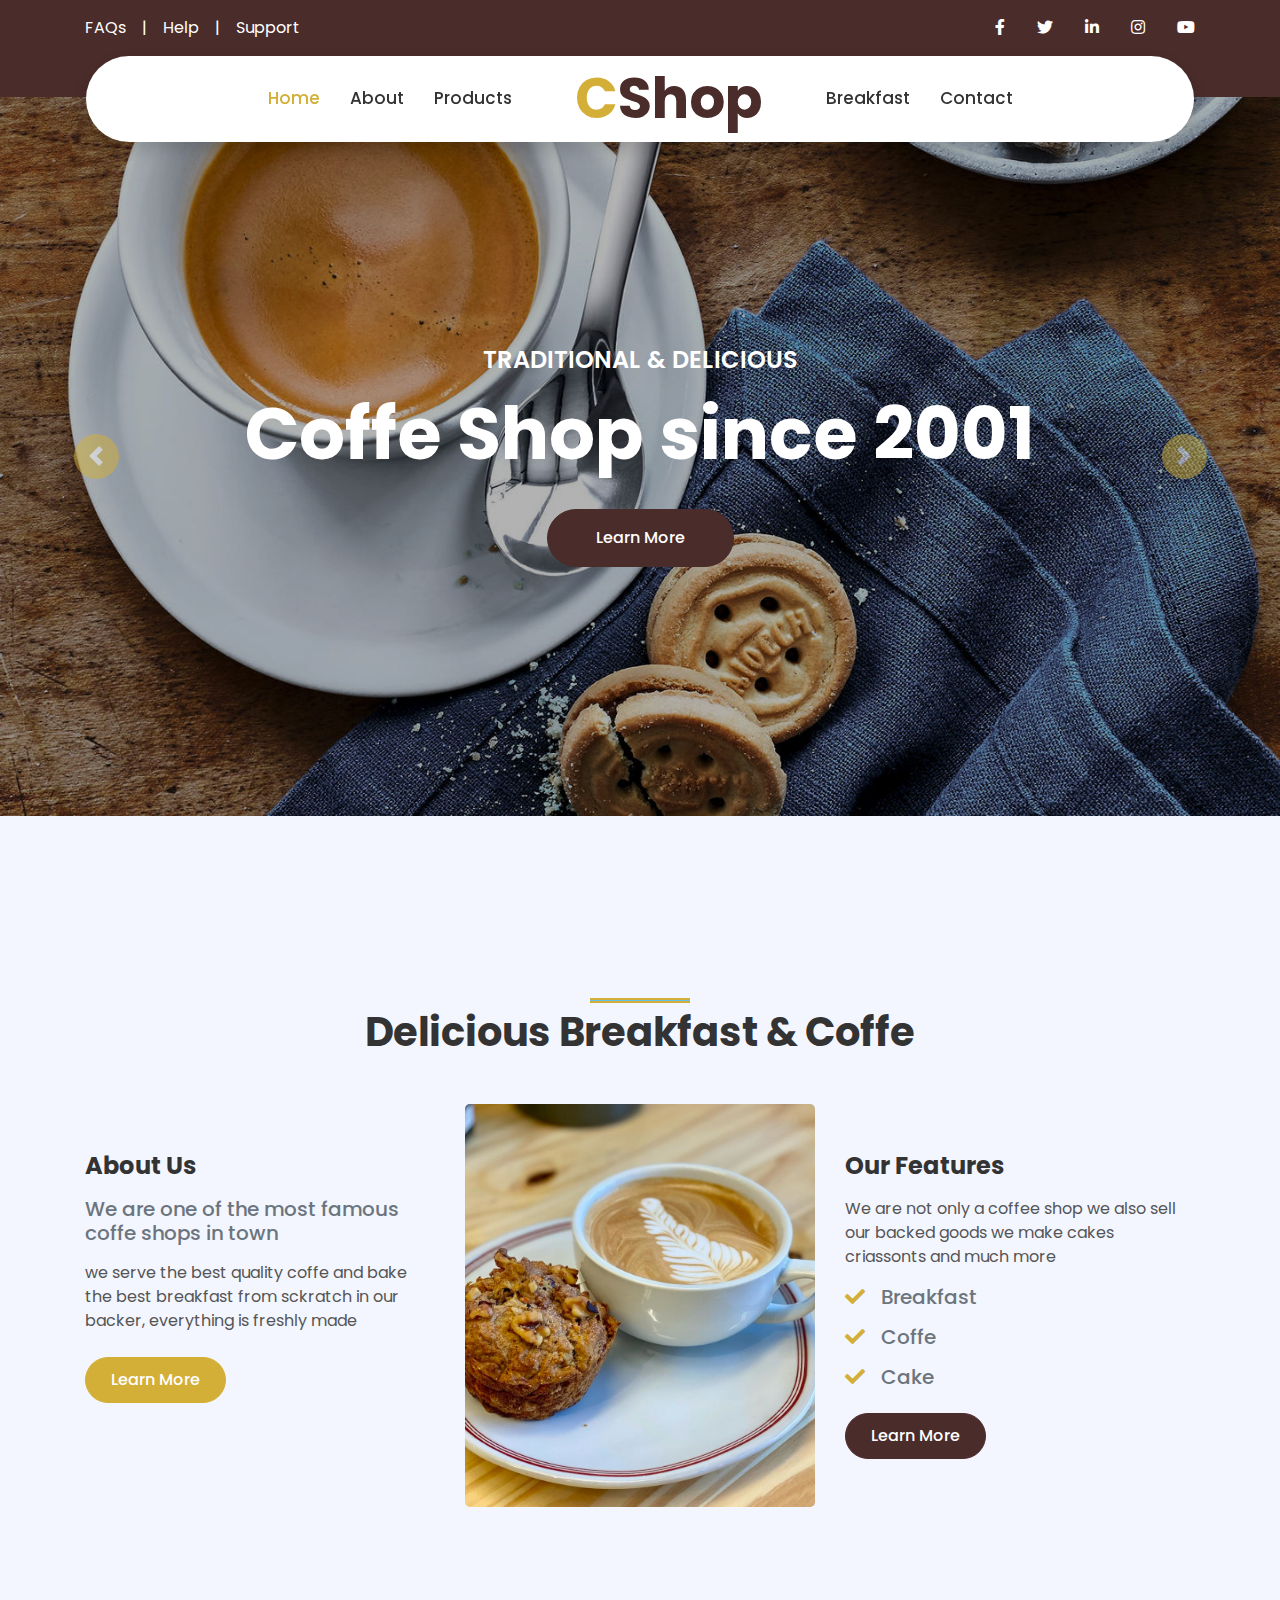
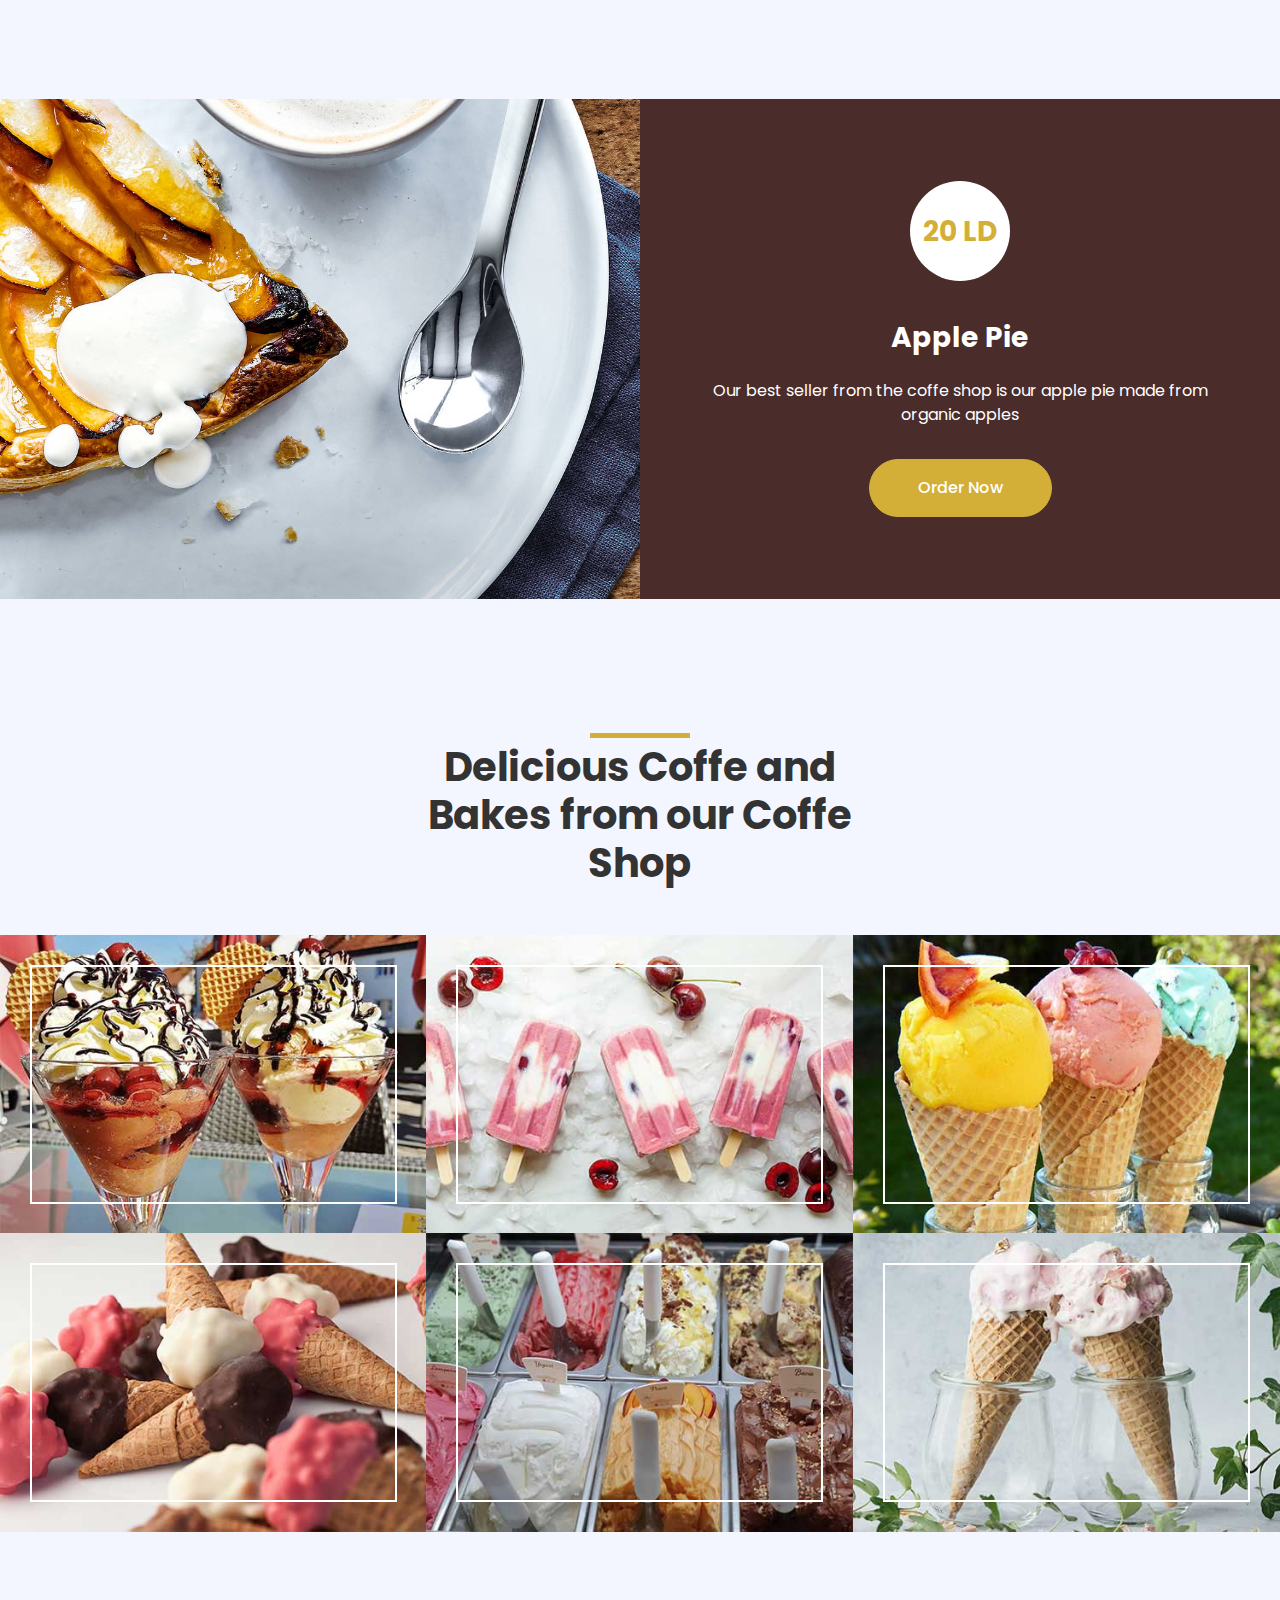
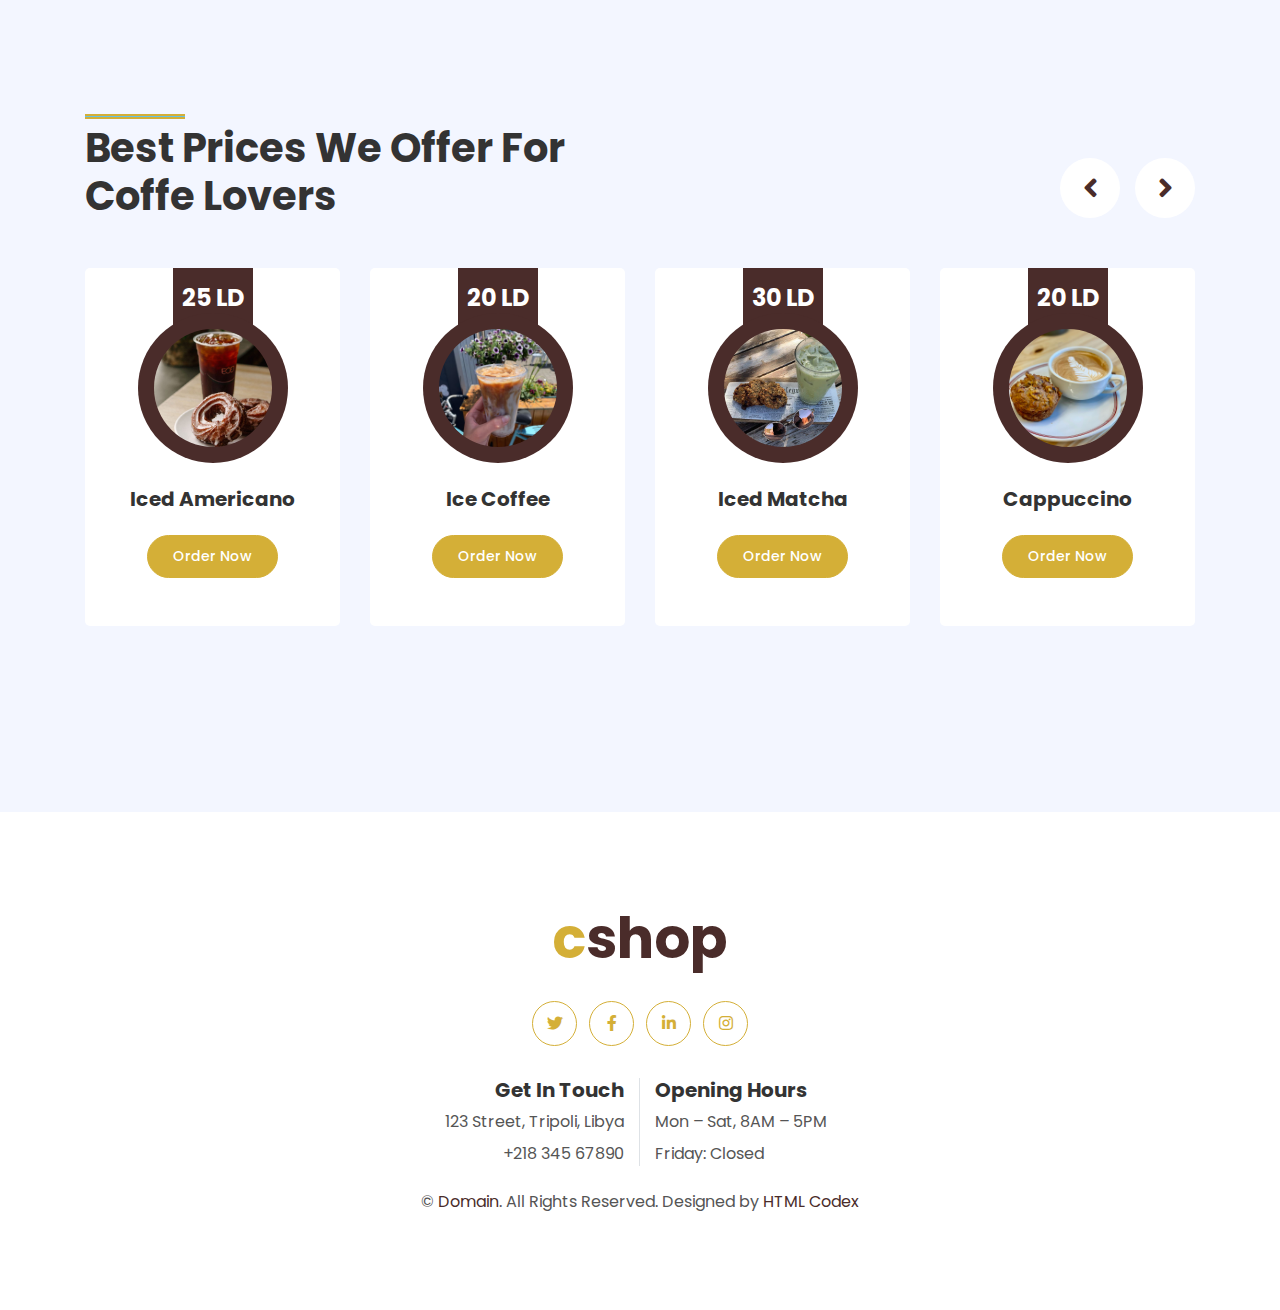
<file: index.html>
<!DOCTYPE html>
<html lang="en">

<head>
    <meta charset="utf-8">
    <title>coffe shop</title>
    <meta content="width=device-width, initial-scale=1.0" name="viewport">
    <meta content="Free HTML Templates" name="keywords">
    <meta content="Free HTML Templates" name="description">

    <!-- Favicon -->
    <link href="img/favicon.ico" rel="icon">

    <!-- Google Web Fonts -->
    <link rel="preconnect" href="https://fonts.gstatic.com">
    <link href="https://fonts.googleapis.com/css2?family=Poppins:wght@400;500;600;700&display=swap" rel="stylesheet">

    <!-- Font Awesome -->
    <link href="https://cdnjs.cloudflare.com/ajax/libs/font-awesome/5.10.0/css/all.min.css" rel="stylesheet">

    <!-- Libraries Stylesheet -->
    <link href="lib/owlcarousel/assets/owl.carousel.min.css" rel="stylesheet">
    <link href="lib/lightbox/css/lightbox.min.css" rel="stylesheet">

    <!-- Customized Bootstrap Stylesheet -->
    <link href="css/style.css" rel="stylesheet">
</head>

<body>
    <!-- Topbar Start -->
    <div class="container-fluid bg-primary py-3 d-none d-md-block">
        <div class="container">
            <div class="row">
                <div class="col-md-6 text-center text-lg-left mb-2 mb-lg-0">
                    <div class="d-inline-flex align-items-center">
                        <a class="text-white pr-3" href="">FAQs</a>
                        <span class="text-white">|</span>
                        <a class="text-white px-3" href="">Help</a>
                        <span class="text-white">|</span>
                        <a class="text-white pl-3" href="">Support</a>
                    </div>
                </div>
                <div class="col-md-6 text-center text-lg-right">
                    <div class="d-inline-flex align-items-center">
                        <a class="text-white px-3" href="">
                            <i class="fab fa-facebook-f"></i>
                        </a>
                        <a class="text-white px-3" href="">
                            <i class="fab fa-twitter"></i>
                        </a>
                        <a class="text-white px-3" href="">
                            <i class="fab fa-linkedin-in"></i>
                        </a>
                        <a class="text-white px-3" href="">
                            <i class="fab fa-instagram"></i>
                        </a>
                        <a class="text-white pl-3" href="">
                            <i class="fab fa-youtube"></i>
                        </a>
                    </div>
                </div>
            </div>
        </div>
    </div>
    <!-- Topbar End -->


    <!-- Navbar Start -->
    <div class="container-fluid position-relative nav-bar p-0">
        <div class="container-lg position-relative p-0 px-lg-3" style="z-index: 9;">
            <nav class="navbar navbar-expand-lg bg-white navbar-light shadow p-lg-0">
                <a href="index.html" class="navbar-brand d-block d-lg-none">
                    <h1 class="m-0 display-4 text-primary"><span class="text-secondary"></span>CShop</h1>
                </a>
                <button type="button" class="navbar-toggler" data-toggle="collapse" data-target="#navbarCollapse">
                    <span class="navbar-toggler-icon"></span>
                </button>
                <div class="collapse navbar-collapse justify-content-between" id="navbarCollapse">
                    <div class="navbar-nav ml-auto py-0">
                        <a href="index.html" class="nav-item nav-link active">Home</a>
                        <a href="about.html" class="nav-item nav-link">About</a>
                        <a href="product.html" class="nav-item nav-link">Products</a>
                    </div>
                    <a href="index.html" class="navbar-brand mx-5 d-none d-lg-block">
                        <h1 class="m-0 display-4 text-primary"><span class="text-secondary">C</span>Shop</h1>
                    </a>
                    <div class="navbar-nav mr-auto py-0">
                       
                        <a href="gallery.html" class="nav-item nav-link">Breakfast</a>
                        <a href="contact.html" class="nav-item nav-link">Contact</a>
                    </div>
                </div>
            </nav>
        </div>
    </div>
    <!-- Navbar End -->


    <!-- Carousel Start -->
    <div class="container-fluid p-0 mb-5 pb-5">
        <div id="header-carousel" class="carousel slide" data-ride="carousel">
            <div class="carousel-inner">
                <div class="carousel-item active">
                    <img class="w-100" src="img/M-15_Multimedia_Category_Number_12_9165_6046_600_2048x1152.ff63389a.jpg" alt="Image">
                    <div class="carousel-caption d-flex flex-column align-items-center justify-content-center">
                        <div class="p-3" style="max-width: 900px;">
                            <h4 class="text-white text-uppercase mb-md-3">Traditional & Delicious</h4>
                            <h1 class="display-3 text-white mb-md-4">Coffe Shop since 2001</h1>
                            <a href="" class="btn btn-primary py-md-3 px-md-5 mt-2">Learn More</a>
                        </div>
                    </div>
                </div>
                <div class="carousel-item">
                    <img class="w-100" src="img/coffee-801781_1280 (1).jpg.crdownload" alt="Image">
                    <div class="carousel-caption d-flex flex-column align-items-center justify-content-center">
                        <div class="p-3" style="max-width: 900px;">
                            <h4 class="text-white text-uppercase mb-md-3">Traditional & Delicious</h4>
                            <h1 class="display-3 text-white mb-md-4">Made In Our Own Bakery</h1>
                            <a href="" class="btn btn-primary py-md-3 px-md-5 mt-2">Learn More</a>
                        </div>
                    </div>
                </div>
            </div>
            <a class="carousel-control-prev" href="#header-carousel" data-slide="prev">
                <div class="btn btn-secondary px-0" style="width: 45px; height: 45px;">
                    <span class="carousel-control-prev-icon mb-n1"></span>
                </div>
            </a>
            <a class="carousel-control-next" href="#header-carousel" data-slide="next">
                <div class="btn btn-secondary px-0" style="width: 45px; height: 45px;">
                    <span class="carousel-control-next-icon mb-n1"></span>
                </div>
            </a>
        </div>
    </div>
    <!-- Carousel End -->


    <!-- About Start -->
    <div class="container-fluid py-5">
        <div class="container py-5">
            <div class="row justify-content-center">
                <div class="col-lg-7">
                    <h1 class="section-title position-relative text-center mb-5"> Delicious Breakfast & Coffe </h1>
                </div>
            </div>
            <div class="row">
                <div class="col-lg-4 py-5">
                    <h4 class="font-weight-bold mb-3">About Us</h4>
                    <h5 class="text-muted mb-3">We are one of the most famous coffe shops in town</h5>
                    <p>we serve the best quality coffe and bake the best breakfast from sckratch in our backer, everything is freshly made</p>
                    <a href="" class="btn btn-secondary mt-2">Learn More</a>
                </div>
                <div class="col-lg-4" style="min-height: 400px;">
                    <div class="position-relative h-100 rounded overflow-hidden">
                        <img class="position-absolute w-100 h-100" src="img/White-Heron-Tea-Coffee-Shop-Best-Cafe-Portsmouth-New-Hampshire1-1024x1024.jpg" style="object-fit: cover;">
                    </div>
                </div>
                <div class="col-lg-4 py-5">
                    <h4 class="font-weight-bold mb-3">Our Features</h4>
                    <p>We are not only a coffee shop we also sell our backed goods we make cakes criassonts and much more</p>
                    <h5 class="text-muted mb-3"><i class="fa fa-check text-secondary mr-3"></i>Breakfast</h5>
                    <h5 class="text-muted mb-3"><i class="fa fa-check text-secondary mr-3"></i>Coffe</h5>
                    <h5 class="text-muted mb-3"><i class="fa fa-check text-secondary mr-3"></i>Cake</h5>
                    <a href="" class="btn btn-primary mt-2">Learn More</a>
                </div>
            </div>
        </div>
    </div>
    <!-- About End -->


    <!-- Promotion Start -->
    <div class="container-fluid my-5 py-5 px-0">
        <div class="row bg-primary m-0">
            <div class="col-md-6 px-0" style="min-height: 500px;">
                <div class="position-relative h-100">
                    <img class="position-absolute w-100 h-100" src="img/M-15_Multimedia_Category_Number_12_9174_6046_600_2048x1152.51c5e5bf.jpg" style="object-fit: cover;">
                </div>
            </div>
            <div class="col-md-6 py-5 py-md-0 px-0">
                <div class="h-100 d-flex flex-column align-items-center justify-content-center text-center p-5">
                    <div class="d-flex align-items-center justify-content-center bg-white rounded-circle mb-4"
                        style="width: 100px; height: 100px;">
                        <h3 class="font-weight-bold text-secondary mb-0">20 LD</h3>
                    </div>
                    <h3 class="font-weight-bold text-white mt-3 mb-4">Apple Pie</h3>
                    <p class="text-white mb-4">Our best seller from the coffe shop is our apple pie made from organic apples</p>
                    <a href="" class="btn btn-secondary py-3 px-5 mt-2">Order Now</a>
                </div>
            </div>
        </div>
    </div>
    <!-- Promotion End -->


    <!-- Video Modal Start -->
    <div class="modal fade" id="videoModal" tabindex="-1" role="dialog" aria-labelledby="exampleModalLabel" aria-hidden="true">
        <div class="modal-dialog" role="document">
            <div class="modal-content">
                <div class="modal-body">
                    <button type="button" class="close" data-dismiss="modal" aria-label="Close">
                        <span aria-hidden="true">&times;</span>
                    </button>        
                    <!-- 16:9 aspect ratio -->
                    <div class="embed-responsive embed-responsive-16by9">
                        <iframe class="embed-responsive-item" src="" id="video"  allowscriptaccess="always" allow="autoplay"></iframe>
                    </div>
                </div>
            </div>
        </div>
    </div>
    <!-- Video Modal End -->


    <!-- Services Start -->
     <!--<div class="container-fluid py-5">
        <div class="container py-5">
            <div class="row">
                <div class="col-lg-6">
                    <h1 class="section-title position-relative mb-5">Best Services We Provide For Our Clients</h1>
                </div>
                <div class="col-lg-6 mb-5 mb-lg-0 pb-5 pb-lg-0"></div>
            </div>
            <div class="row">
                <div class="col-12">
                    <div class="owl-carousel service-carousel">
                        <div class="service-item">
                            <div class="service-img mx-auto">
                                <img class="rounded-circle w-100 h-100 bg-light p-3" src="img/service-1.jpg" style="object-fit: cover;">
                            </div>
                            <div class="position-relative text-center bg-light rounded p-4 pb-5" style="margin-top: -75px;">
                                <h5 class="font-weight-semi-bold mt-5 mb-3 pt-5">Quality Maintain</h5>
                                <p>Dolor nonumy sed eos sed lorem diam amet eos magna. Dolor kasd lorem duo stet kasd justo</p>
                                <a href="" class="border-bottom border-secondary text-decoration-none text-secondary">Learn More</a>
                            </div>
                        </div>
                        <div class="service-item">
                            <div class="service-img mx-auto">
                                <img class="rounded-circle w-100 h-100 bg-light p-3" src="img/service-2.jpg" style="object-fit: cover;">
                            </div>
                            <div class="position-relative text-center bg-light rounded p-4 pb-5" style="margin-top: -75px;">
                                <h5 class="font-weight-semi-bold mt-5 mb-3 pt-5">Individual Approach</h5>
                                <p>Dolor nonumy sed eos sed lorem diam amet eos magna. Dolor kasd lorem duo stet kasd justo</p>
                                <a href="" class="border-bottom border-secondary text-decoration-none text-secondary">Learn More</a>
                            </div>
                        </div>
                        <div class="service-item">
                            <div class="service-img mx-auto">
                                <img class="rounded-circle w-100 h-100 bg-light p-3" src="img/service-3.jpg" style="object-fit: cover;">
                            </div>
                            <div class="position-relative text-center bg-light rounded p-4 pb-5" style="margin-top: -75px;">
                                <h5 class="font-weight-semi-bold mt-5 mb-3 pt-5">Celebration Ice Cream</h5>
                                <p>Dolor nonumy sed eos sed lorem diam amet eos magna. Dolor kasd lorem duo stet kasd justo</p>
                                <a href="" class="border-bottom border-secondary text-decoration-none text-secondary">Learn More</a>
                            </div>
                        </div>
                        <div class="service-item">
                            <div class="service-img mx-auto">
                                <img class="rounded-circle w-100 h-100 bg-light p-3" src="img/service-4.jpg" style="object-fit: cover;">
                            </div>
                            <div class="position-relative text-center bg-light rounded p-4 pb-5" style="margin-top: -75px;">
                                <h5 class="font-weight-semi-bold mt-5 mb-3 pt-5">Delivery To Any Point</h5>
                                <p>Dolor nonumy sed eos sed lorem diam amet eos magna. Dolor kasd lorem duo stet kasd justo</p>
                                <a href="" class="border-bottom border-secondary text-decoration-none text-secondary">Learn More</a>
                            </div>
                        </div>
                    </div>
                </div>
            </div>
        </div>
    </div>
    <!-- Services End -->


    <!-- Portfolio Start -->
    <div class="container-fluid my-5 py-5 px-0">
        <div class="row justify-content-center m-0">
            <div class="col-lg-5">
                <h1 class="section-title position-relative text-center mb-5">Delicious Coffe and Bakes from our Coffe Shop</h1>
            </div>
        </div>
        <div class="row m-0 portfolio-container">
            <div class="col-lg-4 col-md-6 p-0 portfolio-item">
                <div class="position-relative overflow-hidden">
                    <img class="img-fluid w-100" src="img/portfolio-1.jpg" alt="">
                    <a class="portfolio-btn" href="img/portfolio-1.jpg" data-lightbox="portfolio">
                        <i class="fa fa-plus text-primary" style="font-size: 60px;"></i>
                    </a>
                </div>
            </div>
            <div class="col-lg-4 col-md-6 p-0 portfolio-item">
                <div class="position-relative overflow-hidden">
                    <img class="img-fluid w-100" src="img/portfolio-2.jpg" alt="">
                    <a class="portfolio-btn" href="img/portfolio-2.jpg" data-lightbox="portfolio">
                        <i class="fa fa-plus text-primary" style="font-size: 60px;"></i>
                    </a>
                </div>
            </div>
            <div class="col-lg-4 col-md-6 p-0 portfolio-item">
                <div class="position-relative overflow-hidden">
                    <img class="img-fluid w-100" src="img/portfolio-3.jpg" alt="">
                    <a class="portfolio-btn" href="img/portfolio-3.jpg" data-lightbox="portfolio">
                        <i class="fa fa-plus text-primary" style="font-size: 60px;"></i>
                    </a>
                </div>
            </div>
            <div class="col-lg-4 col-md-6 p-0 portfolio-item">
                <div class="position-relative overflow-hidden">
                    <img class="img-fluid w-100" src="img/portfolio-4.jpg" alt="">
                    <a class="portfolio-btn" href="img/portfolio-4.jpg" data-lightbox="portfolio">
                        <i class="fa fa-plus text-primary" style="font-size: 60px;"></i>
                    </a>
                </div>
            </div>
            <div class="col-lg-4 col-md-6 p-0 portfolio-item">
                <div class="position-relative overflow-hidden">
                    <img class="img-fluid w-100" src="img/portfolio-5.jpg" alt="">
                    <a class="portfolio-btn" href="img/portfolio-5.jpg" data-lightbox="portfolio">
                        <i class="fa fa-plus text-primary" style="font-size: 60px;"></i>
                    </a>
                </div>
            </div>
            <div class="col-lg-4 col-md-6 p-0 portfolio-item">
                <div class="position-relative overflow-hidden">
                    <img class="img-fluid w-100" src="img/portfolio-6.jpg" alt="">
                    <a class="portfolio-btn" href="img/portfolio-6.jpg" data-lightbox="portfolio">
                        <i class="fa fa-plus text-primary" style="font-size: 60px;"></i>
                    </a>
                </div>
            </div>
        </div>
    </div>
    <!-- Portfolio End -->


    <!-- Products Start -->
    <div class="container-fluid py-5">
        <div class="container py-5">
            <div class="row">
                <div class="col-lg-6">
                    <h1 class="section-title position-relative mb-5">Best Prices We Offer For Coffe Lovers</h1>
                </div>
                <div class="col-lg-6 mb-5 mb-lg-0 pb-5 pb-lg-0"></div>
            </div>
            <div class="row">
                <div class="col-12">
                    <div class="owl-carousel product-carousel">
                        <div class="product-item d-flex flex-column align-items-center text-center bg-light rounded py-5 px-3">
                            <div class="bg-primary mt-n5 py-3" style="width: 80px;">
                                <h4 class="font-weight-bold text-white mb-0">25 LD</h4>
                            </div>
                            <div class="position-relative bg-primary rounded-circle mt-n3 mb-4 p-3" style="width: 150px; height: 150px;">
                                <img class="rounded-circle w-100 h-100" src="img/product-11.jpg" style="object-fit: cover;">
                            </div>
                            <h5 class="font-weight-bold mb-4">Iced Americano</h5>
                            <a href="" class="btn btn-sm btn-secondary">Order Now</a>
                        </div>
                        <div class="product-item d-flex flex-column align-items-center text-center bg-light rounded py-5 px-3">
                            <div class="bg-primary mt-n5 py-3" style="width: 80px;">
                                <h4 class="font-weight-bold text-white mb-0">20 LD</h4>
                            </div>
                            <div class="position-relative bg-primary rounded-circle mt-n3 mb-4 p-3" style="width: 150px; height: 150px;">
                                <img class="rounded-circle w-100 h-100" src="img/product-22.jpg" style="object-fit: cover;">
                            </div>
                            <h5 class="font-weight-bold mb-4">Ice Coffee</h5>
                            <a href="" class="btn btn-sm btn-secondary">Order Now</a>
                        </div>
                        <div class="product-item d-flex flex-column align-items-center text-center bg-light rounded py-5 px-3">
                            <div class="bg-primary mt-n5 py-3" style="width: 80px;">
                                <h4 class="font-weight-bold text-white mb-0">30 LD</h4>
                            </div>
                            <div class="position-relative bg-primary rounded-circle mt-n3 mb-4 p-3" style="width: 150px; height: 150px;">
                                <img class="rounded-circle w-100 h-100" src="img/product-33.jpg" style="object-fit: cover;">
                            </div>
                            <h5 class="font-weight-bold mb-4">Iced Matcha</h5>
                            <a href="" class="btn btn-sm btn-secondary">Order Now</a>
                        </div>
                        <div class="product-item d-flex flex-column align-items-center text-center bg-light rounded py-5 px-3">
                            <div class="bg-primary mt-n5 py-3" style="width: 80px;">
                                <h4 class="font-weight-bold text-white mb-0">20 LD</h4>
                            </div>
                            <div class="position-relative bg-primary rounded-circle mt-n3 mb-4 p-3" style="width: 150px; height: 150px;">
                                <img class="rounded-circle w-100 h-100" src="img/product-44.jpg" style="object-fit: cover;">
                            </div>
                            <h5 class="font-weight-bold mb-4">Cappuccino</h5>
                            <a href="" class="btn btn-sm btn-secondary">Order Now</a>
                        </div>
                        <div class="product-item d-flex flex-column align-items-center text-center bg-light rounded py-5 px-3">
                            <div class="bg-primary mt-n5 py-3" style="width: 80px;">
                                <h4 class="font-weight-bold text-white mb-0">50 LD</h4>
                            </div>
                            <div class="position-relative bg-primary rounded-circle mt-n3 mb-4 p-3" style="width: 150px; height: 150px;">
                                <img class="rounded-circle w-100 h-100" src="img/product-55.jpg" style="object-fit: cover;">
                            </div>
                            <h5 class="font-weight-bold mb-4">Coffe Cake Croissant</h5>
                            <a href="" class="btn btn-sm btn-secondary">Order Now</a>
                        </div>
                    </div>
                </div>
            </div>
        </div>
    </div>
    <!-- Products End -->


    <!-- Team Start -->
   <!--  <div class="container-fluid py-5">
        <div class="container py-5">
            <div class="row">
                <div class="col-lg-6">
                    <h1 class="section-title position-relative mb-5">Experienced & Most Famous Ice Cream Chefs</h1>
                </div>
                <div class="col-lg-6 mb-5 mb-lg-0 pb-5 pb-lg-0"></div>
            </div>
            <div class="row">
                <div class="col-12">
                    <div class="owl-carousel team-carousel">
                        <div class="team-item">
                            <div class="team-img mx-auto">
                                <img class="rounded-circle w-100 h-100" src="img/team-1.jpg" style="object-fit: cover;">
                            </div>
                            <div class="position-relative text-center bg-light rounded px-4 py-5" style="margin-top: -100px;">
                                <h3 class="font-weight-bold mt-5 mb-3 pt-5">Full Name</h3>
                                <h6 class="text-uppercase text-muted mb-4">Designation</h6>
                                <div class="d-flex justify-content-center pt-1">
                                    <a class="btn btn-outline-secondary btn-social mr-2" href="#"><i class="fab fa-twitter"></i></a>
                                    <a class="btn btn-outline-secondary btn-social mr-2" href="#"><i class="fab fa-facebook-f"></i></a>
                                    <a class="btn btn-outline-secondary btn-social mr-2" href="#"><i class="fab fa-linkedin-in"></i></a>
                                </div>
                            </div>
                        </div>
                        <div class="team-item">
                            <div class="team-img mx-auto">
                                <img class="rounded-circle w-100 h-100" src="img/team-2.jpg" style="object-fit: cover;">
                            </div>
                            <div class="position-relative text-center bg-light rounded px-4 py-5" style="margin-top: -100px;">
                                <h3 class="font-weight-bold mt-5 mb-3 pt-5">Full Name</h3>
                                <h6 class="text-uppercase text-muted mb-4">Designation</h6>
                                <div class="d-flex justify-content-center pt-1">
                                    <a class="btn btn-outline-secondary btn-social mr-2" href="#"><i class="fab fa-twitter"></i></a>
                                    <a class="btn btn-outline-secondary btn-social mr-2" href="#"><i class="fab fa-facebook-f"></i></a>
                                    <a class="btn btn-outline-secondary btn-social mr-2" href="#"><i class="fab fa-linkedin-in"></i></a>
                                </div>
                            </div>
                        </div>
                        <div class="team-item">
                            <div class="team-img mx-auto">
                                <img class="rounded-circle w-100 h-100" src="img/team-3.jpg" style="object-fit: cover;">
                            </div>
                            <div class="position-relative text-center bg-light rounded px-4 py-5" style="margin-top: -100px;">
                                <h3 class="font-weight-bold mt-5 mb-3 pt-5">Full Name</h3>
                                <h6 class="text-uppercase text-muted mb-4">Designation</h6>
                                <div class="d-flex justify-content-center pt-1">
                                    <a class="btn btn-outline-secondary btn-social mr-2" href="#"><i class="fab fa-twitter"></i></a>
                                    <a class="btn btn-outline-secondary btn-social mr-2" href="#"><i class="fab fa-facebook-f"></i></a>
                                    <a class="btn btn-outline-secondary btn-social mr-2" href="#"><i class="fab fa-linkedin-in"></i></a>
                                </div>
                            </div>
                        </div>
                        <div class="team-item">
                            <div class="team-img mx-auto">
                                <img class="rounded-circle w-100 h-100" src="img/team-4.jpg" style="object-fit: cover;">
                            </div>
                            <div class="position-relative text-center bg-light rounded px-4 py-5" style="margin-top: -100px;">
                                <h3 class="font-weight-bold mt-5 mb-3 pt-5">Full Name</h3>
                                <h6 class="text-uppercase text-muted mb-4">Designation</h6>
                                <div class="d-flex justify-content-center pt-1">
                                    <a class="btn btn-outline-secondary btn-social mr-2" href="#"><i class="fab fa-twitter"></i></a>
                                    <a class="btn btn-outline-secondary btn-social mr-2" href="#"><i class="fab fa-facebook-f"></i></a>
                                    <a class="btn btn-outline-secondary btn-social mr-2" href="#"><i class="fab fa-linkedin-in"></i></a>
                                </div>
                            </div>
                        </div>
                    </div>
                </div>
            </div>
        </div>
    </div>
    <!-- Team End -->


    <!-- Testimonial Start -->
   <!--  <div class="container-fluid py-5">
        <div class="container py-5">
            <div class="row justify-content-center">
                <div class="col-lg-6">
                    <h1 class="section-title position-relative text-center mb-5">Clients Say About Our Famous Ice Cream</h1>
                </div>
            </div>
            <div class="row justify-content-center">
                <div class="col-lg-8">
                    <div class="owl-carousel testimonial-carousel">
                        <div class="text-center">
                            <i class="fa fa-3x fa-quote-left text-primary mb-4"></i>
                            <h4 class="font-weight-light mb-4">Dolor eirmod diam stet kasd sed. Aliqu rebum est eos. Rebum elitr dolore et eos labore, stet justo sed est sed. Diam sed sed dolor stet amet eirmod eos labore diam</h4>
                            <img class="img-fluid mx-auto mb-3" src="img/testimonial-1.jpg" alt="">
                            <h5 class="font-weight-bold m-0">Client Name</h5>
                            <span>Profession</span>
                        </div>
                        <div class="text-center">
                            <i class="fa fa-3x fa-quote-left text-primary mb-4"></i>
                            <h4 class="font-weight-light mb-4">Dolor eirmod diam stet kasd sed. Aliqu rebum est eos. Rebum elitr dolore et eos labore, stet justo sed est sed. Diam sed sed dolor stet amet eirmod eos labore diam</h4>
                            <img class="img-fluid mx-auto mb-3" src="img/testimonial-2.jpg" alt="">
                            <h5 class="font-weight-bold m-0">Client Name</h5>
                            <span>Profession</span>
                        </div>
                        <div class="text-center">
                            <i class="fa fa-3x fa-quote-left text-primary mb-4"></i>
                            <h4 class="font-weight-light mb-4">Dolor eirmod diam stet kasd sed. Aliqu rebum est eos. Rebum elitr dolore et eos labore, stet justo sed est sed. Diam sed sed dolor stet amet eirmod eos labore diam</h4>
                            <img class="img-fluid mx-auto mb-3" src="img/testimonial-3.jpg" alt="">
                            <h5 class="font-weight-bold m-0">Client Name</h5>
                            <span>Profession</span>
                        </div>
                    </div>
                </div>
            </div>
        </div>
    </div>
    <!-- Testimonial End -->


    <!-- Footer Start -->
    <div class="container-fluid footer bg-light py-5" style="margin-top: 90px;">
        <div class="container text-center py-5">
            <div class="row">
                <div class="col-12 mb-4">
                    <a href="index.html" class="navbar-brand m-0">
                        <h1 class="m-0 mt-n2 display-4 text-primary"><span class="text-secondary">c</span>shop</h1>
                    </a>
                </div>
                <div class="col-12 mb-4">
                    <a class="btn btn-outline-secondary btn-social mr-2" href="#"><i class="fab fa-twitter"></i></a>
                    <a class="btn btn-outline-secondary btn-social mr-2" href="#"><i class="fab fa-facebook-f"></i></a>
                    <a class="btn btn-outline-secondary btn-social mr-2" href="#"><i class="fab fa-linkedin-in"></i></a>
                    <a class="btn btn-outline-secondary btn-social" href="#"><i class="fab fa-instagram"></i></a>
                </div>
                <div class="col-12 mt-2 mb-4">
                    <div class="row">
                        <div class="col-sm-6 text-center text-sm-right border-right mb-3 mb-sm-0">
                            <h5 class="font-weight-bold mb-2">Get In Touch</h5>
                            <p class="mb-2">123 Street, Tripoli, Libya</p>
                            <p class="mb-0">+218 345 67890</p>
                        </div>
                        <div class="col-sm-6 text-center text-sm-left">
                            <h5 class="font-weight-bold mb-2">Opening Hours</h5>
                            <p class="mb-2">Mon – Sat, 8AM – 5PM</p>
                            <p class="mb-0">Friday: Closed</p>
                        </div>
                    </div>
                </div>
                <div class="col-12">
                    <p class="m-0">&copy; <a href="#">Domain</a>. All Rights Reserved. Designed by <a href="https://htmlcodex.com">HTML Codex</a>
                    </p>
                </div>
            </div>
        </div>
    </div>
    <!-- Footer End -->


    <!-- Back to Top -->
    <a href="#" class="btn btn-secondary px-2 back-to-top"><i class="fa fa-angle-double-up"></i></a>


    <!-- JavaScript Libraries -->
    <script src="https://code.jquery.com/jquery-3.4.1.min.js"></script>
    <script src="https://stackpath.bootstrapcdn.com/bootstrap/4.4.1/js/bootstrap.bundle.min.js"></script>
    <script src="lib/easing/easing.min.js"></script>
    <script src="lib/waypoints/waypoints.min.js"></script>
    <script src="lib/owlcarousel/owl.carousel.min.js"></script>
    <script src="lib/isotope/isotope.pkgd.min.js"></script>
    <script src="lib/lightbox/js/lightbox.min.js"></script>

    <!-- Contact Javascript File -->
    <script src="mail/jqBootstrapValidation.min.js"></script>
    <script src="mail/contact.js"></script>

    <!-- Template Javascript -->
    <script src="js/main.js"></script>
</body>

</html>
</file>
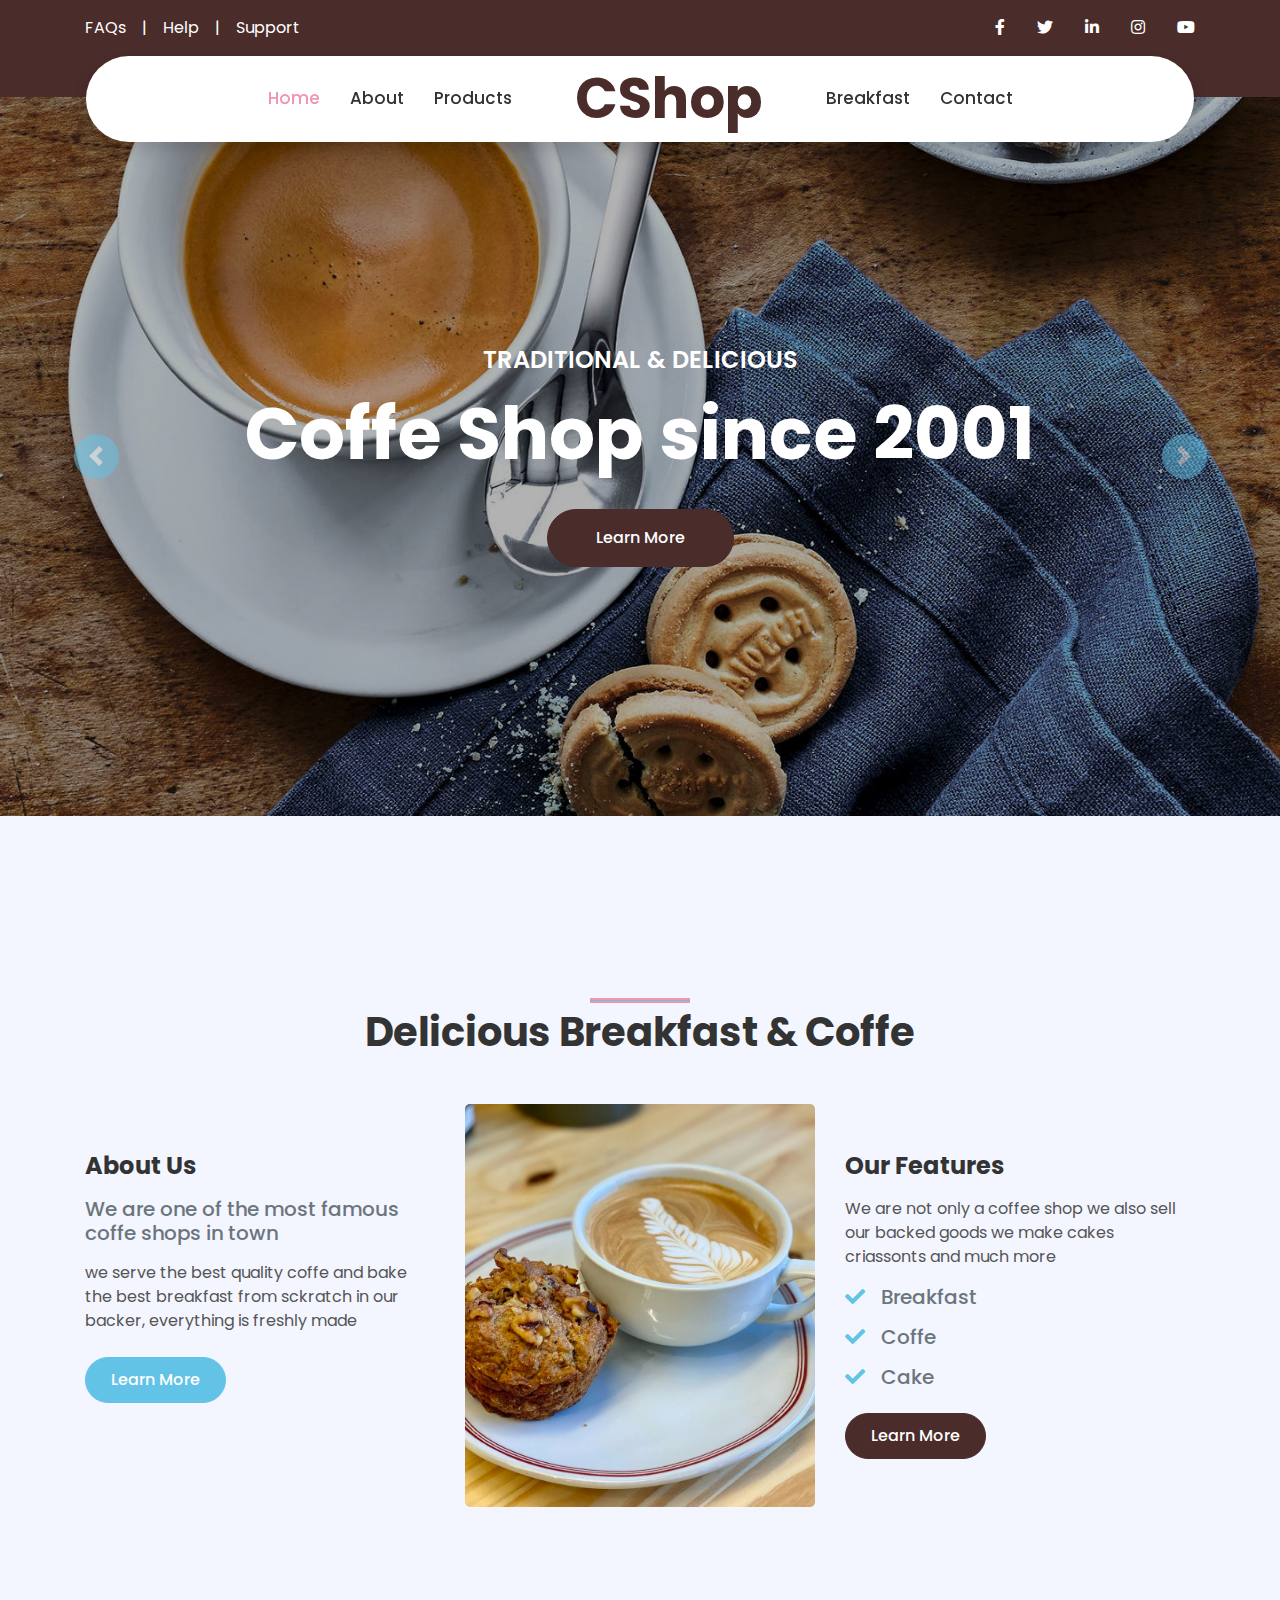
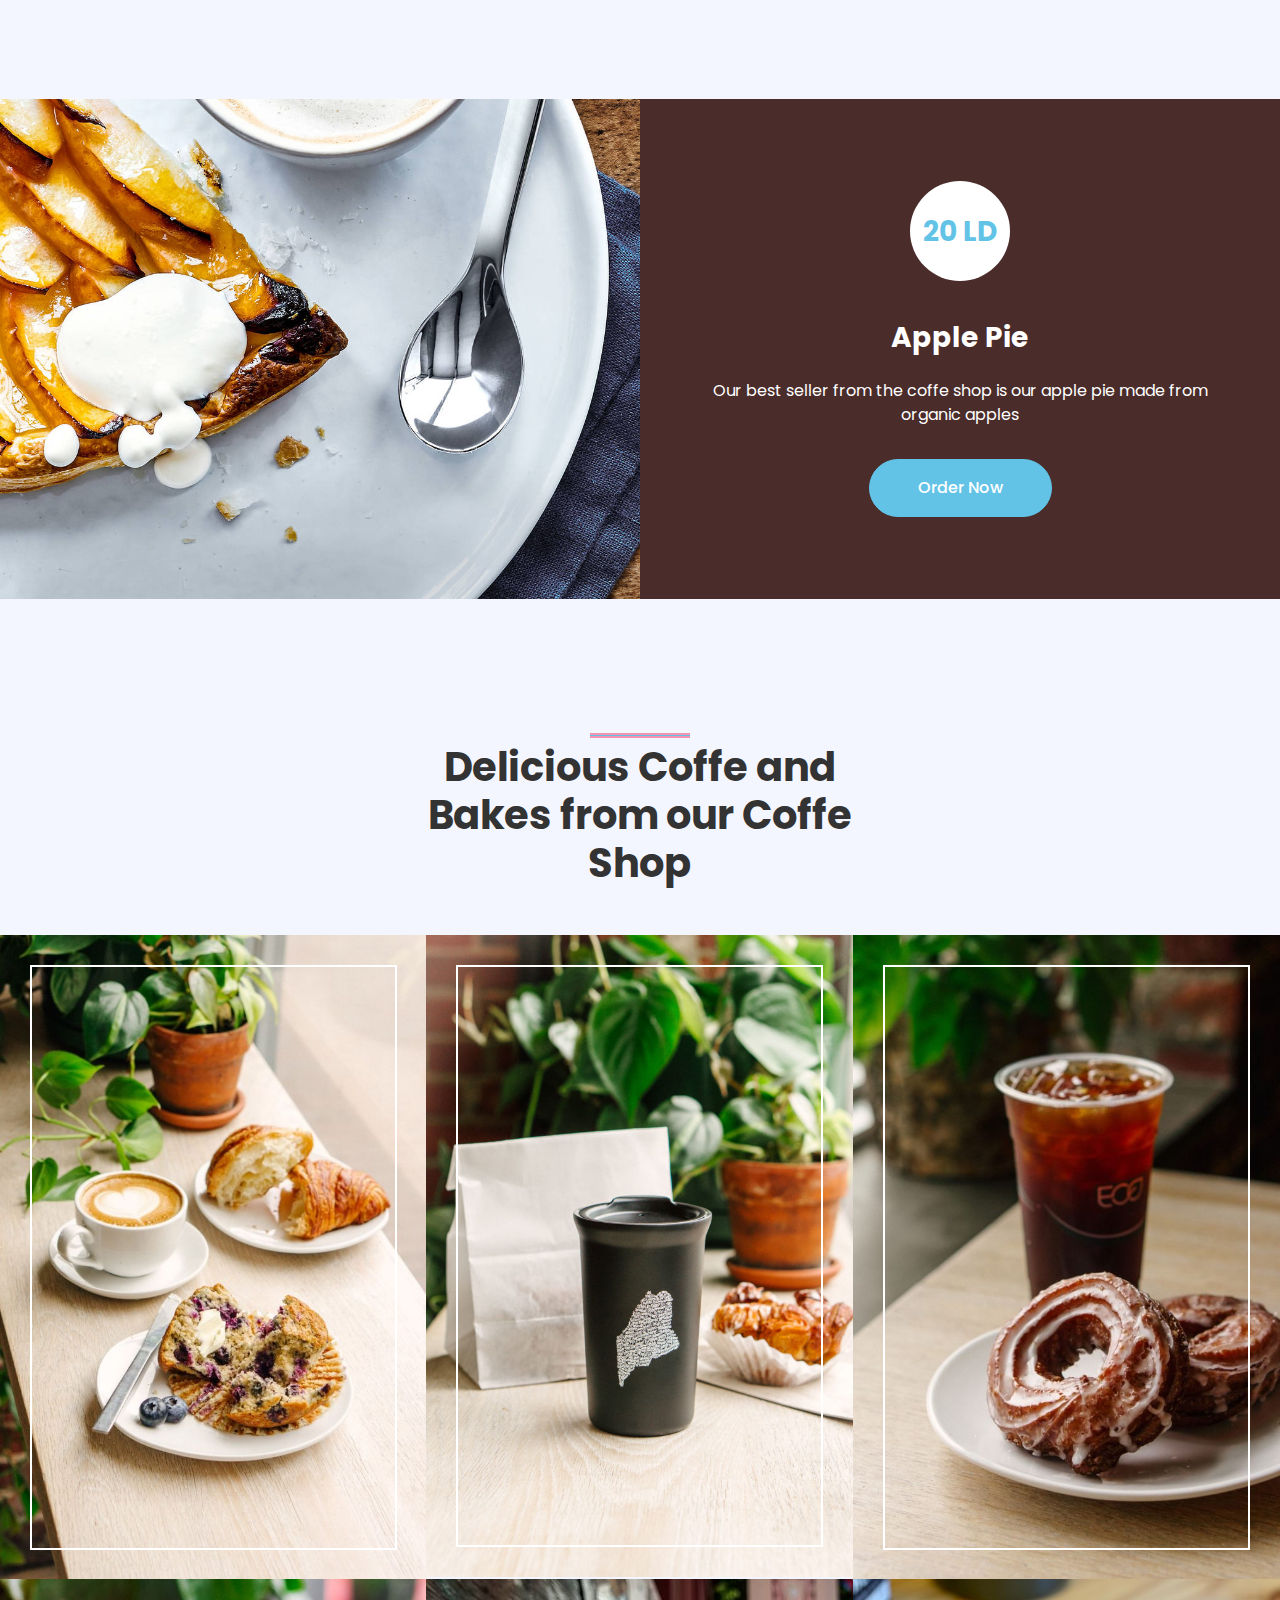
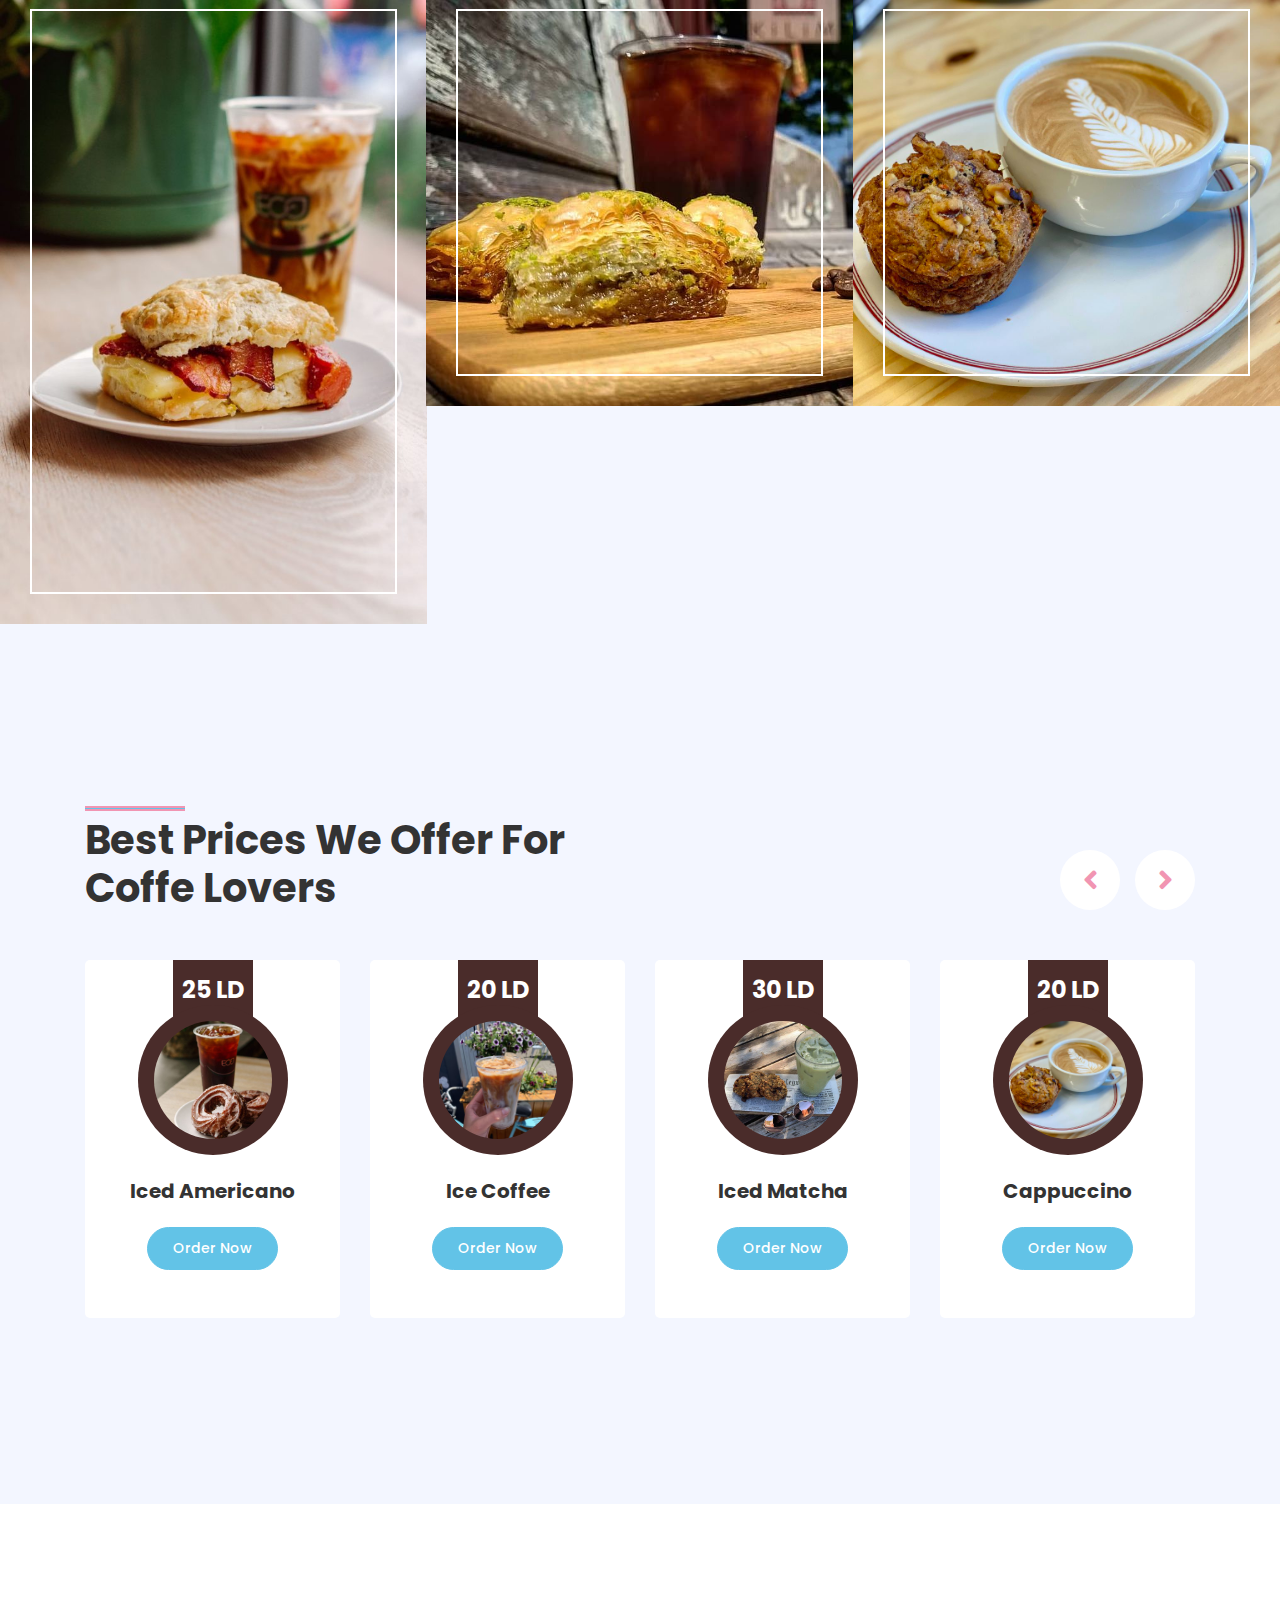
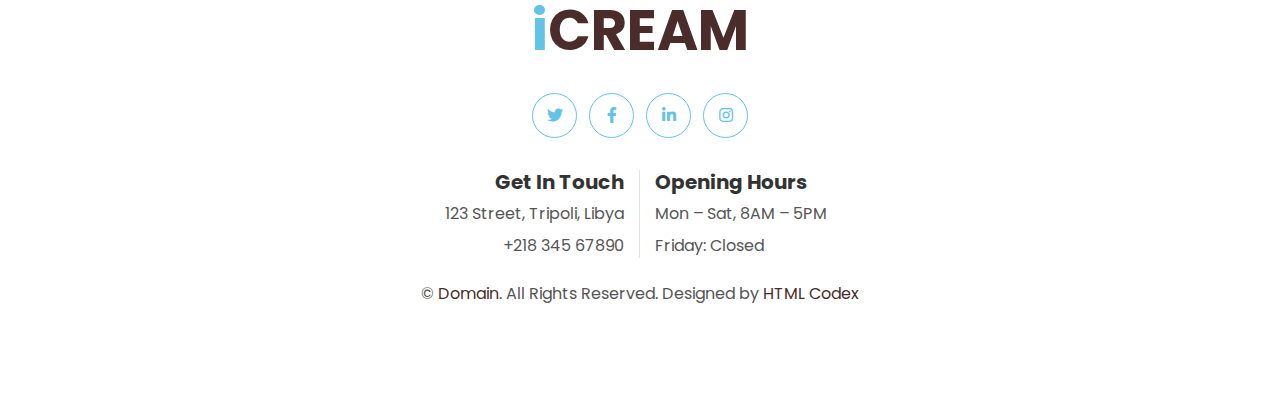
<file: ice-cream-shop-website-template/index.html>
<!DOCTYPE html>
<html lang="en">

<head>
    <meta charset="utf-8">
    <title>iCREAM - Ice Cream Shop Website Template</title>
    <meta content="width=device-width, initial-scale=1.0" name="viewport">
    <meta content="Free HTML Templates" name="keywords">
    <meta content="Free HTML Templates" name="description">

    <!-- Favicon -->
    <link href="img/favicon.ico" rel="icon">

    <!-- Google Web Fonts -->
    <link rel="preconnect" href="https://fonts.gstatic.com">
    <link href="https://fonts.googleapis.com/css2?family=Poppins:wght@400;500;600;700&display=swap" rel="stylesheet">

    <!-- Font Awesome -->
    <link href="https://cdnjs.cloudflare.com/ajax/libs/font-awesome/5.10.0/css/all.min.css" rel="stylesheet">

    <!-- Libraries Stylesheet -->
    <link href="lib/owlcarousel/assets/owl.carousel.min.css" rel="stylesheet">
    <link href="lib/lightbox/css/lightbox.min.css" rel="stylesheet">

    <!-- Customized Bootstrap Stylesheet -->
    <link href="css/style.css" rel="stylesheet">
</head>

<body>
    <!-- Topbar Start -->
    <div class="container-fluid bg-primary py-3 d-none d-md-block">
        <div class="container">
            <div class="row">
                <div class="col-md-6 text-center text-lg-left mb-2 mb-lg-0">
                    <div class="d-inline-flex align-items-center">
                        <a class="text-white pr-3" href="">FAQs</a>
                        <span class="text-white">|</span>
                        <a class="text-white px-3" href="">Help</a>
                        <span class="text-white">|</span>
                        <a class="text-white pl-3" href="">Support</a>
                    </div>
                </div>
                <div class="col-md-6 text-center text-lg-right">
                    <div class="d-inline-flex align-items-center">
                        <a class="text-white px-3" href="">
                            <i class="fab fa-facebook-f"></i>
                        </a>
                        <a class="text-white px-3" href="">
                            <i class="fab fa-twitter"></i>
                        </a>
                        <a class="text-white px-3" href="">
                            <i class="fab fa-linkedin-in"></i>
                        </a>
                        <a class="text-white px-3" href="">
                            <i class="fab fa-instagram"></i>
                        </a>
                        <a class="text-white pl-3" href="">
                            <i class="fab fa-youtube"></i>
                        </a>
                    </div>
                </div>
            </div>
        </div>
    </div>
    <!-- Topbar End -->


    <!-- Navbar Start -->
    <div class="container-fluid position-relative nav-bar p-0">
        <div class="container-lg position-relative p-0 px-lg-3" style="z-index: 9;">
            <nav class="navbar navbar-expand-lg bg-white navbar-light shadow p-lg-0">
                <a href="index.html" class="navbar-brand d-block d-lg-none">
                    <h1 class="m-0 display-4 text-primary"><span class="text-secondary"></span>CShop</h1>
                </a>
                <button type="button" class="navbar-toggler" data-toggle="collapse" data-target="#navbarCollapse">
                    <span class="navbar-toggler-icon"></span>
                </button>
                <div class="collapse navbar-collapse justify-content-between" id="navbarCollapse">
                    <div class="navbar-nav ml-auto py-0">
                        <a href="index.html" class="nav-item nav-link active">Home</a>
                        <a href="about.html" class="nav-item nav-link">About</a>
                        <a href="product.html" class="nav-item nav-link">Products</a>
                    </div>
                    <a href="index.html" class="navbar-brand mx-5 d-none d-lg-block">
                        <h1 class="m-0 display-4 text-primary"><span class="text-secondary"></span>CShop</h1>
                    </a>
                    <div class="navbar-nav mr-auto py-0">
                       
                        <a href="gallery.html" class="nav-item nav-link">Breakfast</a>
                        <a href="contact.html" class="nav-item nav-link">Contact</a>
                    </div>
                </div>
            </nav>
        </div>
    </div>
    <!-- Navbar End -->


    <!-- Carousel Start -->
    <div class="container-fluid p-0 mb-5 pb-5">
        <div id="header-carousel" class="carousel slide" data-ride="carousel">
            <div class="carousel-inner">
                <div class="carousel-item active">
                    <img class="w-100" src="img/M-15_Multimedia_Category_Number_12_9165_6046_600_2048x1152.ff63389a.jpg" alt="Image">
                    <div class="carousel-caption d-flex flex-column align-items-center justify-content-center">
                        <div class="p-3" style="max-width: 900px;">
                            <h4 class="text-white text-uppercase mb-md-3">Traditional & Delicious</h4>
                            <h1 class="display-3 text-white mb-md-4">Coffe Shop since 2001</h1>
                            <a href="" class="btn btn-primary py-md-3 px-md-5 mt-2">Learn More</a>
                        </div>
                    </div>
                </div>
                <div class="carousel-item">
                    <img class="w-100" src="img/coffee-801781_1280 (1).jpg.crdownload" alt="Image">
                    <div class="carousel-caption d-flex flex-column align-items-center justify-content-center">
                        <div class="p-3" style="max-width: 900px;">
                            <h4 class="text-white text-uppercase mb-md-3">Traditional & Delicious</h4>
                            <h1 class="display-3 text-white mb-md-4">Made In Our Own Bakery</h1>
                            <a href="" class="btn btn-primary py-md-3 px-md-5 mt-2">Learn More</a>
                        </div>
                    </div>
                </div>
            </div>
            <a class="carousel-control-prev" href="#header-carousel" data-slide="prev">
                <div class="btn btn-secondary px-0" style="width: 45px; height: 45px;">
                    <span class="carousel-control-prev-icon mb-n1"></span>
                </div>
            </a>
            <a class="carousel-control-next" href="#header-carousel" data-slide="next">
                <div class="btn btn-secondary px-0" style="width: 45px; height: 45px;">
                    <span class="carousel-control-next-icon mb-n1"></span>
                </div>
            </a>
        </div>
    </div>
    <!-- Carousel End -->


    <!-- About Start -->
    <div class="container-fluid py-5">
        <div class="container py-5">
            <div class="row justify-content-center">
                <div class="col-lg-7">
                    <h1 class="section-title position-relative text-center mb-5"> Delicious Breakfast & Coffe </h1>
                </div>
            </div>
            <div class="row">
                <div class="col-lg-4 py-5">
                    <h4 class="font-weight-bold mb-3">About Us</h4>
                    <h5 class="text-muted mb-3">We are one of the most famous coffe shops in town</h5>
                    <p>we serve the best quality coffe and bake the best breakfast from sckratch in our backer, everything is freshly made</p>
                    <a href="" class="btn btn-secondary mt-2">Learn More</a>
                </div>
                <div class="col-lg-4" style="min-height: 400px;">
                    <div class="position-relative h-100 rounded overflow-hidden">
                        <img class="position-absolute w-100 h-100" src="img/White-Heron-Tea-Coffee-Shop-Best-Cafe-Portsmouth-New-Hampshire1-1024x1024.jpg" style="object-fit: cover;">
                    </div>
                </div>
                <div class="col-lg-4 py-5">
                    <h4 class="font-weight-bold mb-3">Our Features</h4>
                    <p>We are not only a coffee shop we also sell our backed goods we make cakes criassonts and much more</p>
                    <h5 class="text-muted mb-3"><i class="fa fa-check text-secondary mr-3"></i>Breakfast</h5>
                    <h5 class="text-muted mb-3"><i class="fa fa-check text-secondary mr-3"></i>Coffe</h5>
                    <h5 class="text-muted mb-3"><i class="fa fa-check text-secondary mr-3"></i>Cake</h5>
                    <a href="" class="btn btn-primary mt-2">Learn More</a>
                </div>
            </div>
        </div>
    </div>
    <!-- About End -->


    <!-- Promotion Start -->
    <div class="container-fluid my-5 py-5 px-0">
        <div class="row bg-primary m-0">
            <div class="col-md-6 px-0" style="min-height: 500px;">
                <div class="position-relative h-100">
                    <img class="position-absolute w-100 h-100" src="img/M-15_Multimedia_Category_Number_12_9174_6046_600_2048x1152.51c5e5bf.jpg" style="object-fit: cover;">
                </div>
            </div>
            <div class="col-md-6 py-5 py-md-0 px-0">
                <div class="h-100 d-flex flex-column align-items-center justify-content-center text-center p-5">
                    <div class="d-flex align-items-center justify-content-center bg-white rounded-circle mb-4"
                        style="width: 100px; height: 100px;">
                        <h3 class="font-weight-bold text-secondary mb-0">20 LD</h3>
                    </div>
                    <h3 class="font-weight-bold text-white mt-3 mb-4">Apple Pie</h3>
                    <p class="text-white mb-4">Our best seller from the coffe shop is our apple pie made from organic apples</p>
                    <a href="" class="btn btn-secondary py-3 px-5 mt-2">Order Now</a>
                </div>
            </div>
        </div>
    </div>
    <!-- Promotion End -->


    <!-- Video Modal Start -->
    <div class="modal fade" id="videoModal" tabindex="-1" role="dialog" aria-labelledby="exampleModalLabel" aria-hidden="true">
        <div class="modal-dialog" role="document">
            <div class="modal-content">
                <div class="modal-body">
                    <button type="button" class="close" data-dismiss="modal" aria-label="Close">
                        <span aria-hidden="true">&times;</span>
                    </button>        
                    <!-- 16:9 aspect ratio -->
                    <div class="embed-responsive embed-responsive-16by9">
                        <iframe class="embed-responsive-item" src="" id="video"  allowscriptaccess="always" allow="autoplay"></iframe>
                    </div>
                </div>
            </div>
        </div>
    </div>
    <!-- Video Modal End -->


    <!-- Services Start -->
     <!--<div class="container-fluid py-5">
        <div class="container py-5">
            <div class="row">
                <div class="col-lg-6">
                    <h1 class="section-title position-relative mb-5">Best Services We Provide For Our Clients</h1>
                </div>
                <div class="col-lg-6 mb-5 mb-lg-0 pb-5 pb-lg-0"></div>
            </div>
            <div class="row">
                <div class="col-12">
                    <div class="owl-carousel service-carousel">
                        <div class="service-item">
                            <div class="service-img mx-auto">
                                <img class="rounded-circle w-100 h-100 bg-light p-3" src="img/service-1.jpg" style="object-fit: cover;">
                            </div>
                            <div class="position-relative text-center bg-light rounded p-4 pb-5" style="margin-top: -75px;">
                                <h5 class="font-weight-semi-bold mt-5 mb-3 pt-5">Quality Maintain</h5>
                                <p>Dolor nonumy sed eos sed lorem diam amet eos magna. Dolor kasd lorem duo stet kasd justo</p>
                                <a href="" class="border-bottom border-secondary text-decoration-none text-secondary">Learn More</a>
                            </div>
                        </div>
                        <div class="service-item">
                            <div class="service-img mx-auto">
                                <img class="rounded-circle w-100 h-100 bg-light p-3" src="img/service-2.jpg" style="object-fit: cover;">
                            </div>
                            <div class="position-relative text-center bg-light rounded p-4 pb-5" style="margin-top: -75px;">
                                <h5 class="font-weight-semi-bold mt-5 mb-3 pt-5">Individual Approach</h5>
                                <p>Dolor nonumy sed eos sed lorem diam amet eos magna. Dolor kasd lorem duo stet kasd justo</p>
                                <a href="" class="border-bottom border-secondary text-decoration-none text-secondary">Learn More</a>
                            </div>
                        </div>
                        <div class="service-item">
                            <div class="service-img mx-auto">
                                <img class="rounded-circle w-100 h-100 bg-light p-3" src="img/service-3.jpg" style="object-fit: cover;">
                            </div>
                            <div class="position-relative text-center bg-light rounded p-4 pb-5" style="margin-top: -75px;">
                                <h5 class="font-weight-semi-bold mt-5 mb-3 pt-5">Celebration Ice Cream</h5>
                                <p>Dolor nonumy sed eos sed lorem diam amet eos magna. Dolor kasd lorem duo stet kasd justo</p>
                                <a href="" class="border-bottom border-secondary text-decoration-none text-secondary">Learn More</a>
                            </div>
                        </div>
                        <div class="service-item">
                            <div class="service-img mx-auto">
                                <img class="rounded-circle w-100 h-100 bg-light p-3" src="img/service-4.jpg" style="object-fit: cover;">
                            </div>
                            <div class="position-relative text-center bg-light rounded p-4 pb-5" style="margin-top: -75px;">
                                <h5 class="font-weight-semi-bold mt-5 mb-3 pt-5">Delivery To Any Point</h5>
                                <p>Dolor nonumy sed eos sed lorem diam amet eos magna. Dolor kasd lorem duo stet kasd justo</p>
                                <a href="" class="border-bottom border-secondary text-decoration-none text-secondary">Learn More</a>
                            </div>
                        </div>
                    </div>
                </div>
            </div>
        </div>
    </div>
    <!-- Services End -->


    <!-- Portfolio Start -->
    <div class="container-fluid my-5 py-5 px-0">
        <div class="row justify-content-center m-0">
            <div class="col-lg-5">
                <h1 class="section-title position-relative text-center mb-5">Delicious Coffe and Bakes from our Coffe Shop</h1>
            </div>
        </div>
        <div class="row m-0 portfolio-container">
            <div class="col-lg-4 col-md-6 p-0 portfolio-item">
                <div class="position-relative overflow-hidden">
                    <img class="img-fluid w-100" src="img/portfolio-1.jpg" alt="">
                    <a class="portfolio-btn" href="img/portfolio-1.jpg" data-lightbox="portfolio">
                        <i class="fa fa-plus text-primary" style="font-size: 60px;"></i>
                    </a>
                </div>
            </div>
            <div class="col-lg-4 col-md-6 p-0 portfolio-item">
                <div class="position-relative overflow-hidden">
                    <img class="img-fluid w-100" src="img/portfolio-2.jpg" alt="">
                    <a class="portfolio-btn" href="img/portfolio-2.jpg" data-lightbox="portfolio">
                        <i class="fa fa-plus text-primary" style="font-size: 60px;"></i>
                    </a>
                </div>
            </div>
            <div class="col-lg-4 col-md-6 p-0 portfolio-item">
                <div class="position-relative overflow-hidden">
                    <img class="img-fluid w-100" src="img/portfolio-3.jpg" alt="">
                    <a class="portfolio-btn" href="img/portfolio-3.jpg" data-lightbox="portfolio">
                        <i class="fa fa-plus text-primary" style="font-size: 60px;"></i>
                    </a>
                </div>
            </div>
            <div class="col-lg-4 col-md-6 p-0 portfolio-item">
                <div class="position-relative overflow-hidden">
                    <img class="img-fluid w-100" src="img/portfolio-4.jpg" alt="">
                    <a class="portfolio-btn" href="img/portfolio-4.jpg" data-lightbox="portfolio">
                        <i class="fa fa-plus text-primary" style="font-size: 60px;"></i>
                    </a>
                </div>
            </div>
            <div class="col-lg-4 col-md-6 p-0 portfolio-item">
                <div class="position-relative overflow-hidden">
                    <img class="img-fluid w-100" src="img/portfolio-5.jpg" alt="">
                    <a class="portfolio-btn" href="img/portfolio-5.jpg" data-lightbox="portfolio">
                        <i class="fa fa-plus text-primary" style="font-size: 60px;"></i>
                    </a>
                </div>
            </div>
            <div class="col-lg-4 col-md-6 p-0 portfolio-item">
                <div class="position-relative overflow-hidden">
                    <img class="img-fluid w-100" src="img/portfolio-6.jpg" alt="">
                    <a class="portfolio-btn" href="img/portfolio-6.jpg" data-lightbox="portfolio">
                        <i class="fa fa-plus text-primary" style="font-size: 60px;"></i>
                    </a>
                </div>
            </div>
        </div>
    </div>
    <!-- Portfolio End -->


    <!-- Products Start -->
    <div class="container-fluid py-5">
        <div class="container py-5">
            <div class="row">
                <div class="col-lg-6">
                    <h1 class="section-title position-relative mb-5">Best Prices We Offer For Coffe Lovers</h1>
                </div>
                <div class="col-lg-6 mb-5 mb-lg-0 pb-5 pb-lg-0"></div>
            </div>
            <div class="row">
                <div class="col-12">
                    <div class="owl-carousel product-carousel">
                        <div class="product-item d-flex flex-column align-items-center text-center bg-light rounded py-5 px-3">
                            <div class="bg-primary mt-n5 py-3" style="width: 80px;">
                                <h4 class="font-weight-bold text-white mb-0">25 LD</h4>
                            </div>
                            <div class="position-relative bg-primary rounded-circle mt-n3 mb-4 p-3" style="width: 150px; height: 150px;">
                                <img class="rounded-circle w-100 h-100" src="img/product-11.jpg" style="object-fit: cover;">
                            </div>
                            <h5 class="font-weight-bold mb-4">Iced Americano</h5>
                            <a href="" class="btn btn-sm btn-secondary">Order Now</a>
                        </div>
                        <div class="product-item d-flex flex-column align-items-center text-center bg-light rounded py-5 px-3">
                            <div class="bg-primary mt-n5 py-3" style="width: 80px;">
                                <h4 class="font-weight-bold text-white mb-0">20 LD</h4>
                            </div>
                            <div class="position-relative bg-primary rounded-circle mt-n3 mb-4 p-3" style="width: 150px; height: 150px;">
                                <img class="rounded-circle w-100 h-100" src="img/product-22.jpg" style="object-fit: cover;">
                            </div>
                            <h5 class="font-weight-bold mb-4">Ice Coffee</h5>
                            <a href="" class="btn btn-sm btn-secondary">Order Now</a>
                        </div>
                        <div class="product-item d-flex flex-column align-items-center text-center bg-light rounded py-5 px-3">
                            <div class="bg-primary mt-n5 py-3" style="width: 80px;">
                                <h4 class="font-weight-bold text-white mb-0">30 LD</h4>
                            </div>
                            <div class="position-relative bg-primary rounded-circle mt-n3 mb-4 p-3" style="width: 150px; height: 150px;">
                                <img class="rounded-circle w-100 h-100" src="img/product-33.jpg" style="object-fit: cover;">
                            </div>
                            <h5 class="font-weight-bold mb-4">Iced Matcha</h5>
                            <a href="" class="btn btn-sm btn-secondary">Order Now</a>
                        </div>
                        <div class="product-item d-flex flex-column align-items-center text-center bg-light rounded py-5 px-3">
                            <div class="bg-primary mt-n5 py-3" style="width: 80px;">
                                <h4 class="font-weight-bold text-white mb-0">20 LD</h4>
                            </div>
                            <div class="position-relative bg-primary rounded-circle mt-n3 mb-4 p-3" style="width: 150px; height: 150px;">
                                <img class="rounded-circle w-100 h-100" src="img/product-44.jpg" style="object-fit: cover;">
                            </div>
                            <h5 class="font-weight-bold mb-4">Cappuccino</h5>
                            <a href="" class="btn btn-sm btn-secondary">Order Now</a>
                        </div>
                        <div class="product-item d-flex flex-column align-items-center text-center bg-light rounded py-5 px-3">
                            <div class="bg-primary mt-n5 py-3" style="width: 80px;">
                                <h4 class="font-weight-bold text-white mb-0">50 LD</h4>
                            </div>
                            <div class="position-relative bg-primary rounded-circle mt-n3 mb-4 p-3" style="width: 150px; height: 150px;">
                                <img class="rounded-circle w-100 h-100" src="img/product-55.jpg" style="object-fit: cover;">
                            </div>
                            <h5 class="font-weight-bold mb-4">Coffe Cake Croissant</h5>
                            <a href="" class="btn btn-sm btn-secondary">Order Now</a>
                        </div>
                    </div>
                </div>
            </div>
        </div>
    </div>
    <!-- Products End -->


    <!-- Team Start -->
   <!--  <div class="container-fluid py-5">
        <div class="container py-5">
            <div class="row">
                <div class="col-lg-6">
                    <h1 class="section-title position-relative mb-5">Experienced & Most Famous Ice Cream Chefs</h1>
                </div>
                <div class="col-lg-6 mb-5 mb-lg-0 pb-5 pb-lg-0"></div>
            </div>
            <div class="row">
                <div class="col-12">
                    <div class="owl-carousel team-carousel">
                        <div class="team-item">
                            <div class="team-img mx-auto">
                                <img class="rounded-circle w-100 h-100" src="img/team-1.jpg" style="object-fit: cover;">
                            </div>
                            <div class="position-relative text-center bg-light rounded px-4 py-5" style="margin-top: -100px;">
                                <h3 class="font-weight-bold mt-5 mb-3 pt-5">Full Name</h3>
                                <h6 class="text-uppercase text-muted mb-4">Designation</h6>
                                <div class="d-flex justify-content-center pt-1">
                                    <a class="btn btn-outline-secondary btn-social mr-2" href="#"><i class="fab fa-twitter"></i></a>
                                    <a class="btn btn-outline-secondary btn-social mr-2" href="#"><i class="fab fa-facebook-f"></i></a>
                                    <a class="btn btn-outline-secondary btn-social mr-2" href="#"><i class="fab fa-linkedin-in"></i></a>
                                </div>
                            </div>
                        </div>
                        <div class="team-item">
                            <div class="team-img mx-auto">
                                <img class="rounded-circle w-100 h-100" src="img/team-2.jpg" style="object-fit: cover;">
                            </div>
                            <div class="position-relative text-center bg-light rounded px-4 py-5" style="margin-top: -100px;">
                                <h3 class="font-weight-bold mt-5 mb-3 pt-5">Full Name</h3>
                                <h6 class="text-uppercase text-muted mb-4">Designation</h6>
                                <div class="d-flex justify-content-center pt-1">
                                    <a class="btn btn-outline-secondary btn-social mr-2" href="#"><i class="fab fa-twitter"></i></a>
                                    <a class="btn btn-outline-secondary btn-social mr-2" href="#"><i class="fab fa-facebook-f"></i></a>
                                    <a class="btn btn-outline-secondary btn-social mr-2" href="#"><i class="fab fa-linkedin-in"></i></a>
                                </div>
                            </div>
                        </div>
                        <div class="team-item">
                            <div class="team-img mx-auto">
                                <img class="rounded-circle w-100 h-100" src="img/team-3.jpg" style="object-fit: cover;">
                            </div>
                            <div class="position-relative text-center bg-light rounded px-4 py-5" style="margin-top: -100px;">
                                <h3 class="font-weight-bold mt-5 mb-3 pt-5">Full Name</h3>
                                <h6 class="text-uppercase text-muted mb-4">Designation</h6>
                                <div class="d-flex justify-content-center pt-1">
                                    <a class="btn btn-outline-secondary btn-social mr-2" href="#"><i class="fab fa-twitter"></i></a>
                                    <a class="btn btn-outline-secondary btn-social mr-2" href="#"><i class="fab fa-facebook-f"></i></a>
                                    <a class="btn btn-outline-secondary btn-social mr-2" href="#"><i class="fab fa-linkedin-in"></i></a>
                                </div>
                            </div>
                        </div>
                        <div class="team-item">
                            <div class="team-img mx-auto">
                                <img class="rounded-circle w-100 h-100" src="img/team-4.jpg" style="object-fit: cover;">
                            </div>
                            <div class="position-relative text-center bg-light rounded px-4 py-5" style="margin-top: -100px;">
                                <h3 class="font-weight-bold mt-5 mb-3 pt-5">Full Name</h3>
                                <h6 class="text-uppercase text-muted mb-4">Designation</h6>
                                <div class="d-flex justify-content-center pt-1">
                                    <a class="btn btn-outline-secondary btn-social mr-2" href="#"><i class="fab fa-twitter"></i></a>
                                    <a class="btn btn-outline-secondary btn-social mr-2" href="#"><i class="fab fa-facebook-f"></i></a>
                                    <a class="btn btn-outline-secondary btn-social mr-2" href="#"><i class="fab fa-linkedin-in"></i></a>
                                </div>
                            </div>
                        </div>
                    </div>
                </div>
            </div>
        </div>
    </div>
    <!-- Team End -->


    <!-- Testimonial Start -->
   <!--  <div class="container-fluid py-5">
        <div class="container py-5">
            <div class="row justify-content-center">
                <div class="col-lg-6">
                    <h1 class="section-title position-relative text-center mb-5">Clients Say About Our Famous Ice Cream</h1>
                </div>
            </div>
            <div class="row justify-content-center">
                <div class="col-lg-8">
                    <div class="owl-carousel testimonial-carousel">
                        <div class="text-center">
                            <i class="fa fa-3x fa-quote-left text-primary mb-4"></i>
                            <h4 class="font-weight-light mb-4">Dolor eirmod diam stet kasd sed. Aliqu rebum est eos. Rebum elitr dolore et eos labore, stet justo sed est sed. Diam sed sed dolor stet amet eirmod eos labore diam</h4>
                            <img class="img-fluid mx-auto mb-3" src="img/testimonial-1.jpg" alt="">
                            <h5 class="font-weight-bold m-0">Client Name</h5>
                            <span>Profession</span>
                        </div>
                        <div class="text-center">
                            <i class="fa fa-3x fa-quote-left text-primary mb-4"></i>
                            <h4 class="font-weight-light mb-4">Dolor eirmod diam stet kasd sed. Aliqu rebum est eos. Rebum elitr dolore et eos labore, stet justo sed est sed. Diam sed sed dolor stet amet eirmod eos labore diam</h4>
                            <img class="img-fluid mx-auto mb-3" src="img/testimonial-2.jpg" alt="">
                            <h5 class="font-weight-bold m-0">Client Name</h5>
                            <span>Profession</span>
                        </div>
                        <div class="text-center">
                            <i class="fa fa-3x fa-quote-left text-primary mb-4"></i>
                            <h4 class="font-weight-light mb-4">Dolor eirmod diam stet kasd sed. Aliqu rebum est eos. Rebum elitr dolore et eos labore, stet justo sed est sed. Diam sed sed dolor stet amet eirmod eos labore diam</h4>
                            <img class="img-fluid mx-auto mb-3" src="img/testimonial-3.jpg" alt="">
                            <h5 class="font-weight-bold m-0">Client Name</h5>
                            <span>Profession</span>
                        </div>
                    </div>
                </div>
            </div>
        </div>
    </div>
    <!-- Testimonial End -->


    <!-- Footer Start -->
    <div class="container-fluid footer bg-light py-5" style="margin-top: 90px;">
        <div class="container text-center py-5">
            <div class="row">
                <div class="col-12 mb-4">
                    <a href="index.html" class="navbar-brand m-0">
                        <h1 class="m-0 mt-n2 display-4 text-primary"><span class="text-secondary">i</span>CREAM</h1>
                    </a>
                </div>
                <div class="col-12 mb-4">
                    <a class="btn btn-outline-secondary btn-social mr-2" href="#"><i class="fab fa-twitter"></i></a>
                    <a class="btn btn-outline-secondary btn-social mr-2" href="#"><i class="fab fa-facebook-f"></i></a>
                    <a class="btn btn-outline-secondary btn-social mr-2" href="#"><i class="fab fa-linkedin-in"></i></a>
                    <a class="btn btn-outline-secondary btn-social" href="#"><i class="fab fa-instagram"></i></a>
                </div>
                <div class="col-12 mt-2 mb-4">
                    <div class="row">
                        <div class="col-sm-6 text-center text-sm-right border-right mb-3 mb-sm-0">
                            <h5 class="font-weight-bold mb-2">Get In Touch</h5>
                            <p class="mb-2">123 Street, Tripoli, Libya</p>
                            <p class="mb-0">+218 345 67890</p>
                        </div>
                        <div class="col-sm-6 text-center text-sm-left">
                            <h5 class="font-weight-bold mb-2">Opening Hours</h5>
                            <p class="mb-2">Mon – Sat, 8AM – 5PM</p>
                            <p class="mb-0">Friday: Closed</p>
                        </div>
                    </div>
                </div>
                <div class="col-12">
                    <p class="m-0">&copy; <a href="#">Domain</a>. All Rights Reserved. Designed by <a href="https://htmlcodex.com">HTML Codex</a>
                    </p>
                </div>
            </div>
        </div>
    </div>
    <!-- Footer End -->


    <!-- Back to Top -->
    <a href="#" class="btn btn-secondary px-2 back-to-top"><i class="fa fa-angle-double-up"></i></a>


    <!-- JavaScript Libraries -->
    <script src="https://code.jquery.com/jquery-3.4.1.min.js"></script>
    <script src="https://stackpath.bootstrapcdn.com/bootstrap/4.4.1/js/bootstrap.bundle.min.js"></script>
    <script src="lib/easing/easing.min.js"></script>
    <script src="lib/waypoints/waypoints.min.js"></script>
    <script src="lib/owlcarousel/owl.carousel.min.js"></script>
    <script src="lib/isotope/isotope.pkgd.min.js"></script>
    <script src="lib/lightbox/js/lightbox.min.js"></script>

    <!-- Contact Javascript File -->
    <script src="mail/jqBootstrapValidation.min.js"></script>
    <script src="mail/contact.js"></script>

    <!-- Template Javascript -->
    <script src="js/main.js"></script>
</body>

</html>
</file>
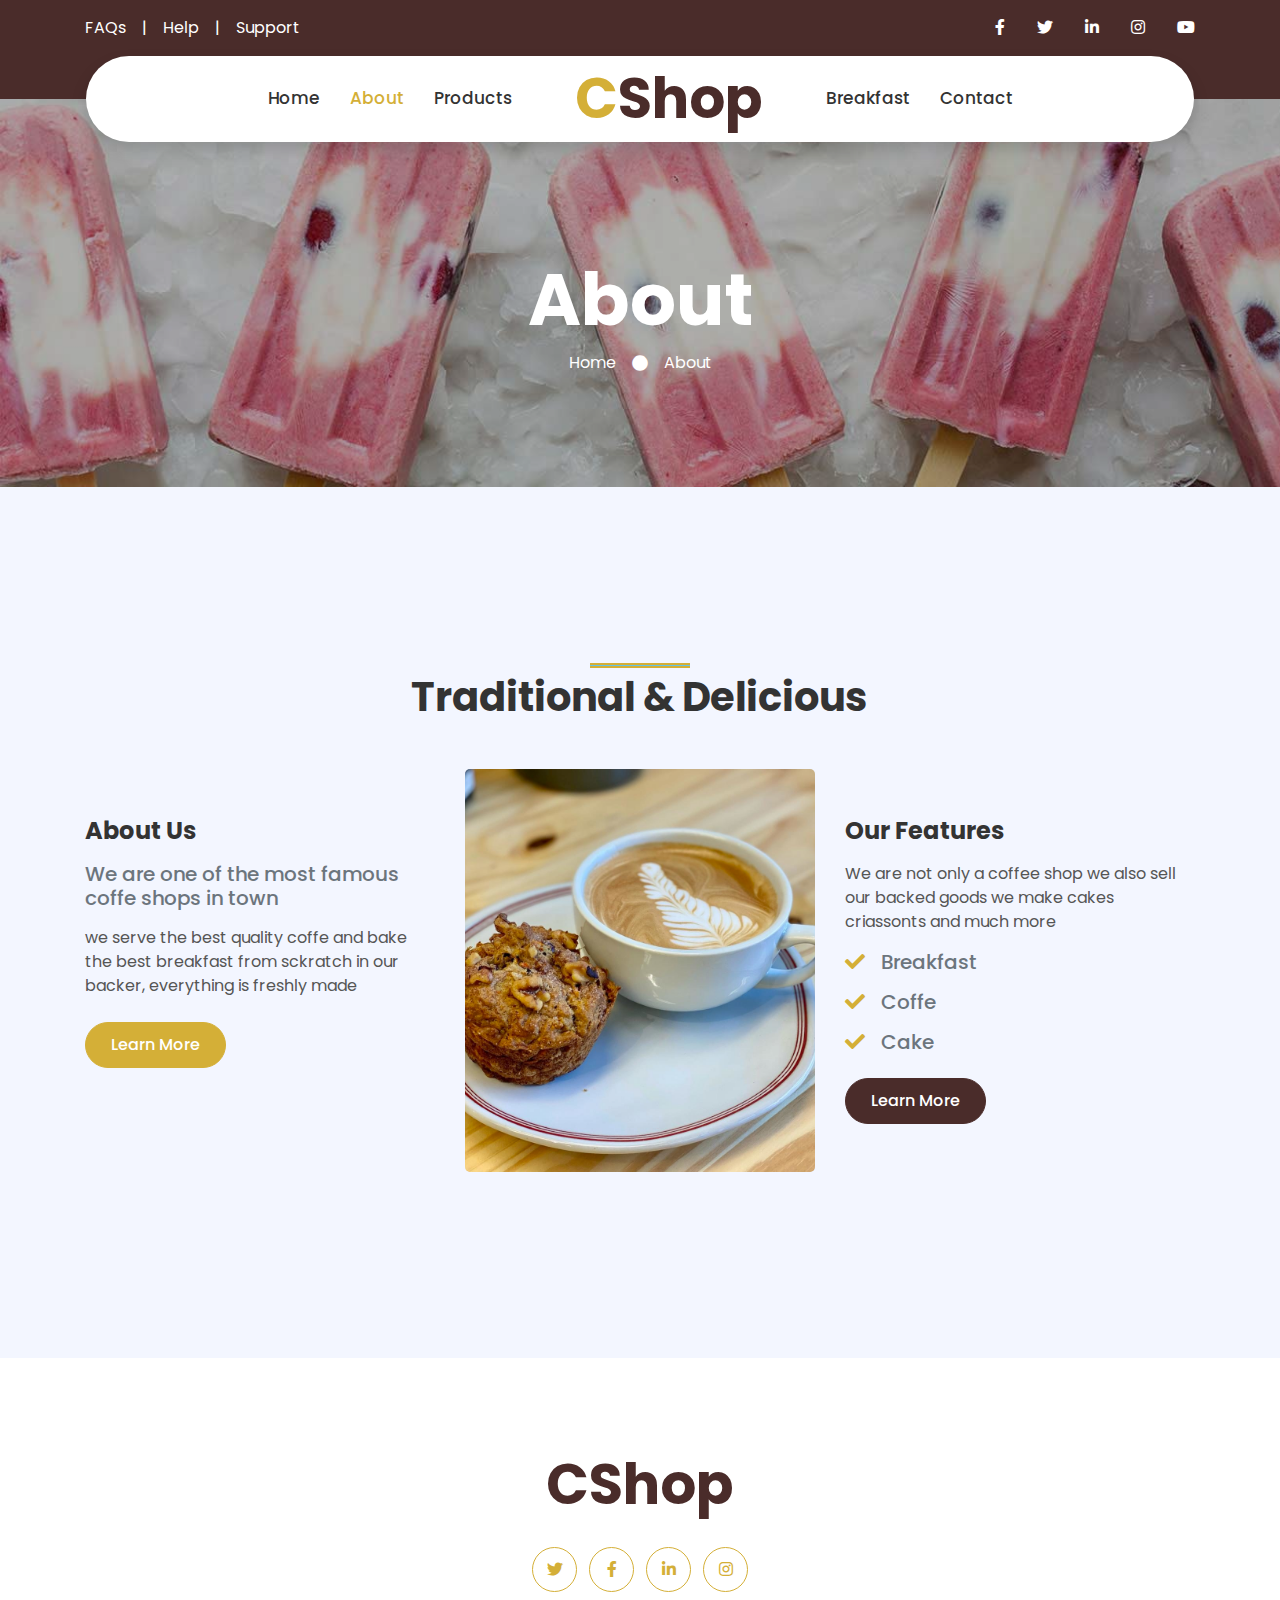
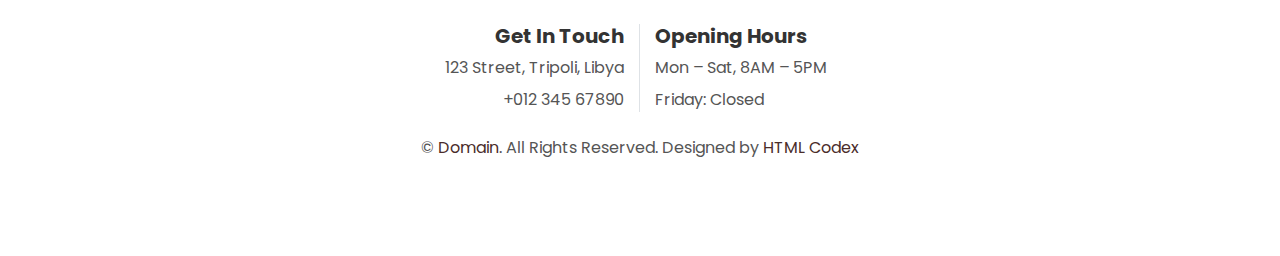
<file: about.html>
<!DOCTYPE html>
<html lang="en">

<head>
    <meta charset="utf-8">
    <title>Coffe Shop</title>
    <meta content="width=device-width, initial-scale=1.0" name="viewport">
    <meta content="Free HTML Templates" name="keywords">
    <meta content="Free HTML Templates" name="description">

    <!-- Favicon -->
    <link href="img/favicon.ico" rel="icon">

    <!-- Google Web Fonts -->
    <link rel="preconnect" href="https://fonts.gstatic.com">
    <link href="https://fonts.googleapis.com/css2?family=Poppins:wght@400;500;600;700&display=swap" rel="stylesheet">

    <!-- Font Awesome -->
    <link href="https://cdnjs.cloudflare.com/ajax/libs/font-awesome/5.10.0/css/all.min.css" rel="stylesheet">

    <!-- Libraries Stylesheet -->
    <link href="lib/owlcarousel/assets/owl.carousel.min.css" rel="stylesheet">
    <link href="lib/lightbox/css/lightbox.min.css" rel="stylesheet">

    <!-- Customized Bootstrap Stylesheet -->
    <link href="css/style.css" rel="stylesheet">
</head>

<body>
    <!-- Topbar Start -->
    <div class="container-fluid bg-primary py-3 d-none d-md-block">
        <div class="container">
            <div class="row">
                <div class="col-md-6 text-center text-lg-left mb-2 mb-lg-0">
                    <div class="d-inline-flex align-items-center">
                        <a class="text-white pr-3" href="">FAQs</a>
                        <span class="text-white">|</span>
                        <a class="text-white px-3" href="">Help</a>
                        <span class="text-white">|</span>
                        <a class="text-white pl-3" href="">Support</a>
                    </div>
                </div>
                <div class="col-md-6 text-center text-lg-right">
                    <div class="d-inline-flex align-items-center">
                        <a class="text-white px-3" href="">
                            <i class="fab fa-facebook-f"></i>
                        </a>
                        <a class="text-white px-3" href="">
                            <i class="fab fa-twitter"></i>
                        </a>
                        <a class="text-white px-3" href="">
                            <i class="fab fa-linkedin-in"></i>
                        </a>
                        <a class="text-white px-3" href="">
                            <i class="fab fa-instagram"></i>
                        </a>
                        <a class="text-white pl-3" href="">
                            <i class="fab fa-youtube"></i>
                        </a>
                    </div>
                </div>
            </div>
        </div>
    </div>
    <!-- Topbar End -->


    <!-- Navbar Start -->
    <div class="container-fluid position-relative nav-bar p-0">
        <div class="container-lg position-relative p-0 px-lg-3" style="z-index: 9;">
            <nav class="navbar navbar-expand-lg bg-white navbar-light shadow p-lg-0">
                <a href="index.html" class="navbar-brand d-block d-lg-none">
                    <h1 class="m-0 display-4 text-primary"><span class="text-secondary">C</span>Shop</h1>
                </a>
                <button type="button" class="navbar-toggler" data-toggle="collapse" data-target="#navbarCollapse">
                    <span class="navbar-toggler-icon"></span>
                </button>
                <div class="collapse navbar-collapse justify-content-between" id="navbarCollapse">
                    <div class="navbar-nav ml-auto py-0">
                        <a href="index.html" class="nav-item nav-link">Home</a>
                        <a href="about.html" class="nav-item nav-link active">About</a>
                        <a href="product.html" class="nav-item nav-link">Products</a>
                    </div>
                    <a href="index.html" class="navbar-brand mx-5 d-none d-lg-block">
                        <h1 class="m-0 display-4 text-primary"><span class="text-secondary">C</span>Shop</h1>
                    </a>
                    <div class="navbar-nav mr-auto py-0">
 
                        <a href="gallery.html" class="nav-item nav-link">Breakfast</a>
                        <a href="contact.html" class="nav-item nav-link">Contact</a>
                    </div>
                </div>
            </nav>
        </div>
    </div>
    <!-- Navbar End -->


    <!-- Header Start -->
    <div class="jumbotron jumbotron-fluid page-header" style="margin-bottom: 90px;">
        <div class="container text-center py-5">
            <h1 class="text-white display-3 mt-lg-5">About</h1>
            <div class="d-inline-flex align-items-center text-white">
                <p class="m-0"><a class="text-white" href="">Home</a></p>
                <i class="fa fa-circle px-3"></i>
                <p class="m-0">About</p>
            </div>
        </div>
    </div>
    <!-- Header End -->


    <!-- About Start -->
    <div class="container-fluid py-5">
        <div class="container py-5">
            <div class="row justify-content-center">
                <div class="col-lg-7">
                    <h1 class="section-title position-relative text-center mb-5"> Traditional & Delicious</h1>
                </div>
            </div>
            <div class="row">
                <div class="col-lg-4 py-5">
                    <h4 class="font-weight-bold mb-3">About Us</h4>
                    <h5 class="text-muted mb-3">We are one of the most famous coffe shops in town</h5>
                    <p>we serve the best quality coffe and bake the best breakfast from sckratch in our backer, everything is freshly made</p>
                    <a href="" class="btn btn-secondary mt-2">Learn More</a>
                </div>
                <div class="col-lg-4" style="min-height: 400px;">
                    <div class="position-relative h-100 rounded overflow-hidden">
                        <img class="position-absolute w-100 h-100" src="img/White-Heron-Tea-Coffee-Shop-Best-Cafe-Portsmouth-New-Hampshire1-1024x1024.jpg" style="object-fit: cover;">
                    </div>
                </div>
                <div class="col-lg-4 py-5">
                    <h4 class="font-weight-bold mb-3">Our Features</h4>
                    <p>We are not only a coffee shop we also sell our backed goods we make cakes criassonts and much more</p>
                    <h5 class="text-muted mb-3"><i class="fa fa-check text-secondary mr-3"></i>Breakfast</h5>
                    <h5 class="text-muted mb-3"><i class="fa fa-check text-secondary mr-3"></i>Coffe</h5>
                    <h5 class="text-muted mb-3"><i class="fa fa-check text-secondary mr-3"></i>Cake</h5>
                    <a href="" class="btn btn-primary mt-2">Learn More</a>
                </div>
            </div>
        </div>
    </div>
    <!-- About End -->


    <!-- Team Start -->
    <!--  <div class="container-fluid py-5">
        <div class="container py-5">
            <div class="row">
                <div class="col-lg-6">
                    <h1 class="section-title position-relative mb-5">Experienced & Most Famous Ice Cream Chefs</h1>
                </div>
                <div class="col-lg-6 mb-5 mb-lg-0 pb-5 pb-lg-0"></div>
            </div>
            <div class="row">
                <div class="col-12">
                    <div class="owl-carousel team-carousel">
                        <div class="team-item">
                            <div class="team-img mx-auto">
                                <img class="rounded-circle w-100 h-100" src="img/team-1.jpg" style="object-fit: cover;">
                            </div>
                            <div class="position-relative text-center bg-light rounded px-4 py-5" style="margin-top: -100px;">
                                <h3 class="font-weight-bold mt-5 mb-3 pt-5">Full Name</h3>
                                <h6 class="text-uppercase text-muted mb-4">Designation</h6>
                                <div class="d-flex justify-content-center pt-1">
                                    <a class="btn btn-outline-secondary btn-social mr-2" href="#"><i class="fab fa-twitter"></i></a>
                                    <a class="btn btn-outline-secondary btn-social mr-2" href="#"><i class="fab fa-facebook-f"></i></a>
                                    <a class="btn btn-outline-secondary btn-social mr-2" href="#"><i class="fab fa-linkedin-in"></i></a>
                                </div>
                            </div>
                        </div>
                        <div class="team-item">
                            <div class="team-img mx-auto">
                                <img class="rounded-circle w-100 h-100" src="img/team-2.jpg" style="object-fit: cover;">
                            </div>
                            <div class="position-relative text-center bg-light rounded px-4 py-5" style="margin-top: -100px;">
                                <h3 class="font-weight-bold mt-5 mb-3 pt-5">Full Name</h3>
                                <h6 class="text-uppercase text-muted mb-4">Designation</h6>
                                <div class="d-flex justify-content-center pt-1">
                                    <a class="btn btn-outline-secondary btn-social mr-2" href="#"><i class="fab fa-twitter"></i></a>
                                    <a class="btn btn-outline-secondary btn-social mr-2" href="#"><i class="fab fa-facebook-f"></i></a>
                                    <a class="btn btn-outline-secondary btn-social mr-2" href="#"><i class="fab fa-linkedin-in"></i></a>
                                </div>
                            </div>
                        </div>
                        <div class="team-item">
                            <div class="team-img mx-auto">
                                <img class="rounded-circle w-100 h-100" src="img/team-3.jpg" style="object-fit: cover;">
                            </div>
                            <div class="position-relative text-center bg-light rounded px-4 py-5" style="margin-top: -100px;">
                                <h3 class="font-weight-bold mt-5 mb-3 pt-5">Full Name</h3>
                                <h6 class="text-uppercase text-muted mb-4">Designation</h6>
                                <div class="d-flex justify-content-center pt-1">
                                    <a class="btn btn-outline-secondary btn-social mr-2" href="#"><i class="fab fa-twitter"></i></a>
                                    <a class="btn btn-outline-secondary btn-social mr-2" href="#"><i class="fab fa-facebook-f"></i></a>
                                    <a class="btn btn-outline-secondary btn-social mr-2" href="#"><i class="fab fa-linkedin-in"></i></a>
                                </div>
                            </div>
                        </div>
                        <div class="team-item">
                            <div class="team-img mx-auto">
                                <img class="rounded-circle w-100 h-100" src="img/team-4.jpg" style="object-fit: cover;">
                            </div>
                            <div class="position-relative text-center bg-light rounded px-4 py-5" style="margin-top: -100px;">
                                <h3 class="font-weight-bold mt-5 mb-3 pt-5">Full Name</h3>
                                <h6 class="text-uppercase text-muted mb-4">Designation</h6>
                                <div class="d-flex justify-content-center pt-1">
                                    <a class="btn btn-outline-secondary btn-social mr-2" href="#"><i class="fab fa-twitter"></i></a>
                                    <a class="btn btn-outline-secondary btn-social mr-2" href="#"><i class="fab fa-facebook-f"></i></a>
                                    <a class="btn btn-outline-secondary btn-social mr-2" href="#"><i class="fab fa-linkedin-in"></i></a>
                                </div>
                            </div>
                        </div>
                    </div>
                </div>
            </div>
        </div>
    </div>
    <!-- Team End -->


    <!-- Footer Start -->
    <div class="container-fluid footer bg-light py-5" style="margin-top: 90px;">
        <div class="container text-center py-5">
            <div class="row">
                <div class="col-12 mb-4">
                    <a href="index.html" class="navbar-brand m-0">
                        <h1 class="m-0 mt-n2 display-4 text-primary"><span class="text-secondary"></span>CShop</h1>
                    </a>
                </div>
                <div class="col-12 mb-4">
                    <a class="btn btn-outline-secondary btn-social mr-2" href="#"><i class="fab fa-twitter"></i></a>
                    <a class="btn btn-outline-secondary btn-social mr-2" href="#"><i class="fab fa-facebook-f"></i></a>
                    <a class="btn btn-outline-secondary btn-social mr-2" href="#"><i class="fab fa-linkedin-in"></i></a>
                    <a class="btn btn-outline-secondary btn-social" href="#"><i class="fab fa-instagram"></i></a>
                </div>
                <div class="col-12 mt-2 mb-4">
                    <div class="row">
                        <div class="col-sm-6 text-center text-sm-right border-right mb-3 mb-sm-0">
                            <h5 class="font-weight-bold mb-2">Get In Touch</h5>
                            <p class="mb-2">123 Street, Tripoli, Libya</p>
                            <p class="mb-0">+012 345 67890</p>
                        </div>
                        <div class="col-sm-6 text-center text-sm-left">
                            <h5 class="font-weight-bold mb-2">Opening Hours</h5>
                            <p class="mb-2">Mon – Sat, 8AM – 5PM</p>
                            <p class="mb-0">Friday: Closed</p>
                        </div>
                    </div>
                </div>
                <div class="col-12">
                    <p class="m-0">&copy; <a href="#">Domain</a>. All Rights Reserved. Designed by <a href="https://htmlcodex.com">HTML Codex</a>
                    </p>
                </div>
            </div>
        </div>
    </div>
    <!-- Footer End -->


    <!-- Back to Top -->
    <a href="#" class="btn btn-secondary px-2 back-to-top"><i class="fa fa-angle-double-up"></i></a>


    <!-- JavaScript Libraries -->
    <script src="https://code.jquery.com/jquery-3.4.1.min.js"></script>
    <script src="https://stackpath.bootstrapcdn.com/bootstrap/4.4.1/js/bootstrap.bundle.min.js"></script>
    <script src="lib/easing/easing.min.js"></script>
    <script src="lib/waypoints/waypoints.min.js"></script>
    <script src="lib/owlcarousel/owl.carousel.min.js"></script>
    <script src="lib/isotope/isotope.pkgd.min.js"></script>
    <script src="lib/lightbox/js/lightbox.min.js"></script>

    <!-- Contact Javascript File -->
    <script src="mail/jqBootstrapValidation.min.js"></script>
    <script src="mail/contact.js"></script>

    <!-- Template Javascript -->
    <script src="js/main.js"></script>
</body>

</html>
</file>
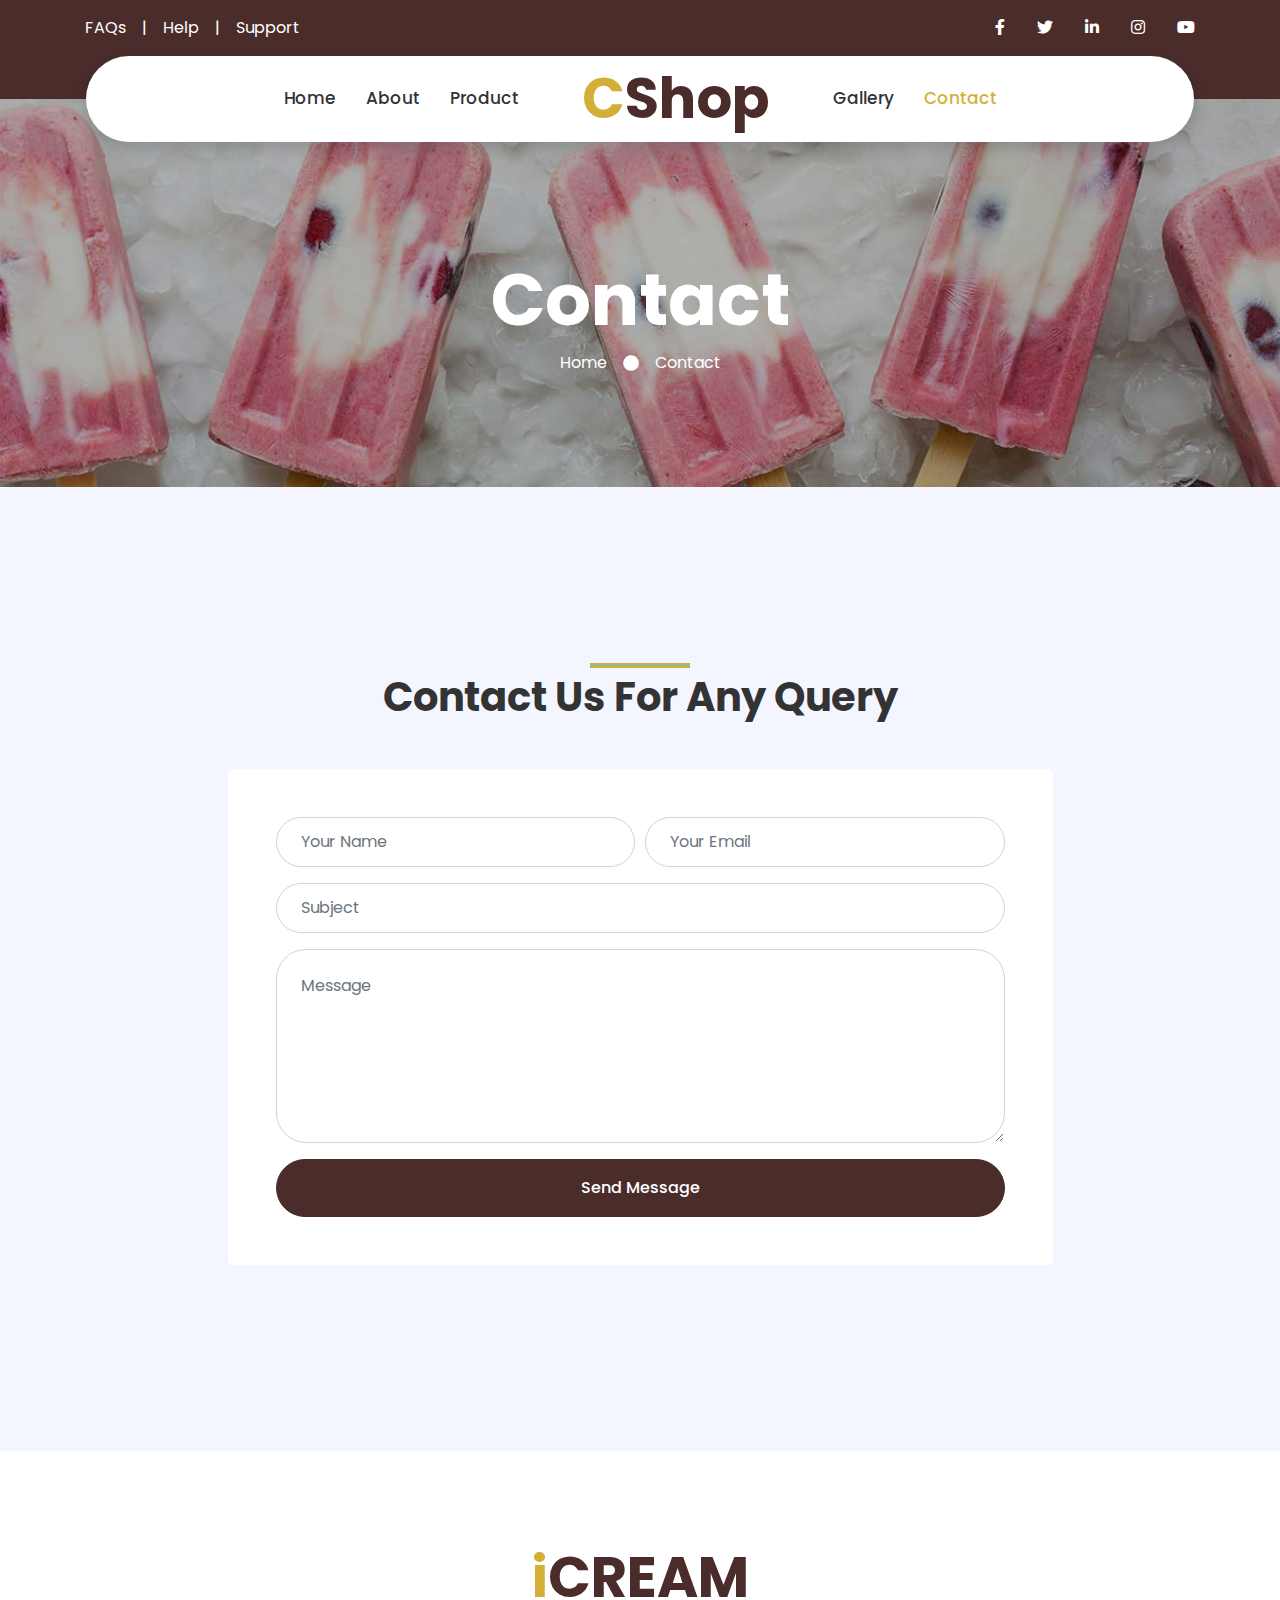
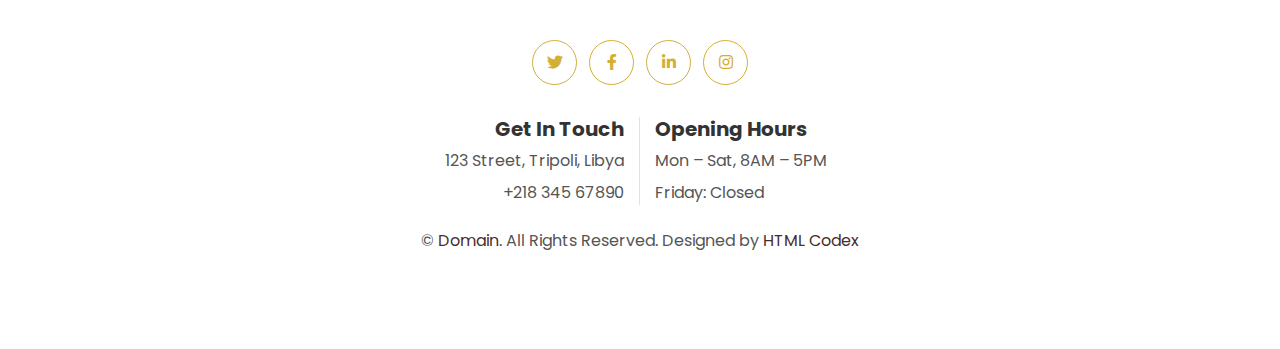
<file: contact.html>
<!DOCTYPE html>
<html lang="en">

<head>
    <meta charset="utf-8">
    <title>iCREAM - Ice Cream Shop Website Template</title>
    <meta content="width=device-width, initial-scale=1.0" name="viewport">
    <meta content="Free HTML Templates" name="keywords">
    <meta content="Free HTML Templates" name="description">

    <!-- Favicon -->
    <link href="img/favicon.ico" rel="icon">

    <!-- Google Web Fonts -->
    <link rel="preconnect" href="https://fonts.gstatic.com">
    <link href="https://fonts.googleapis.com/css2?family=Poppins:wght@400;500;600;700&display=swap" rel="stylesheet">

    <!-- Font Awesome -->
    <link href="https://cdnjs.cloudflare.com/ajax/libs/font-awesome/5.10.0/css/all.min.css" rel="stylesheet">

    <!-- Libraries Stylesheet -->
    <link href="lib/owlcarousel/assets/owl.carousel.min.css" rel="stylesheet">
    <link href="lib/lightbox/css/lightbox.min.css" rel="stylesheet">

    <!-- Customized Bootstrap Stylesheet -->
    <link href="css/style.css" rel="stylesheet">
</head>

<body>
    <!-- Topbar Start -->
    <div class="container-fluid bg-primary py-3 d-none d-md-block">
        <div class="container">
            <div class="row">
                <div class="col-md-6 text-center text-lg-left mb-2 mb-lg-0">
                    <div class="d-inline-flex align-items-center">
                        <a class="text-white pr-3" href="">FAQs</a>
                        <span class="text-white">|</span>
                        <a class="text-white px-3" href="">Help</a>
                        <span class="text-white">|</span>
                        <a class="text-white pl-3" href="">Support</a>
                    </div>
                </div>
                <div class="col-md-6 text-center text-lg-right">
                    <div class="d-inline-flex align-items-center">
                        <a class="text-white px-3" href="">
                            <i class="fab fa-facebook-f"></i>
                        </a>
                        <a class="text-white px-3" href="">
                            <i class="fab fa-twitter"></i>
                        </a>
                        <a class="text-white px-3" href="">
                            <i class="fab fa-linkedin-in"></i>
                        </a>
                        <a class="text-white px-3" href="">
                            <i class="fab fa-instagram"></i>
                        </a>
                        <a class="text-white pl-3" href="">
                            <i class="fab fa-youtube"></i>
                        </a>
                    </div>
                </div>
            </div>
        </div>
    </div>
    <!-- Topbar End -->


    <!-- Navbar Start -->
    <div class="container-fluid position-relative nav-bar p-0">
        <div class="container-lg position-relative p-0 px-lg-3" style="z-index: 9;">
            <nav class="navbar navbar-expand-lg bg-white navbar-light shadow p-lg-0">
                <a href="index.html" class="navbar-brand d-block d-lg-none">
                    <h1 class="m-0 display-4 text-primary"><span class="text-secondary">C</span>Shop</h1>
                </a>
                <button type="button" class="navbar-toggler" data-toggle="collapse" data-target="#navbarCollapse">
                    <span class="navbar-toggler-icon"></span>
                </button>
                <div class="collapse navbar-collapse justify-content-between" id="navbarCollapse">
                    <div class="navbar-nav ml-auto py-0">
                        <a href="index.html" class="nav-item nav-link">Home</a>
                        <a href="about.html" class="nav-item nav-link">About</a>
                        <a href="product.html" class="nav-item nav-link">Product</a>
                    </div>
                    <a href="index.html" class="navbar-brand mx-5 d-none d-lg-block">
                        <h1 class="m-0 display-4 text-primary"><span class="text-secondary">C</span>Shop</h1>
                    </a>
                    <div class="navbar-nav mr-auto py-0">
                        <a href="gallery.html" class="nav-item nav-link">Gallery</a>
                        <a href="contact.html" class="nav-item nav-link active">Contact</a>
                    </div>
                </div>
            </nav>
        </div>
    </div>
    <!-- Navbar End -->


    <!-- Header Start -->
    <div class="jumbotron jumbotron-fluid page-header" style="margin-bottom: 90px;">
        <div class="container text-center py-5">
            <h1 class="text-white display-3 mt-lg-5">Contact</h1>
            <div class="d-inline-flex align-items-center text-white">
                <p class="m-0"><a class="text-white" href="">Home</a></p>
                <i class="fa fa-circle px-3"></i>
                <p class="m-0">Contact</p>
            </div>
        </div>
    </div>
    <!-- Header End -->


    <!-- Contact Start -->
    <div class="container-fluid py-5">
        <div class="container py-5">
            <div class="row justify-content-center">
                <div class="col-lg-6">
                    <h1 class="section-title position-relative text-center mb-5">Contact Us For Any Query</h1>
                </div>
            </div>
            <div class="row justify-content-center">
                <div class="col-lg-9">
                    <div class="contact-form bg-light rounded p-5">
                        <div id="success"></div>
                        <form name="sentMessage" id="contactForm" novalidate="novalidate">
                            <div class="form-row">
                                <div class="col-sm-6 control-group">
                                    <input type="text" class="form-control p-4" id="name" placeholder="Your Name" required="required" data-validation-required-message="Please enter your name" />
                                    <p class="help-block text-danger"></p>
                                </div>
                                <div class="col-sm-6 control-group">
                                    <input type="email" class="form-control p-4" id="email" placeholder="Your Email" required="required" data-validation-required-message="Please enter your email" />
                                    <p class="help-block text-danger"></p>
                                </div>
                            </div>
                            <div class="control-group">
                                <input type="text" class="form-control p-4" id="subject" placeholder="Subject" required="required" data-validation-required-message="Please enter a subject" />
                                <p class="help-block text-danger"></p>
                            </div>
                            <div class="control-group">
                                <textarea class="form-control p-4" rows="6" id="message" placeholder="Message" required="required" data-validation-required-message="Please enter your message"></textarea>
                                <p class="help-block text-danger"></p>
                            </div>
                            <div>
                                <button class="btn btn-primary btn-block py-3 px-5" type="submit" id="sendMessageButton">Send Message</button>
                            </div>
                        </form>
                    </div>
                </div>
            </div>
        </div>
    </div>
    <!-- Contact End -->


    <!-- Footer Start -->
    <div class="container-fluid footer bg-light py-5" style="margin-top: 90px;">
        <div class="container text-center py-5">
            <div class="row">
                <div class="col-12 mb-4">
                    <a href="index.html" class="navbar-brand m-0">
                        <h1 class="m-0 mt-n2 display-4 text-primary"><span class="text-secondary">i</span>CREAM</h1>
                    </a>
                </div>
                <div class="col-12 mb-4">
                    <a class="btn btn-outline-secondary btn-social mr-2" href="#"><i class="fab fa-twitter"></i></a>
                    <a class="btn btn-outline-secondary btn-social mr-2" href="#"><i class="fab fa-facebook-f"></i></a>
                    <a class="btn btn-outline-secondary btn-social mr-2" href="#"><i class="fab fa-linkedin-in"></i></a>
                    <a class="btn btn-outline-secondary btn-social" href="#"><i class="fab fa-instagram"></i></a>
                </div>
                <div class="col-12 mt-2 mb-4">
                    <div class="row">
                        <div class="col-sm-6 text-center text-sm-right border-right mb-3 mb-sm-0">
                            <h5 class="font-weight-bold mb-2">Get In Touch</h5>
                            <p class="mb-2">123 Street, Tripoli, Libya</p>
                            <p class="mb-0">+218 345 67890</p>
                        </div>
                        <div class="col-sm-6 text-center text-sm-left">
                            <h5 class="font-weight-bold mb-2">Opening Hours</h5>
                            <p class="mb-2">Mon – Sat, 8AM – 5PM</p>
                            <p class="mb-0">Friday: Closed</p>
                        </div>
                    </div>
                </div>
                <div class="col-12">
                    <p class="m-0">&copy; <a href="#">Domain</a>. All Rights Reserved. Designed by <a href="https://htmlcodex.com">HTML Codex</a>
                    </p>
                </div>
            </div>
        </div>
    </div>
    <!-- Footer End -->


    <!-- Back to Top -->
    <a href="#" class="btn btn-secondary px-2 back-to-top"><i class="fa fa-angle-double-up"></i></a>


    <!-- JavaScript Libraries -->
    <script src="https://code.jquery.com/jquery-3.4.1.min.js"></script>
    <script src="https://stackpath.bootstrapcdn.com/bootstrap/4.4.1/js/bootstrap.bundle.min.js"></script>
    <script src="lib/easing/easing.min.js"></script>
    <script src="lib/waypoints/waypoints.min.js"></script>
    <script src="lib/owlcarousel/owl.carousel.min.js"></script>
    <script src="lib/isotope/isotope.pkgd.min.js"></script>
    <script src="lib/lightbox/js/lightbox.min.js"></script>

    <!-- Contact Javascript File -->
    <script src="mail/jqBootstrapValidation.min.js"></script>
    <script src="mail/contact.js"></script>

    <!-- Template Javascript -->
    <script src="js/main.js"></script>
</body>

</html>
</file>
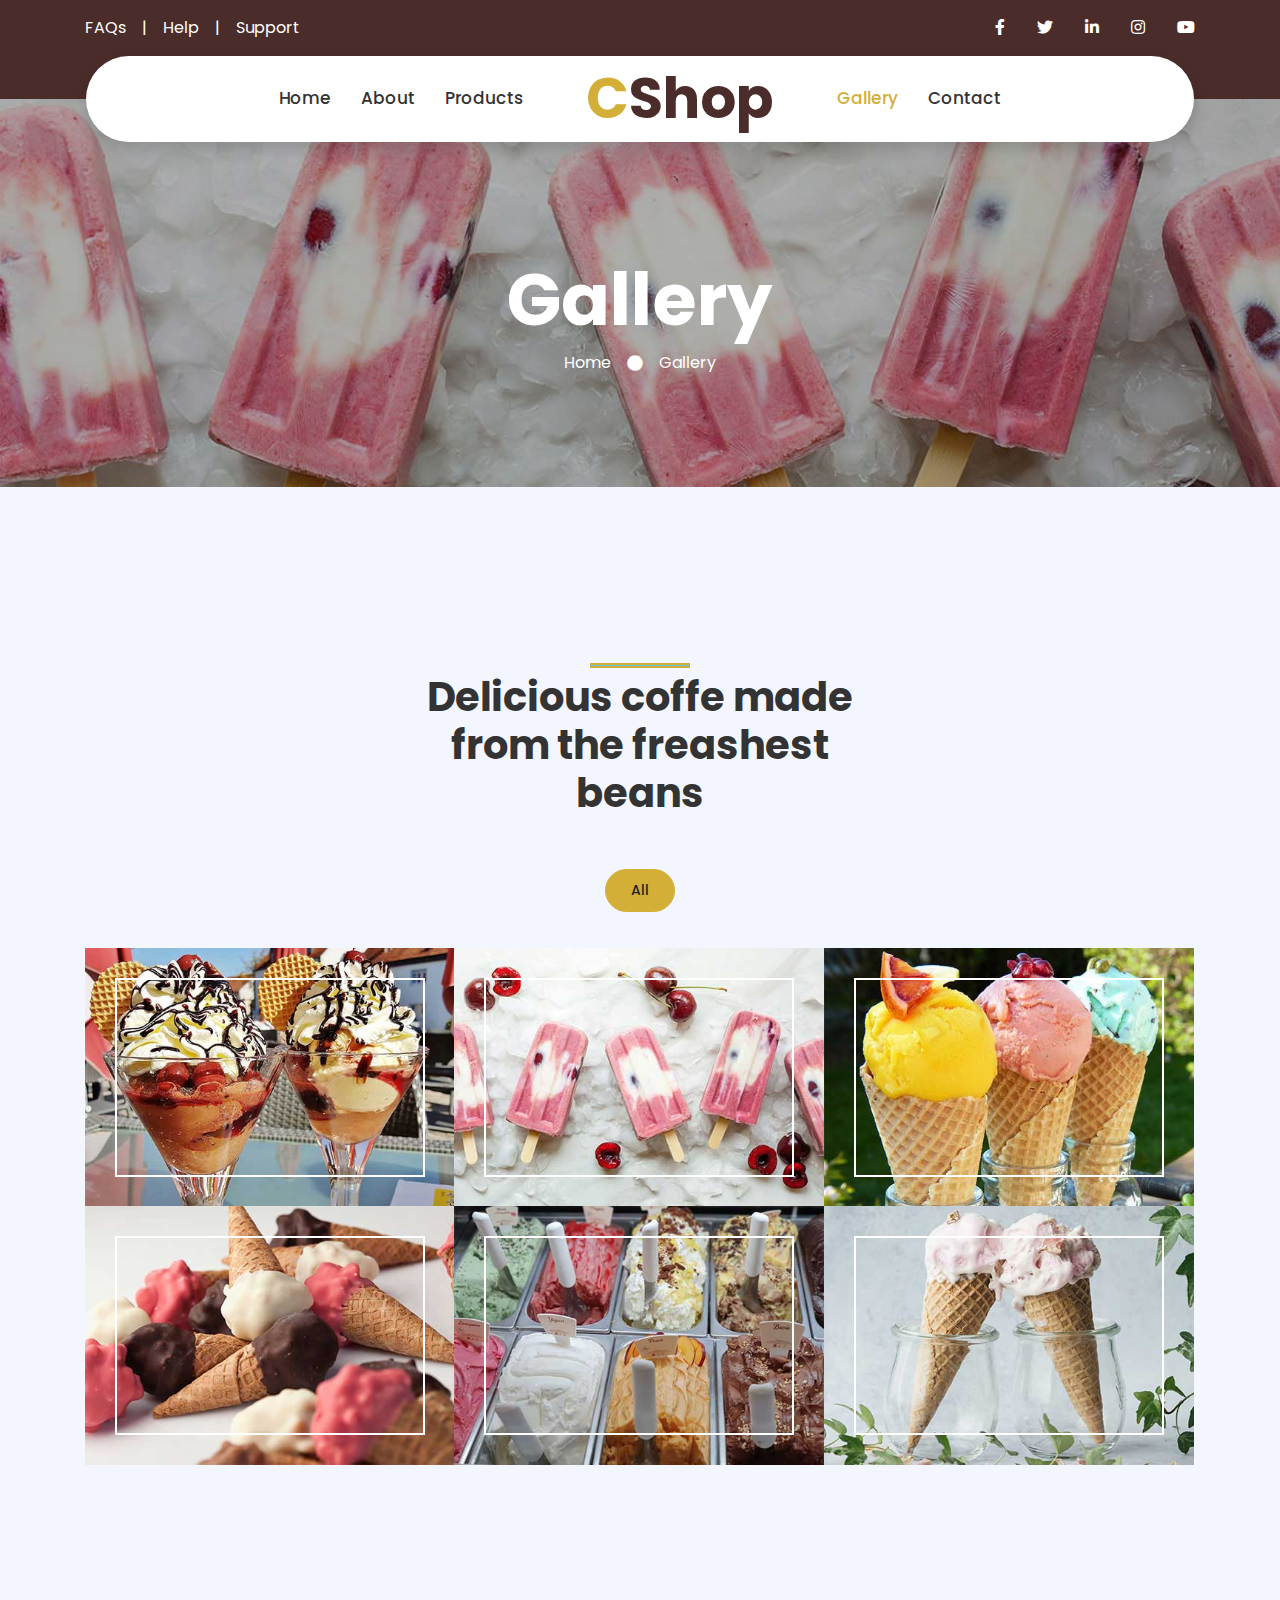
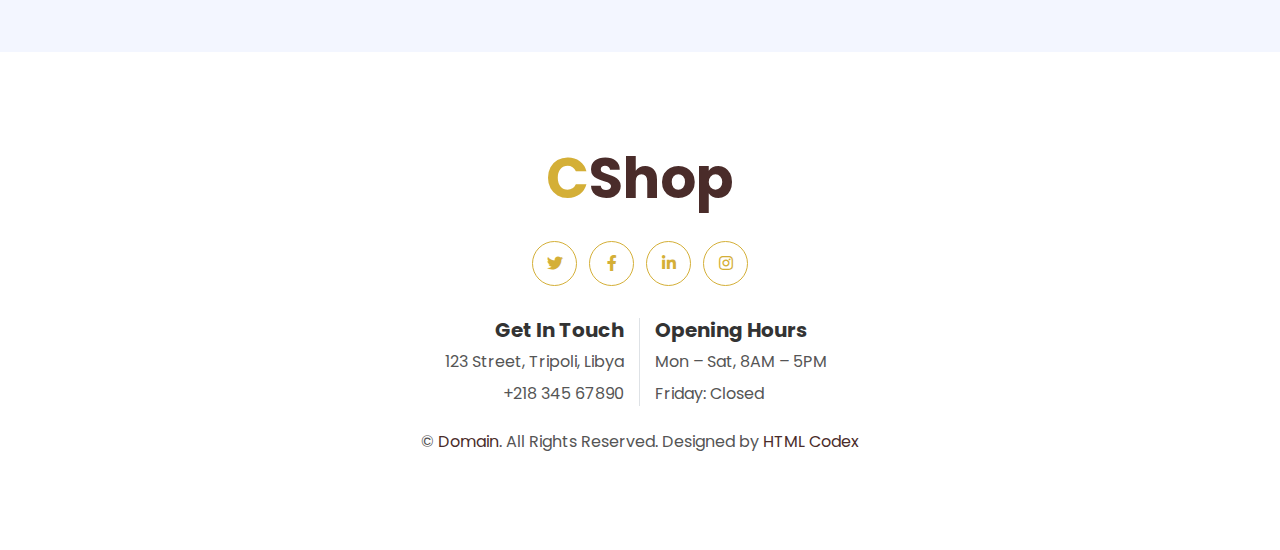
<file: gallery.html>
<!DOCTYPE html>
<html lang="en">

<head>
    <meta charset="utf-8">
    <title>coffe shop</title>
    <meta content="width=device-width, initial-scale=1.0" name="viewport">
    <meta content="Free HTML Templates" name="keywords">
    <meta content="Free HTML Templates" name="description">

    <!-- Favicon -->
    <link href="img/favicon.ico" rel="icon">

    <!-- Google Web Fonts -->
    <link rel="preconnect" href="https://fonts.gstatic.com">
    <link href="https://fonts.googleapis.com/css2?family=Poppins:wght@400;500;600;700&display=swap" rel="stylesheet">

    <!-- Font Awesome -->
    <link href="https://cdnjs.cloudflare.com/ajax/libs/font-awesome/5.10.0/css/all.min.css" rel="stylesheet">

    <!-- Libraries Stylesheet -->
    <link href="lib/owlcarousel/assets/owl.carousel.min.css" rel="stylesheet">
    <link href="lib/lightbox/css/lightbox.min.css" rel="stylesheet">

    <!-- Customized Bootstrap Stylesheet -->
    <link href="css/style.css" rel="stylesheet">
</head>

<body>
    <!-- Topbar Start -->
    <div class="container-fluid bg-primary py-3 d-none d-md-block">
        <div class="container">
            <div class="row">
                <div class="col-md-6 text-center text-lg-left mb-2 mb-lg-0">
                    <div class="d-inline-flex align-items-center">
                        <a class="text-white pr-3" href="">FAQs</a>
                        <span class="text-white">|</span>
                        <a class="text-white px-3" href="">Help</a>
                        <span class="text-white">|</span>
                        <a class="text-white pl-3" href="">Support</a>
                    </div>
                </div>
                <div class="col-md-6 text-center text-lg-right">
                    <div class="d-inline-flex align-items-center">
                        <a class="text-white px-3" href="">
                            <i class="fab fa-facebook-f"></i>
                        </a>
                        <a class="text-white px-3" href="">
                            <i class="fab fa-twitter"></i>
                        </a>
                        <a class="text-white px-3" href="">
                            <i class="fab fa-linkedin-in"></i>
                        </a>
                        <a class="text-white px-3" href="">
                            <i class="fab fa-instagram"></i>
                        </a>
                        <a class="text-white pl-3" href="">
                            <i class="fab fa-youtube"></i>
                        </a>
                    </div>
                </div>
            </div>
        </div>
    </div>
    <!-- Topbar End -->


    <!-- Navbar Start -->
    <div class="container-fluid position-relative nav-bar p-0">
        <div class="container-lg position-relative p-0 px-lg-3" style="z-index: 9;">
            <nav class="navbar navbar-expand-lg bg-white navbar-light shadow p-lg-0">
                <a href="index.html" class="navbar-brand d-block d-lg-none">
                    <h1 class="m-0 display-4 text-primary"><span class="text-secondary">C</span>Shop</h1>
                </a>
                <button type="button" class="navbar-toggler" data-toggle="collapse" data-target="#navbarCollapse">
                    <span class="navbar-toggler-icon"></span>
                </button>
                <div class="collapse navbar-collapse justify-content-between" id="navbarCollapse">
                    <div class="navbar-nav ml-auto py-0">
                        <a href="index.html" class="nav-item nav-link">Home</a>
                        <a href="about.html" class="nav-item nav-link">About</a>
                        <a href="product.html" class="nav-item nav-link">Products</a>
                    </div>
                    <a href="index.html" class="navbar-brand mx-5 d-none d-lg-block">
                        <h1 class="m-0 display-4 text-primary"><span class="text-secondary">C</span>Shop</h1>
                    </a>
                    <div class="navbar-nav mr-auto py-0">
                     
                        <a href="gallery.html" class="nav-item nav-link active">Gallery</a>
                        <a href="contact.html" class="nav-item nav-link">Contact</a>
                    </div>
                </div>
            </nav>
        </div>
    </div>
    <!-- Navbar End -->


    <!-- Header Start -->
    <div class="jumbotron jumbotron-fluid page-header" style="margin-bottom: 90px;">
        <div class="container text-center py-5">
            <h1 class="text-white display-3 mt-lg-5">Gallery</h1>
            <div class="d-inline-flex align-items-center text-white">
                <p class="m-0"><a class="text-white" href="">Home</a></p>
                <i class="fa fa-circle px-3"></i>
                <p class="m-0">Gallery</p>
            </div>
        </div>
    </div>
    <!-- Header End -->


    <!-- Portfolio Start -->
    <div class="container-fluid py-5 px-0">
        <div class="container py-5">
            <div class="row justify-content-center">
                <div class="col-lg-5">
                    <h1 class="section-title position-relative text-center mb-5">Delicious coffe made from the freashest beans</h1>
                </div>
            </div>
            <div class="row">
                <div class="col-12 text-center">
                    <ul class="list-inline mb-4 pb-2" id="portfolio-flters">
                        <li class="btn btn-sm btn-outline-primary m-1 active"  data-filter="*">All</li>
                      
                    </ul>
                </div>
            </div>
            <div class="row m-0 portfolio-container">
                <div class="col-lg-4 col-md-6 p-0 portfolio-item first">
                    <div class="position-relative overflow-hidden">
                        <img class="img-fluid w-100" src="img/portfolio-1.jpg" alt="">
                        <a class="portfolio-btn" href="img/portfolio-1.jpg" data-lightbox="portfolio">
                            <i class="fa fa-plus text-primary" style="font-size: 60px;"></i>
                        </a>
                    </div>
                </div>
                <div class="col-lg-4 col-md-6 p-0 portfolio-item second">
                    <div class="position-relative overflow-hidden">
                        <img class="img-fluid w-100" src="img/portfolio-2.jpg" alt="">
                        <a class="portfolio-btn" href="img/portfolio-2.jpg" data-lightbox="portfolio">
                            <i class="fa fa-plus text-primary" style="font-size: 60px;"></i>
                        </a>
                    </div>
                </div>
                <div class="col-lg-4 col-md-6 p-0 portfolio-item third">
                    <div class="position-relative overflow-hidden">
                        <img class="img-fluid w-100" src="img/portfolio-3.jpg" alt="">
                        <a class="portfolio-btn" href="img/portfolio-3.jpg" data-lightbox="portfolio">
                            <i class="fa fa-plus text-primary" style="font-size: 60px;"></i>
                        </a>
                    </div>
                </div>
                <div class="col-lg-4 col-md-6 p-0 portfolio-item first">
                    <div class="position-relative overflow-hidden">
                        <img class="img-fluid w-100" src="img/portfolio-4.jpg" alt="">
                        <a class="portfolio-btn" href="img/portfolio-4.jpg" data-lightbox="portfolio">
                            <i class="fa fa-plus text-primary" style="font-size: 60px;"></i>
                        </a>
                    </div>
                </div>
                <div class="col-lg-4 col-md-6 p-0 portfolio-item second">
                    <div class="position-relative overflow-hidden">
                        <img class="img-fluid w-100" src="img/portfolio-5.jpg" alt="">
                        <a class="portfolio-btn" href="img/portfolio-5.jpg" data-lightbox="portfolio">
                            <i class="fa fa-plus text-primary" style="font-size: 60px;"></i>
                        </a>
                    </div>
                </div>
                <div class="col-lg-4 col-md-6 p-0 portfolio-item third">
                    <div class="position-relative overflow-hidden">
                        <img class="img-fluid w-100" src="img/portfolio-6.jpg" alt="">
                        <a class="portfolio-btn" href="img/portfolio-6.jpg" data-lightbox="portfolio">
                            <i class="fa fa-plus text-primary" style="font-size: 60px;"></i>
                        </a>
                    </div>
                </div>
            </div>
        </div>
    </div>
    <!-- Portfolio End -->


    <!-- Footer Start -->
    <div class="container-fluid footer bg-light py-5" style="margin-top: 90px;">
        <div class="container text-center py-5">
            <div class="row">
                <div class="col-12 mb-4">
                    <a href="index.html" class="navbar-brand m-0">
                        <h1 class="m-0 mt-n2 display-4 text-primary"><span class="text-secondary">C</span>Shop</h1>
                    </a>
                </div>
                <div class="col-12 mb-4">
                    <a class="btn btn-outline-secondary btn-social mr-2" href="#"><i class="fab fa-twitter"></i></a>
                    <a class="btn btn-outline-secondary btn-social mr-2" href="#"><i class="fab fa-facebook-f"></i></a>
                    <a class="btn btn-outline-secondary btn-social mr-2" href="#"><i class="fab fa-linkedin-in"></i></a>
                    <a class="btn btn-outline-secondary btn-social" href="#"><i class="fab fa-instagram"></i></a>
                </div>
                <div class="col-12 mt-2 mb-4">
                    <div class="row">
                        <div class="col-sm-6 text-center text-sm-right border-right mb-3 mb-sm-0">
                            <h5 class="font-weight-bold mb-2">Get In Touch</h5>
                            <p class="mb-2">123 Street, Tripoli, Libya</p>
                            <p class="mb-0">+218 345 67890</p>
                        </div>
                        <div class="col-sm-6 text-center text-sm-left">
                            <h5 class="font-weight-bold mb-2">Opening Hours</h5>
                            <p class="mb-2">Mon – Sat, 8AM – 5PM</p>
                            <p class="mb-0">Friday: Closed</p>
                        </div>
                    </div>
                </div>
                <div class="col-12">
                    <p class="m-0">&copy; <a href="#">Domain</a>. All Rights Reserved. Designed by <a href="https://htmlcodex.com">HTML Codex</a>
                    </p>
                </div>
            </div>
        </div>
    </div>
    <!-- Footer End -->


    <!-- Back to Top -->
    <a href="#" class="btn btn-secondary px-2 back-to-top"><i class="fa fa-angle-double-up"></i></a>


    <!-- JavaScript Libraries -->
    <script src="https://code.jquery.com/jquery-3.4.1.min.js"></script>
    <script src="https://stackpath.bootstrapcdn.com/bootstrap/4.4.1/js/bootstrap.bundle.min.js"></script>
    <script src="lib/easing/easing.min.js"></script>
    <script src="lib/waypoints/waypoints.min.js"></script>
    <script src="lib/owlcarousel/owl.carousel.min.js"></script>
    <script src="lib/isotope/isotope.pkgd.min.js"></script>
    <script src="lib/lightbox/js/lightbox.min.js"></script>

    <!-- Contact Javascript File -->
    <script src="mail/jqBootstrapValidation.min.js"></script>
    <script src="mail/contact.js"></script>

    <!-- Template Javascript -->
    <script src="js/main.js"></script>
</body>

</html>
</file>
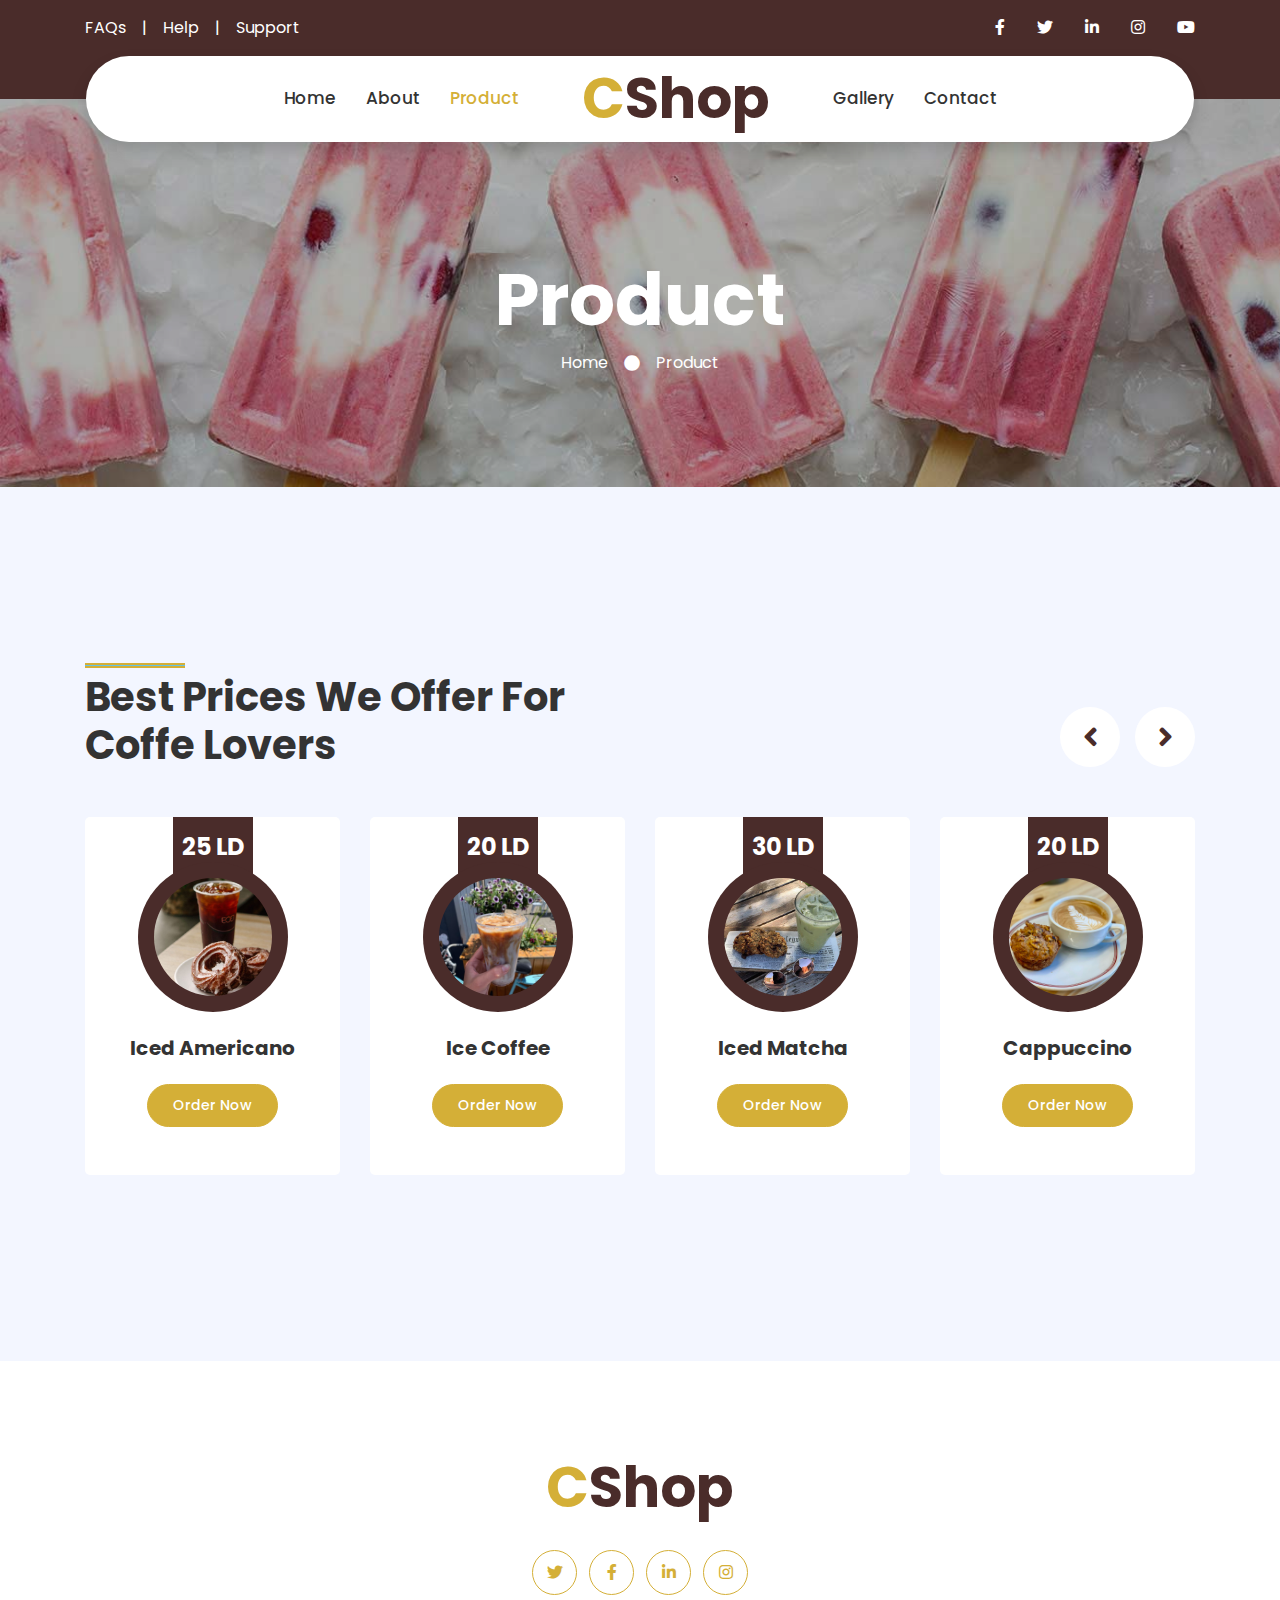
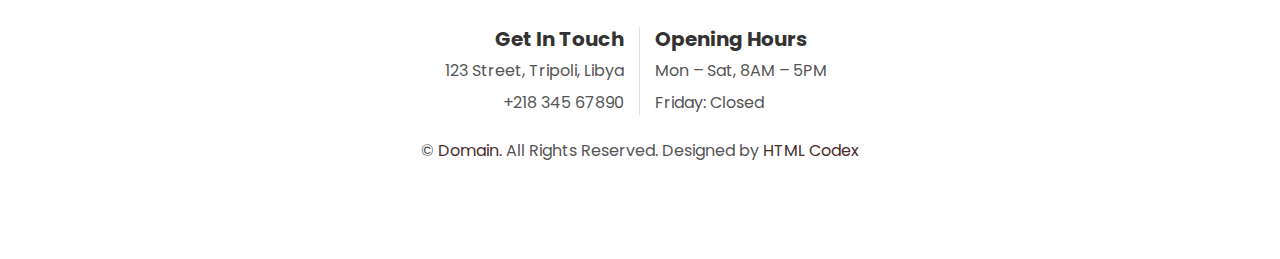
<file: product.html>
<!DOCTYPE html>
<html lang="en">

<head>
    <meta charset="utf-8">
    <title>coffee shop</title>
    <meta content="width=device-width, initial-scale=1.0" name="viewport">
    <meta content="Free HTML Templates" name="keywords">
    <meta content="Free HTML Templates" name="description">

    <!-- Favicon -->
    <link href="img/favicon.ico" rel="icon">

    <!-- Google Web Fonts -->
    <link rel="preconnect" href="https://fonts.gstatic.com">
    <link href="https://fonts.googleapis.com/css2?family=Poppins:wght@400;500;600;700&display=swap" rel="stylesheet">

    <!-- Font Awesome -->
    <link href="https://cdnjs.cloudflare.com/ajax/libs/font-awesome/5.10.0/css/all.min.css" rel="stylesheet">

    <!-- Libraries Stylesheet -->
    <link href="lib/owlcarousel/assets/owl.carousel.min.css" rel="stylesheet">
    <link href="lib/lightbox/css/lightbox.min.css" rel="stylesheet">

    <!-- Customized Bootstrap Stylesheet -->
    <link href="css/style.css" rel="stylesheet">
</head>

<body>
    <!-- Topbar Start -->
    <div class="container-fluid bg-primary py-3 d-none d-md-block">
        <div class="container">
            <div class="row">
                <div class="col-md-6 text-center text-lg-left mb-2 mb-lg-0">
                    <div class="d-inline-flex align-items-center">
                        <a class="text-white pr-3" href="">FAQs</a>
                        <span class="text-white">|</span>
                        <a class="text-white px-3" href="">Help</a>
                        <span class="text-white">|</span>
                        <a class="text-white pl-3" href="">Support</a>
                    </div>
                </div>
                <div class="col-md-6 text-center text-lg-right">
                    <div class="d-inline-flex align-items-center">
                        <a class="text-white px-3" href="">
                            <i class="fab fa-facebook-f"></i>
                        </a>
                        <a class="text-white px-3" href="">
                            <i class="fab fa-twitter"></i>
                        </a>
                        <a class="text-white px-3" href="">
                            <i class="fab fa-linkedin-in"></i>
                        </a>
                        <a class="text-white px-3" href="">
                            <i class="fab fa-instagram"></i>
                        </a>
                        <a class="text-white pl-3" href="">
                            <i class="fab fa-youtube"></i>
                        </a>
                    </div>
                </div>
            </div>
        </div>
    </div>
    <!-- Topbar End -->


    <!-- Navbar Start -->
    <div class="container-fluid position-relative nav-bar p-0">
        <div class="container-lg position-relative p-0 px-lg-3" style="z-index: 9;">
            <nav class="navbar navbar-expand-lg bg-white navbar-light shadow p-lg-0">
                <a href="index.html" class="navbar-brand d-block d-lg-none">
                    <h1 class="m-0 display-4 text-primary"><span class="text-secondary">C</span>Shop</h1>
                </a>
                <button type="button" class="navbar-toggler" data-toggle="collapse" data-target="#navbarCollapse">
                    <span class="navbar-toggler-icon"></span>
                </button>
                <div class="collapse navbar-collapse justify-content-between" id="navbarCollapse">
                    <div class="navbar-nav ml-auto py-0">
                        <a href="index.html" class="nav-item nav-link">Home</a>
                        <a href="about.html" class="nav-item nav-link">About</a>
                        <a href="product.html" class="nav-item nav-link active">Product</a>
                    </div>
                    <a href="index.html" class="navbar-brand mx-5 d-none d-lg-block">
                        <h1 class="m-0 display-4 text-primary"><span class="text-secondary">C</span>Shop</h1>
                    </a>
                    <div class="navbar-nav mr-auto py-0">
                        <a href="gallery.html" class="nav-item nav-link">Gallery</a>
                        <a href="contact.html" class="nav-item nav-link">Contact</a>
                    </div>
                </div>
            </nav>
        </div>
    </div>
    <!-- Navbar End -->


    <!-- Header Start -->
    <div class="jumbotron jumbotron-fluid page-header" style="margin-bottom: 90px;">
        <div class="container text-center py-5">
            <h1 class="text-white display-3 mt-lg-5">Product</h1>
            <div class="d-inline-flex align-items-center text-white">
                <p class="m-0"><a class="text-white" href="">Home</a></p>
                <i class="fa fa-circle px-3"></i>
                <p class="m-0">Product</p>
            </div>
        </div>
    </div>
    <!-- Header End -->


    <!-- Products Start -->
    <div class="container-fluid py-5">
        <div class="container py-5">
            <div class="row">
                <div class="col-lg-6">
                    <h1 class="section-title position-relative mb-5">Best Prices We Offer For Coffe Lovers</h1>
                </div>
                <div class="col-lg-6 mb-5 mb-lg-0 pb-5 pb-lg-0"></div>
            </div>
            <div class="row">
                <div class="col-12">
                    <div class="owl-carousel product-carousel">
                        <div class="product-item d-flex flex-column align-items-center text-center bg-light rounded py-5 px-3">
                            <div class="bg-primary mt-n5 py-3" style="width: 80px;">
                                <h4 class="font-weight-bold text-white mb-0">25 LD</h4>
                            </div>
                            <div class="position-relative bg-primary rounded-circle mt-n3 mb-4 p-3" style="width: 150px; height: 150px;">
                                <img class="rounded-circle w-100 h-100" src="img/product-11.jpg" style="object-fit: cover;">
                            </div>
                            <h5 class="font-weight-bold mb-4">Iced Americano</h5>
                            <a href="" class="btn btn-sm btn-secondary">Order Now</a>
                        </div>
                        <div class="product-item d-flex flex-column align-items-center text-center bg-light rounded py-5 px-3">
                            <div class="bg-primary mt-n5 py-3" style="width: 80px;">
                                <h4 class="font-weight-bold text-white mb-0">20 LD</h4>
                            </div>
                            <div class="position-relative bg-primary rounded-circle mt-n3 mb-4 p-3" style="width: 150px; height: 150px;">
                                <img class="rounded-circle w-100 h-100" src="img/product-22.jpg" style="object-fit: cover;">
                            </div>
                            <h5 class="font-weight-bold mb-4">Ice Coffee</h5>
                            <a href="" class="btn btn-sm btn-secondary">Order Now</a>
                        </div>
                        <div class="product-item d-flex flex-column align-items-center text-center bg-light rounded py-5 px-3">
                            <div class="bg-primary mt-n5 py-3" style="width: 80px;">
                                <h4 class="font-weight-bold text-white mb-0">30 LD</h4>
                            </div>
                            <div class="position-relative bg-primary rounded-circle mt-n3 mb-4 p-3" style="width: 150px; height: 150px;">
                                <img class="rounded-circle w-100 h-100" src="img/product-33.jpg" style="object-fit: cover;">
                            </div>
                            <h5 class="font-weight-bold mb-4">Iced Matcha</h5>
                            <a href="" class="btn btn-sm btn-secondary">Order Now</a>
                        </div>
                        <div class="product-item d-flex flex-column align-items-center text-center bg-light rounded py-5 px-3">
                            <div class="bg-primary mt-n5 py-3" style="width: 80px;">
                                <h4 class="font-weight-bold text-white mb-0">20 LD</h4>
                            </div>
                            <div class="position-relative bg-primary rounded-circle mt-n3 mb-4 p-3" style="width: 150px; height: 150px;">
                                <img class="rounded-circle w-100 h-100" src="img/product-44.jpg" style="object-fit: cover;">
                            </div>
                            <h5 class="font-weight-bold mb-4">Cappuccino</h5>
                            <a href="" class="btn btn-sm btn-secondary">Order Now</a>
                        </div>
                        <div class="product-item d-flex flex-column align-items-center text-center bg-light rounded py-5 px-3">
                            <div class="bg-primary mt-n5 py-3" style="width: 80px;">
                                <h4 class="font-weight-bold text-white mb-0">50 LD</h4>
                            </div>
                            <div class="position-relative bg-primary rounded-circle mt-n3 mb-4 p-3" style="width: 150px; height: 150px;">
                                <img class="rounded-circle w-100 h-100" src="img/product-55.jpg" style="object-fit: cover;">
                            </div>
                            <h5 class="font-weight-bold mb-4">Coffe Cake Croissant</h5>
                            <a href="" class="btn btn-sm btn-secondary">Order Now</a>
                        </div>
                    </div>
                </div>
            </div>
        </div>
    </div>
    <!-- Products End -->


    <!-- Footer Start -->
    <div class="container-fluid footer bg-light py-5" style="margin-top: 90px;">
        <div class="container text-center py-5">
            <div class="row">
                <div class="col-12 mb-4">
                    <a href="index.html" class="navbar-brand m-0">
                        <h1 class="m-0 mt-n2 display-4 text-primary"><span class="text-secondary">C</span>Shop</h1>
                    </a>
                </div>
                <div class="col-12 mb-4">
                    <a class="btn btn-outline-secondary btn-social mr-2" href="#"><i class="fab fa-twitter"></i></a>
                    <a class="btn btn-outline-secondary btn-social mr-2" href="#"><i class="fab fa-facebook-f"></i></a>
                    <a class="btn btn-outline-secondary btn-social mr-2" href="#"><i class="fab fa-linkedin-in"></i></a>
                    <a class="btn btn-outline-secondary btn-social" href="#"><i class="fab fa-instagram"></i></a>
                </div>
                <div class="col-12 mt-2 mb-4">
                    <div class="row">
                        <div class="col-sm-6 text-center text-sm-right border-right mb-3 mb-sm-0">
                            <h5 class="font-weight-bold mb-2">Get In Touch</h5>
                            <p class="mb-2">123 Street, Tripoli, Libya</p>
                            <p class="mb-0">+218 345 67890</p>
                        </div>
                        <div class="col-sm-6 text-center text-sm-left">
                            <h5 class="font-weight-bold mb-2">Opening Hours</h5>
                            <p class="mb-2">Mon – Sat, 8AM – 5PM</p>
                            <p class="mb-0">Friday: Closed</p>
                        </div>
                    </div>
                </div>
                <div class="col-12">
                    <p class="m-0">&copy; <a href="#">Domain</a>. All Rights Reserved. Designed by <a href="https://htmlcodex.com">HTML Codex</a>
                    </p>
                </div>
            </div>
        </div>
    </div>
    <!-- Footer End -->


    <!-- Back to Top -->
    <a href="#" class="btn btn-secondary px-2 back-to-top"><i class="fa fa-angle-double-up"></i></a>


    <!-- JavaScript Libraries -->
    <script src="https://code.jquery.com/jquery-3.4.1.min.js"></script>
    <script src="https://stackpath.bootstrapcdn.com/bootstrap/4.4.1/js/bootstrap.bundle.min.js"></script>
    <script src="lib/easing/easing.min.js"></script>
    <script src="lib/waypoints/waypoints.min.js"></script>
    <script src="lib/owlcarousel/owl.carousel.min.js"></script>
    <script src="lib/isotope/isotope.pkgd.min.js"></script>
    <script src="lib/lightbox/js/lightbox.min.js"></script>

    <!-- Contact Javascript File -->
    <script src="mail/jqBootstrapValidation.min.js"></script>
    <script src="mail/contact.js"></script>

    <!-- Template Javascript -->
    <script src="js/main.js"></script>
</body>

</html>
</file>
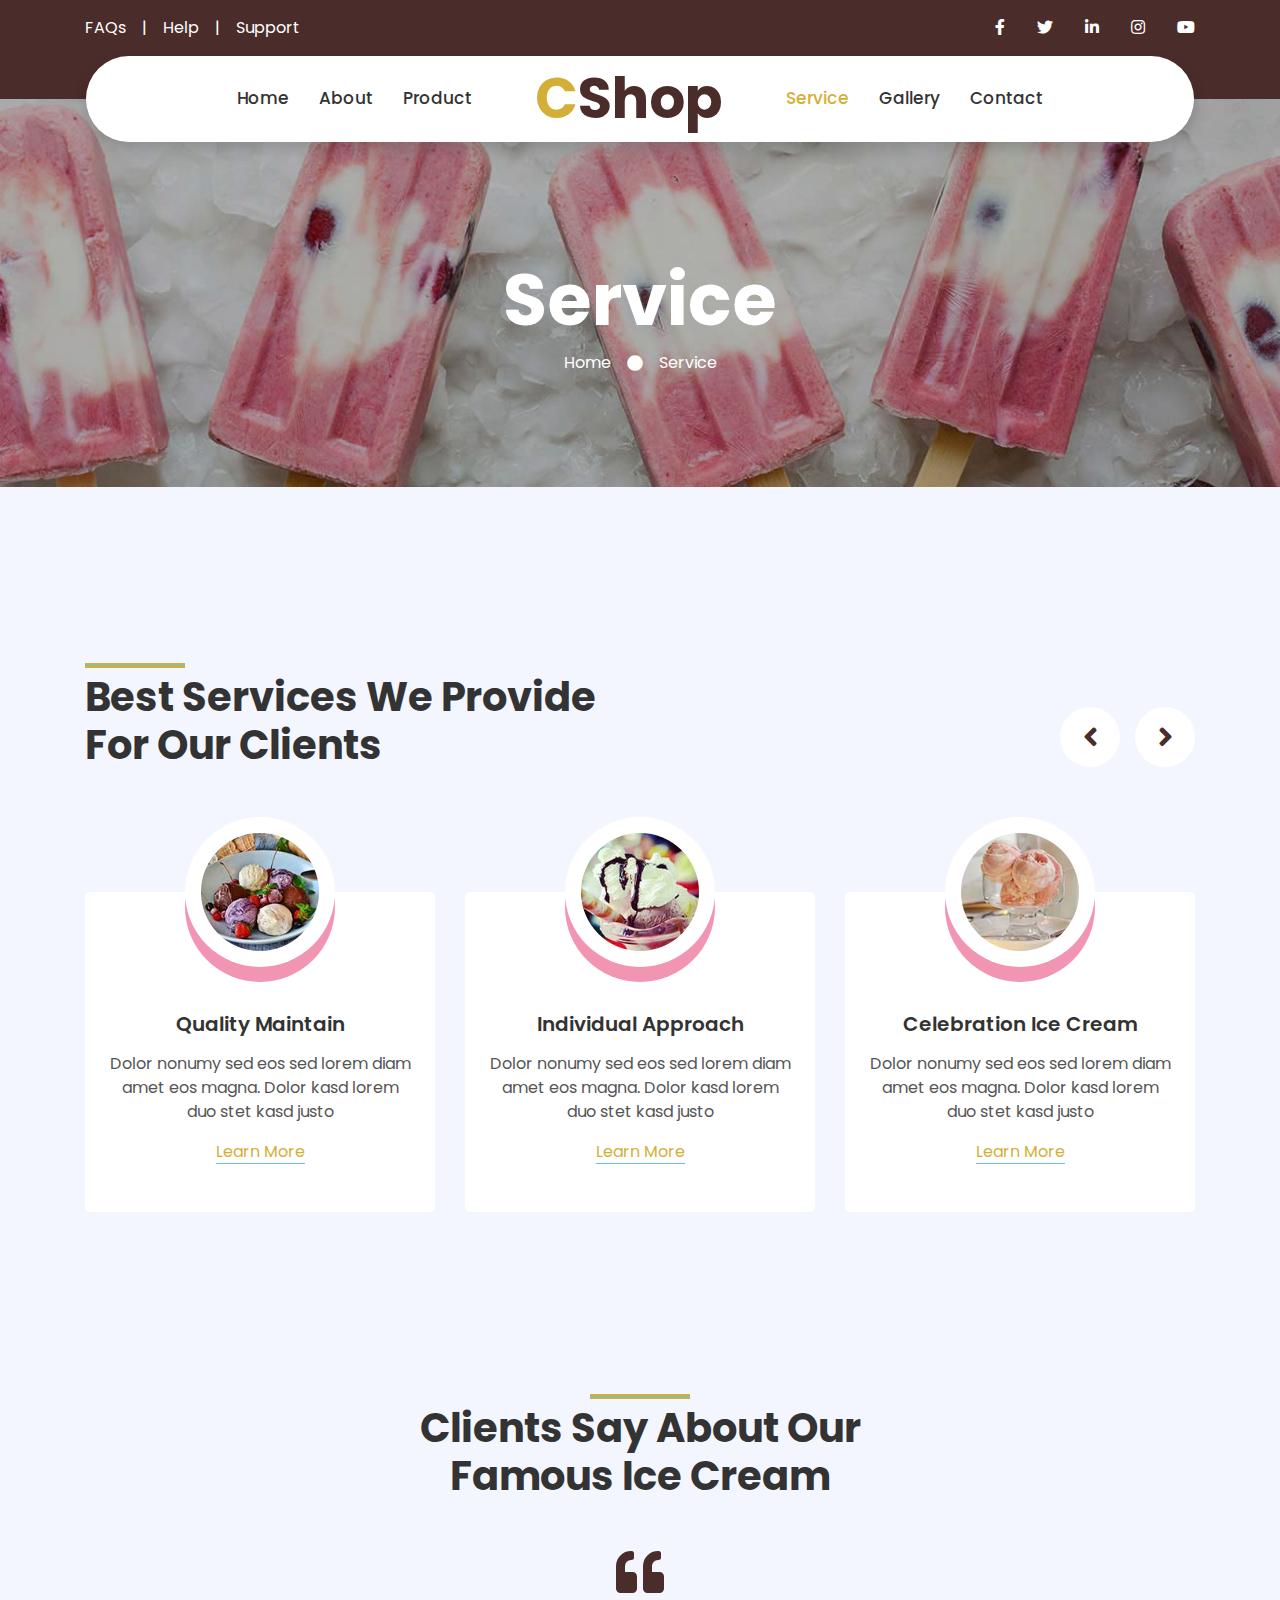
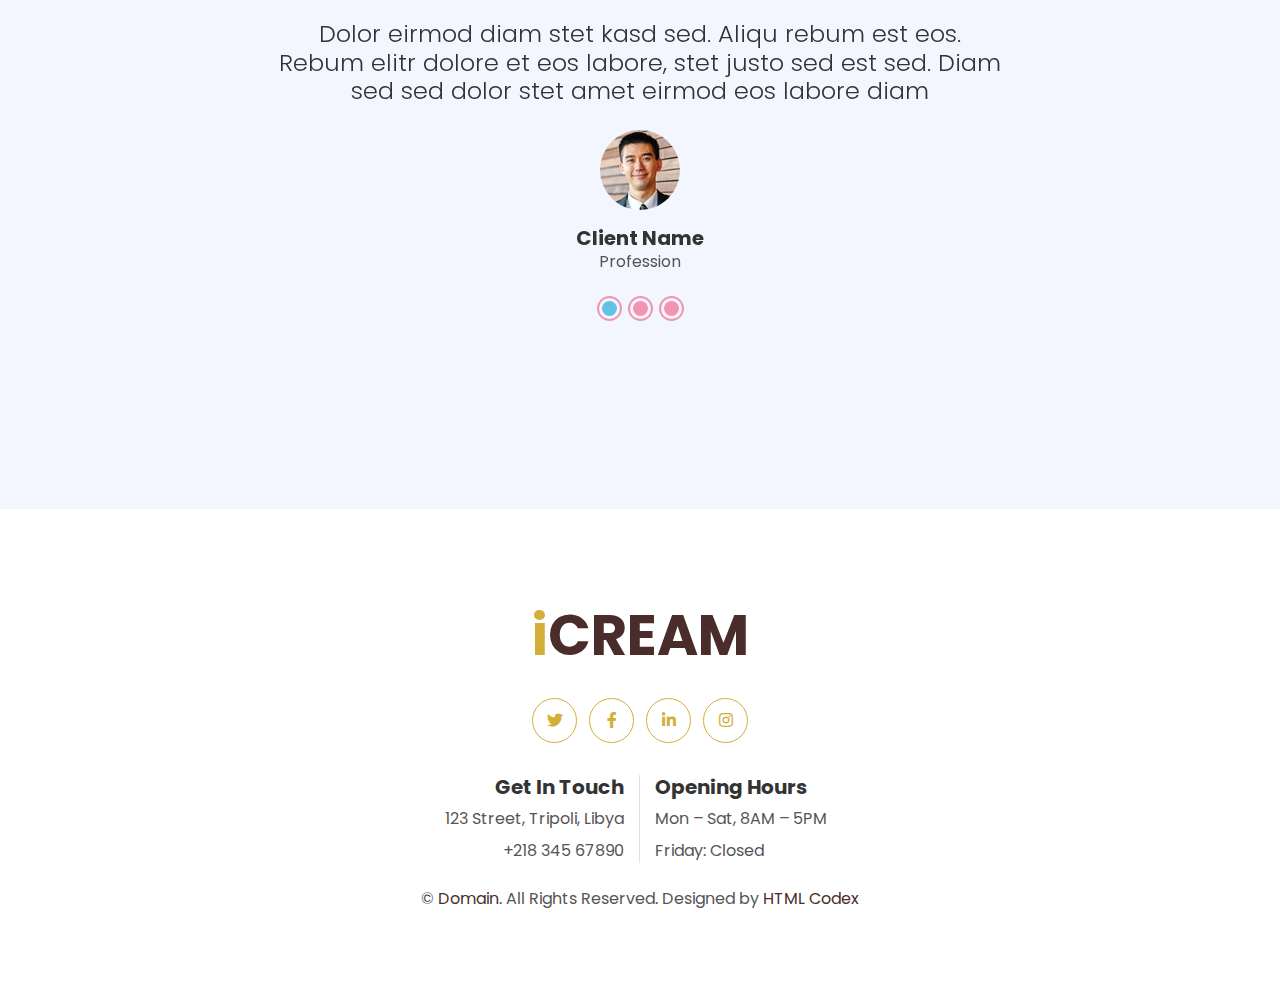
<file: service.html>
<!DOCTYPE html>
<html lang="en">

<head>
    <meta charset="utf-8">
    <title>iCREAM - Ice Cream Shop Website Template</title>
    <meta content="width=device-width, initial-scale=1.0" name="viewport">
    <meta content="Free HTML Templates" name="keywords">
    <meta content="Free HTML Templates" name="description">

    <!-- Favicon -->
    <link href="img/favicon.ico" rel="icon">

    <!-- Google Web Fonts -->
    <link rel="preconnect" href="https://fonts.gstatic.com">
    <link href="https://fonts.googleapis.com/css2?family=Poppins:wght@400;500;600;700&display=swap" rel="stylesheet">

    <!-- Font Awesome -->
    <link href="https://cdnjs.cloudflare.com/ajax/libs/font-awesome/5.10.0/css/all.min.css" rel="stylesheet">

    <!-- Libraries Stylesheet -->
    <link href="lib/owlcarousel/assets/owl.carousel.min.css" rel="stylesheet">
    <link href="lib/lightbox/css/lightbox.min.css" rel="stylesheet">

    <!-- Customized Bootstrap Stylesheet -->
    <link href="css/style.css" rel="stylesheet">
</head>

<body>
    <!-- Topbar Start -->
    <div class="container-fluid bg-primary py-3 d-none d-md-block">
        <div class="container">
            <div class="row">
                <div class="col-md-6 text-center text-lg-left mb-2 mb-lg-0">
                    <div class="d-inline-flex align-items-center">
                        <a class="text-white pr-3" href="">FAQs</a>
                        <span class="text-white">|</span>
                        <a class="text-white px-3" href="">Help</a>
                        <span class="text-white">|</span>
                        <a class="text-white pl-3" href="">Support</a>
                    </div>
                </div>
                <div class="col-md-6 text-center text-lg-right">
                    <div class="d-inline-flex align-items-center">
                        <a class="text-white px-3" href="">
                            <i class="fab fa-facebook-f"></i>
                        </a>
                        <a class="text-white px-3" href="">
                            <i class="fab fa-twitter"></i>
                        </a>
                        <a class="text-white px-3" href="">
                            <i class="fab fa-linkedin-in"></i>
                        </a>
                        <a class="text-white px-3" href="">
                            <i class="fab fa-instagram"></i>
                        </a>
                        <a class="text-white pl-3" href="">
                            <i class="fab fa-youtube"></i>
                        </a>
                    </div>
                </div>
            </div>
        </div>
    </div>
    <!-- Topbar End -->


    <!-- Navbar Start -->
    <div class="container-fluid position-relative nav-bar p-0">
        <div class="container-lg position-relative p-0 px-lg-3" style="z-index: 9;">
            <nav class="navbar navbar-expand-lg bg-white navbar-light shadow p-lg-0">
                <a href="index.html" class="navbar-brand d-block d-lg-none">
                    <h1 class="m-0 display-4 text-primary"><span class="text-secondary">C</span>SHOP</h1>
                </a>
                <button type="button" class="navbar-toggler" data-toggle="collapse" data-target="#navbarCollapse">
                    <span class="navbar-toggler-icon"></span>
                </button>
                <div class="collapse navbar-collapse justify-content-between" id="navbarCollapse">
                    <div class="navbar-nav ml-auto py-0">
                        <a href="index.html" class="nav-item nav-link">Home</a>
                        <a href="about.html" class="nav-item nav-link">About</a>
                        <a href="product.html" class="nav-item nav-link">Product</a>
                    </div>
                    <a href="index.html" class="navbar-brand mx-5 d-none d-lg-block">
                        <h1 class="m-0 display-4 text-primary"><span class="text-secondary">C</span>Shop</h1>
                    </a>
                    <div class="navbar-nav mr-auto py-0">
                        <a href="service.html" class="nav-item nav-link active">Service</a>
                        <a href="gallery.html" class="nav-item nav-link">Gallery</a>
                        <a href="contact.html" class="nav-item nav-link">Contact</a>
                    </div>
                </div>
            </nav>
        </div>
    </div>
    <!-- Navbar End -->


    <!-- Header Start -->
    <div class="jumbotron jumbotron-fluid page-header" style="margin-bottom: 90px;">
        <div class="container text-center py-5">
            <h1 class="text-white display-3 mt-lg-5">Service</h1>
            <div class="d-inline-flex align-items-center text-white">
                <p class="m-0"><a class="text-white" href="">Home</a></p>
                <i class="fa fa-circle px-3"></i>
                <p class="m-0">Service</p>
            </div>
        </div>
    </div>
    <!-- Header End -->


    <!-- Services Start -->
    <div class="container-fluid py-5">
        <div class="container py-5">
            <div class="row">
                <div class="col-lg-6">
                    <h1 class="section-title position-relative mb-5">Best Services We Provide For Our Clients</h1>
                </div>
                <div class="col-lg-6 mb-5 mb-lg-0 pb-5 pb-lg-0"></div>
            </div>
            <div class="row">
                <div class="col-12">
                    <div class="owl-carousel service-carousel">
                        <div class="service-item">
                            <div class="service-img mx-auto">
                                <img class="rounded-circle w-100 h-100 bg-light p-3" src="img/service-1.jpg" style="object-fit: cover;">
                            </div>
                            <div class="position-relative text-center bg-light rounded p-4 pb-5" style="margin-top: -75px;">
                                <h5 class="font-weight-semi-bold mt-5 mb-3 pt-5">Quality Maintain</h5>
                                <p>Dolor nonumy sed eos sed lorem diam amet eos magna. Dolor kasd lorem duo stet kasd justo</p>
                                <a href="" class="border-bottom border-secondary text-decoration-none text-secondary">Learn More</a>
                            </div>
                        </div>
                        <div class="service-item">
                            <div class="service-img mx-auto">
                                <img class="rounded-circle w-100 h-100 bg-light p-3" src="img/service-2.jpg" style="object-fit: cover;">
                            </div>
                            <div class="position-relative text-center bg-light rounded p-4 pb-5" style="margin-top: -75px;">
                                <h5 class="font-weight-semi-bold mt-5 mb-3 pt-5">Individual Approach</h5>
                                <p>Dolor nonumy sed eos sed lorem diam amet eos magna. Dolor kasd lorem duo stet kasd justo</p>
                                <a href="" class="border-bottom border-secondary text-decoration-none text-secondary">Learn More</a>
                            </div>
                        </div>
                        <div class="service-item">
                            <div class="service-img mx-auto">
                                <img class="rounded-circle w-100 h-100 bg-light p-3" src="img/service-3.jpg" style="object-fit: cover;">
                            </div>
                            <div class="position-relative text-center bg-light rounded p-4 pb-5" style="margin-top: -75px;">
                                <h5 class="font-weight-semi-bold mt-5 mb-3 pt-5">Celebration Ice Cream</h5>
                                <p>Dolor nonumy sed eos sed lorem diam amet eos magna. Dolor kasd lorem duo stet kasd justo</p>
                                <a href="" class="border-bottom border-secondary text-decoration-none text-secondary">Learn More</a>
                            </div>
                        </div>
                        <div class="service-item">
                            <div class="service-img mx-auto">
                                <img class="rounded-circle w-100 h-100 bg-light p-3" src="img/service-4.jpg" style="object-fit: cover;">
                            </div>
                            <div class="position-relative text-center bg-light rounded p-4 pb-5" style="margin-top: -75px;">
                                <h5 class="font-weight-semi-bold mt-5 mb-3 pt-5">Delivery To Any Point</h5>
                                <p>Dolor nonumy sed eos sed lorem diam amet eos magna. Dolor kasd lorem duo stet kasd justo</p>
                                <a href="" class="border-bottom border-secondary text-decoration-none text-secondary">Learn More</a>
                            </div>
                        </div>
                    </div>
                </div>
            </div>
        </div>
    </div>
    <!-- Services End -->


    <!-- Testimonial Start -->
    <div class="container-fluid py-5">
        <div class="container py-5">
            <div class="row justify-content-center">
                <div class="col-lg-6">
                    <h1 class="section-title position-relative text-center mb-5">Clients Say About Our Famous Ice Cream</h1>
                </div>
            </div>
            <div class="row justify-content-center">
                <div class="col-lg-8">
                    <div class="owl-carousel testimonial-carousel">
                        <div class="text-center">
                            <i class="fa fa-3x fa-quote-left text-primary mb-4"></i>
                            <h4 class="font-weight-light mb-4">Dolor eirmod diam stet kasd sed. Aliqu rebum est eos. Rebum elitr dolore et eos labore, stet justo sed est sed. Diam sed sed dolor stet amet eirmod eos labore diam</h4>
                            <img class="img-fluid mx-auto mb-3" src="img/testimonial-1.jpg" alt="">
                            <h5 class="font-weight-bold m-0">Client Name</h5>
                            <span>Profession</span>
                        </div>
                        <div class="text-center">
                            <i class="fa fa-3x fa-quote-left text-primary mb-4"></i>
                            <h4 class="font-weight-light mb-4">Dolor eirmod diam stet kasd sed. Aliqu rebum est eos. Rebum elitr dolore et eos labore, stet justo sed est sed. Diam sed sed dolor stet amet eirmod eos labore diam</h4>
                            <img class="img-fluid mx-auto mb-3" src="img/testimonial-2.jpg" alt="">
                            <h5 class="font-weight-bold m-0">Client Name</h5>
                            <span>Profession</span>
                        </div>
                        <div class="text-center">
                            <i class="fa fa-3x fa-quote-left text-primary mb-4"></i>
                            <h4 class="font-weight-light mb-4">Dolor eirmod diam stet kasd sed. Aliqu rebum est eos. Rebum elitr dolore et eos labore, stet justo sed est sed. Diam sed sed dolor stet amet eirmod eos labore diam</h4>
                            <img class="img-fluid mx-auto mb-3" src="img/testimonial-3.jpg" alt="">
                            <h5 class="font-weight-bold m-0">Client Name</h5>
                            <span>Profession</span>
                        </div>
                    </div>
                </div>
            </div>
        </div>
    </div>
    <!-- Testimonial End -->


    <!-- Footer Start -->
    <div class="container-fluid footer bg-light py-5" style="margin-top: 90px;">
        <div class="container text-center py-5">
            <div class="row">
                <div class="col-12 mb-4">
                    <a href="index.html" class="navbar-brand m-0">
                        <h1 class="m-0 mt-n2 display-4 text-primary"><span class="text-secondary">i</span>CREAM</h1>
                    </a>
                </div>
                <div class="col-12 mb-4">
                    <a class="btn btn-outline-secondary btn-social mr-2" href="#"><i class="fab fa-twitter"></i></a>
                    <a class="btn btn-outline-secondary btn-social mr-2" href="#"><i class="fab fa-facebook-f"></i></a>
                    <a class="btn btn-outline-secondary btn-social mr-2" href="#"><i class="fab fa-linkedin-in"></i></a>
                    <a class="btn btn-outline-secondary btn-social" href="#"><i class="fab fa-instagram"></i></a>
                </div>
                <div class="col-12 mt-2 mb-4">
                    <div class="row">
                        <div class="col-sm-6 text-center text-sm-right border-right mb-3 mb-sm-0">
                            <h5 class="font-weight-bold mb-2">Get In Touch</h5>
                            <p class="mb-2">123 Street, Tripoli, Libya</p>
                            <p class="mb-0">+218 345 67890</p>
                        </div>
                        <div class="col-sm-6 text-center text-sm-left">
                            <h5 class="font-weight-bold mb-2">Opening Hours</h5>
                            <p class="mb-2">Mon – Sat, 8AM – 5PM</p>
                            <p class="mb-0">Friday: Closed</p>
                        </div>
                    </div>
                </div>
                <div class="col-12">
                    <p class="m-0">&copy; <a href="#">Domain</a>. All Rights Reserved. Designed by <a href="https://htmlcodex.com">HTML Codex</a>
                    </p>
                </div>
            </div>
        </div>
    </div>
    <!-- Footer End -->


    <!-- Back to Top -->
    <a href="#" class="btn btn-secondary px-2 back-to-top"><i class="fa fa-angle-double-up"></i></a>


    <!-- JavaScript Libraries -->
    <script src="https://code.jquery.com/jquery-3.4.1.min.js"></script>
    <script src="https://stackpath.bootstrapcdn.com/bootstrap/4.4.1/js/bootstrap.bundle.min.js"></script>
    <script src="lib/easing/easing.min.js"></script>
    <script src="lib/waypoints/waypoints.min.js"></script>
    <script src="lib/owlcarousel/owl.carousel.min.js"></script>
    <script src="lib/isotope/isotope.pkgd.min.js"></script>
    <script src="lib/lightbox/js/lightbox.min.js"></script>

    <!-- Contact Javascript File -->
    <script src="mail/jqBootstrapValidation.min.js"></script>
    <script src="mail/contact.js"></script>

    <!-- Template Javascript -->
    <script src="js/main.js"></script>
</body>

</html>
</file>
<file: css/style.css>
/******* Bootstrap Theming ********/
/*!
 * Bootstrap v4.5.3 (https://getbootstrap.com/)
 * Copyright 2011-2020 The Bootstrap Authors
 * Copyright 2011-2020 Twitter, Inc.
 * Licensed under MIT (https://github.com/twbs/bootstrap/blob/main/LICENSE)
 */
 :root {
  --blue: #007bff;
  --indigo: #6610f2;
  --purple: #6f42c1;
  --pink: #e83e8c;
  --red: #dc3545;
  --orange: #fd7e14;
  --yellow: #ffc107;
  --green: #28a745;
  --teal: #20c997;
  --cyan: #17a2b8;
  --white: #fff;
  --gray: #6c757d;
  --gray-dark: #343a40;
  --primary: #F195B2;
  --secondary: #62C3E7;
  --success: #28a745;
  --info: #17a2b8;
  --warning: #ffc107;
  --danger: #dc3545;
  --light: #FFFFFF;
  --dark: #333333;
  --breakpoint-xs: 0;
  --breakpoint-sm: 576px;
  --breakpoint-md: 768px;
  --breakpoint-lg: 992px;
  --breakpoint-xl: 1200px;
  --font-family-sans-serif: "Poppins", sans-serif;
  --font-family-monospace: SFMono-Regular, Menlo, Monaco, Consolas, "Liberation Mono", "Courier New", monospace;
}

*,
*::before,
*::after {
  box-sizing: border-box;
}

html {
  font-family: sans-serif;
  line-height: 1.15;
  -webkit-text-size-adjust: 100%;
  -webkit-tap-highlight-color: rgba(0, 0, 0, 0);
}

article, aside, figcaption, figure, footer, header, hgroup, main, nav, section {
  display: block;
}

body {
  margin: 0;
  font-family: "Poppins", sans-serif;
  font-size: 1rem;
  font-weight: 400;
  line-height: 1.5;
  color: #555555;
  text-align: left;
  background-color: #F3F6FF;
}

[tabindex="-1"]:focus:not(:focus-visible) {
  outline: 0 !important;
}

hr {
  box-sizing: content-box;
  height: 0;
  overflow: visible;
}

h1, h2, h3, h4, h5, h6 {
  margin-top: 0;
  margin-bottom: 0.5rem;
}

p {
  margin-top: 0;
  margin-bottom: 1rem;
}

abbr[title],
abbr[data-original-title] {
  text-decoration: underline;
  text-decoration: underline dotted;
  cursor: help;
  border-bottom: 0;
  text-decoration-skip-ink: none;
}

address {
  margin-bottom: 1rem;
  font-style: normal;
  line-height: inherit;
}

ol,
ul,
dl {
  margin-top: 0;
  margin-bottom: 1rem;
}

ol ol,
ul ul,
ol ul,
ul ol {
  margin-bottom: 0;
}

dt {
  font-weight: 700;
}

dd {
  margin-bottom: .5rem;
  margin-left: 0;
}

blockquote {
  margin: 0 0 1rem;
}

b,
strong {
  font-weight: bolder;
}

small {
  font-size: 80%;
}

sub,
sup {
  position: relative;
  font-size: 75%;
  line-height: 0;
  vertical-align: baseline;
}

sub {
  bottom: -.25em;
}

sup {
  top: -.5em;
}

a {
  color: #4a2c2a;
  text-decoration: none;
  background-color: transparent;
}

a:hover {
  color: #4a2c2a;
  text-decoration: underline;
}

a:not([href]):not([class]) {
  color: inherit;
  text-decoration: none;
}

a:not([href]):not([class]):hover {
  color: inherit;
  text-decoration: none;
}

pre,
code,
kbd,
samp {
  font-family: SFMono-Regular, Menlo, Monaco, Consolas, "Liberation Mono", "Courier New", monospace;
  font-size: 1em;
}

pre {
  margin-top: 0;
  margin-bottom: 1rem;
  overflow: auto;
  -ms-overflow-style: scrollbar;
}

figure {
  margin: 0 0 1rem;
}

img {
  vertical-align: middle;
  border-style: none;
}

svg {
  overflow: hidden;
  vertical-align: middle;
}

table {
  border-collapse: collapse;
}

caption {
  padding-top: 0.75rem;
  padding-bottom: 0.75rem;
  color: #6c757d;
  text-align: left;
  caption-side: bottom;
}

th {
  text-align: inherit;
  text-align: -webkit-match-parent;
}

label {
  display: inline-block;
  margin-bottom: 0.5rem;
}

button {
  border-radius: 0;
}

button:focus {
  outline: 1px dotted;
  outline: 5px auto -webkit-focus-ring-color;
}

input,
button,
select,
optgroup,
textarea {
  margin: 0;
  font-family: inherit;
  font-size: inherit;
  line-height: inherit;
}

button,
input {
  overflow: visible;
}

button,
select {
  text-transform: none;
}

[role="button"] {
  cursor: pointer;
}

select {
  word-wrap: normal;
}

button,
[type="button"],
[type="reset"],
[type="submit"] {
  -webkit-appearance: button;
}

button:not(:disabled),
[type="button"]:not(:disabled),
[type="reset"]:not(:disabled),
[type="submit"]:not(:disabled) {
  cursor: pointer;
}

button::-moz-focus-inner,
[type="button"]::-moz-focus-inner,
[type="reset"]::-moz-focus-inner,
[type="submit"]::-moz-focus-inner {
  padding: 0;
  border-style: none;
}

input[type="radio"],
input[type="checkbox"] {
  box-sizing: border-box;
  padding: 0;
}

textarea {
  overflow: auto;
  resize: vertical;
}

fieldset {
  min-width: 0;
  padding: 0;
  margin: 0;
  border: 0;
}

legend {
  display: block;
  width: 100%;
  max-width: 100%;
  padding: 0;
  margin-bottom: .5rem;
  font-size: 1.5rem;
  line-height: inherit;
  color: inherit;
  white-space: normal;
}

@media (max-width: 1200px) {
  legend {
    font-size: calc(1.275rem + 0.3vw) ;
  }
}

progress {
  vertical-align: baseline;
}

[type="number"]::-webkit-inner-spin-button,
[type="number"]::-webkit-outer-spin-button {
  height: auto;
}

[type="search"] {
  outline-offset: -2px;
  -webkit-appearance: none;
}

[type="search"]::-webkit-search-decoration {
  -webkit-appearance: none;
}

::-webkit-file-upload-button {
  font: inherit;
  -webkit-appearance: button;
}

output {
  display: inline-block;
}

summary {
  display: list-item;
  cursor: pointer;
}

template {
  display: none;
}

[hidden] {
  display: none !important;
}

h1, h2, h3, h4, h5, h6,
.h1, .h2, .h3, .h4, .h5, .h6 {
  margin-bottom: 0.5rem;
  font-weight: 500;
  line-height: 1.2;
  color: #333333;
}

h1, .h1 {
  font-size: 2.5rem;
}

@media (max-width: 1200px) {
  h1, .h1 {
    font-size: calc(1.375rem + 1.5vw) ;
  }
}

h2, .h2 {
  font-size: 2rem;
}

@media (max-width: 1200px) {
  h2, .h2 {
    font-size: calc(1.325rem + 0.9vw) ;
  }
}

h3, .h3 {
  font-size: 1.75rem;
}

@media (max-width: 1200px) {
  h3, .h3 {
    font-size: calc(1.3rem + 0.6vw) ;
  }
}

h4, .h4 {
  font-size: 1.5rem;
}

@media (max-width: 1200px) {
  h4, .h4 {
    font-size: calc(1.275rem + 0.3vw) ;
  }
}

h5, .h5 {
  font-size: 1.25rem;
}

h6, .h6 {
  font-size: 1rem;
}

.lead {
  font-size: 1.25rem;
  font-weight: 300;
}

.display-1 {
  font-size: 6rem;
  font-weight: 300;
  line-height: 1.2;
}

@media (max-width: 1200px) {
  .display-1 {
    font-size: calc(1.725rem + 5.7vw) ;
  }
}

.display-2 {
  font-size: 5.5rem;
  font-weight: 300;
  line-height: 1.2;
}

@media (max-width: 1200px) {
  .display-2 {
    font-size: calc(1.675rem + 5.1vw) ;
  }
}

.display-3 {
  font-size: 4.5rem;
  font-weight: 300;
  line-height: 1.2;
}

@media (max-width: 1200px) {
  .display-3 {
    font-size: calc(1.575rem + 3.9vw) ;
  }
}

.display-4 {
  font-size: 3.5rem;
  font-weight: 300;
  line-height: 1.2;
}

@media (max-width: 1200px) {
  .display-4 {
    font-size: calc(1.475rem + 2.7vw) ;
  }
}

hr {
  margin-top: 1rem;
  margin-bottom: 1rem;
  border: 0;
  border-top: 1px solid rgba(0, 0, 0, 0.1);
}

small,
.small {
  font-size: 80%;
  font-weight: 400;
}

mark,
.mark {
  padding: 0.2em;
  background-color: #fcf8e3;
}

.list-unstyled {
  padding-left: 0;
  list-style: none;
}

.list-inline {
  padding-left: 0;
  list-style: none;
}

.list-inline-item {
  display: inline-block;
}

.list-inline-item:not(:last-child) {
  margin-right: 0.5rem;
}

.initialism {
  font-size: 90%;
  text-transform: uppercase;
}

.blockquote {
  margin-bottom: 1rem;
  font-size: 1.25rem;
}

.blockquote-footer {
  display: block;
  font-size: 80%;
  color: #6c757d;
}

.blockquote-footer::before {
  content: "\2014\00A0";
}

.img-fluid {
  max-width: 100%;
  height: auto;
}

.img-thumbnail {
  padding: 0.25rem;
  background-color: #F3F6FF;
  border: 1px solid #dee2e6;
  border-radius: 5px;
  max-width: 100%;
  height: auto;
}

.figure {
  display: inline-block;
}

.figure-img {
  margin-bottom: 0.5rem;
  line-height: 1;
}

.figure-caption {
  font-size: 90%;
  color: #6c757d;
}

code {
  font-size: 87.5%;
  color: #4a2c2a;
  word-wrap: break-word;
}

a > code {
  color: inherit;
}

kbd {
  padding: 0.2rem 0.4rem;
  font-size: 87.5%;
  color: #fff;
  background-color: #212529;
  border-radius: 0.2rem;
}

kbd kbd {
  padding: 0;
  font-size: 100%;
  font-weight: 700;
}

pre {
  display: block;
  font-size: 87.5%;
  color: #212529;
}

pre code {
  font-size: inherit;
  color: inherit;
  word-break: normal;
}

.pre-scrollable {
  max-height: 340px;
  overflow-y: scroll;
}

.container,
.container-fluid,
.container-sm,
.container-md,
.container-lg,
.container-xl {
  width: 100%;
  padding-right: 15px;
  padding-left: 15px;
  margin-right: auto;
  margin-left: auto;
}

@media (min-width: 576px) {
  .container, .container-sm {
    max-width: 540px;
  }
}

@media (min-width: 768px) {
  .container, .container-sm, .container-md {
    max-width: 720px;
  }
}

@media (min-width: 992px) {
  .container, .container-sm, .container-md, .container-lg {
    max-width: 960px;
  }
}

@media (min-width: 1200px) {
  .container, .container-sm, .container-md, .container-lg, .container-xl {
    max-width: 1140px;
  }
}

.row {
  display: flex;
  flex-wrap: wrap;
  margin-right: -15px;
  margin-left: -15px;
}

.no-gutters {
  margin-right: 0;
  margin-left: 0;
}

.no-gutters > .col,
.no-gutters > [class*="col-"] {
  padding-right: 0;
  padding-left: 0;
}

.col-1, .col-2, .col-3, .col-4, .col-5, .col-6, .col-7, .col-8, .col-9, .col-10, .col-11, .col-12, .col,
.col-auto, .col-sm-1, .col-sm-2, .col-sm-3, .col-sm-4, .col-sm-5, .col-sm-6, .col-sm-7, .col-sm-8, .col-sm-9, .col-sm-10, .col-sm-11, .col-sm-12, .col-sm,
.col-sm-auto, .col-md-1, .col-md-2, .col-md-3, .col-md-4, .col-md-5, .col-md-6, .col-md-7, .col-md-8, .col-md-9, .col-md-10, .col-md-11, .col-md-12, .col-md,
.col-md-auto, .col-lg-1, .col-lg-2, .col-lg-3, .col-lg-4, .col-lg-5, .col-lg-6, .col-lg-7, .col-lg-8, .col-lg-9, .col-lg-10, .col-lg-11, .col-lg-12, .col-lg,
.col-lg-auto, .col-xl-1, .col-xl-2, .col-xl-3, .col-xl-4, .col-xl-5, .col-xl-6, .col-xl-7, .col-xl-8, .col-xl-9, .col-xl-10, .col-xl-11, .col-xl-12, .col-xl,
.col-xl-auto {
  position: relative;
  width: 100%;
  padding-right: 15px;
  padding-left: 15px;
}

.col {
  flex-basis: 0;
  flex-grow: 1;
  max-width: 100%;
}

.row-cols-1 > * {
  flex: 0 0 100%;
  max-width: 100%;
}

.row-cols-2 > * {
  flex: 0 0 50%;
  max-width: 50%;
}

.row-cols-3 > * {
  flex: 0 0 33.33333%;
  max-width: 33.33333%;
}

.row-cols-4 > * {
  flex: 0 0 25%;
  max-width: 25%;
}

.row-cols-5 > * {
  flex: 0 0 20%;
  max-width: 20%;
}

.row-cols-6 > * {
  flex: 0 0 16.66667%;
  max-width: 16.66667%;
}

.col-auto {
  flex: 0 0 auto;
  width: auto;
  max-width: 100%;
}

.col-1 {
  flex: 0 0 8.33333%;
  max-width: 8.33333%;
}

.col-2 {
  flex: 0 0 16.66667%;
  max-width: 16.66667%;
}

.col-3 {
  flex: 0 0 25%;
  max-width: 25%;
}

.col-4 {
  flex: 0 0 33.33333%;
  max-width: 33.33333%;
}

.col-5 {
  flex: 0 0 41.66667%;
  max-width: 41.66667%;
}

.col-6 {
  flex: 0 0 50%;
  max-width: 50%;
}

.col-7 {
  flex: 0 0 58.33333%;
  max-width: 58.33333%;
}

.col-8 {
  flex: 0 0 66.66667%;
  max-width: 66.66667%;
}

.col-9 {
  flex: 0 0 75%;
  max-width: 75%;
}

.col-10 {
  flex: 0 0 83.33333%;
  max-width: 83.33333%;
}

.col-11 {
  flex: 0 0 91.66667%;
  max-width: 91.66667%;
}

.col-12 {
  flex: 0 0 100%;
  max-width: 100%;
}

.order-first {
  order: -1;
}

.order-last {
  order: 13;
}

.order-0 {
  order: 0;
}

.order-1 {
  order: 1;
}

.order-2 {
  order: 2;
}

.order-3 {
  order: 3;
}

.order-4 {
  order: 4;
}

.order-5 {
  order: 5;
}

.order-6 {
  order: 6;
}

.order-7 {
  order: 7;
}

.order-8 {
  order: 8;
}

.order-9 {
  order: 9;
}

.order-10 {
  order: 10;
}

.order-11 {
  order: 11;
}

.order-12 {
  order: 12;
}

.offset-1 {
  margin-left: 8.33333%;
}

.offset-2 {
  margin-left: 16.66667%;
}

.offset-3 {
  margin-left: 25%;
}

.offset-4 {
  margin-left: 33.33333%;
}

.offset-5 {
  margin-left: 41.66667%;
}

.offset-6 {
  margin-left: 50%;
}

.offset-7 {
  margin-left: 58.33333%;
}

.offset-8 {
  margin-left: 66.66667%;
}

.offset-9 {
  margin-left: 75%;
}

.offset-10 {
  margin-left: 83.33333%;
}

.offset-11 {
  margin-left: 91.66667%;
}

@media (min-width: 576px) {
  .col-sm {
    flex-basis: 0;
    flex-grow: 1;
    max-width: 100%;
  }
  .row-cols-sm-1 > * {
    flex: 0 0 100%;
    max-width: 100%;
  }
  .row-cols-sm-2 > * {
    flex: 0 0 50%;
    max-width: 50%;
  }
  .row-cols-sm-3 > * {
    flex: 0 0 33.33333%;
    max-width: 33.33333%;
  }
  .row-cols-sm-4 > * {
    flex: 0 0 25%;
    max-width: 25%;
  }
  .row-cols-sm-5 > * {
    flex: 0 0 20%;
    max-width: 20%;
  }
  .row-cols-sm-6 > * {
    flex: 0 0 16.66667%;
    max-width: 16.66667%;
  }
  .col-sm-auto {
    flex: 0 0 auto;
    width: auto;
    max-width: 100%;
  }
  .col-sm-1 {
    flex: 0 0 8.33333%;
    max-width: 8.33333%;
  }
  .col-sm-2 {
    flex: 0 0 16.66667%;
    max-width: 16.66667%;
  }
  .col-sm-3 {
    flex: 0 0 25%;
    max-width: 25%;
  }
  .col-sm-4 {
    flex: 0 0 33.33333%;
    max-width: 33.33333%;
  }
  .col-sm-5 {
    flex: 0 0 41.66667%;
    max-width: 41.66667%;
  }
  .col-sm-6 {
    flex: 0 0 50%;
    max-width: 50%;
  }
  .col-sm-7 {
    flex: 0 0 58.33333%;
    max-width: 58.33333%;
  }
  .col-sm-8 {
    flex: 0 0 66.66667%;
    max-width: 66.66667%;
  }
  .col-sm-9 {
    flex: 0 0 75%;
    max-width: 75%;
  }
  .col-sm-10 {
    flex: 0 0 83.33333%;
    max-width: 83.33333%;
  }
  .col-sm-11 {
    flex: 0 0 91.66667%;
    max-width: 91.66667%;
  }
  .col-sm-12 {
    flex: 0 0 100%;
    max-width: 100%;
  }
  .order-sm-first {
    order: -1;
  }
  .order-sm-last {
    order: 13;
  }
  .order-sm-0 {
    order: 0;
  }
  .order-sm-1 {
    order: 1;
  }
  .order-sm-2 {
    order: 2;
  }
  .order-sm-3 {
    order: 3;
  }
  .order-sm-4 {
    order: 4;
  }
  .order-sm-5 {
    order: 5;
  }
  .order-sm-6 {
    order: 6;
  }
  .order-sm-7 {
    order: 7;
  }
  .order-sm-8 {
    order: 8;
  }
  .order-sm-9 {
    order: 9;
  }
  .order-sm-10 {
    order: 10;
  }
  .order-sm-11 {
    order: 11;
  }
  .order-sm-12 {
    order: 12;
  }
  .offset-sm-0 {
    margin-left: 0;
  }
  .offset-sm-1 {
    margin-left: 8.33333%;
  }
  .offset-sm-2 {
    margin-left: 16.66667%;
  }
  .offset-sm-3 {
    margin-left: 25%;
  }
  .offset-sm-4 {
    margin-left: 33.33333%;
  }
  .offset-sm-5 {
    margin-left: 41.66667%;
  }
  .offset-sm-6 {
    margin-left: 50%;
  }
  .offset-sm-7 {
    margin-left: 58.33333%;
  }
  .offset-sm-8 {
    margin-left: 66.66667%;
  }
  .offset-sm-9 {
    margin-left: 75%;
  }
  .offset-sm-10 {
    margin-left: 83.33333%;
  }
  .offset-sm-11 {
    margin-left: 91.66667%;
  }
}

@media (min-width: 768px) {
  .col-md {
    flex-basis: 0;
    flex-grow: 1;
    max-width: 100%;
  }
  .row-cols-md-1 > * {
    flex: 0 0 100%;
    max-width: 100%;
  }
  .row-cols-md-2 > * {
    flex: 0 0 50%;
    max-width: 50%;
  }
  .row-cols-md-3 > * {
    flex: 0 0 33.33333%;
    max-width: 33.33333%;
  }
  .row-cols-md-4 > * {
    flex: 0 0 25%;
    max-width: 25%;
  }
  .row-cols-md-5 > * {
    flex: 0 0 20%;
    max-width: 20%;
  }
  .row-cols-md-6 > * {
    flex: 0 0 16.66667%;
    max-width: 16.66667%;
  }
  .col-md-auto {
    flex: 0 0 auto;
    width: auto;
    max-width: 100%;
  }
  .col-md-1 {
    flex: 0 0 8.33333%;
    max-width: 8.33333%;
  }
  .col-md-2 {
    flex: 0 0 16.66667%;
    max-width: 16.66667%;
  }
  .col-md-3 {
    flex: 0 0 25%;
    max-width: 25%;
  }
  .col-md-4 {
    flex: 0 0 33.33333%;
    max-width: 33.33333%;
  }
  .col-md-5 {
    flex: 0 0 41.66667%;
    max-width: 41.66667%;
  }
  .col-md-6 {
    flex: 0 0 50%;
    max-width: 50%;
  }
  .col-md-7 {
    flex: 0 0 58.33333%;
    max-width: 58.33333%;
  }
  .col-md-8 {
    flex: 0 0 66.66667%;
    max-width: 66.66667%;
  }
  .col-md-9 {
    flex: 0 0 75%;
    max-width: 75%;
  }
  .col-md-10 {
    flex: 0 0 83.33333%;
    max-width: 83.33333%;
  }
  .col-md-11 {
    flex: 0 0 91.66667%;
    max-width: 91.66667%;
  }
  .col-md-12 {
    flex: 0 0 100%;
    max-width: 100%;
  }
  .order-md-first {
    order: -1;
  }
  .order-md-last {
    order: 13;
  }
  .order-md-0 {
    order: 0;
  }
  .order-md-1 {
    order: 1;
  }
  .order-md-2 {
    order: 2;
  }
  .order-md-3 {
    order: 3;
  }
  .order-md-4 {
    order: 4;
  }
  .order-md-5 {
    order: 5;
  }
  .order-md-6 {
    order: 6;
  }
  .order-md-7 {
    order: 7;
  }
  .order-md-8 {
    order: 8;
  }
  .order-md-9 {
    order: 9;
  }
  .order-md-10 {
    order: 10;
  }
  .order-md-11 {
    order: 11;
  }
  .order-md-12 {
    order: 12;
  }
  .offset-md-0 {
    margin-left: 0;
  }
  .offset-md-1 {
    margin-left: 8.33333%;
  }
  .offset-md-2 {
    margin-left: 16.66667%;
  }
  .offset-md-3 {
    margin-left: 25%;
  }
  .offset-md-4 {
    margin-left: 33.33333%;
  }
  .offset-md-5 {
    margin-left: 41.66667%;
  }
  .offset-md-6 {
    margin-left: 50%;
  }
  .offset-md-7 {
    margin-left: 58.33333%;
  }
  .offset-md-8 {
    margin-left: 66.66667%;
  }
  .offset-md-9 {
    margin-left: 75%;
  }
  .offset-md-10 {
    margin-left: 83.33333%;
  }
  .offset-md-11 {
    margin-left: 91.66667%;
  }
}

@media (min-width: 992px) {
  .col-lg {
    flex-basis: 0;
    flex-grow: 1;
    max-width: 100%;
  }
  .row-cols-lg-1 > * {
    flex: 0 0 100%;
    max-width: 100%;
  }
  .row-cols-lg-2 > * {
    flex: 0 0 50%;
    max-width: 50%;
  }
  .row-cols-lg-3 > * {
    flex: 0 0 33.33333%;
    max-width: 33.33333%;
  }
  .row-cols-lg-4 > * {
    flex: 0 0 25%;
    max-width: 25%;
  }
  .row-cols-lg-5 > * {
    flex: 0 0 20%;
    max-width: 20%;
  }
  .row-cols-lg-6 > * {
    flex: 0 0 16.66667%;
    max-width: 16.66667%;
  }
  .col-lg-auto {
    flex: 0 0 auto;
    width: auto;
    max-width: 100%;
  }
  .col-lg-1 {
    flex: 0 0 8.33333%;
    max-width: 8.33333%;
  }
  .col-lg-2 {
    flex: 0 0 16.66667%;
    max-width: 16.66667%;
  }
  .col-lg-3 {
    flex: 0 0 25%;
    max-width: 25%;
  }
  .col-lg-4 {
    flex: 0 0 33.33333%;
    max-width: 33.33333%;
  }
  .col-lg-5 {
    flex: 0 0 41.66667%;
    max-width: 41.66667%;
  }
  .col-lg-6 {
    flex: 0 0 50%;
    max-width: 50%;
  }
  .col-lg-7 {
    flex: 0 0 58.33333%;
    max-width: 58.33333%;
  }
  .col-lg-8 {
    flex: 0 0 66.66667%;
    max-width: 66.66667%;
  }
  .col-lg-9 {
    flex: 0 0 75%;
    max-width: 75%;
  }
  .col-lg-10 {
    flex: 0 0 83.33333%;
    max-width: 83.33333%;
  }
  .col-lg-11 {
    flex: 0 0 91.66667%;
    max-width: 91.66667%;
  }
  .col-lg-12 {
    flex: 0 0 100%;
    max-width: 100%;
  }
  .order-lg-first {
    order: -1;
  }
  .order-lg-last {
    order: 13;
  }
  .order-lg-0 {
    order: 0;
  }
  .order-lg-1 {
    order: 1;
  }
  .order-lg-2 {
    order: 2;
  }
  .order-lg-3 {
    order: 3;
  }
  .order-lg-4 {
    order: 4;
  }
  .order-lg-5 {
    order: 5;
  }
  .order-lg-6 {
    order: 6;
  }
  .order-lg-7 {
    order: 7;
  }
  .order-lg-8 {
    order: 8;
  }
  .order-lg-9 {
    order: 9;
  }
  .order-lg-10 {
    order: 10;
  }
  .order-lg-11 {
    order: 11;
  }
  .order-lg-12 {
    order: 12;
  }
  .offset-lg-0 {
    margin-left: 0;
  }
  .offset-lg-1 {
    margin-left: 8.33333%;
  }
  .offset-lg-2 {
    margin-left: 16.66667%;
  }
  .offset-lg-3 {
    margin-left: 25%;
  }
  .offset-lg-4 {
    margin-left: 33.33333%;
  }
  .offset-lg-5 {
    margin-left: 41.66667%;
  }
  .offset-lg-6 {
    margin-left: 50%;
  }
  .offset-lg-7 {
    margin-left: 58.33333%;
  }
  .offset-lg-8 {
    margin-left: 66.66667%;
  }
  .offset-lg-9 {
    margin-left: 75%;
  }
  .offset-lg-10 {
    margin-left: 83.33333%;
  }
  .offset-lg-11 {
    margin-left: 91.66667%;
  }
}

@media (min-width: 1200px) {
  .col-xl {
    flex-basis: 0;
    flex-grow: 1;
    max-width: 100%;
  }
  .row-cols-xl-1 > * {
    flex: 0 0 100%;
    max-width: 100%;
  }
  .row-cols-xl-2 > * {
    flex: 0 0 50%;
    max-width: 50%;
  }
  .row-cols-xl-3 > * {
    flex: 0 0 33.33333%;
    max-width: 33.33333%;
  }
  .row-cols-xl-4 > * {
    flex: 0 0 25%;
    max-width: 25%;
  }
  .row-cols-xl-5 > * {
    flex: 0 0 20%;
    max-width: 20%;
  }
  .row-cols-xl-6 > * {
    flex: 0 0 16.66667%;
    max-width: 16.66667%;
  }
  .col-xl-auto {
    flex: 0 0 auto;
    width: auto;
    max-width: 100%;
  }
  .col-xl-1 {
    flex: 0 0 8.33333%;
    max-width: 8.33333%;
  }
  .col-xl-2 {
    flex: 0 0 16.66667%;
    max-width: 16.66667%;
  }
  .col-xl-3 {
    flex: 0 0 25%;
    max-width: 25%;
  }
  .col-xl-4 {
    flex: 0 0 33.33333%;
    max-width: 33.33333%;
  }
  .col-xl-5 {
    flex: 0 0 41.66667%;
    max-width: 41.66667%;
  }
  .col-xl-6 {
    flex: 0 0 50%;
    max-width: 50%;
  }
  .col-xl-7 {
    flex: 0 0 58.33333%;
    max-width: 58.33333%;
  }
  .col-xl-8 {
    flex: 0 0 66.66667%;
    max-width: 66.66667%;
  }
  .col-xl-9 {
    flex: 0 0 75%;
    max-width: 75%;
  }
  .col-xl-10 {
    flex: 0 0 83.33333%;
    max-width: 83.33333%;
  }
  .col-xl-11 {
    flex: 0 0 91.66667%;
    max-width: 91.66667%;
  }
  .col-xl-12 {
    flex: 0 0 100%;
    max-width: 100%;
  }
  .order-xl-first {
    order: -1;
  }
  .order-xl-last {
    order: 13;
  }
  .order-xl-0 {
    order: 0;
  }
  .order-xl-1 {
    order: 1;
  }
  .order-xl-2 {
    order: 2;
  }
  .order-xl-3 {
    order: 3;
  }
  .order-xl-4 {
    order: 4;
  }
  .order-xl-5 {
    order: 5;
  }
  .order-xl-6 {
    order: 6;
  }
  .order-xl-7 {
    order: 7;
  }
  .order-xl-8 {
    order: 8;
  }
  .order-xl-9 {
    order: 9;
  }
  .order-xl-10 {
    order: 10;
  }
  .order-xl-11 {
    order: 11;
  }
  .order-xl-12 {
    order: 12;
  }
  .offset-xl-0 {
    margin-left: 0;
  }
  .offset-xl-1 {
    margin-left: 8.33333%;
  }
  .offset-xl-2 {
    margin-left: 16.66667%;
  }
  .offset-xl-3 {
    margin-left: 25%;
  }
  .offset-xl-4 {
    margin-left: 33.33333%;
  }
  .offset-xl-5 {
    margin-left: 41.66667%;
  }
  .offset-xl-6 {
    margin-left: 50%;
  }
  .offset-xl-7 {
    margin-left: 58.33333%;
  }
  .offset-xl-8 {
    margin-left: 66.66667%;
  }
  .offset-xl-9 {
    margin-left: 75%;
  }
  .offset-xl-10 {
    margin-left: 83.33333%;
  }
  .offset-xl-11 {
    margin-left: 91.66667%;
  }
}

.table {
  width: 100%;
  margin-bottom: 1rem;
  color: #555555;
}

.table th,
.table td {
  padding: 0.75rem;
  vertical-align: top;
  border-top: 1px solid #dee2e6;
}

.table thead th {
  vertical-align: bottom;
  border-bottom: 2px solid #dee2e6;
}

.table tbody + tbody {
  border-top: 2px solid #dee2e6;
}

.table-sm th,
.table-sm td {
  padding: 0.3rem;
}

.table-bordered {
  border: 1px solid #dee2e6;
}

.table-bordered th,
.table-bordered td {
  border: 1px solid #dee2e6;
}

.table-bordered thead th,
.table-bordered thead td {
  border-bottom-width: 2px;
}

.table-borderless th,
.table-borderless td,
.table-borderless thead th,
.table-borderless tbody + tbody {
  border: 0;
}

.table-striped tbody tr:nth-of-type(odd) {
  background-color: rgba(0, 0, 0, 0.05);
}

.table-hover tbody tr:hover {
  color: #555555;
  background-color: rgba(0, 0, 0, 0.075);
}

.table-primary,
.table-primary > th,
.table-primary > td {
  background-color: #fbe1e9;
}

.table-primary th,
.table-primary td,
.table-primary thead th,
.table-primary tbody + tbody {
  border-color: #f8c8d7;
}

.table-hover .table-primary:hover {
  background-color: #f8cbd9;
}

.table-hover .table-primary:hover > td,
.table-hover .table-primary:hover > th {
  background-color: #f8cbd9;
}

.table-secondary,
.table-secondary > th,
.table-secondary > td {
  background-color: #d3eef8;
}

.table-secondary th,
.table-secondary td,
.table-secondary thead th,
.table-secondary tbody + tbody {
  border-color: #ade0f3;
}

.table-hover .table-secondary:hover {
  background-color: #bde6f5;
}

.table-hover .table-secondary:hover > td,
.table-hover .table-secondary:hover > th {
  background-color: #bde6f5;
}

.table-success,
.table-success > th,
.table-success > td {
  background-color: #c3e6cb;
}

.table-success th,
.table-success td,
.table-success thead th,
.table-success tbody + tbody {
  border-color: #8fd19e;
}

.table-hover .table-success:hover {
  background-color: #b1dfbb;
}

.table-hover .table-success:hover > td,
.table-hover .table-success:hover > th {
  background-color: #b1dfbb;
}

.table-info,
.table-info > th,
.table-info > td {
  background-color: #bee5eb;
}

.table-info th,
.table-info td,
.table-info thead th,
.table-info tbody + tbody {
  border-color: #86cfda;
}

.table-hover .table-info:hover {
  background-color: #abdde5;
}

.table-hover .table-info:hover > td,
.table-hover .table-info:hover > th {
  background-color: #abdde5;
}

.table-warning,
.table-warning > th,
.table-warning > td {
  background-color: #ffeeba;
}

.table-warning th,
.table-warning td,
.table-warning thead th,
.table-warning tbody + tbody {
  border-color: #ffdf7e;
}

.table-hover .table-warning:hover {
  background-color: #ffe8a1;
}

.table-hover .table-warning:hover > td,
.table-hover .table-warning:hover > th {
  background-color: #ffe8a1;
}

.table-danger,
.table-danger > th,
.table-danger > td {
  background-color: #4a2c2a;
}

.table-danger th,
.table-danger td,
.table-danger thead th,
.table-danger tbody + tbody {
  border-color: #4a2c2a;
}

.table-hover .table-danger:hover {
  background-color: #4a2c2a;
}

.table-hover .table-danger:hover > td,
.table-hover .table-danger:hover > th {
  background-color: #4a2c2a;
}

.table-light,
.table-light > th,
.table-light > td {
  background-color: white;
}

.table-light th,
.table-light td,
.table-light thead th,
.table-light tbody + tbody {
  border-color: white;
}

.table-hover .table-light:hover {
  background-color: #f2f2f2;
}

.table-hover .table-light:hover > td,
.table-hover .table-light:hover > th {
  background-color: #f2f2f2;
}

.table-dark,
.table-dark > th,
.table-dark > td {
  background-color: #c6c6c6;
}

.table-dark th,
.table-dark td,
.table-dark thead th,
.table-dark tbody + tbody {
  border-color: #959595;
}

.table-hover .table-dark:hover {
  background-color: #b9b9b9;
}

.table-hover .table-dark:hover > td,
.table-hover .table-dark:hover > th {
  background-color: #b9b9b9;
}

.table-active,
.table-active > th,
.table-active > td {
  background-color: rgba(0, 0, 0, 0.075);
}

.table-hover .table-active:hover {
  background-color: rgba(0, 0, 0, 0.075);
}

.table-hover .table-active:hover > td,
.table-hover .table-active:hover > th {
  background-color: rgba(0, 0, 0, 0.075);
}

.table .thead-dark th {
  color: #fff;
  background-color: #343a40;
  border-color: #454d55;
}

.table .thead-light th {
  color: #495057;
  background-color: #e9ecef;
  border-color: #dee2e6;
}

.table-dark {
  color: #fff;
  background-color: #343a40;
}

.table-dark th,
.table-dark td,
.table-dark thead th {
  border-color: #454d55;
}

.table-dark.table-bordered {
  border: 0;
}

.table-dark.table-striped tbody tr:nth-of-type(odd) {
  background-color: rgba(255, 255, 255, 0.05);
}

.table-dark.table-hover tbody tr:hover {
  color: #fff;
  background-color: rgba(255, 255, 255, 0.075);
}

@media (max-width: 575.98px) {
  .table-responsive-sm {
    display: block;
    width: 100%;
    overflow-x: auto;
    -webkit-overflow-scrolling: touch;
  }
  .table-responsive-sm > .table-bordered {
    border: 0;
  }
}

@media (max-width: 767.98px) {
  .table-responsive-md {
    display: block;
    width: 100%;
    overflow-x: auto;
    -webkit-overflow-scrolling: touch;
  }
  .table-responsive-md > .table-bordered {
    border: 0;
  }
}

@media (max-width: 991.98px) {
  .table-responsive-lg {
    display: block;
    width: 100%;
    overflow-x: auto;
    -webkit-overflow-scrolling: touch;
  }
  .table-responsive-lg > .table-bordered {
    border: 0;
  }
}

@media (max-width: 1199.98px) {
  .table-responsive-xl {
    display: block;
    width: 100%;
    overflow-x: auto;
    -webkit-overflow-scrolling: touch;
  }
  .table-responsive-xl > .table-bordered {
    border: 0;
  }
}

.table-responsive {
  display: block;
  width: 100%;
  overflow-x: auto;
  -webkit-overflow-scrolling: touch;
}

.table-responsive > .table-bordered {
  border: 0;
}

.form-control {
  display: block;
  width: 100%;
  height: calc(1.5em + 0.75rem + 2px);
  padding: 0.375rem 0.75rem;
  font-size: 1rem;
  font-weight: 400;
  line-height: 1.5;
  color: #495057;
  background-color: #fff;
  background-clip: padding-box;
  border: 1px solid #ced4da;
  border-radius: 5px;
  transition: border-color 0.15s ease-in-out, box-shadow 0.15s ease-in-out;
}

@media (prefers-reduced-motion: reduce) {
  .form-control {
    transition: none;
  }
}

.form-control::-ms-expand {
  background-color: transparent;
  border: 0;
}

.form-control:-moz-focusring {
  color: transparent;
  text-shadow: 0 0 0 #495057;
}

.form-control:focus {
  color: #495057;
  background-color: #fff;
  border-color: white;
  outline: 0;
  box-shadow: 0 0 0 0.2rem rgba(241, 149, 178, 0.25);
}

.form-control::placeholder {
  color: #6c757d;
  opacity: 1;
}

.form-control:disabled, .form-control[readonly] {
  background-color: #e9ecef;
  opacity: 1;
}

input[type="date"].form-control,
input[type="time"].form-control,
input[type="datetime-local"].form-control,
input[type="month"].form-control {
  appearance: none;
}

select.form-control:focus::-ms-value {
  color: #495057;
  background-color: #fff;
}

.form-control-file,
.form-control-range {
  display: block;
  width: 100%;
}

.col-form-label {
  padding-top: calc(0.375rem + 1px);
  padding-bottom: calc(0.375rem + 1px);
  margin-bottom: 0;
  font-size: inherit;
  line-height: 1.5;
}

.col-form-label-lg {
  padding-top: calc(0.5rem + 1px);
  padding-bottom: calc(0.5rem + 1px);
  font-size: 1.25rem;
  line-height: 1.5;
}

.col-form-label-sm {
  padding-top: calc(0.25rem + 1px);
  padding-bottom: calc(0.25rem + 1px);
  font-size: 0.875rem;
  line-height: 1.5;
}

.form-control-plaintext {
  display: block;
  width: 100%;
  padding: 0.375rem 0;
  margin-bottom: 0;
  font-size: 1rem;
  line-height: 1.5;
  color: #555555;
  background-color: transparent;
  border: solid transparent;
  border-width: 1px 0;
}

.form-control-plaintext.form-control-sm, .form-control-plaintext.form-control-lg {
  padding-right: 0;
  padding-left: 0;
}

.form-control-sm {
  height: calc(1.5em + 0.5rem + 2px);
  padding: 0.25rem 0.5rem;
  font-size: 0.875rem;
  line-height: 1.5;
  border-radius: 0.2rem;
}

.form-control-lg {
  height: calc(1.5em + 1rem + 2px);
  padding: 0.5rem 1rem;
  font-size: 1.25rem;
  line-height: 1.5;
  border-radius: 0.3rem;
}

select.form-control[size], select.form-control[multiple] {
  height: auto;
}

textarea.form-control {
  height: auto;
}

.form-group {
  margin-bottom: 1rem;
}

.form-text {
  display: block;
  margin-top: 0.25rem;
}

.form-row {
  display: flex;
  flex-wrap: wrap;
  margin-right: -5px;
  margin-left: -5px;
}

.form-row > .col,
.form-row > [class*="col-"] {
  padding-right: 5px;
  padding-left: 5px;
}

.form-check {
  position: relative;
  display: block;
  padding-left: 1.25rem;
}

.form-check-input {
  position: absolute;
  margin-top: 0.3rem;
  margin-left: -1.25rem;
}

.form-check-input[disabled] ~ .form-check-label,
.form-check-input:disabled ~ .form-check-label {
  color: #6c757d;
}

.form-check-label {
  margin-bottom: 0;
}

.form-check-inline {
  display: inline-flex;
  align-items: center;
  padding-left: 0;
  margin-right: 0.75rem;
}

.form-check-inline .form-check-input {
  position: static;
  margin-top: 0;
  margin-right: 0.3125rem;
  margin-left: 0;
}

.valid-feedback {
  display: none;
  width: 100%;
  margin-top: 0.25rem;
  font-size: 80%;
  color: #28a745;
}

.valid-tooltip {
  position: absolute;
  top: 100%;
  left: 0;
  z-index: 5;
  display: none;
  max-width: 100%;
  padding: 0.25rem 0.5rem;
  margin-top: .1rem;
  font-size: 0.875rem;
  line-height: 1.5;
  color: #fff;
  background-color: rgba(40, 167, 69, 0.9);
  border-radius: 5px;
}

.was-validated :valid ~ .valid-feedback,
.was-validated :valid ~ .valid-tooltip,
.is-valid ~ .valid-feedback,
.is-valid ~ .valid-tooltip {
  display: block;
}

.was-validated .form-control:valid, .form-control.is-valid {
  border-color: #28a745;
  padding-right: calc(1.5em + 0.75rem);
  background-image: url("data:image/svg+xml,%3csvg xmlns='http://www.w3.org/2000/svg' width='8' height='8' viewBox='0 0 8 8'%3e%3cpath fill='%2328a745' d='M2.3 6.73L.6 4.53c-.4-1.04.46-1.4 1.1-.8l1.1 1.4 3.4-3.8c.6-.63 1.6-.27 1.2.7l-4 4.6c-.43.5-.8.4-1.1.1z'/%3e%3c/svg%3e");
  background-repeat: no-repeat;
  background-position: right calc(0.375em + 0.1875rem) center;
  background-size: calc(0.75em + 0.375rem) calc(0.75em + 0.375rem);
}

.was-validated .form-control:valid:focus, .form-control.is-valid:focus {
  border-color: #28a745;
  box-shadow: 0 0 0 0.2rem rgba(40, 167, 69, 0.25);
}

.was-validated textarea.form-control:valid, textarea.form-control.is-valid {
  padding-right: calc(1.5em + 0.75rem);
  background-position: top calc(0.375em + 0.1875rem) right calc(0.375em + 0.1875rem);
}

.was-validated .custom-select:valid, .custom-select.is-valid {
  border-color: #28a745;
  padding-right: calc(0.75em + 2.3125rem);
  background: url("data:image/svg+xml,%3csvg xmlns='http://www.w3.org/2000/svg' width='4' height='5' viewBox='0 0 4 5'%3e%3cpath fill='%23343a40' d='M2 0L0 2h4zm0 5L0 3h4z'/%3e%3c/svg%3e") no-repeat right 0.75rem center/8px 10px, url("data:image/svg+xml,%3csvg xmlns='http://www.w3.org/2000/svg' width='8' height='8' viewBox='0 0 8 8'%3e%3cpath fill='%2328a745' d='M2.3 6.73L.6 4.53c-.4-1.04.46-1.4 1.1-.8l1.1 1.4 3.4-3.8c.6-.63 1.6-.27 1.2.7l-4 4.6c-.43.5-.8.4-1.1.1z'/%3e%3c/svg%3e") #fff no-repeat center right 1.75rem/calc(0.75em + 0.375rem) calc(0.75em + 0.375rem);
}

.was-validated .custom-select:valid:focus, .custom-select.is-valid:focus {
  border-color: #28a745;
  box-shadow: 0 0 0 0.2rem rgba(40, 167, 69, 0.25);
}

.was-validated .form-check-input:valid ~ .form-check-label, .form-check-input.is-valid ~ .form-check-label {
  color: #28a745;
}

.was-validated .form-check-input:valid ~ .valid-feedback,
.was-validated .form-check-input:valid ~ .valid-tooltip, .form-check-input.is-valid ~ .valid-feedback,
.form-check-input.is-valid ~ .valid-tooltip {
  display: block;
}

.was-validated .custom-control-input:valid ~ .custom-control-label, .custom-control-input.is-valid ~ .custom-control-label {
  color: #28a745;
}

.was-validated .custom-control-input:valid ~ .custom-control-label::before, .custom-control-input.is-valid ~ .custom-control-label::before {
  border-color: #28a745;
}

.was-validated .custom-control-input:valid:checked ~ .custom-control-label::before, .custom-control-input.is-valid:checked ~ .custom-control-label::before {
  border-color: #34ce57;
  background-color: #34ce57;
}

.was-validated .custom-control-input:valid:focus ~ .custom-control-label::before, .custom-control-input.is-valid:focus ~ .custom-control-label::before {
  box-shadow: 0 0 0 0.2rem rgba(40, 167, 69, 0.25);
}

.was-validated .custom-control-input:valid:focus:not(:checked) ~ .custom-control-label::before, .custom-control-input.is-valid:focus:not(:checked) ~ .custom-control-label::before {
  border-color: #28a745;
}

.was-validated .custom-file-input:valid ~ .custom-file-label, .custom-file-input.is-valid ~ .custom-file-label {
  border-color: #28a745;
}

.was-validated .custom-file-input:valid:focus ~ .custom-file-label, .custom-file-input.is-valid:focus ~ .custom-file-label {
  border-color: #28a745;
  box-shadow: 0 0 0 0.2rem rgba(40, 167, 69, 0.25);
}

.invalid-feedback {
  display: none;
  width: 100%;
  margin-top: 0.25rem;
  font-size: 80%;
  color: #dc3545;
}

.invalid-tooltip {
  position: absolute;
  top: 100%;
  left: 0;
  z-index: 5;
  display: none;
  max-width: 100%;
  padding: 0.25rem 0.5rem;
  margin-top: .1rem;
  font-size: 0.875rem;
  line-height: 1.5;
  color: #fff;
  background-color: rgba(220, 53, 69, 0.9);
  border-radius: 5px;
}

.was-validated :invalid ~ .invalid-feedback,
.was-validated :invalid ~ .invalid-tooltip,
.is-invalid ~ .invalid-feedback,
.is-invalid ~ .invalid-tooltip {
  display: block;
}

.was-validated .form-control:invalid, .form-control.is-invalid {
  border-color: #dc3545;
  padding-right: calc(1.5em + 0.75rem);
  background-image: url("data:image/svg+xml,%3csvg xmlns='http://www.w3.org/2000/svg' width='12' height='12' fill='none' stroke='%23dc3545' viewBox='0 0 12 12'%3e%3ccircle cx='6' cy='6' r='4.5'/%3e%3cpath stroke-linejoin='round' d='M5.8 3.6h.4L6 6.5z'/%3e%3ccircle cx='6' cy='8.2' r='.6' fill='%23dc3545' stroke='none'/%3e%3c/svg%3e");
  background-repeat: no-repeat;
  background-position: right calc(0.375em + 0.1875rem) center;
  background-size: calc(0.75em + 0.375rem) calc(0.75em + 0.375rem);
}

.was-validated .form-control:invalid:focus, .form-control.is-invalid:focus {
  border-color: #dc3545;
  box-shadow: 0 0 0 0.2rem rgba(220, 53, 69, 0.25);
}

.was-validated textarea.form-control:invalid, textarea.form-control.is-invalid {
  padding-right: calc(1.5em + 0.75rem);
  background-position: top calc(0.375em + 0.1875rem) right calc(0.375em + 0.1875rem);
}

.was-validated .custom-select:invalid, .custom-select.is-invalid {
  border-color: #dc3545;
  padding-right: calc(0.75em + 2.3125rem);
  background: url("data:image/svg+xml,%3csvg xmlns='http://www.w3.org/2000/svg' width='4' height='5' viewBox='0 0 4 5'%3e%3cpath fill='%23343a40' d='M2 0L0 2h4zm0 5L0 3h4z'/%3e%3c/svg%3e") no-repeat right 0.75rem center/8px 10px, url("data:image/svg+xml,%3csvg xmlns='http://www.w3.org/2000/svg' width='12' height='12' fill='none' stroke='%23dc3545' viewBox='0 0 12 12'%3e%3ccircle cx='6' cy='6' r='4.5'/%3e%3cpath stroke-linejoin='round' d='M5.8 3.6h.4L6 6.5z'/%3e%3ccircle cx='6' cy='8.2' r='.6' fill='%23dc3545' stroke='none'/%3e%3c/svg%3e") #fff no-repeat center right 1.75rem/calc(0.75em + 0.375rem) calc(0.75em + 0.375rem);
}

.was-validated .custom-select:invalid:focus, .custom-select.is-invalid:focus {
  border-color: #dc3545;
  box-shadow: 0 0 0 0.2rem rgba(220, 53, 69, 0.25);
}

.was-validated .form-check-input:invalid ~ .form-check-label, .form-check-input.is-invalid ~ .form-check-label {
  color: #dc3545;
}

.was-validated .form-check-input:invalid ~ .invalid-feedback,
.was-validated .form-check-input:invalid ~ .invalid-tooltip, .form-check-input.is-invalid ~ .invalid-feedback,
.form-check-input.is-invalid ~ .invalid-tooltip {
  display: block;
}

.was-validated .custom-control-input:invalid ~ .custom-control-label, .custom-control-input.is-invalid ~ .custom-control-label {
  color: #dc3545;
}

.was-validated .custom-control-input:invalid ~ .custom-control-label::before, .custom-control-input.is-invalid ~ .custom-control-label::before {
  border-color: #dc3545;
}

.was-validated .custom-control-input:invalid:checked ~ .custom-control-label::before, .custom-control-input.is-invalid:checked ~ .custom-control-label::before {
  border-color: #e4606d;
  background-color: #e4606d;
}

.was-validated .custom-control-input:invalid:focus ~ .custom-control-label::before, .custom-control-input.is-invalid:focus ~ .custom-control-label::before {
  box-shadow: 0 0 0 0.2rem rgba(220, 53, 69, 0.25);
}

.was-validated .custom-control-input:invalid:focus:not(:checked) ~ .custom-control-label::before, .custom-control-input.is-invalid:focus:not(:checked) ~ .custom-control-label::before {
  border-color: #dc3545;
}

.was-validated .custom-file-input:invalid ~ .custom-file-label, .custom-file-input.is-invalid ~ .custom-file-label {
  border-color: #dc3545;
}

.was-validated .custom-file-input:invalid:focus ~ .custom-file-label, .custom-file-input.is-invalid:focus ~ .custom-file-label {
  border-color: #dc3545;
  box-shadow: 0 0 0 0.2rem rgba(220, 53, 69, 0.25);
}

.form-inline {
  display: flex;
  flex-flow: row wrap;
  align-items: center;
}

.form-inline .form-check {
  width: 100%;
}

@media (min-width: 576px) {
  .form-inline label {
    display: flex;
    align-items: center;
    justify-content: center;
    margin-bottom: 0;
  }
  .form-inline .form-group {
    display: flex;
    flex: 0 0 auto;
    flex-flow: row wrap;
    align-items: center;
    margin-bottom: 0;
  }
  .form-inline .form-control {
    display: inline-block;
    width: auto;
    vertical-align: middle;
  }
  .form-inline .form-control-plaintext {
    display: inline-block;
  }
  .form-inline .input-group,
  .form-inline .custom-select {
    width: auto;
  }
  .form-inline .form-check {
    display: flex;
    align-items: center;
    justify-content: center;
    width: auto;
    padding-left: 0;
  }
  .form-inline .form-check-input {
    position: relative;
    flex-shrink: 0;
    margin-top: 0;
    margin-right: 0.25rem;
    margin-left: 0;
  }
  .form-inline .custom-control {
    align-items: center;
    justify-content: center;
  }
  .form-inline .custom-control-label {
    margin-bottom: 0;
  }
}

.btn {
  display: inline-block;
  font-weight: 400;
  color: #555555;
  text-align: center;
  vertical-align: middle;
  user-select: none;
  background-color: transparent;
  border: 1px solid transparent;
  padding: 0.375rem 0.75rem;
  font-size: 1rem;
  line-height: 1.5;
  border-radius: 5px;
  transition: color 0.15s ease-in-out, background-color 0.15s ease-in-out, border-color 0.15s ease-in-out, box-shadow 0.15s ease-in-out;
}

@media (prefers-reduced-motion: reduce) {
  .btn {
    transition: none;
  }
}

.btn:hover {
  color: #555555;
  text-decoration: none;
}

.btn:focus, .btn.focus {
  outline: 0;
  box-shadow: 0 0 0 0.2rem rgba(241, 149, 178, 0.25);
}

.btn.disabled, .btn:disabled {
  opacity: 0.65;
}

.btn:not(:disabled):not(.disabled) {
  cursor: pointer;
}

a.btn.disabled,
fieldset:disabled a.btn {
  pointer-events: none;
}

.btn-primary {
  color: #212529;
  background-color: #4a2c2a;
  border-color: #4a2c2a;
}

.btn-primary:hover {
  color: #212529;
  background-color: #d4af37;
  border-color: #d4af37;
}

.btn-primary:focus, .btn-primary.focus {
  color: #212529;
  background-color: #d4af37;
  border-color: #d4af37;
  box-shadow: 0 0 0 0.2rem rgba(210, 132, 157, 0.5);
}

.btn-primary.disabled, .btn-primary:disabled {
  color: #212529;
  background-color: #d4af37;
  border-color: #d4af37;
}

.btn-primary:not(:disabled):not(.disabled):active, .btn-primary:not(:disabled):not(.disabled).active,
.show > .btn-primary.dropdown-toggle {
  color: #fff;
  background-color: #d4af37;
  border-color: #d4af37;
}

.btn-primary:not(:disabled):not(.disabled):active:focus, .btn-primary:not(:disabled):not(.disabled).active:focus,
.show > .btn-primary.dropdown-toggle:focus {
  box-shadow: 0 0 0 0.2rem rgba(210, 132, 157, 0.5);
}

.btn-secondary {
  color: #212529;
  background-color: #d4af37;
  border-color: #d4af37;
}

.btn-secondary:hover {
  color: #212529;
  background-color: #d4af37;
  border-color: #d4af37;
}

.btn-secondary:focus, .btn-secondary.focus {
  color: #212529;
  background-color: #d4af37;
  border-color: #d4af37;
  box-shadow: 0 0 0 0.2rem rgba(88, 171, 203, 0.5);
}

.btn-secondary.disabled, .btn-secondary:disabled {
  color: #212529;
  background-color: #d4af37;
  border-color: #d4af37;
}

.btn-secondary:not(:disabled):not(.disabled):active, .btn-secondary:not(:disabled):not(.disabled).active,
.show > .btn-secondary.dropdown-toggle {
  color: #fff;
  background-color: #d4af37;
  border-color: #d4af37;
}

.btn-secondary:not(:disabled):not(.disabled):active:focus, .btn-secondary:not(:disabled):not(.disabled).active:focus,
.show > .btn-secondary.dropdown-toggle:focus {
  box-shadow: 0 0 0 0.2rem rgba(88, 171, 203, 0.5);
}

.btn-success {
  color: #fff;
  background-color: #28a745;
  border-color: #28a745;
}

.btn-success:hover {
  color: #fff;
  background-color: #218838;
  border-color: #1e7e34;
}

.btn-success:focus, .btn-success.focus {
  color: #fff;
  background-color: #218838;
  border-color: #1e7e34;
  box-shadow: 0 0 0 0.2rem rgba(72, 180, 97, 0.5);
}

.btn-success.disabled, .btn-success:disabled {
  color: #fff;
  background-color: #28a745;
  border-color: #28a745;
}

.btn-success:not(:disabled):not(.disabled):active, .btn-success:not(:disabled):not(.disabled).active,
.show > .btn-success.dropdown-toggle {
  color: #fff;
  background-color: #1e7e34;
  border-color: #1c7430;
}

.btn-success:not(:disabled):not(.disabled):active:focus, .btn-success:not(:disabled):not(.disabled).active:focus,
.show > .btn-success.dropdown-toggle:focus {
  box-shadow: 0 0 0 0.2rem rgba(72, 180, 97, 0.5);
}

.btn-info {
  color: #fff;
  background-color: #17a2b8;
  border-color: #17a2b8;
}

.btn-info:hover {
  color: #fff;
  background-color: #138496;
  border-color: #117a8b;
}

.btn-info:focus, .btn-info.focus {
  color: #fff;
  background-color: #138496;
  border-color: #117a8b;
  box-shadow: 0 0 0 0.2rem rgba(58, 176, 195, 0.5);
}

.btn-info.disabled, .btn-info:disabled {
  color: #fff;
  background-color: #17a2b8;
  border-color: #17a2b8;
}

.btn-info:not(:disabled):not(.disabled):active, .btn-info:not(:disabled):not(.disabled).active,
.show > .btn-info.dropdown-toggle {
  color: #fff;
  background-color: #117a8b;
  border-color: #10707f;
}

.btn-info:not(:disabled):not(.disabled):active:focus, .btn-info:not(:disabled):not(.disabled).active:focus,
.show > .btn-info.dropdown-toggle:focus {
  box-shadow: 0 0 0 0.2rem rgba(58, 176, 195, 0.5);
}

.btn-warning {
  color: #212529;
  background-color: #ffc107;
  border-color: #ffc107;
}

.btn-warning:hover {
  color: #212529;
  background-color: #e0a800;
  border-color: #d39e00;
}

.btn-warning:focus, .btn-warning.focus {
  color: #212529;
  background-color: #e0a800;
  border-color: #d39e00;
  box-shadow: 0 0 0 0.2rem rgba(222, 170, 12, 0.5);
}

.btn-warning.disabled, .btn-warning:disabled {
  color: #212529;
  background-color: #ffc107;
  border-color: #ffc107;
}

.btn-warning:not(:disabled):not(.disabled):active, .btn-warning:not(:disabled):not(.disabled).active,
.show > .btn-warning.dropdown-toggle {
  color: #212529;
  background-color: #d39e00;
  border-color: #c69500;
}

.btn-warning:not(:disabled):not(.disabled):active:focus, .btn-warning:not(:disabled):not(.disabled).active:focus,
.show > .btn-warning.dropdown-toggle:focus {
  box-shadow: 0 0 0 0.2rem rgba(222, 170, 12, 0.5);
}

.btn-danger {
  color: #fff;
  background-color: #dc3545;
  border-color: #dc3545;
}

.btn-danger:hover {
  color: #fff;
  background-color: #c82333;
  border-color: #bd2130;
}

.btn-danger:focus, .btn-danger.focus {
  color: #fff;
  background-color: #c82333;
  border-color: #bd2130;
  box-shadow: 0 0 0 0.2rem rgba(225, 83, 97, 0.5);
}

.btn-danger.disabled, .btn-danger:disabled {
  color: #fff;
  background-color: #dc3545;
  border-color: #dc3545;
}

.btn-danger:not(:disabled):not(.disabled):active, .btn-danger:not(:disabled):not(.disabled).active,
.show > .btn-danger.dropdown-toggle {
  color: #fff;
  background-color: #bd2130;
  border-color: #b21f2d;
}

.btn-danger:not(:disabled):not(.disabled):active:focus, .btn-danger:not(:disabled):not(.disabled).active:focus,
.show > .btn-danger.dropdown-toggle:focus {
  box-shadow: 0 0 0 0.2rem rgba(225, 83, 97, 0.5);
}

.btn-light {
  color: #212529;
  background-color: #FFFFFF;
  border-color: #FFFFFF;
}

.btn-light:hover {
  color: #212529;
  background-color: #ececec;
  border-color: #e6e6e6;
}

.btn-light:focus, .btn-light.focus {
  color: #212529;
  background-color: #ececec;
  border-color: #e6e6e6;
  box-shadow: 0 0 0 0.2rem rgba(222, 222, 223, 0.5);
}

.btn-light.disabled, .btn-light:disabled {
  color: #212529;
  background-color: #FFFFFF;
  border-color: #FFFFFF;
}

.btn-light:not(:disabled):not(.disabled):active, .btn-light:not(:disabled):not(.disabled).active,
.show > .btn-light.dropdown-toggle {
  color: #212529;
  background-color: #e6e6e6;
  border-color: #dfdfdf;
}

.btn-light:not(:disabled):not(.disabled):active:focus, .btn-light:not(:disabled):not(.disabled).active:focus,
.show > .btn-light.dropdown-toggle:focus {
  box-shadow: 0 0 0 0.2rem rgba(222, 222, 223, 0.5);
}

.btn-dark {
  color: #fff;
  background-color: #333333;
  border-color: #333333;
}

.btn-dark:hover {
  color: #fff;
  background-color: #202020;
  border-color: #1a1a1a;
}

.btn-dark:focus, .btn-dark.focus {
  color: #fff;
  background-color: #202020;
  border-color: #1a1a1a;
  box-shadow: 0 0 0 0.2rem rgba(82, 82, 82, 0.5);
}

.btn-dark.disabled, .btn-dark:disabled {
  color: #fff;
  background-color: #333333;
  border-color: #333333;
}

.btn-dark:not(:disabled):not(.disabled):active, .btn-dark:not(:disabled):not(.disabled).active,
.show > .btn-dark.dropdown-toggle {
  color: #fff;
  background-color: #1a1a1a;
  border-color: #131313;
}

.btn-dark:not(:disabled):not(.disabled):active:focus, .btn-dark:not(:disabled):not(.disabled).active:focus,
.show > .btn-dark.dropdown-toggle:focus {
  box-shadow: 0 0 0 0.2rem rgba(82, 82, 82, 0.5);
}

.btn-outline-primary {
  color: #d4af37;
  border-color: #d4af37;
}

.btn-outline-primary:hover {
  color: #212529;
  background-color: #d4af37;
  border-color: #d4af37;
}

.btn-outline-primary:focus, .btn-outline-primary.focus {
  box-shadow: 0 0 0 0.2rem rgba(241, 149, 178, 0.5);
}

.btn-outline-primary.disabled, .btn-outline-primary:disabled {
  color: #d4af37;
  background-color: transparent;
}

.btn-outline-primary:not(:disabled):not(.disabled):active, .btn-outline-primary:not(:disabled):not(.disabled).active,
.show > .btn-outline-primary.dropdown-toggle {
  color: #212529;
  background-color: #d4af37;
  border-color: #d4af37;
}

.btn-outline-primary:not(:disabled):not(.disabled):active:focus, .btn-outline-primary:not(:disabled):not(.disabled).active:focus,
.show > .btn-outline-primary.dropdown-toggle:focus {
  box-shadow: 0 0 0 0.2rem rgba(241, 149, 178, 0.5);
}

.btn-outline-secondary {
  color: #d4af37;
  border-color: #d4af37;
}

.btn-outline-secondary:hover {
  color: #212529;
  background-color: #d4af37;
  border-color: #d4af37;
}

.btn-outline-secondary:focus, .btn-outline-secondary.focus {
  box-shadow: 0 0 0 0.2rem rgba(98, 195, 231, 0.5);
}

.btn-outline-secondary.disabled, .btn-outline-secondary:disabled {
  color: #62C3E7;
  background-color: transparent;
}

.btn-outline-secondary:not(:disabled):not(.disabled):active, .btn-outline-secondary:not(:disabled):not(.disabled).active,
.show > .btn-outline-secondary.dropdown-toggle {
  color: #212529;
  background-color: #62C3E7;
  border-color: #62C3E7;
}

.btn-outline-secondary:not(:disabled):not(.disabled):active:focus, .btn-outline-secondary:not(:disabled):not(.disabled).active:focus,
.show > .btn-outline-secondary.dropdown-toggle:focus {
  box-shadow: 0 0 0 0.2rem rgba(98, 195, 231, 0.5);
}

.btn-outline-success {
  color: #28a745;
  border-color: #28a745;
}

.btn-outline-success:hover {
  color: #fff;
  background-color: #28a745;
  border-color: #28a745;
}

.btn-outline-success:focus, .btn-outline-success.focus {
  box-shadow: 0 0 0 0.2rem rgba(40, 167, 69, 0.5);
}

.btn-outline-success.disabled, .btn-outline-success:disabled {
  color: #28a745;
  background-color: transparent;
}

.btn-outline-success:not(:disabled):not(.disabled):active, .btn-outline-success:not(:disabled):not(.disabled).active,
.show > .btn-outline-success.dropdown-toggle {
  color: #fff;
  background-color: #28a745;
  border-color: #28a745;
}

.btn-outline-success:not(:disabled):not(.disabled):active:focus, .btn-outline-success:not(:disabled):not(.disabled).active:focus,
.show > .btn-outline-success.dropdown-toggle:focus {
  box-shadow: 0 0 0 0.2rem rgba(40, 167, 69, 0.5);
}

.btn-outline-info {
  color: #17a2b8;
  border-color: #17a2b8;
}

.btn-outline-info:hover {
  color: #fff;
  background-color: #17a2b8;
  border-color: #17a2b8;
}

.btn-outline-info:focus, .btn-outline-info.focus {
  box-shadow: 0 0 0 0.2rem rgba(23, 162, 184, 0.5);
}

.btn-outline-info.disabled, .btn-outline-info:disabled {
  color: #17a2b8;
  background-color: transparent;
}

.btn-outline-info:not(:disabled):not(.disabled):active, .btn-outline-info:not(:disabled):not(.disabled).active,
.show > .btn-outline-info.dropdown-toggle {
  color: #fff;
  background-color: #17a2b8;
  border-color: #17a2b8;
}

.btn-outline-info:not(:disabled):not(.disabled):active:focus, .btn-outline-info:not(:disabled):not(.disabled).active:focus,
.show > .btn-outline-info.dropdown-toggle:focus {
  box-shadow: 0 0 0 0.2rem rgba(23, 162, 184, 0.5);
}

.btn-outline-warning {
  color: #ffc107;
  border-color: #ffc107;
}

.btn-outline-warning:hover {
  color: #212529;
  background-color: #ffc107;
  border-color: #ffc107;
}

.btn-outline-warning:focus, .btn-outline-warning.focus {
  box-shadow: 0 0 0 0.2rem rgba(255, 193, 7, 0.5);
}

.btn-outline-warning.disabled, .btn-outline-warning:disabled {
  color: #ffc107;
  background-color: transparent;
}

.btn-outline-warning:not(:disabled):not(.disabled):active, .btn-outline-warning:not(:disabled):not(.disabled).active,
.show > .btn-outline-warning.dropdown-toggle {
  color: #212529;
  background-color: #ffc107;
  border-color: #ffc107;
}

.btn-outline-warning:not(:disabled):not(.disabled):active:focus, .btn-outline-warning:not(:disabled):not(.disabled).active:focus,
.show > .btn-outline-warning.dropdown-toggle:focus {
  box-shadow: 0 0 0 0.2rem rgba(255, 193, 7, 0.5);
}

.btn-outline-danger {
  color: #dc3545;
  border-color: #dc3545;
}

.btn-outline-danger:hover {
  color: #fff;
  background-color: #dc3545;
  border-color: #dc3545;
}

.btn-outline-danger:focus, .btn-outline-danger.focus {
  box-shadow: 0 0 0 0.2rem rgba(220, 53, 69, 0.5);
}

.btn-outline-danger.disabled, .btn-outline-danger:disabled {
  color: #dc3545;
  background-color: transparent;
}

.btn-outline-danger:not(:disabled):not(.disabled):active, .btn-outline-danger:not(:disabled):not(.disabled).active,
.show > .btn-outline-danger.dropdown-toggle {
  color: #fff;
  background-color: #dc3545;
  border-color: #dc3545;
}

.btn-outline-danger:not(:disabled):not(.disabled):active:focus, .btn-outline-danger:not(:disabled):not(.disabled).active:focus,
.show > .btn-outline-danger.dropdown-toggle:focus {
  box-shadow: 0 0 0 0.2rem rgba(220, 53, 69, 0.5);
}

.btn-outline-light {
  color: #FFFFFF;
  border-color: #FFFFFF;
}

.btn-outline-light:hover {
  color: #212529;
  background-color: #FFFFFF;
  border-color: #FFFFFF;
}

.btn-outline-light:focus, .btn-outline-light.focus {
  box-shadow: 0 0 0 0.2rem rgba(255, 255, 255, 0.5);
}

.btn-outline-light.disabled, .btn-outline-light:disabled {
  color: #FFFFFF;
  background-color: transparent;
}

.btn-outline-light:not(:disabled):not(.disabled):active, .btn-outline-light:not(:disabled):not(.disabled).active,
.show > .btn-outline-light.dropdown-toggle {
  color: #212529;
  background-color: #FFFFFF;
  border-color: #FFFFFF;
}

.btn-outline-light:not(:disabled):not(.disabled):active:focus, .btn-outline-light:not(:disabled):not(.disabled).active:focus,
.show > .btn-outline-light.dropdown-toggle:focus {
  box-shadow: 0 0 0 0.2rem rgba(255, 255, 255, 0.5);
}

.btn-outline-dark {
  color: #333333;
  border-color: #333333;
}

.btn-outline-dark:hover {
  color: #fff;
  background-color: #333333;
  border-color: #333333;
}

.btn-outline-dark:focus, .btn-outline-dark.focus {
  box-shadow: 0 0 0 0.2rem rgba(51, 51, 51, 0.5);
}

.btn-outline-dark.disabled, .btn-outline-dark:disabled {
  color: #333333;
  background-color: transparent;
}

.btn-outline-dark:not(:disabled):not(.disabled):active, .btn-outline-dark:not(:disabled):not(.disabled).active,
.show > .btn-outline-dark.dropdown-toggle {
  color: #fff;
  background-color: #333333;
  border-color: #333333;
}

.btn-outline-dark:not(:disabled):not(.disabled):active:focus, .btn-outline-dark:not(:disabled):not(.disabled).active:focus,
.show > .btn-outline-dark.dropdown-toggle:focus {
  box-shadow: 0 0 0 0.2rem rgba(51, 51, 51, 0.5);
}

.btn-link {
  font-weight: 400;
  color: #F195B2;
  text-decoration: none;
}

.btn-link:hover {
  color: #e85181;
  text-decoration: underline;
}

.btn-link:focus, .btn-link.focus {
  text-decoration: underline;
}

.btn-link:disabled, .btn-link.disabled {
  color: #6c757d;
  pointer-events: none;
}

.btn-lg, .btn-group-lg > .btn {
  padding: 0.5rem 1rem;
  font-size: 1.25rem;
  line-height: 1.5;
  border-radius: 0.3rem;
}

.btn-sm, .btn-group-sm > .btn {
  padding: 0.25rem 0.5rem;
  font-size: 0.875rem;
  line-height: 1.5;
  border-radius: 0.2rem;
}

.btn-block {
  display: block;
  width: 100%;
}

.btn-block + .btn-block {
  margin-top: 0.5rem;
}

input[type="submit"].btn-block,
input[type="reset"].btn-block,
input[type="button"].btn-block {
  width: 100%;
}

.fade {
  transition: opacity 0.15s linear;
}

@media (prefers-reduced-motion: reduce) {
  .fade {
    transition: none;
  }
}

.fade:not(.show) {
  opacity: 0;
}

.collapse:not(.show) {
  display: none;
}

.collapsing {
  position: relative;
  height: 0;
  overflow: hidden;
  transition: height 0.35s ease;
}

@media (prefers-reduced-motion: reduce) {
  .collapsing {
    transition: none;
  }
}

.dropup,
.dropright,
.dropdown,
.dropleft {
  position: relative;
}

.dropdown-toggle {
  white-space: nowrap;
}

.dropdown-toggle::after {
  display: inline-block;
  margin-left: 0.255em;
  vertical-align: 0.255em;
  content: "";
  border-top: 0.3em solid;
  border-right: 0.3em solid transparent;
  border-bottom: 0;
  border-left: 0.3em solid transparent;
}

.dropdown-toggle:empty::after {
  margin-left: 0;
}

.dropdown-menu {
  position: absolute;
  top: 100%;
  left: 0;
  z-index: 1000;
  display: none;
  float: left;
  min-width: 10rem;
  padding: 0.5rem 0;
  margin: 0.125rem 0 0;
  font-size: 1rem;
  color: #555555;
  text-align: left;
  list-style: none;
  background-color: #fff;
  background-clip: padding-box;
  border: 1px solid rgba(0, 0, 0, 0.15);
  border-radius: 5px;
}

.dropdown-menu-left {
  right: auto;
  left: 0;
}

.dropdown-menu-right {
  right: 0;
  left: auto;
}

@media (min-width: 576px) {
  .dropdown-menu-sm-left {
    right: auto;
    left: 0;
  }
  .dropdown-menu-sm-right {
    right: 0;
    left: auto;
  }
}

@media (min-width: 768px) {
  .dropdown-menu-md-left {
    right: auto;
    left: 0;
  }
  .dropdown-menu-md-right {
    right: 0;
    left: auto;
  }
}

@media (min-width: 992px) {
  .dropdown-menu-lg-left {
    right: auto;
    left: 0;
  }
  .dropdown-menu-lg-right {
    right: 0;
    left: auto;
  }
}

@media (min-width: 1200px) {
  .dropdown-menu-xl-left {
    right: auto;
    left: 0;
  }
  .dropdown-menu-xl-right {
    right: 0;
    left: auto;
  }
}

.dropup .dropdown-menu {
  top: auto;
  bottom: 100%;
  margin-top: 0;
  margin-bottom: 0.125rem;
}

.dropup .dropdown-toggle::after {
  display: inline-block;
  margin-left: 0.255em;
  vertical-align: 0.255em;
  content: "";
  border-top: 0;
  border-right: 0.3em solid transparent;
  border-bottom: 0.3em solid;
  border-left: 0.3em solid transparent;
}

.dropup .dropdown-toggle:empty::after {
  margin-left: 0;
}

.dropright .dropdown-menu {
  top: 0;
  right: auto;
  left: 100%;
  margin-top: 0;
  margin-left: 0.125rem;
}

.dropright .dropdown-toggle::after {
  display: inline-block;
  margin-left: 0.255em;
  vertical-align: 0.255em;
  content: "";
  border-top: 0.3em solid transparent;
  border-right: 0;
  border-bottom: 0.3em solid transparent;
  border-left: 0.3em solid;
}

.dropright .dropdown-toggle:empty::after {
  margin-left: 0;
}

.dropright .dropdown-toggle::after {
  vertical-align: 0;
}

.dropleft .dropdown-menu {
  top: 0;
  right: 100%;
  left: auto;
  margin-top: 0;
  margin-right: 0.125rem;
}

.dropleft .dropdown-toggle::after {
  display: inline-block;
  margin-left: 0.255em;
  vertical-align: 0.255em;
  content: "";
}

.dropleft .dropdown-toggle::after {
  display: none;
}

.dropleft .dropdown-toggle::before {
  display: inline-block;
  margin-right: 0.255em;
  vertical-align: 0.255em;
  content: "";
  border-top: 0.3em solid transparent;
  border-right: 0.3em solid;
  border-bottom: 0.3em solid transparent;
}

.dropleft .dropdown-toggle:empty::after {
  margin-left: 0;
}

.dropleft .dropdown-toggle::before {
  vertical-align: 0;
}

.dropdown-menu[x-placement^="top"], .dropdown-menu[x-placement^="right"], .dropdown-menu[x-placement^="bottom"], .dropdown-menu[x-placement^="left"] {
  right: auto;
  bottom: auto;
}

.dropdown-divider {
  height: 0;
  margin: 0.5rem 0;
  overflow: hidden;
  border-top: 1px solid #e9ecef;
}

.dropdown-item {
  display: block;
  width: 100%;
  padding: 0.25rem 1.5rem;
  clear: both;
  font-weight: 400;
  color: #212529;
  text-align: inherit;
  white-space: nowrap;
  background-color: transparent;
  border: 0;
}

.dropdown-item:hover, .dropdown-item:focus {
  color: #16181b;
  text-decoration: none;
  background-color: #f8f9fa;
}

.dropdown-item.active, .dropdown-item:active {
  color: #fff;
  text-decoration: none;
  background-color: #F195B2;
}

.dropdown-item.disabled, .dropdown-item:disabled {
  color: #6c757d;
  pointer-events: none;
  background-color: transparent;
}

.dropdown-menu.show {
  display: block;
}

.dropdown-header {
  display: block;
  padding: 0.5rem 1.5rem;
  margin-bottom: 0;
  font-size: 0.875rem;
  color: #6c757d;
  white-space: nowrap;
}

.dropdown-item-text {
  display: block;
  padding: 0.25rem 1.5rem;
  color: #212529;
}

.btn-group,
.btn-group-vertical {
  position: relative;
  display: inline-flex;
  vertical-align: middle;
}

.btn-group > .btn,
.btn-group-vertical > .btn {
  position: relative;
  flex: 1 1 auto;
}

.btn-group > .btn:hover,
.btn-group-vertical > .btn:hover {
  z-index: 1;
}

.btn-group > .btn:focus, .btn-group > .btn:active, .btn-group > .btn.active,
.btn-group-vertical > .btn:focus,
.btn-group-vertical > .btn:active,
.btn-group-vertical > .btn.active {
  z-index: 1;
}

.btn-toolbar {
  display: flex;
  flex-wrap: wrap;
  justify-content: flex-start;
}

.btn-toolbar .input-group {
  width: auto;
}

.btn-group > .btn:not(:first-child),
.btn-group > .btn-group:not(:first-child) {
  margin-left: -1px;
}

.btn-group > .btn:not(:last-child):not(.dropdown-toggle),
.btn-group > .btn-group:not(:last-child) > .btn {
  border-top-right-radius: 0;
  border-bottom-right-radius: 0;
}

.btn-group > .btn:not(:first-child),
.btn-group > .btn-group:not(:first-child) > .btn {
  border-top-left-radius: 0;
  border-bottom-left-radius: 0;
}

.dropdown-toggle-split {
  padding-right: 0.5625rem;
  padding-left: 0.5625rem;
}

.dropdown-toggle-split::after,
.dropup .dropdown-toggle-split::after,
.dropright .dropdown-toggle-split::after {
  margin-left: 0;
}

.dropleft .dropdown-toggle-split::before {
  margin-right: 0;
}

.btn-sm + .dropdown-toggle-split, .btn-group-sm > .btn + .dropdown-toggle-split {
  padding-right: 0.375rem;
  padding-left: 0.375rem;
}

.btn-lg + .dropdown-toggle-split, .btn-group-lg > .btn + .dropdown-toggle-split {
  padding-right: 0.75rem;
  padding-left: 0.75rem;
}

.btn-group-vertical {
  flex-direction: column;
  align-items: flex-start;
  justify-content: center;
}

.btn-group-vertical > .btn,
.btn-group-vertical > .btn-group {
  width: 100%;
}

.btn-group-vertical > .btn:not(:first-child),
.btn-group-vertical > .btn-group:not(:first-child) {
  margin-top: -1px;
}

.btn-group-vertical > .btn:not(:last-child):not(.dropdown-toggle),
.btn-group-vertical > .btn-group:not(:last-child) > .btn {
  border-bottom-right-radius: 0;
  border-bottom-left-radius: 0;
}

.btn-group-vertical > .btn:not(:first-child),
.btn-group-vertical > .btn-group:not(:first-child) > .btn {
  border-top-left-radius: 0;
  border-top-right-radius: 0;
}

.btn-group-toggle > .btn,
.btn-group-toggle > .btn-group > .btn {
  margin-bottom: 0;
}

.btn-group-toggle > .btn input[type="radio"],
.btn-group-toggle > .btn input[type="checkbox"],
.btn-group-toggle > .btn-group > .btn input[type="radio"],
.btn-group-toggle > .btn-group > .btn input[type="checkbox"] {
  position: absolute;
  clip: rect(0, 0, 0, 0);
  pointer-events: none;
}

.input-group {
  position: relative;
  display: flex;
  flex-wrap: wrap;
  align-items: stretch;
  width: 100%;
}

.input-group > .form-control,
.input-group > .form-control-plaintext,
.input-group > .custom-select,
.input-group > .custom-file {
  position: relative;
  flex: 1 1 auto;
  width: 1%;
  min-width: 0;
  margin-bottom: 0;
}

.input-group > .form-control + .form-control,
.input-group > .form-control + .custom-select,
.input-group > .form-control + .custom-file,
.input-group > .form-control-plaintext + .form-control,
.input-group > .form-control-plaintext + .custom-select,
.input-group > .form-control-plaintext + .custom-file,
.input-group > .custom-select + .form-control,
.input-group > .custom-select + .custom-select,
.input-group > .custom-select + .custom-file,
.input-group > .custom-file + .form-control,
.input-group > .custom-file + .custom-select,
.input-group > .custom-file + .custom-file {
  margin-left: -1px;
}

.input-group > .form-control:focus,
.input-group > .custom-select:focus,
.input-group > .custom-file .custom-file-input:focus ~ .custom-file-label {
  z-index: 3;
}

.input-group > .custom-file .custom-file-input:focus {
  z-index: 4;
}

.input-group > .form-control:not(:last-child),
.input-group > .custom-select:not(:last-child) {
  border-top-right-radius: 0;
  border-bottom-right-radius: 0;
}

.input-group > .form-control:not(:first-child),
.input-group > .custom-select:not(:first-child) {
  border-top-left-radius: 0;
  border-bottom-left-radius: 0;
}

.input-group > .custom-file {
  display: flex;
  align-items: center;
}

.input-group > .custom-file:not(:last-child) .custom-file-label,
.input-group > .custom-file:not(:last-child) .custom-file-label::after {
  border-top-right-radius: 0;
  border-bottom-right-radius: 0;
}

.input-group > .custom-file:not(:first-child) .custom-file-label {
  border-top-left-radius: 0;
  border-bottom-left-radius: 0;
}

.input-group-prepend,
.input-group-append {
  display: flex;
}

.input-group-prepend .btn,
.input-group-append .btn {
  position: relative;
  z-index: 2;
}

.input-group-prepend .btn:focus,
.input-group-append .btn:focus {
  z-index: 3;
}

.input-group-prepend .btn + .btn,
.input-group-prepend .btn + .input-group-text,
.input-group-prepend .input-group-text + .input-group-text,
.input-group-prepend .input-group-text + .btn,
.input-group-append .btn + .btn,
.input-group-append .btn + .input-group-text,
.input-group-append .input-group-text + .input-group-text,
.input-group-append .input-group-text + .btn {
  margin-left: -1px;
}

.input-group-prepend {
  margin-right: -1px;
}

.input-group-append {
  margin-left: -1px;
}

.input-group-text {
  display: flex;
  align-items: center;
  padding: 0.375rem 0.75rem;
  margin-bottom: 0;
  font-size: 1rem;
  font-weight: 400;
  line-height: 1.5;
  color: #495057;
  text-align: center;
  white-space: nowrap;
  background-color: #e9ecef;
  border: 1px solid #ced4da;
  border-radius: 5px;
}

.input-group-text input[type="radio"],
.input-group-text input[type="checkbox"] {
  margin-top: 0;
}

.input-group-lg > .form-control:not(textarea),
.input-group-lg > .custom-select {
  height: calc(1.5em + 1rem + 2px);
}

.input-group-lg > .form-control,
.input-group-lg > .custom-select,
.input-group-lg > .input-group-prepend > .input-group-text,
.input-group-lg > .input-group-append > .input-group-text,
.input-group-lg > .input-group-prepend > .btn,
.input-group-lg > .input-group-append > .btn {
  padding: 0.5rem 1rem;
  font-size: 1.25rem;
  line-height: 1.5;
  border-radius: 0.3rem;
}

.input-group-sm > .form-control:not(textarea),
.input-group-sm > .custom-select {
  height: calc(1.5em + 0.5rem + 2px);
}

.input-group-sm > .form-control,
.input-group-sm > .custom-select,
.input-group-sm > .input-group-prepend > .input-group-text,
.input-group-sm > .input-group-append > .input-group-text,
.input-group-sm > .input-group-prepend > .btn,
.input-group-sm > .input-group-append > .btn {
  padding: 0.25rem 0.5rem;
  font-size: 0.875rem;
  line-height: 1.5;
  border-radius: 0.2rem;
}

.input-group-lg > .custom-select,
.input-group-sm > .custom-select {
  padding-right: 1.75rem;
}

.input-group > .input-group-prepend > .btn,
.input-group > .input-group-prepend > .input-group-text,
.input-group > .input-group-append:not(:last-child) > .btn,
.input-group > .input-group-append:not(:last-child) > .input-group-text,
.input-group > .input-group-append:last-child > .btn:not(:last-child):not(.dropdown-toggle),
.input-group > .input-group-append:last-child > .input-group-text:not(:last-child) {
  border-top-right-radius: 0;
  border-bottom-right-radius: 0;
}

.input-group > .input-group-append > .btn,
.input-group > .input-group-append > .input-group-text,
.input-group > .input-group-prepend:not(:first-child) > .btn,
.input-group > .input-group-prepend:not(:first-child) > .input-group-text,
.input-group > .input-group-prepend:first-child > .btn:not(:first-child),
.input-group > .input-group-prepend:first-child > .input-group-text:not(:first-child) {
  border-top-left-radius: 0;
  border-bottom-left-radius: 0;
}

.custom-control {
  position: relative;
  z-index: 1;
  display: block;
  min-height: 1.5rem;
  padding-left: 1.5rem;
  color-adjust: exact;
}

.custom-control-inline {
  display: inline-flex;
  margin-right: 1rem;
}

.custom-control-input {
  position: absolute;
  left: 0;
  z-index: -1;
  width: 1rem;
  height: 1.25rem;
  opacity: 0;
}

.custom-control-input:checked ~ .custom-control-label::before {
  color: #fff;
  border-color: #F195B2;
  background-color: #F195B2;
}

.custom-control-input:focus ~ .custom-control-label::before {
  box-shadow: 0 0 0 0.2rem rgba(241, 149, 178, 0.25);
}

.custom-control-input:focus:not(:checked) ~ .custom-control-label::before {
  border-color: white;
}

.custom-control-input:not(:disabled):active ~ .custom-control-label::before {
  color: #fff;
  background-color: white;
  border-color: white;
}

.custom-control-input[disabled] ~ .custom-control-label, .custom-control-input:disabled ~ .custom-control-label {
  color: #6c757d;
}

.custom-control-input[disabled] ~ .custom-control-label::before, .custom-control-input:disabled ~ .custom-control-label::before {
  background-color: #e9ecef;
}

.custom-control-label {
  position: relative;
  margin-bottom: 0;
  vertical-align: top;
}

.custom-control-label::before {
  position: absolute;
  top: 0.25rem;
  left: -1.5rem;
  display: block;
  width: 1rem;
  height: 1rem;
  pointer-events: none;
  content: "";
  background-color: #fff;
  border: #adb5bd solid 1px;
}

.custom-control-label::after {
  position: absolute;
  top: 0.25rem;
  left: -1.5rem;
  display: block;
  width: 1rem;
  height: 1rem;
  content: "";
  background: no-repeat 50% / 50% 50%;
}

.custom-checkbox .custom-control-label::before {
  border-radius: 5px;
}

.custom-checkbox .custom-control-input:checked ~ .custom-control-label::after {
  background-image: url("data:image/svg+xml,%3csvg xmlns='http://www.w3.org/2000/svg' width='8' height='8' viewBox='0 0 8 8'%3e%3cpath fill='%23fff' d='M6.564.75l-3.59 3.612-1.538-1.55L0 4.26l2.974 2.99L8 2.193z'/%3e%3c/svg%3e");
}

.custom-checkbox .custom-control-input:indeterminate ~ .custom-control-label::before {
  border-color: #F195B2;
  background-color: #F195B2;
}

.custom-checkbox .custom-control-input:indeterminate ~ .custom-control-label::after {
  background-image: url("data:image/svg+xml,%3csvg xmlns='http://www.w3.org/2000/svg' width='4' height='4' viewBox='0 0 4 4'%3e%3cpath stroke='%23fff' d='M0 2h4'/%3e%3c/svg%3e");
}

.custom-checkbox .custom-control-input:disabled:checked ~ .custom-control-label::before {
  background-color: rgba(241, 149, 178, 0.5);
}

.custom-checkbox .custom-control-input:disabled:indeterminate ~ .custom-control-label::before {
  background-color: rgba(241, 149, 178, 0.5);
}

.custom-radio .custom-control-label::before {
  border-radius: 50%;
}

.custom-radio .custom-control-input:checked ~ .custom-control-label::after {
  background-image: url("data:image/svg+xml,%3csvg xmlns='http://www.w3.org/2000/svg' width='12' height='12' viewBox='-4 -4 8 8'%3e%3ccircle r='3' fill='%23fff'/%3e%3c/svg%3e");
}

.custom-radio .custom-control-input:disabled:checked ~ .custom-control-label::before {
  background-color: rgba(241, 149, 178, 0.5);
}

.custom-switch {
  padding-left: 2.25rem;
}

.custom-switch .custom-control-label::before {
  left: -2.25rem;
  width: 1.75rem;
  pointer-events: all;
  border-radius: 0.5rem;
}

.custom-switch .custom-control-label::after {
  top: calc(0.25rem + 2px);
  left: calc(-2.25rem + 2px);
  width: calc(1rem - 4px);
  height: calc(1rem - 4px);
  background-color: #adb5bd;
  border-radius: 0.5rem;
  transition: transform 0.15s ease-in-out, background-color 0.15s ease-in-out, border-color 0.15s ease-in-out, box-shadow 0.15s ease-in-out;
}

@media (prefers-reduced-motion: reduce) {
  .custom-switch .custom-control-label::after {
    transition: none;
  }
}

.custom-switch .custom-control-input:checked ~ .custom-control-label::after {
  background-color: #fff;
  transform: translateX(0.75rem);
}

.custom-switch .custom-control-input:disabled:checked ~ .custom-control-label::before {
  background-color: rgba(241, 149, 178, 0.5);
}

.custom-select {
  display: inline-block;
  width: 100%;
  height: calc(1.5em + 0.75rem + 2px);
  padding: 0.375rem 1.75rem 0.375rem 0.75rem;
  font-size: 1rem;
  font-weight: 400;
  line-height: 1.5;
  color: #495057;
  vertical-align: middle;
  background: #fff url("data:image/svg+xml,%3csvg xmlns='http://www.w3.org/2000/svg' width='4' height='5' viewBox='0 0 4 5'%3e%3cpath fill='%23343a40' d='M2 0L0 2h4zm0 5L0 3h4z'/%3e%3c/svg%3e") no-repeat right 0.75rem center/8px 10px;
  border: 1px solid #ced4da;
  border-radius: 5px;
  appearance: none;
}

.custom-select:focus {
  border-color: white;
  outline: 0;
  box-shadow: 0 0 0 0.2rem rgba(241, 149, 178, 0.25);
}

.custom-select:focus::-ms-value {
  color: #495057;
  background-color: #fff;
}

.custom-select[multiple], .custom-select[size]:not([size="1"]) {
  height: auto;
  padding-right: 0.75rem;
  background-image: none;
}

.custom-select:disabled {
  color: #6c757d;
  background-color: #e9ecef;
}

.custom-select::-ms-expand {
  display: none;
}

.custom-select:-moz-focusring {
  color: transparent;
  text-shadow: 0 0 0 #495057;
}

.custom-select-sm {
  height: calc(1.5em + 0.5rem + 2px);
  padding-top: 0.25rem;
  padding-bottom: 0.25rem;
  padding-left: 0.5rem;
  font-size: 0.875rem;
}

.custom-select-lg {
  height: calc(1.5em + 1rem + 2px);
  padding-top: 0.5rem;
  padding-bottom: 0.5rem;
  padding-left: 1rem;
  font-size: 1.25rem;
}

.custom-file {
  position: relative;
  display: inline-block;
  width: 100%;
  height: calc(1.5em + 0.75rem + 2px);
  margin-bottom: 0;
}

.custom-file-input {
  position: relative;
  z-index: 2;
  width: 100%;
  height: calc(1.5em + 0.75rem + 2px);
  margin: 0;
  opacity: 0;
}

.custom-file-input:focus ~ .custom-file-label {
  border-color: white;
  box-shadow: 0 0 0 0.2rem rgba(241, 149, 178, 0.25);
}

.custom-file-input[disabled] ~ .custom-file-label,
.custom-file-input:disabled ~ .custom-file-label {
  background-color: #e9ecef;
}

.custom-file-input:lang(en) ~ .custom-file-label::after {
  content: "Browse";
}

.custom-file-input ~ .custom-file-label[data-browse]::after {
  content: attr(data-browse);
}

.custom-file-label {
  position: absolute;
  top: 0;
  right: 0;
  left: 0;
  z-index: 1;
  height: calc(1.5em + 0.75rem + 2px);
  padding: 0.375rem 0.75rem;
  font-weight: 400;
  line-height: 1.5;
  color: #495057;
  background-color: #fff;
  border: 1px solid #ced4da;
  border-radius: 5px;
}

.custom-file-label::after {
  position: absolute;
  top: 0;
  right: 0;
  bottom: 0;
  z-index: 3;
  display: block;
  height: calc(1.5em + 0.75rem);
  padding: 0.375rem 0.75rem;
  line-height: 1.5;
  color: #495057;
  content: "Browse";
  background-color: #e9ecef;
  border-left: inherit;
  border-radius: 0 5px 5px 0;
}

.custom-range {
  width: 100%;
  height: 1.4rem;
  padding: 0;
  background-color: transparent;
  appearance: none;
}

.custom-range:focus {
  outline: none;
}

.custom-range:focus::-webkit-slider-thumb {
  box-shadow: 0 0 0 1px #F3F6FF, 0 0 0 0.2rem rgba(241, 149, 178, 0.25);
}

.custom-range:focus::-moz-range-thumb {
  box-shadow: 0 0 0 1px #F3F6FF, 0 0 0 0.2rem rgba(241, 149, 178, 0.25);
}

.custom-range:focus::-ms-thumb {
  box-shadow: 0 0 0 1px #F3F6FF, 0 0 0 0.2rem rgba(241, 149, 178, 0.25);
}

.custom-range::-moz-focus-outer {
  border: 0;
}

.custom-range::-webkit-slider-thumb {
  width: 1rem;
  height: 1rem;
  margin-top: -0.25rem;
  background-color: #F195B2;
  border: 0;
  border-radius: 1rem;
  transition: background-color 0.15s ease-in-out, border-color 0.15s ease-in-out, box-shadow 0.15s ease-in-out;
  appearance: none;
}

@media (prefers-reduced-motion: reduce) {
  .custom-range::-webkit-slider-thumb {
    transition: none;
  }
}

.custom-range::-webkit-slider-thumb:active {
  background-color: white;
}

.custom-range::-webkit-slider-runnable-track {
  width: 100%;
  height: 0.5rem;
  color: transparent;
  cursor: pointer;
  background-color: #dee2e6;
  border-color: transparent;
  border-radius: 1rem;
}

.custom-range::-moz-range-thumb {
  width: 1rem;
  height: 1rem;
  background-color: #F195B2;
  border: 0;
  border-radius: 1rem;
  transition: background-color 0.15s ease-in-out, border-color 0.15s ease-in-out, box-shadow 0.15s ease-in-out;
  appearance: none;
}

@media (prefers-reduced-motion: reduce) {
  .custom-range::-moz-range-thumb {
    transition: none;
  }
}

.custom-range::-moz-range-thumb:active {
  background-color: white;
}

.custom-range::-moz-range-track {
  width: 100%;
  height: 0.5rem;
  color: transparent;
  cursor: pointer;
  background-color: #dee2e6;
  border-color: transparent;
  border-radius: 1rem;
}

.custom-range::-ms-thumb {
  width: 1rem;
  height: 1rem;
  margin-top: 0;
  margin-right: 0.2rem;
  margin-left: 0.2rem;
  background-color: #F195B2;
  border: 0;
  border-radius: 1rem;
  transition: background-color 0.15s ease-in-out, border-color 0.15s ease-in-out, box-shadow 0.15s ease-in-out;
  appearance: none;
}

@media (prefers-reduced-motion: reduce) {
  .custom-range::-ms-thumb {
    transition: none;
  }
}

.custom-range::-ms-thumb:active {
  background-color: white;
}

.custom-range::-ms-track {
  width: 100%;
  height: 0.5rem;
  color: transparent;
  cursor: pointer;
  background-color: transparent;
  border-color: transparent;
  border-width: 0.5rem;
}

.custom-range::-ms-fill-lower {
  background-color: #dee2e6;
  border-radius: 1rem;
}

.custom-range::-ms-fill-upper {
  margin-right: 15px;
  background-color: #dee2e6;
  border-radius: 1rem;
}

.custom-range:disabled::-webkit-slider-thumb {
  background-color: #adb5bd;
}

.custom-range:disabled::-webkit-slider-runnable-track {
  cursor: default;
}

.custom-range:disabled::-moz-range-thumb {
  background-color: #adb5bd;
}

.custom-range:disabled::-moz-range-track {
  cursor: default;
}

.custom-range:disabled::-ms-thumb {
  background-color: #adb5bd;
}

.custom-control-label::before,
.custom-file-label,
.custom-select {
  transition: background-color 0.15s ease-in-out, border-color 0.15s ease-in-out, box-shadow 0.15s ease-in-out;
}

@media (prefers-reduced-motion: reduce) {
  .custom-control-label::before,
  .custom-file-label,
  .custom-select {
    transition: none;
  }
}

.nav {
  display: flex;
  flex-wrap: wrap;
  padding-left: 0;
  margin-bottom: 0;
  list-style: none;
}

.nav-link {
  display: block;
  padding: 0.5rem 1rem;
}

.nav-link:hover, .nav-link:focus {
  text-decoration: none;
}

.nav-link.disabled {
  color: #6c757d;
  pointer-events: none;
  cursor: default;
}

.nav-tabs {
  border-bottom: 1px solid #dee2e6;
}

.nav-tabs .nav-item {
  margin-bottom: -1px;
}

.nav-tabs .nav-link {
  border: 1px solid transparent;
  border-top-left-radius: 5px;
  border-top-right-radius: 5px;
}

.nav-tabs .nav-link:hover, .nav-tabs .nav-link:focus {
  border-color: #e9ecef #e9ecef #dee2e6;
}

.nav-tabs .nav-link.disabled {
  color: #6c757d;
  background-color: transparent;
  border-color: transparent;
}

.nav-tabs .nav-link.active,
.nav-tabs .nav-item.show .nav-link {
  color: #495057;
  background-color: #F3F6FF;
  border-color: #dee2e6 #dee2e6 #F3F6FF;
}

.nav-tabs .dropdown-menu {
  margin-top: -1px;
  border-top-left-radius: 0;
  border-top-right-radius: 0;
}

.nav-pills .nav-link {
  border-radius: 5px;
}

.nav-pills .nav-link.active,
.nav-pills .show > .nav-link {
  color: #fff;
  background-color: #d4af37;
}

.nav-fill > .nav-link,
.nav-fill .nav-item {
  flex: 1 1 auto;
  text-align: center;
}

.nav-justified > .nav-link,
.nav-justified .nav-item {
  flex-basis: 0;
  flex-grow: 1;
  text-align: center;
}

.tab-content > .tab-pane {
  display: none;
}

.tab-content > .active {
  display: block;
}

.navbar {
  position: relative;
  display: flex;
  flex-wrap: wrap;
  align-items: center;
  justify-content: space-between;
  padding: 0.5rem 1rem;
}

.navbar .container,
.navbar .container-fluid, .navbar .container-sm, .navbar .container-md, .navbar .container-lg, .navbar .container-xl {
  display: flex;
  flex-wrap: wrap;
  align-items: center;
  justify-content: space-between;
}

.navbar-brand {
  display: inline-block;
  padding-top: 0.3125rem;
  padding-bottom: 0.3125rem;
  margin-right: 1rem;
  font-size: 1.25rem;
  line-height: inherit;
  white-space: nowrap;
}

.navbar-brand:hover, .navbar-brand:focus {
  text-decoration: none;
}

.navbar-nav {
  display: flex;
  flex-direction: column;
  padding-left: 0;
  margin-bottom: 0;
  list-style: none;
}

.navbar-nav .nav-link {
  padding-right: 0;
  padding-left: 0;
}

.navbar-nav .dropdown-menu {
  position: static;
  float: none;
}

.navbar-text {
  display: inline-block;
  padding-top: 0.5rem;
  padding-bottom: 0.5rem;
}

.navbar-collapse {
  flex-basis: 100%;
  flex-grow: 1;
  align-items: center;
}

.navbar-toggler {
  padding: 0.25rem 0.75rem;
  font-size: 1.25rem;
  line-height: 1;
  background-color: transparent;
  border: 1px solid transparent;
  border-radius: 5px;
}

.navbar-toggler:hover, .navbar-toggler:focus {
  text-decoration: none;
}

.navbar-toggler-icon {
  display: inline-block;
  width: 1.5em;
  height: 1.5em;
  vertical-align: middle;
  content: "";
  background: no-repeat center center;
  background-size: 100% 100%;
}

@media (max-width: 575.98px) {
  .navbar-expand-sm > .container,
  .navbar-expand-sm > .container-fluid, .navbar-expand-sm > .container-sm, .navbar-expand-sm > .container-md, .navbar-expand-sm > .container-lg, .navbar-expand-sm > .container-xl {
    padding-right: 0;
    padding-left: 0;
  }
}

@media (min-width: 576px) {
  .navbar-expand-sm {
    flex-flow: row nowrap;
    justify-content: flex-start;
  }
  .navbar-expand-sm .navbar-nav {
    flex-direction: row;
  }
  .navbar-expand-sm .navbar-nav .dropdown-menu {
    position: absolute;
  }
  .navbar-expand-sm .navbar-nav .nav-link {
    padding-right: 0.5rem;
    padding-left: 0.5rem;
  }
  .navbar-expand-sm > .container,
  .navbar-expand-sm > .container-fluid, .navbar-expand-sm > .container-sm, .navbar-expand-sm > .container-md, .navbar-expand-sm > .container-lg, .navbar-expand-sm > .container-xl {
    flex-wrap: nowrap;
  }
  .navbar-expand-sm .navbar-collapse {
    display: flex !important;
    flex-basis: auto;
  }
  .navbar-expand-sm .navbar-toggler {
    display: none;
  }
}

@media (max-width: 767.98px) {
  .navbar-expand-md > .container,
  .navbar-expand-md > .container-fluid, .navbar-expand-md > .container-sm, .navbar-expand-md > .container-md, .navbar-expand-md > .container-lg, .navbar-expand-md > .container-xl {
    padding-right: 0;
    padding-left: 0;
  }
}

@media (min-width: 768px) {
  .navbar-expand-md {
    flex-flow: row nowrap;
    justify-content: flex-start;
  }
  .navbar-expand-md .navbar-nav {
    flex-direction: row;
  }
  .navbar-expand-md .navbar-nav .dropdown-menu {
    position: absolute;
  }
  .navbar-expand-md .navbar-nav .nav-link {
    padding-right: 0.5rem;
    padding-left: 0.5rem;
  }
  .navbar-expand-md > .container,
  .navbar-expand-md > .container-fluid, .navbar-expand-md > .container-sm, .navbar-expand-md > .container-md, .navbar-expand-md > .container-lg, .navbar-expand-md > .container-xl {
    flex-wrap: nowrap;
  }
  .navbar-expand-md .navbar-collapse {
    display: flex !important;
    flex-basis: auto;
  }
  .navbar-expand-md .navbar-toggler {
    display: none;
  }
}

@media (max-width: 991.98px) {
  .navbar-expand-lg > .container,
  .navbar-expand-lg > .container-fluid, .navbar-expand-lg > .container-sm, .navbar-expand-lg > .container-md, .navbar-expand-lg > .container-lg, .navbar-expand-lg > .container-xl {
    padding-right: 0;
    padding-left: 0;
  }
}

@media (min-width: 992px) {
  .navbar-expand-lg {
    flex-flow: row nowrap;
    justify-content: flex-start;
  }
  .navbar-expand-lg .navbar-nav {
    flex-direction: row;
  }
  .navbar-expand-lg .navbar-nav .dropdown-menu {
    position: absolute;
  }
  .navbar-expand-lg .navbar-nav .nav-link {
    padding-right: 0.5rem;
    padding-left: 0.5rem;
  }
  .navbar-expand-lg > .container,
  .navbar-expand-lg > .container-fluid, .navbar-expand-lg > .container-sm, .navbar-expand-lg > .container-md, .navbar-expand-lg > .container-lg, .navbar-expand-lg > .container-xl {
    flex-wrap: nowrap;
  }
  .navbar-expand-lg .navbar-collapse {
    display: flex !important;
    flex-basis: auto;
  }
  .navbar-expand-lg .navbar-toggler {
    display: none;
  }
}

@media (max-width: 1199.98px) {
  .navbar-expand-xl > .container,
  .navbar-expand-xl > .container-fluid, .navbar-expand-xl > .container-sm, .navbar-expand-xl > .container-md, .navbar-expand-xl > .container-lg, .navbar-expand-xl > .container-xl {
    padding-right: 0;
    padding-left: 0;
  }
}

@media (min-width: 1200px) {
  .navbar-expand-xl {
    flex-flow: row nowrap;
    justify-content: flex-start;
  }
  .navbar-expand-xl .navbar-nav {
    flex-direction: row;
  }
  .navbar-expand-xl .navbar-nav .dropdown-menu {
    position: absolute;
  }
  .navbar-expand-xl .navbar-nav .nav-link {
    padding-right: 0.5rem;
    padding-left: 0.5rem;
  }
  .navbar-expand-xl > .container,
  .navbar-expand-xl > .container-fluid, .navbar-expand-xl > .container-sm, .navbar-expand-xl > .container-md, .navbar-expand-xl > .container-lg, .navbar-expand-xl > .container-xl {
    flex-wrap: nowrap;
  }
  .navbar-expand-xl .navbar-collapse {
    display: flex !important;
    flex-basis: auto;
  }
  .navbar-expand-xl .navbar-toggler {
    display: none;
  }
}

.navbar-expand {
  flex-flow: row nowrap;
  justify-content: flex-start;
}

.navbar-expand > .container,
.navbar-expand > .container-fluid, .navbar-expand > .container-sm, .navbar-expand > .container-md, .navbar-expand > .container-lg, .navbar-expand > .container-xl {
  padding-right: 0;
  padding-left: 0;
}

.navbar-expand .navbar-nav {
  flex-direction: row;
}

.navbar-expand .navbar-nav .dropdown-menu {
  position: absolute;
}

.navbar-expand .navbar-nav .nav-link {
  padding-right: 0.5rem;
  padding-left: 0.5rem;
}

.navbar-expand > .container,
.navbar-expand > .container-fluid, .navbar-expand > .container-sm, .navbar-expand > .container-md, .navbar-expand > .container-lg, .navbar-expand > .container-xl {
  flex-wrap: nowrap;
}

.navbar-expand .navbar-collapse {
  display: flex !important;
  flex-basis: auto;
}

.navbar-expand .navbar-toggler {
  display: none;
}

.navbar-light .navbar-brand {
  color: rgba(0, 0, 0, 0.9);
}

.navbar-light .navbar-brand:hover, .navbar-light .navbar-brand:focus {
  color: rgba(0, 0, 0, 0.9);
}

.navbar-light .navbar-nav .nav-link {
  color: rgba(0, 0, 0, 0.5);
}

.navbar-light .navbar-nav .nav-link:hover, .navbar-light .navbar-nav .nav-link:focus {
  color: rgba(0, 0, 0, 0.7);
}

.navbar-light .navbar-nav .nav-link.disabled {
  color: rgba(0, 0, 0, 0.3);
}

.navbar-light .navbar-nav .show > .nav-link,
.navbar-light .navbar-nav .active > .nav-link,
.navbar-light .navbar-nav .nav-link.show,
.navbar-light .navbar-nav .nav-link.active {
  color: rgba(0, 0, 0, 0.9);
}

.navbar-light .navbar-toggler {
  color: rgba(0, 0, 0, 0.5);
  border-color: rgba(0, 0, 0, 0.1);
}

.navbar-light .navbar-toggler-icon {
  background-image: url("data:image/svg+xml,%3csvg xmlns='http://www.w3.org/2000/svg' width='30' height='30' viewBox='0 0 30 30'%3e%3cpath stroke='rgba%280, 0, 0, 0.5%29' stroke-linecap='round' stroke-miterlimit='10' stroke-width='2' d='M4 7h22M4 15h22M4 23h22'/%3e%3c/svg%3e");
}

.navbar-light .navbar-text {
  color: rgba(0, 0, 0, 0.5);
}

.navbar-light .navbar-text a {
  color: rgba(0, 0, 0, 0.9);
}

.navbar-light .navbar-text a:hover, .navbar-light .navbar-text a:focus {
  color: rgba(0, 0, 0, 0.9);
}

.navbar-dark .navbar-brand {
  color: #fff;
}

.navbar-dark .navbar-brand:hover, .navbar-dark .navbar-brand:focus {
  color: #fff;
}

.navbar-dark .navbar-nav .nav-link {
  color: rgba(255, 255, 255, 0.5);
}

.navbar-dark .navbar-nav .nav-link:hover, .navbar-dark .navbar-nav .nav-link:focus {
  color: rgba(255, 255, 255, 0.75);
}

.navbar-dark .navbar-nav .nav-link.disabled {
  color: rgba(255, 255, 255, 0.25);
}

.navbar-dark .navbar-nav .show > .nav-link,
.navbar-dark .navbar-nav .active > .nav-link,
.navbar-dark .navbar-nav .nav-link.show,
.navbar-dark .navbar-nav .nav-link.active {
  color: #fff;
}

.navbar-dark .navbar-toggler {
  color: rgba(255, 255, 255, 0.5);
  border-color: rgba(255, 255, 255, 0.1);
}

.navbar-dark .navbar-toggler-icon {
  background-image: url("data:image/svg+xml,%3csvg xmlns='http://www.w3.org/2000/svg' width='30' height='30' viewBox='0 0 30 30'%3e%3cpath stroke='rgba%28255, 255, 255, 0.5%29' stroke-linecap='round' stroke-miterlimit='10' stroke-width='2' d='M4 7h22M4 15h22M4 23h22'/%3e%3c/svg%3e");
}

.navbar-dark .navbar-text {
  color: rgba(255, 255, 255, 0.5);
}

.navbar-dark .navbar-text a {
  color: #fff;
}

.navbar-dark .navbar-text a:hover, .navbar-dark .navbar-text a:focus {
  color: #fff;
}

.card {
  position: relative;
  display: flex;
  flex-direction: column;
  min-width: 0;
  word-wrap: break-word;
  background-color: #fff;
  background-clip: border-box;
  border: 1px solid rgba(0, 0, 0, 0.125);
  border-radius: 5px;
}

.card > hr {
  margin-right: 0;
  margin-left: 0;
}

.card > .list-group {
  border-top: inherit;
  border-bottom: inherit;
}

.card > .list-group:first-child {
  border-top-width: 0;
  border-top-left-radius: 4px;
  border-top-right-radius: 4px;
}

.card > .list-group:last-child {
  border-bottom-width: 0;
  border-bottom-right-radius: 4px;
  border-bottom-left-radius: 4px;
}

.card > .card-header + .list-group,
.card > .list-group + .card-footer {
  border-top: 0;
}

.card-body {
  flex: 1 1 auto;
  min-height: 1px;
  padding: 1.25rem;
}

.card-title {
  margin-bottom: 0.75rem;
}

.card-subtitle {
  margin-top: -0.375rem;
  margin-bottom: 0;
}

.card-text:last-child {
  margin-bottom: 0;
}

.card-link:hover {
  text-decoration: none;
}

.card-link + .card-link {
  margin-left: 1.25rem;
}

.card-header {
  padding: 0.75rem 1.25rem;
  margin-bottom: 0;
  background-color: rgba(0, 0, 0, 0.03);
  border-bottom: 1px solid rgba(0, 0, 0, 0.125);
}

.card-header:first-child {
  border-radius: 4px 4px 0 0;
}

.card-footer {
  padding: 0.75rem 1.25rem;
  background-color: rgba(0, 0, 0, 0.03);
  border-top: 1px solid rgba(0, 0, 0, 0.125);
}

.card-footer:last-child {
  border-radius: 0 0 4px 4px;
}

.card-header-tabs {
  margin-right: -0.625rem;
  margin-bottom: -0.75rem;
  margin-left: -0.625rem;
  border-bottom: 0;
}

.card-header-pills {
  margin-right: -0.625rem;
  margin-left: -0.625rem;
}

.card-img-overlay {
  position: absolute;
  top: 0;
  right: 0;
  bottom: 0;
  left: 0;
  padding: 1.25rem;
  border-radius: 4px;
}

.card-img,
.card-img-top,
.card-img-bottom {
  flex-shrink: 0;
  width: 100%;
}

.card-img,
.card-img-top {
  border-top-left-radius: 4px;
  border-top-right-radius: 4px;
}

.card-img,
.card-img-bottom {
  border-bottom-right-radius: 4px;
  border-bottom-left-radius: 4px;
}

.card-deck .card {
  margin-bottom: 15px;
}

@media (min-width: 576px) {
  .card-deck {
    display: flex;
    flex-flow: row wrap;
    margin-right: -15px;
    margin-left: -15px;
  }
  .card-deck .card {
    flex: 1 0 0%;
    margin-right: 15px;
    margin-bottom: 0;
    margin-left: 15px;
  }
}

.card-group > .card {
  margin-bottom: 15px;
}

@media (min-width: 576px) {
  .card-group {
    display: flex;
    flex-flow: row wrap;
  }
  .card-group > .card {
    flex: 1 0 0%;
    margin-bottom: 0;
  }
  .card-group > .card + .card {
    margin-left: 0;
    border-left: 0;
  }
  .card-group > .card:not(:last-child) {
    border-top-right-radius: 0;
    border-bottom-right-radius: 0;
  }
  .card-group > .card:not(:last-child) .card-img-top,
  .card-group > .card:not(:last-child) .card-header {
    border-top-right-radius: 0;
  }
  .card-group > .card:not(:last-child) .card-img-bottom,
  .card-group > .card:not(:last-child) .card-footer {
    border-bottom-right-radius: 0;
  }
  .card-group > .card:not(:first-child) {
    border-top-left-radius: 0;
    border-bottom-left-radius: 0;
  }
  .card-group > .card:not(:first-child) .card-img-top,
  .card-group > .card:not(:first-child) .card-header {
    border-top-left-radius: 0;
  }
  .card-group > .card:not(:first-child) .card-img-bottom,
  .card-group > .card:not(:first-child) .card-footer {
    border-bottom-left-radius: 0;
  }
}

.card-columns .card {
  margin-bottom: 0.75rem;
}

@media (min-width: 576px) {
  .card-columns {
    column-count: 3;
    column-gap: 1.25rem;
    orphans: 1;
    widows: 1;
  }
  .card-columns .card {
    display: inline-block;
    width: 100%;
  }
}

.accordion {
  overflow-anchor: none;
}

.accordion > .card {
  overflow: hidden;
}

.accordion > .card:not(:last-of-type) {
  border-bottom: 0;
  border-bottom-right-radius: 0;
  border-bottom-left-radius: 0;
}

.accordion > .card:not(:first-of-type) {
  border-top-left-radius: 0;
  border-top-right-radius: 0;
}

.accordion > .card > .card-header {
  border-radius: 0;
  margin-bottom: -1px;
}

.breadcrumb {
  display: flex;
  flex-wrap: wrap;
  padding: 0.75rem 1rem;
  margin-bottom: 1rem;
  list-style: none;
  background-color: #e9ecef;
  border-radius: 5px;
}

.breadcrumb-item {
  display: flex;
}

.breadcrumb-item + .breadcrumb-item {
  padding-left: 0.5rem;
}

.breadcrumb-item + .breadcrumb-item::before {
  display: inline-block;
  padding-right: 0.5rem;
  color: #6c757d;
  content: "/";
}

.breadcrumb-item + .breadcrumb-item:hover::before {
  text-decoration: underline;
}

.breadcrumb-item + .breadcrumb-item:hover::before {
  text-decoration: none;
}

.breadcrumb-item.active {
  color: #6c757d;
}

.pagination {
  display: flex;
  padding-left: 0;
  list-style: none;
  border-radius: 5px;
}

.page-link {
  position: relative;
  display: block;
  padding: 0.5rem 0.75rem;
  margin-left: -1px;
  line-height: 1.25;
  color: #F195B2;
  background-color: #fff;
  border: 1px solid #dee2e6;
}

.page-link:hover {
  z-index: 2;
  color: #e85181;
  text-decoration: none;
  background-color: #e9ecef;
  border-color: #dee2e6;
}

.page-link:focus {
  z-index: 3;
  outline: 0;
  box-shadow: 0 0 0 0.2rem rgba(241, 149, 178, 0.25);
}

.page-item:first-child .page-link {
  margin-left: 0;
  border-top-left-radius: 5px;
  border-bottom-left-radius: 5px;
}

.page-item:last-child .page-link {
  border-top-right-radius: 5px;
  border-bottom-right-radius: 5px;
}

.page-item.active .page-link {
  z-index: 3;
  color: #fff;
  background-color: #F195B2;
  border-color: #F195B2;
}

.page-item.disabled .page-link {
  color: #6c757d;
  pointer-events: none;
  cursor: auto;
  background-color: #fff;
  border-color: #dee2e6;
}

.pagination-lg .page-link {
  padding: 0.75rem 1.5rem;
  font-size: 1.25rem;
  line-height: 1.5;
}

.pagination-lg .page-item:first-child .page-link {
  border-top-left-radius: 0.3rem;
  border-bottom-left-radius: 0.3rem;
}

.pagination-lg .page-item:last-child .page-link {
  border-top-right-radius: 0.3rem;
  border-bottom-right-radius: 0.3rem;
}

.pagination-sm .page-link {
  padding: 0.25rem 0.5rem;
  font-size: 0.875rem;
  line-height: 1.5;
}

.pagination-sm .page-item:first-child .page-link {
  border-top-left-radius: 0.2rem;
  border-bottom-left-radius: 0.2rem;
}

.pagination-sm .page-item:last-child .page-link {
  border-top-right-radius: 0.2rem;
  border-bottom-right-radius: 0.2rem;
}

.badge {
  display: inline-block;
  padding: 0.25em 0.4em;
  font-size: 75%;
  font-weight: 700;
  line-height: 1;
  text-align: center;
  white-space: nowrap;
  vertical-align: baseline;
  border-radius: 5px;
  transition: color 0.15s ease-in-out, background-color 0.15s ease-in-out, border-color 0.15s ease-in-out, box-shadow 0.15s ease-in-out;
}

@media (prefers-reduced-motion: reduce) {
  .badge {
    transition: none;
  }
}

a.badge:hover, a.badge:focus {
  text-decoration: none;
}

.badge:empty {
  display: none;
}

.btn .badge {
  position: relative;
  top: -1px;
}

.badge-pill {
  padding-right: 0.6em;
  padding-left: 0.6em;
  border-radius: 10rem;
}

.badge-primary {
  color: #212529;
  background-color: #F195B2;
}

a.badge-primary:hover, a.badge-primary:focus {
  color: #212529;
  background-color: #eb6891;
}

a.badge-primary:focus, a.badge-primary.focus {
  outline: 0;
  box-shadow: 0 0 0 0.2rem rgba(241, 149, 178, 0.5);
}

.badge-secondary {
  color: #212529;
  background-color: #62C3E7;
}

a.badge-secondary:hover, a.badge-secondary:focus {
  color: #212529;
  background-color: #36b2e0;
}

a.badge-secondary:focus, a.badge-secondary.focus {
  outline: 0;
  box-shadow: 0 0 0 0.2rem rgba(98, 195, 231, 0.5);
}

.badge-success {
  color: #fff;
  background-color: #28a745;
}

a.badge-success:hover, a.badge-success:focus {
  color: #fff;
  background-color: #1e7e34;
}

a.badge-success:focus, a.badge-success.focus {
  outline: 0;
  box-shadow: 0 0 0 0.2rem rgba(40, 167, 69, 0.5);
}

.badge-info {
  color: #fff;
  background-color: #17a2b8;
}

a.badge-info:hover, a.badge-info:focus {
  color: #fff;
  background-color: #117a8b;
}

a.badge-info:focus, a.badge-info.focus {
  outline: 0;
  box-shadow: 0 0 0 0.2rem rgba(23, 162, 184, 0.5);
}

.badge-warning {
  color: #212529;
  background-color: #ffc107;
}

a.badge-warning:hover, a.badge-warning:focus {
  color: #212529;
  background-color: #d39e00;
}

a.badge-warning:focus, a.badge-warning.focus {
  outline: 0;
  box-shadow: 0 0 0 0.2rem rgba(255, 193, 7, 0.5);
}

.badge-danger {
  color: #fff;
  background-color: #dc3545;
}

a.badge-danger:hover, a.badge-danger:focus {
  color: #fff;
  background-color: #bd2130;
}

a.badge-danger:focus, a.badge-danger.focus {
  outline: 0;
  box-shadow: 0 0 0 0.2rem rgba(220, 53, 69, 0.5);
}

.badge-light {
  color: #212529;
  background-color: #FFFFFF;
}

a.badge-light:hover, a.badge-light:focus {
  color: #212529;
  background-color: #e6e6e6;
}

a.badge-light:focus, a.badge-light.focus {
  outline: 0;
  box-shadow: 0 0 0 0.2rem rgba(255, 255, 255, 0.5);
}

.badge-dark {
  color: #fff;
  background-color: #333333;
}

a.badge-dark:hover, a.badge-dark:focus {
  color: #fff;
  background-color: #1a1a1a;
}

a.badge-dark:focus, a.badge-dark.focus {
  outline: 0;
  box-shadow: 0 0 0 0.2rem rgba(51, 51, 51, 0.5);
}

.jumbotron {
  padding: 2rem 1rem;
  margin-bottom: 2rem;
  background-color: #e9ecef;
  border-radius: 0.3rem;
}

@media (min-width: 576px) {
  .jumbotron {
    padding: 4rem 2rem;
  }
}

.jumbotron-fluid {
  padding-right: 0;
  padding-left: 0;
  border-radius: 0;
}

.alert {
  position: relative;
  padding: 0.75rem 1.25rem;
  margin-bottom: 1rem;
  border: 1px solid transparent;
  border-radius: 5px;
}

.alert-heading {
  color: inherit;
}

.alert-link {
  font-weight: 700;
}

.alert-dismissible {
  padding-right: 4rem;
}

.alert-dismissible .close {
  position: absolute;
  top: 0;
  right: 0;
  z-index: 2;
  padding: 0.75rem 1.25rem;
  color: inherit;
}

.alert-primary {
  color: #7d4d5d;
  background-color: #fceaf0;
  border-color: #fbe1e9;
}

.alert-primary hr {
  border-top-color: #f8cbd9;
}

.alert-primary .alert-link {
  color: #5d3a46;
}

.alert-secondary {
  color: #336578;
  background-color: #e0f3fa;
  border-color: #d3eef8;
}

.alert-secondary hr {
  border-top-color: #bde6f5;
}

.alert-secondary .alert-link {
  color: #244754;
}

.alert-success {
  color: #155724;
  background-color: #d4edda;
  border-color: #c3e6cb;
}

.alert-success hr {
  border-top-color: #b1dfbb;
}

.alert-success .alert-link {
  color: #0b2e13;
}

.alert-info {
  color: #0c5460;
  background-color: #d1ecf1;
  border-color: #bee5eb;
}

.alert-info hr {
  border-top-color: #abdde5;
}

.alert-info .alert-link {
  color: #062c33;
}

.alert-warning {
  color: #856404;
  background-color: #fff3cd;
  border-color: #ffeeba;
}

.alert-warning hr {
  border-top-color: #ffe8a1;
}

.alert-warning .alert-link {
  color: #533f03;
}

.alert-danger {
  color: #721c24;
  background-color: #f8d7da;
  border-color: #f5c6cb;
}

.alert-danger hr {
  border-top-color: #f1b0b7;
}

.alert-danger .alert-link {
  color: #491217;
}

.alert-light {
  color: #858585;
  background-color: white;
  border-color: white;
}

.alert-light hr {
  border-top-color: #f2f2f2;
}

.alert-light .alert-link {
  color: #6c6c6c;
}

.alert-dark {
  color: #1b1b1b;
  background-color: #d6d6d6;
  border-color: #c6c6c6;
}

.alert-dark hr {
  border-top-color: #b9b9b9;
}

.alert-dark .alert-link {
  color: #020202;
}

@keyframes progress-bar-stripes {
  from {
    background-position: 1rem 0;
  }
  to {
    background-position: 0 0;
  }
}

.progress {
  display: flex;
  height: 1rem;
  overflow: hidden;
  line-height: 0;
  font-size: 0.75rem;
  background-color: #e9ecef;
  border-radius: 5px;
}

.progress-bar {
  display: flex;
  flex-direction: column;
  justify-content: center;
  overflow: hidden;
  color: #fff;
  text-align: center;
  white-space: nowrap;
  background-color: #F195B2;
  transition: width 0.6s ease;
}

@media (prefers-reduced-motion: reduce) {
  .progress-bar {
    transition: none;
  }
}

.progress-bar-striped {
  background-image: linear-gradient(45deg, rgba(255, 255, 255, 0.15) 25%, transparent 25%, transparent 50%, rgba(255, 255, 255, 0.15) 50%, rgba(255, 255, 255, 0.15) 75%, transparent 75%, transparent);
  background-size: 1rem 1rem;
}

.progress-bar-animated {
  animation: progress-bar-stripes 1s linear infinite;
}

@media (prefers-reduced-motion: reduce) {
  .progress-bar-animated {
    animation: none;
  }
}

.media {
  display: flex;
  align-items: flex-start;
}

.media-body {
  flex: 1;
}

.list-group {
  display: flex;
  flex-direction: column;
  padding-left: 0;
  margin-bottom: 0;
  border-radius: 5px;
}

.list-group-item-action {
  width: 100%;
  color: #495057;
  text-align: inherit;
}

.list-group-item-action:hover, .list-group-item-action:focus {
  z-index: 1;
  color: #495057;
  text-decoration: none;
  background-color: #f8f9fa;
}

.list-group-item-action:active {
  color: #555555;
  background-color: #e9ecef;
}

.list-group-item {
  position: relative;
  display: block;
  padding: 0.75rem 1.25rem;
  background-color: #fff;
  border: 1px solid rgba(0, 0, 0, 0.125);
}

.list-group-item:first-child {
  border-top-left-radius: inherit;
  border-top-right-radius: inherit;
}

.list-group-item:last-child {
  border-bottom-right-radius: inherit;
  border-bottom-left-radius: inherit;
}

.list-group-item.disabled, .list-group-item:disabled {
  color: #6c757d;
  pointer-events: none;
  background-color: #fff;
}

.list-group-item.active {
  z-index: 2;
  color: #fff;
  background-color: #F195B2;
  border-color: #F195B2;
}

.list-group-item + .list-group-item {
  border-top-width: 0;
}

.list-group-item + .list-group-item.active {
  margin-top: -1px;
  border-top-width: 1px;
}

.list-group-horizontal {
  flex-direction: row;
}

.list-group-horizontal > .list-group-item:first-child {
  border-bottom-left-radius: 5px;
  border-top-right-radius: 0;
}

.list-group-horizontal > .list-group-item:last-child {
  border-top-right-radius: 5px;
  border-bottom-left-radius: 0;
}

.list-group-horizontal > .list-group-item.active {
  margin-top: 0;
}

.list-group-horizontal > .list-group-item + .list-group-item {
  border-top-width: 1px;
  border-left-width: 0;
}

.list-group-horizontal > .list-group-item + .list-group-item.active {
  margin-left: -1px;
  border-left-width: 1px;
}

@media (min-width: 576px) {
  .list-group-horizontal-sm {
    flex-direction: row;
  }
  .list-group-horizontal-sm > .list-group-item:first-child {
    border-bottom-left-radius: 5px;
    border-top-right-radius: 0;
  }
  .list-group-horizontal-sm > .list-group-item:last-child {
    border-top-right-radius: 5px;
    border-bottom-left-radius: 0;
  }
  .list-group-horizontal-sm > .list-group-item.active {
    margin-top: 0;
  }
  .list-group-horizontal-sm > .list-group-item + .list-group-item {
    border-top-width: 1px;
    border-left-width: 0;
  }
  .list-group-horizontal-sm > .list-group-item + .list-group-item.active {
    margin-left: -1px;
    border-left-width: 1px;
  }
}

@media (min-width: 768px) {
  .list-group-horizontal-md {
    flex-direction: row;
  }
  .list-group-horizontal-md > .list-group-item:first-child {
    border-bottom-left-radius: 5px;
    border-top-right-radius: 0;
  }
  .list-group-horizontal-md > .list-group-item:last-child {
    border-top-right-radius: 5px;
    border-bottom-left-radius: 0;
  }
  .list-group-horizontal-md > .list-group-item.active {
    margin-top: 0;
  }
  .list-group-horizontal-md > .list-group-item + .list-group-item {
    border-top-width: 1px;
    border-left-width: 0;
  }
  .list-group-horizontal-md > .list-group-item + .list-group-item.active {
    margin-left: -1px;
    border-left-width: 1px;
  }
}

@media (min-width: 992px) {
  .list-group-horizontal-lg {
    flex-direction: row;
  }
  .list-group-horizontal-lg > .list-group-item:first-child {
    border-bottom-left-radius: 5px;
    border-top-right-radius: 0;
  }
  .list-group-horizontal-lg > .list-group-item:last-child {
    border-top-right-radius: 5px;
    border-bottom-left-radius: 0;
  }
  .list-group-horizontal-lg > .list-group-item.active {
    margin-top: 0;
  }
  .list-group-horizontal-lg > .list-group-item + .list-group-item {
    border-top-width: 1px;
    border-left-width: 0;
  }
  .list-group-horizontal-lg > .list-group-item + .list-group-item.active {
    margin-left: -1px;
    border-left-width: 1px;
  }
}

@media (min-width: 1200px) {
  .list-group-horizontal-xl {
    flex-direction: row;
  }
  .list-group-horizontal-xl > .list-group-item:first-child {
    border-bottom-left-radius: 5px;
    border-top-right-radius: 0;
  }
  .list-group-horizontal-xl > .list-group-item:last-child {
    border-top-right-radius: 5px;
    border-bottom-left-radius: 0;
  }
  .list-group-horizontal-xl > .list-group-item.active {
    margin-top: 0;
  }
  .list-group-horizontal-xl > .list-group-item + .list-group-item {
    border-top-width: 1px;
    border-left-width: 0;
  }
  .list-group-horizontal-xl > .list-group-item + .list-group-item.active {
    margin-left: -1px;
    border-left-width: 1px;
  }
}

.list-group-flush {
  border-radius: 0;
}

.list-group-flush > .list-group-item {
  border-width: 0 0 1px;
}

.list-group-flush > .list-group-item:last-child {
  border-bottom-width: 0;
}

.list-group-item-primary {
  color: #7d4d5d;
  background-color: #fbe1e9;
}

.list-group-item-primary.list-group-item-action:hover, .list-group-item-primary.list-group-item-action:focus {
  color: #7d4d5d;
  background-color: #f8cbd9;
}

.list-group-item-primary.list-group-item-action.active {
  color: #fff;
  background-color: #7d4d5d;
  border-color: #7d4d5d;
}

.list-group-item-secondary {
  color: #336578;
  background-color: #d3eef8;
}

.list-group-item-secondary.list-group-item-action:hover, .list-group-item-secondary.list-group-item-action:focus {
  color: #336578;
  background-color: #bde6f5;
}

.list-group-item-secondary.list-group-item-action.active {
  color: #fff;
  background-color: #336578;
  border-color: #336578;
}

.list-group-item-success {
  color: #155724;
  background-color: #c3e6cb;
}

.list-group-item-success.list-group-item-action:hover, .list-group-item-success.list-group-item-action:focus {
  color: #155724;
  background-color: #b1dfbb;
}

.list-group-item-success.list-group-item-action.active {
  color: #fff;
  background-color: #155724;
  border-color: #155724;
}

.list-group-item-info {
  color: #0c5460;
  background-color: #bee5eb;
}

.list-group-item-info.list-group-item-action:hover, .list-group-item-info.list-group-item-action:focus {
  color: #0c5460;
  background-color: #abdde5;
}

.list-group-item-info.list-group-item-action.active {
  color: #fff;
  background-color: #0c5460;
  border-color: #0c5460;
}

.list-group-item-warning {
  color: #856404;
  background-color: #ffeeba;
}

.list-group-item-warning.list-group-item-action:hover, .list-group-item-warning.list-group-item-action:focus {
  color: #856404;
  background-color: #ffe8a1;
}

.list-group-item-warning.list-group-item-action.active {
  color: #fff;
  background-color: #856404;
  border-color: #856404;
}

.list-group-item-danger {
  color: #721c24;
  background-color: #f5c6cb;
}

.list-group-item-danger.list-group-item-action:hover, .list-group-item-danger.list-group-item-action:focus {
  color: #721c24;
  background-color: #f1b0b7;
}

.list-group-item-danger.list-group-item-action.active {
  color: #fff;
  background-color: #721c24;
  border-color: #721c24;
}

.list-group-item-light {
  color: #858585;
  background-color: white;
}

.list-group-item-light.list-group-item-action:hover, .list-group-item-light.list-group-item-action:focus {
  color: #858585;
  background-color: #f2f2f2;
}

.list-group-item-light.list-group-item-action.active {
  color: #fff;
  background-color: #858585;
  border-color: #858585;
}

.list-group-item-dark {
  color: #1b1b1b;
  background-color: #c6c6c6;
}

.list-group-item-dark.list-group-item-action:hover, .list-group-item-dark.list-group-item-action:focus {
  color: #1b1b1b;
  background-color: #b9b9b9;
}

.list-group-item-dark.list-group-item-action.active {
  color: #fff;
  background-color: #1b1b1b;
  border-color: #1b1b1b;
}

.close {
  float: right;
  font-size: 1.5rem;
  font-weight: 700;
  line-height: 1;
  color: #000;
  text-shadow: 0 1px 0 #fff;
  opacity: .5;
}

@media (max-width: 1200px) {
  .close {
    font-size: calc(1.275rem + 0.3vw) ;
  }
}

.close:hover {
  color: #000;
  text-decoration: none;
}

.close:not(:disabled):not(.disabled):hover, .close:not(:disabled):not(.disabled):focus {
  opacity: .75;
}

button.close {
  padding: 0;
  background-color: transparent;
  border: 0;
}

a.close.disabled {
  pointer-events: none;
}

.toast {
  flex-basis: 350px;
  max-width: 350px;
  font-size: 0.875rem;
  background-color: rgba(255, 255, 255, 0.85);
  background-clip: padding-box;
  border: 1px solid rgba(0, 0, 0, 0.1);
  box-shadow: 0 0.25rem 0.75rem rgba(0, 0, 0, 0.1);
  opacity: 0;
  border-radius: 0.25rem;
}

.toast:not(:last-child) {
  margin-bottom: 0.75rem;
}

.toast.showing {
  opacity: 1;
}

.toast.show {
  display: block;
  opacity: 1;
}

.toast.hide {
  display: none;
}

.toast-header {
  display: flex;
  align-items: center;
  padding: 0.25rem 0.75rem;
  color: #6c757d;
  background-color: rgba(255, 255, 255, 0.85);
  background-clip: padding-box;
  border-bottom: 1px solid rgba(0, 0, 0, 0.05);
  border-top-left-radius: calc(0.25rem - 1px);
  border-top-right-radius: calc(0.25rem - 1px);
}

.toast-body {
  padding: 0.75rem;
}

.modal-open {
  overflow: hidden;
}

.modal-open .modal {
  overflow-x: hidden;
  overflow-y: auto;
}

.modal {
  position: fixed;
  top: 0;
  left: 0;
  z-index: 1050;
  display: none;
  width: 100%;
  height: 100%;
  overflow: hidden;
  outline: 0;
}

.modal-dialog {
  position: relative;
  width: auto;
  margin: 0.5rem;
  pointer-events: none;
}

.modal.fade .modal-dialog {
  transition: transform 0.3s ease-out;
  transform: translate(0, -50px);
}

@media (prefers-reduced-motion: reduce) {
  .modal.fade .modal-dialog {
    transition: none;
  }
}

.modal.show .modal-dialog {
  transform: none;
}

.modal.modal-static .modal-dialog {
  transform: scale(1.02);
}

.modal-dialog-scrollable {
  display: flex;
  max-height: calc(100% - 1rem);
}

.modal-dialog-scrollable .modal-content {
  max-height: calc(100vh - 1rem);
  overflow: hidden;
}

.modal-dialog-scrollable .modal-header,
.modal-dialog-scrollable .modal-footer {
  flex-shrink: 0;
}

.modal-dialog-scrollable .modal-body {
  overflow-y: auto;
}

.modal-dialog-centered {
  display: flex;
  align-items: center;
  min-height: calc(100% - 1rem);
}

.modal-dialog-centered::before {
  display: block;
  height: calc(100vh - 1rem);
  height: min-content;
  content: "";
}

.modal-dialog-centered.modal-dialog-scrollable {
  flex-direction: column;
  justify-content: center;
  height: 100%;
}

.modal-dialog-centered.modal-dialog-scrollable .modal-content {
  max-height: none;
}

.modal-dialog-centered.modal-dialog-scrollable::before {
  content: none;
}

.modal-content {
  position: relative;
  display: flex;
  flex-direction: column;
  width: 100%;
  pointer-events: auto;
  background-color: #fff;
  background-clip: padding-box;
  border: 1px solid rgba(0, 0, 0, 0.2);
  border-radius: 0.3rem;
  outline: 0;
}

.modal-backdrop {
  position: fixed;
  top: 0;
  left: 0;
  z-index: 1040;
  width: 100vw;
  height: 100vh;
  background-color: #000;
}

.modal-backdrop.fade {
  opacity: 0;
}

.modal-backdrop.show {
  opacity: 0.5;
}

.modal-header {
  display: flex;
  align-items: flex-start;
  justify-content: space-between;
  padding: 1rem 1rem;
  border-bottom: 1px solid #dee2e6;
  border-top-left-radius: calc(0.3rem - 1px);
  border-top-right-radius: calc(0.3rem - 1px);
}

.modal-header .close {
  padding: 1rem 1rem;
  margin: -1rem -1rem -1rem auto;
}

.modal-title {
  margin-bottom: 0;
  line-height: 1.5;
}

.modal-body {
  position: relative;
  flex: 1 1 auto;
  padding: 1rem;
}

.modal-footer {
  display: flex;
  flex-wrap: wrap;
  align-items: center;
  justify-content: flex-end;
  padding: 0.75rem;
  border-top: 1px solid #dee2e6;
  border-bottom-right-radius: calc(0.3rem - 1px);
  border-bottom-left-radius: calc(0.3rem - 1px);
}

.modal-footer > * {
  margin: 0.25rem;
}

.modal-scrollbar-measure {
  position: absolute;
  top: -9999px;
  width: 50px;
  height: 50px;
  overflow: scroll;
}

@media (min-width: 576px) {
  .modal-dialog {
    max-width: 500px;
    margin: 1.75rem auto;
  }
  .modal-dialog-scrollable {
    max-height: calc(100% - 3.5rem);
  }
  .modal-dialog-scrollable .modal-content {
    max-height: calc(100vh - 3.5rem);
  }
  .modal-dialog-centered {
    min-height: calc(100% - 3.5rem);
  }
  .modal-dialog-centered::before {
    height: calc(100vh - 3.5rem);
    height: min-content;
  }
  .modal-sm {
    max-width: 300px;
  }
}

@media (min-width: 992px) {
  .modal-lg,
  .modal-xl {
    max-width: 800px;
  }
}

@media (min-width: 1200px) {
  .modal-xl {
    max-width: 1140px;
  }
}

.tooltip {
  position: absolute;
  z-index: 1070;
  display: block;
  margin: 0;
  font-family: "Poppins", sans-serif;
  font-style: normal;
  font-weight: 400;
  line-height: 1.5;
  text-align: left;
  text-align: start;
  text-decoration: none;
  text-shadow: none;
  text-transform: none;
  letter-spacing: normal;
  word-break: normal;
  word-spacing: normal;
  white-space: normal;
  line-break: auto;
  font-size: 0.875rem;
  word-wrap: break-word;
  opacity: 0;
}

.tooltip.show {
  opacity: 0.9;
}

.tooltip .arrow {
  position: absolute;
  display: block;
  width: 0.8rem;
  height: 0.4rem;
}

.tooltip .arrow::before {
  position: absolute;
  content: "";
  border-color: transparent;
  border-style: solid;
}

.bs-tooltip-top, .bs-tooltip-auto[x-placement^="top"] {
  padding: 0.4rem 0;
}

.bs-tooltip-top .arrow, .bs-tooltip-auto[x-placement^="top"] .arrow {
  bottom: 0;
}

.bs-tooltip-top .arrow::before, .bs-tooltip-auto[x-placement^="top"] .arrow::before {
  top: 0;
  border-width: 0.4rem 0.4rem 0;
  border-top-color: #000;
}

.bs-tooltip-right, .bs-tooltip-auto[x-placement^="right"] {
  padding: 0 0.4rem;
}

.bs-tooltip-right .arrow, .bs-tooltip-auto[x-placement^="right"] .arrow {
  left: 0;
  width: 0.4rem;
  height: 0.8rem;
}

.bs-tooltip-right .arrow::before, .bs-tooltip-auto[x-placement^="right"] .arrow::before {
  right: 0;
  border-width: 0.4rem 0.4rem 0.4rem 0;
  border-right-color: #000;
}

.bs-tooltip-bottom, .bs-tooltip-auto[x-placement^="bottom"] {
  padding: 0.4rem 0;
}

.bs-tooltip-bottom .arrow, .bs-tooltip-auto[x-placement^="bottom"] .arrow {
  top: 0;
}

.bs-tooltip-bottom .arrow::before, .bs-tooltip-auto[x-placement^="bottom"] .arrow::before {
  bottom: 0;
  border-width: 0 0.4rem 0.4rem;
  border-bottom-color: #000;
}

.bs-tooltip-left, .bs-tooltip-auto[x-placement^="left"] {
  padding: 0 0.4rem;
}

.bs-tooltip-left .arrow, .bs-tooltip-auto[x-placement^="left"] .arrow {
  right: 0;
  width: 0.4rem;
  height: 0.8rem;
}

.bs-tooltip-left .arrow::before, .bs-tooltip-auto[x-placement^="left"] .arrow::before {
  left: 0;
  border-width: 0.4rem 0 0.4rem 0.4rem;
  border-left-color: #000;
}

.tooltip-inner {
  max-width: 200px;
  padding: 0.25rem 0.5rem;
  color: #fff;
  text-align: center;
  background-color: #000;
  border-radius: 5px;
}

.popover {
  position: absolute;
  top: 0;
  left: 0;
  z-index: 1060;
  display: block;
  max-width: 276px;
  font-family: "Poppins", sans-serif;
  font-style: normal;
  font-weight: 400;
  line-height: 1.5;
  text-align: left;
  text-align: start;
  text-decoration: none;
  text-shadow: none;
  text-transform: none;
  letter-spacing: normal;
  word-break: normal;
  word-spacing: normal;
  white-space: normal;
  line-break: auto;
  font-size: 0.875rem;
  word-wrap: break-word;
  background-color: #fff;
  background-clip: padding-box;
  border: 1px solid rgba(0, 0, 0, 0.2);
  border-radius: 0.3rem;
}

.popover .arrow {
  position: absolute;
  display: block;
  width: 1rem;
  height: 0.5rem;
  margin: 0 0.3rem;
}

.popover .arrow::before, .popover .arrow::after {
  position: absolute;
  display: block;
  content: "";
  border-color: transparent;
  border-style: solid;
}

.bs-popover-top, .bs-popover-auto[x-placement^="top"] {
  margin-bottom: 0.5rem;
}

.bs-popover-top > .arrow, .bs-popover-auto[x-placement^="top"] > .arrow {
  bottom: calc(-0.5rem - 1px);
}

.bs-popover-top > .arrow::before, .bs-popover-auto[x-placement^="top"] > .arrow::before {
  bottom: 0;
  border-width: 0.5rem 0.5rem 0;
  border-top-color: rgba(0, 0, 0, 0.25);
}

.bs-popover-top > .arrow::after, .bs-popover-auto[x-placement^="top"] > .arrow::after {
  bottom: 1px;
  border-width: 0.5rem 0.5rem 0;
  border-top-color: #fff;
}

.bs-popover-right, .bs-popover-auto[x-placement^="right"] {
  margin-left: 0.5rem;
}

.bs-popover-right > .arrow, .bs-popover-auto[x-placement^="right"] > .arrow {
  left: calc(-0.5rem - 1px);
  width: 0.5rem;
  height: 1rem;
  margin: 0.3rem 0;
}

.bs-popover-right > .arrow::before, .bs-popover-auto[x-placement^="right"] > .arrow::before {
  left: 0;
  border-width: 0.5rem 0.5rem 0.5rem 0;
  border-right-color: rgba(0, 0, 0, 0.25);
}

.bs-popover-right > .arrow::after, .bs-popover-auto[x-placement^="right"] > .arrow::after {
  left: 1px;
  border-width: 0.5rem 0.5rem 0.5rem 0;
  border-right-color: #fff;
}

.bs-popover-bottom, .bs-popover-auto[x-placement^="bottom"] {
  margin-top: 0.5rem;
}

.bs-popover-bottom > .arrow, .bs-popover-auto[x-placement^="bottom"] > .arrow {
  top: calc(-0.5rem - 1px);
}

.bs-popover-bottom > .arrow::before, .bs-popover-auto[x-placement^="bottom"] > .arrow::before {
  top: 0;
  border-width: 0 0.5rem 0.5rem 0.5rem;
  border-bottom-color: rgba(0, 0, 0, 0.25);
}

.bs-popover-bottom > .arrow::after, .bs-popover-auto[x-placement^="bottom"] > .arrow::after {
  top: 1px;
  border-width: 0 0.5rem 0.5rem 0.5rem;
  border-bottom-color: #fff;
}

.bs-popover-bottom .popover-header::before, .bs-popover-auto[x-placement^="bottom"] .popover-header::before {
  position: absolute;
  top: 0;
  left: 50%;
  display: block;
  width: 1rem;
  margin-left: -0.5rem;
  content: "";
  border-bottom: 1px solid #f7f7f7;
}

.bs-popover-left, .bs-popover-auto[x-placement^="left"] {
  margin-right: 0.5rem;
}

.bs-popover-left > .arrow, .bs-popover-auto[x-placement^="left"] > .arrow {
  right: calc(-0.5rem - 1px);
  width: 0.5rem;
  height: 1rem;
  margin: 0.3rem 0;
}

.bs-popover-left > .arrow::before, .bs-popover-auto[x-placement^="left"] > .arrow::before {
  right: 0;
  border-width: 0.5rem 0 0.5rem 0.5rem;
  border-left-color: rgba(0, 0, 0, 0.25);
}

.bs-popover-left > .arrow::after, .bs-popover-auto[x-placement^="left"] > .arrow::after {
  right: 1px;
  border-width: 0.5rem 0 0.5rem 0.5rem;
  border-left-color: #fff;
}

.popover-header {
  padding: 0.5rem 0.75rem;
  margin-bottom: 0;
  font-size: 1rem;
  color: #333333;
  background-color: #f7f7f7;
  border-bottom: 1px solid #ebebeb;
  border-top-left-radius: calc(0.3rem - 1px);
  border-top-right-radius: calc(0.3rem - 1px);
}

.popover-header:empty {
  display: none;
}

.popover-body {
  padding: 0.5rem 0.75rem;
  color: #555555;
}

.carousel {
  position: relative;
}

.carousel.pointer-event {
  touch-action: pan-y;
}

.carousel-inner {
  position: relative;
  width: 100%;
  overflow: hidden;
}

.carousel-inner::after {
  display: block;
  clear: both;
  content: "";
}

.carousel-item {
  position: relative;
  display: none;
  float: left;
  width: 100%;
  margin-right: -100%;
  backface-visibility: hidden;
  transition: transform 0.6s ease-in-out;
}

@media (prefers-reduced-motion: reduce) {
  .carousel-item {
    transition: none;
  }
}

.carousel-item.active,
.carousel-item-next,
.carousel-item-prev {
  display: block;
}

.carousel-item-next:not(.carousel-item-left),
.active.carousel-item-right {
  transform: translateX(100%);
}

.carousel-item-prev:not(.carousel-item-right),
.active.carousel-item-left {
  transform: translateX(-100%);
}

.carousel-fade .carousel-item {
  opacity: 0;
  transition-property: opacity;
  transform: none;
}

.carousel-fade .carousel-item.active,
.carousel-fade .carousel-item-next.carousel-item-left,
.carousel-fade .carousel-item-prev.carousel-item-right {
  z-index: 1;
  opacity: 1;
}

.carousel-fade .active.carousel-item-left,
.carousel-fade .active.carousel-item-right {
  z-index: 0;
  opacity: 0;
  transition: opacity 0s 0.6s;
}

@media (prefers-reduced-motion: reduce) {
  .carousel-fade .active.carousel-item-left,
  .carousel-fade .active.carousel-item-right {
    transition: none;
  }
}

.carousel-control-prev,
.carousel-control-next {
  position: absolute;
  top: 0;
  bottom: 0;
  z-index: 1;
  display: flex;
  align-items: center;
  justify-content: center;
  width: 15%;
  color: #fff;
  text-align: center;
  opacity: 0.5;
  transition: opacity 0.15s ease;
}

@media (prefers-reduced-motion: reduce) {
  .carousel-control-prev,
  .carousel-control-next {
    transition: none;
  }
}

.carousel-control-prev:hover, .carousel-control-prev:focus,
.carousel-control-next:hover,
.carousel-control-next:focus {
  color: #fff;
  text-decoration: none;
  outline: 0;
  opacity: 0.9;
}

.carousel-control-prev {
  left: 0;
}

.carousel-control-next {
  right: 0;
}

.carousel-control-prev-icon,
.carousel-control-next-icon {
  display: inline-block;
  width: 20px;
  height: 20px;
  background: no-repeat 50% / 100% 100%;
}

.carousel-control-prev-icon {
  background-image: url("data:image/svg+xml,%3csvg xmlns='http://www.w3.org/2000/svg' fill='%23fff' width='8' height='8' viewBox='0 0 8 8'%3e%3cpath d='M5.25 0l-4 4 4 4 1.5-1.5L4.25 4l2.5-2.5L5.25 0z'/%3e%3c/svg%3e");
}

.carousel-control-next-icon {
  background-image: url("data:image/svg+xml,%3csvg xmlns='http://www.w3.org/2000/svg' fill='%23fff' width='8' height='8' viewBox='0 0 8 8'%3e%3cpath d='M2.75 0l-1.5 1.5L3.75 4l-2.5 2.5L2.75 8l4-4-4-4z'/%3e%3c/svg%3e");
}

.carousel-indicators {
  position: absolute;
  right: 0;
  bottom: 0;
  left: 0;
  z-index: 15;
  display: flex;
  justify-content: center;
  padding-left: 0;
  margin-right: 15%;
  margin-left: 15%;
  list-style: none;
}

.carousel-indicators li {
  box-sizing: content-box;
  flex: 0 1 auto;
  width: 30px;
  height: 3px;
  margin-right: 3px;
  margin-left: 3px;
  text-indent: -999px;
  cursor: pointer;
  background-color: #fff;
  background-clip: padding-box;
  border-top: 10px solid transparent;
  border-bottom: 10px solid transparent;
  opacity: .5;
  transition: opacity 0.6s ease;
}

@media (prefers-reduced-motion: reduce) {
  .carousel-indicators li {
    transition: none;
  }
}

.carousel-indicators .active {
  opacity: 1;
}

.carousel-caption {
  position: absolute;
  right: 15%;
  bottom: 20px;
  left: 15%;
  z-index: 10;
  padding-top: 20px;
  padding-bottom: 20px;
  color: #fff;
  text-align: center;
}

@keyframes spinner-border {
  to {
    transform: rotate(360deg);
  }
}

.spinner-border {
  display: inline-block;
  width: 2rem;
  height: 2rem;
  vertical-align: text-bottom;
  border: 0.25em solid currentColor;
  border-right-color: transparent;
  border-radius: 50%;
  animation: spinner-border .75s linear infinite;
}

.spinner-border-sm {
  width: 1rem;
  height: 1rem;
  border-width: 0.2em;
}

@keyframes spinner-grow {
  0% {
    transform: scale(0);
  }
  50% {
    opacity: 1;
    transform: none;
  }
}

.spinner-grow {
  display: inline-block;
  width: 2rem;
  height: 2rem;
  vertical-align: text-bottom;
  background-color: currentColor;
  border-radius: 50%;
  opacity: 0;
  animation: spinner-grow .75s linear infinite;
}

.spinner-grow-sm {
  width: 1rem;
  height: 1rem;
}

.align-baseline {
  vertical-align: baseline !important;
}

.align-top {
  vertical-align: top !important;
}

.align-middle {
  vertical-align: middle !important;
}

.align-bottom {
  vertical-align: bottom !important;
}

.align-text-bottom {
  vertical-align: text-bottom !important;
}

.align-text-top {
  vertical-align: text-top !important;
}

.bg-primary {
  background-color: #4a2c2a !important;
}

a.bg-primary:hover, a.bg-primary:focus,
button.bg-primary:hover,
button.bg-primary:focus {
  background-color: #eb6891 !important;
}

.bg-secondary {
  background-color: #62C3E7 !important;
}

a.bg-secondary:hover, a.bg-secondary:focus,
button.bg-secondary:hover,
button.bg-secondary:focus {
  background-color: #36b2e0 !important;
}

.bg-success {
  background-color: #28a745 !important;
}

a.bg-success:hover, a.bg-success:focus,
button.bg-success:hover,
button.bg-success:focus {
  background-color: #1e7e34 !important;
}

.bg-info {
  background-color: #17a2b8 !important;
}

a.bg-info:hover, a.bg-info:focus,
button.bg-info:hover,
button.bg-info:focus {
  background-color: #117a8b !important;
}

.bg-warning {
  background-color: #ffc107 !important;
}

a.bg-warning:hover, a.bg-warning:focus,
button.bg-warning:hover,
button.bg-warning:focus {
  background-color: #d39e00 !important;
}

.bg-danger {
  background-color: #dc3545 !important;
}

a.bg-danger:hover, a.bg-danger:focus,
button.bg-danger:hover,
button.bg-danger:focus {
  background-color: #bd2130 !important;
}

.bg-light {
  background-color: #FFFFFF !important;
}

a.bg-light:hover, a.bg-light:focus,
button.bg-light:hover,
button.bg-light:focus {
  background-color: #e6e6e6 !important;
}

.bg-dark {
  background-color: #333333 !important;
}

a.bg-dark:hover, a.bg-dark:focus,
button.bg-dark:hover,
button.bg-dark:focus {
  background-color: #1a1a1a !important;
}

.bg-white {
  background-color: #fff !important;
}

.bg-transparent {
  background-color: transparent !important;
}

.border {
  border: 1px solid #dee2e6 !important;
}

.border-top {
  border-top: 1px solid #dee2e6 !important;
}

.border-right {
  border-right: 1px solid #dee2e6 !important;
}

.border-bottom {
  border-bottom: 1px solid #dee2e6 !important;
}

.border-left {
  border-left: 1px solid #dee2e6 !important;
}

.border-0 {
  border: 0 !important;
}

.border-top-0 {
  border-top: 0 !important;
}

.border-right-0 {
  border-right: 0 !important;
}

.border-bottom-0 {
  border-bottom: 0 !important;
}

.border-left-0 {
  border-left: 0 !important;
}

.border-primary {
  border-color: #d4af37 !important;
}

.border-secondary {
  border-color: #62C3E7 !important;
}

.border-success {
  border-color: #28a745 !important;
}

.border-info {
  border-color: #17a2b8 !important;
}

.border-warning {
  border-color: #ffc107 !important;
}

.border-danger {
  border-color: #dc3545 !important;
}

.border-light {
  border-color: #FFFFFF !important;
}

.border-dark {
  border-color: #333333 !important;
}

.border-white {
  border-color: #fff !important;
}

.rounded-sm {
  border-radius: 0.2rem !important;
}

.rounded {
  border-radius: 5px !important;
}

.rounded-top {
  border-top-left-radius: 5px !important;
  border-top-right-radius: 5px !important;
}

.rounded-right {
  border-top-right-radius: 5px !important;
  border-bottom-right-radius: 5px !important;
}

.rounded-bottom {
  border-bottom-right-radius: 5px !important;
  border-bottom-left-radius: 5px !important;
}

.rounded-left {
  border-top-left-radius: 5px !important;
  border-bottom-left-radius: 5px !important;
}

.rounded-lg {
  border-radius: 0.3rem !important;
}

.rounded-circle {
  border-radius: 50% !important;
}

.rounded-pill {
  border-radius: 50rem !important;
}

.rounded-0 {
  border-radius: 0 !important;
}

.clearfix::after {
  display: block;
  clear: both;
  content: "";
}

.d-none {
  display: none !important;
}

.d-inline {
  display: inline !important;
}

.d-inline-block {
  display: inline-block !important;
}

.d-block {
  display: block !important;
}

.d-table {
  display: table !important;
}

.d-table-row {
  display: table-row !important;
}

.d-table-cell {
  display: table-cell !important;
}

.d-flex {
  display: flex !important;
}

.d-inline-flex {
  display: inline-flex !important;
}

@media (min-width: 576px) {
  .d-sm-none {
    display: none !important;
  }
  .d-sm-inline {
    display: inline !important;
  }
  .d-sm-inline-block {
    display: inline-block !important;
  }
  .d-sm-block {
    display: block !important;
  }
  .d-sm-table {
    display: table !important;
  }
  .d-sm-table-row {
    display: table-row !important;
  }
  .d-sm-table-cell {
    display: table-cell !important;
  }
  .d-sm-flex {
    display: flex !important;
  }
  .d-sm-inline-flex {
    display: inline-flex !important;
  }
}

@media (min-width: 768px) {
  .d-md-none {
    display: none !important;
  }
  .d-md-inline {
    display: inline !important;
  }
  .d-md-inline-block {
    display: inline-block !important;
  }
  .d-md-block {
    display: block !important;
  }
  .d-md-table {
    display: table !important;
  }
  .d-md-table-row {
    display: table-row !important;
  }
  .d-md-table-cell {
    display: table-cell !important;
  }
  .d-md-flex {
    display: flex !important;
  }
  .d-md-inline-flex {
    display: inline-flex !important;
  }
}

@media (min-width: 992px) {
  .d-lg-none {
    display: none !important;
  }
  .d-lg-inline {
    display: inline !important;
  }
  .d-lg-inline-block {
    display: inline-block !important;
  }
  .d-lg-block {
    display: block !important;
  }
  .d-lg-table {
    display: table !important;
  }
  .d-lg-table-row {
    display: table-row !important;
  }
  .d-lg-table-cell {
    display: table-cell !important;
  }
  .d-lg-flex {
    display: flex !important;
  }
  .d-lg-inline-flex {
    display: inline-flex !important;
  }
}

@media (min-width: 1200px) {
  .d-xl-none {
    display: none !important;
  }
  .d-xl-inline {
    display: inline !important;
  }
  .d-xl-inline-block {
    display: inline-block !important;
  }
  .d-xl-block {
    display: block !important;
  }
  .d-xl-table {
    display: table !important;
  }
  .d-xl-table-row {
    display: table-row !important;
  }
  .d-xl-table-cell {
    display: table-cell !important;
  }
  .d-xl-flex {
    display: flex !important;
  }
  .d-xl-inline-flex {
    display: inline-flex !important;
  }
}

@media print {
  .d-print-none {
    display: none !important;
  }
  .d-print-inline {
    display: inline !important;
  }
  .d-print-inline-block {
    display: inline-block !important;
  }
  .d-print-block {
    display: block !important;
  }
  .d-print-table {
    display: table !important;
  }
  .d-print-table-row {
    display: table-row !important;
  }
  .d-print-table-cell {
    display: table-cell !important;
  }
  .d-print-flex {
    display: flex !important;
  }
  .d-print-inline-flex {
    display: inline-flex !important;
  }
}

.embed-responsive {
  position: relative;
  display: block;
  width: 100%;
  padding: 0;
  overflow: hidden;
}

.embed-responsive::before {
  display: block;
  content: "";
}

.embed-responsive .embed-responsive-item,
.embed-responsive iframe,
.embed-responsive embed,
.embed-responsive object,
.embed-responsive video {
  position: absolute;
  top: 0;
  bottom: 0;
  left: 0;
  width: 100%;
  height: 100%;
  border: 0;
}

.embed-responsive-21by9::before {
  padding-top: 42.85714%;
}

.embed-responsive-16by9::before {
  padding-top: 56.25%;
}

.embed-responsive-4by3::before {
  padding-top: 75%;
}

.embed-responsive-1by1::before {
  padding-top: 100%;
}

.flex-row {
  flex-direction: row !important;
}

.flex-column {
  flex-direction: column !important;
}

.flex-row-reverse {
  flex-direction: row-reverse !important;
}

.flex-column-reverse {
  flex-direction: column-reverse !important;
}

.flex-wrap {
  flex-wrap: wrap !important;
}

.flex-nowrap {
  flex-wrap: nowrap !important;
}

.flex-wrap-reverse {
  flex-wrap: wrap-reverse !important;
}

.flex-fill {
  flex: 1 1 auto !important;
}

.flex-grow-0 {
  flex-grow: 0 !important;
}

.flex-grow-1 {
  flex-grow: 1 !important;
}

.flex-shrink-0 {
  flex-shrink: 0 !important;
}

.flex-shrink-1 {
  flex-shrink: 1 !important;
}

.justify-content-start {
  justify-content: flex-start !important;
}

.justify-content-end {
  justify-content: flex-end !important;
}

.justify-content-center {
  justify-content: center !important;
}

.justify-content-between {
  justify-content: space-between !important;
}

.justify-content-around {
  justify-content: space-around !important;
}

.align-items-start {
  align-items: flex-start !important;
}

.align-items-end {
  align-items: flex-end !important;
}

.align-items-center {
  align-items: center !important;
}

.align-items-baseline {
  align-items: baseline !important;
}

.align-items-stretch {
  align-items: stretch !important;
}

.align-content-start {
  align-content: flex-start !important;
}

.align-content-end {
  align-content: flex-end !important;
}

.align-content-center {
  align-content: center !important;
}

.align-content-between {
  align-content: space-between !important;
}

.align-content-around {
  align-content: space-around !important;
}

.align-content-stretch {
  align-content: stretch !important;
}

.align-self-auto {
  align-self: auto !important;
}

.align-self-start {
  align-self: flex-start !important;
}

.align-self-end {
  align-self: flex-end !important;
}

.align-self-center {
  align-self: center !important;
}

.align-self-baseline {
  align-self: baseline !important;
}

.align-self-stretch {
  align-self: stretch !important;
}

@media (min-width: 576px) {
  .flex-sm-row {
    flex-direction: row !important;
  }
  .flex-sm-column {
    flex-direction: column !important;
  }
  .flex-sm-row-reverse {
    flex-direction: row-reverse !important;
  }
  .flex-sm-column-reverse {
    flex-direction: column-reverse !important;
  }
  .flex-sm-wrap {
    flex-wrap: wrap !important;
  }
  .flex-sm-nowrap {
    flex-wrap: nowrap !important;
  }
  .flex-sm-wrap-reverse {
    flex-wrap: wrap-reverse !important;
  }
  .flex-sm-fill {
    flex: 1 1 auto !important;
  }
  .flex-sm-grow-0 {
    flex-grow: 0 !important;
  }
  .flex-sm-grow-1 {
    flex-grow: 1 !important;
  }
  .flex-sm-shrink-0 {
    flex-shrink: 0 !important;
  }
  .flex-sm-shrink-1 {
    flex-shrink: 1 !important;
  }
  .justify-content-sm-start {
    justify-content: flex-start !important;
  }
  .justify-content-sm-end {
    justify-content: flex-end !important;
  }
  .justify-content-sm-center {
    justify-content: center !important;
  }
  .justify-content-sm-between {
    justify-content: space-between !important;
  }
  .justify-content-sm-around {
    justify-content: space-around !important;
  }
  .align-items-sm-start {
    align-items: flex-start !important;
  }
  .align-items-sm-end {
    align-items: flex-end !important;
  }
  .align-items-sm-center {
    align-items: center !important;
  }
  .align-items-sm-baseline {
    align-items: baseline !important;
  }
  .align-items-sm-stretch {
    align-items: stretch !important;
  }
  .align-content-sm-start {
    align-content: flex-start !important;
  }
  .align-content-sm-end {
    align-content: flex-end !important;
  }
  .align-content-sm-center {
    align-content: center !important;
  }
  .align-content-sm-between {
    align-content: space-between !important;
  }
  .align-content-sm-around {
    align-content: space-around !important;
  }
  .align-content-sm-stretch {
    align-content: stretch !important;
  }
  .align-self-sm-auto {
    align-self: auto !important;
  }
  .align-self-sm-start {
    align-self: flex-start !important;
  }
  .align-self-sm-end {
    align-self: flex-end !important;
  }
  .align-self-sm-center {
    align-self: center !important;
  }
  .align-self-sm-baseline {
    align-self: baseline !important;
  }
  .align-self-sm-stretch {
    align-self: stretch !important;
  }
}

@media (min-width: 768px) {
  .flex-md-row {
    flex-direction: row !important;
  }
  .flex-md-column {
    flex-direction: column !important;
  }
  .flex-md-row-reverse {
    flex-direction: row-reverse !important;
  }
  .flex-md-column-reverse {
    flex-direction: column-reverse !important;
  }
  .flex-md-wrap {
    flex-wrap: wrap !important;
  }
  .flex-md-nowrap {
    flex-wrap: nowrap !important;
  }
  .flex-md-wrap-reverse {
    flex-wrap: wrap-reverse !important;
  }
  .flex-md-fill {
    flex: 1 1 auto !important;
  }
  .flex-md-grow-0 {
    flex-grow: 0 !important;
  }
  .flex-md-grow-1 {
    flex-grow: 1 !important;
  }
  .flex-md-shrink-0 {
    flex-shrink: 0 !important;
  }
  .flex-md-shrink-1 {
    flex-shrink: 1 !important;
  }
  .justify-content-md-start {
    justify-content: flex-start !important;
  }
  .justify-content-md-end {
    justify-content: flex-end !important;
  }
  .justify-content-md-center {
    justify-content: center !important;
  }
  .justify-content-md-between {
    justify-content: space-between !important;
  }
  .justify-content-md-around {
    justify-content: space-around !important;
  }
  .align-items-md-start {
    align-items: flex-start !important;
  }
  .align-items-md-end {
    align-items: flex-end !important;
  }
  .align-items-md-center {
    align-items: center !important;
  }
  .align-items-md-baseline {
    align-items: baseline !important;
  }
  .align-items-md-stretch {
    align-items: stretch !important;
  }
  .align-content-md-start {
    align-content: flex-start !important;
  }
  .align-content-md-end {
    align-content: flex-end !important;
  }
  .align-content-md-center {
    align-content: center !important;
  }
  .align-content-md-between {
    align-content: space-between !important;
  }
  .align-content-md-around {
    align-content: space-around !important;
  }
  .align-content-md-stretch {
    align-content: stretch !important;
  }
  .align-self-md-auto {
    align-self: auto !important;
  }
  .align-self-md-start {
    align-self: flex-start !important;
  }
  .align-self-md-end {
    align-self: flex-end !important;
  }
  .align-self-md-center {
    align-self: center !important;
  }
  .align-self-md-baseline {
    align-self: baseline !important;
  }
  .align-self-md-stretch {
    align-self: stretch !important;
  }
}

@media (min-width: 992px) {
  .flex-lg-row {
    flex-direction: row !important;
  }
  .flex-lg-column {
    flex-direction: column !important;
  }
  .flex-lg-row-reverse {
    flex-direction: row-reverse !important;
  }
  .flex-lg-column-reverse {
    flex-direction: column-reverse !important;
  }
  .flex-lg-wrap {
    flex-wrap: wrap !important;
  }
  .flex-lg-nowrap {
    flex-wrap: nowrap !important;
  }
  .flex-lg-wrap-reverse {
    flex-wrap: wrap-reverse !important;
  }
  .flex-lg-fill {
    flex: 1 1 auto !important;
  }
  .flex-lg-grow-0 {
    flex-grow: 0 !important;
  }
  .flex-lg-grow-1 {
    flex-grow: 1 !important;
  }
  .flex-lg-shrink-0 {
    flex-shrink: 0 !important;
  }
  .flex-lg-shrink-1 {
    flex-shrink: 1 !important;
  }
  .justify-content-lg-start {
    justify-content: flex-start !important;
  }
  .justify-content-lg-end {
    justify-content: flex-end !important;
  }
  .justify-content-lg-center {
    justify-content: center !important;
  }
  .justify-content-lg-between {
    justify-content: space-between !important;
  }
  .justify-content-lg-around {
    justify-content: space-around !important;
  }
  .align-items-lg-start {
    align-items: flex-start !important;
  }
  .align-items-lg-end {
    align-items: flex-end !important;
  }
  .align-items-lg-center {
    align-items: center !important;
  }
  .align-items-lg-baseline {
    align-items: baseline !important;
  }
  .align-items-lg-stretch {
    align-items: stretch !important;
  }
  .align-content-lg-start {
    align-content: flex-start !important;
  }
  .align-content-lg-end {
    align-content: flex-end !important;
  }
  .align-content-lg-center {
    align-content: center !important;
  }
  .align-content-lg-between {
    align-content: space-between !important;
  }
  .align-content-lg-around {
    align-content: space-around !important;
  }
  .align-content-lg-stretch {
    align-content: stretch !important;
  }
  .align-self-lg-auto {
    align-self: auto !important;
  }
  .align-self-lg-start {
    align-self: flex-start !important;
  }
  .align-self-lg-end {
    align-self: flex-end !important;
  }
  .align-self-lg-center {
    align-self: center !important;
  }
  .align-self-lg-baseline {
    align-self: baseline !important;
  }
  .align-self-lg-stretch {
    align-self: stretch !important;
  }
}

@media (min-width: 1200px) {
  .flex-xl-row {
    flex-direction: row !important;
  }
  .flex-xl-column {
    flex-direction: column !important;
  }
  .flex-xl-row-reverse {
    flex-direction: row-reverse !important;
  }
  .flex-xl-column-reverse {
    flex-direction: column-reverse !important;
  }
  .flex-xl-wrap {
    flex-wrap: wrap !important;
  }
  .flex-xl-nowrap {
    flex-wrap: nowrap !important;
  }
  .flex-xl-wrap-reverse {
    flex-wrap: wrap-reverse !important;
  }
  .flex-xl-fill {
    flex: 1 1 auto !important;
  }
  .flex-xl-grow-0 {
    flex-grow: 0 !important;
  }
  .flex-xl-grow-1 {
    flex-grow: 1 !important;
  }
  .flex-xl-shrink-0 {
    flex-shrink: 0 !important;
  }
  .flex-xl-shrink-1 {
    flex-shrink: 1 !important;
  }
  .justify-content-xl-start {
    justify-content: flex-start !important;
  }
  .justify-content-xl-end {
    justify-content: flex-end !important;
  }
  .justify-content-xl-center {
    justify-content: center !important;
  }
  .justify-content-xl-between {
    justify-content: space-between !important;
  }
  .justify-content-xl-around {
    justify-content: space-around !important;
  }
  .align-items-xl-start {
    align-items: flex-start !important;
  }
  .align-items-xl-end {
    align-items: flex-end !important;
  }
  .align-items-xl-center {
    align-items: center !important;
  }
  .align-items-xl-baseline {
    align-items: baseline !important;
  }
  .align-items-xl-stretch {
    align-items: stretch !important;
  }
  .align-content-xl-start {
    align-content: flex-start !important;
  }
  .align-content-xl-end {
    align-content: flex-end !important;
  }
  .align-content-xl-center {
    align-content: center !important;
  }
  .align-content-xl-between {
    align-content: space-between !important;
  }
  .align-content-xl-around {
    align-content: space-around !important;
  }
  .align-content-xl-stretch {
    align-content: stretch !important;
  }
  .align-self-xl-auto {
    align-self: auto !important;
  }
  .align-self-xl-start {
    align-self: flex-start !important;
  }
  .align-self-xl-end {
    align-self: flex-end !important;
  }
  .align-self-xl-center {
    align-self: center !important;
  }
  .align-self-xl-baseline {
    align-self: baseline !important;
  }
  .align-self-xl-stretch {
    align-self: stretch !important;
  }
}

.float-left {
  float: left !important;
}

.float-right {
  float: right !important;
}

.float-none {
  float: none !important;
}

@media (min-width: 576px) {
  .float-sm-left {
    float: left !important;
  }
  .float-sm-right {
    float: right !important;
  }
  .float-sm-none {
    float: none !important;
  }
}

@media (min-width: 768px) {
  .float-md-left {
    float: left !important;
  }
  .float-md-right {
    float: right !important;
  }
  .float-md-none {
    float: none !important;
  }
}

@media (min-width: 992px) {
  .float-lg-left {
    float: left !important;
  }
  .float-lg-right {
    float: right !important;
  }
  .float-lg-none {
    float: none !important;
  }
}

@media (min-width: 1200px) {
  .float-xl-left {
    float: left !important;
  }
  .float-xl-right {
    float: right !important;
  }
  .float-xl-none {
    float: none !important;
  }
}

.user-select-all {
  user-select: all !important;
}

.user-select-auto {
  user-select: auto !important;
}

.user-select-none {
  user-select: none !important;
}

.overflow-auto {
  overflow: auto !important;
}

.overflow-hidden {
  overflow: hidden !important;
}

.position-static {
  position: static !important;
}

.position-relative {
  position: relative !important;
}

.position-absolute {
  position: absolute !important;
}

.position-fixed {
  position: fixed !important;
}

.position-sticky {
  position: sticky !important;
}

.fixed-top {
  position: fixed;
  top: 0;
  right: 0;
  left: 0;
  z-index: 1030;
}

.fixed-bottom {
  position: fixed;
  right: 0;
  bottom: 0;
  left: 0;
  z-index: 1030;
}

@supports (position: sticky) {
  .sticky-top {
    position: sticky;
    top: 0;
    z-index: 1020;
  }
}

.sr-only {
  position: absolute;
  width: 1px;
  height: 1px;
  padding: 0;
  margin: -1px;
  overflow: hidden;
  clip: rect(0, 0, 0, 0);
  white-space: nowrap;
  border: 0;
}

.sr-only-focusable:active, .sr-only-focusable:focus {
  position: static;
  width: auto;
  height: auto;
  overflow: visible;
  clip: auto;
  white-space: normal;
}

.shadow-sm {
  box-shadow: 0 0.125rem 0.25rem rgba(0, 0, 0, 0.075) !important;
}

.shadow {
  box-shadow: 0 0.5rem 1rem rgba(0, 0, 0, 0.15) !important;
}

.shadow-lg {
  box-shadow: 0 1rem 3rem rgba(0, 0, 0, 0.175) !important;
}

.shadow-none {
  box-shadow: none !important;
}

.w-25 {
  width: 25% !important;
}

.w-50 {
  width: 50% !important;
}

.w-75 {
  width: 75% !important;
}

.w-100 {
  width: 100% !important;
}

.w-auto {
  width: auto !important;
}

.h-25 {
  height: 25% !important;
}

.h-50 {
  height: 50% !important;
}

.h-75 {
  height: 75% !important;
}

.h-100 {
  height: 100% !important;
}

.h-auto {
  height: auto !important;
}

.mw-100 {
  max-width: 100% !important;
}

.mh-100 {
  max-height: 100% !important;
}

.min-vw-100 {
  min-width: 100vw !important;
}

.min-vh-100 {
  min-height: 100vh !important;
}

.vw-100 {
  width: 100vw !important;
}

.vh-100 {
  height: 100vh !important;
}

.m-0 {
  margin: 0 !important;
}

.mt-0,
.my-0 {
  margin-top: 0 !important;
}

.mr-0,
.mx-0 {
  margin-right: 0 !important;
}

.mb-0,
.my-0 {
  margin-bottom: 0 !important;
}

.ml-0,
.mx-0 {
  margin-left: 0 !important;
}

.m-1 {
  margin: 0.25rem !important;
}

.mt-1,
.my-1 {
  margin-top: 0.25rem !important;
}

.mr-1,
.mx-1 {
  margin-right: 0.25rem !important;
}

.mb-1,
.my-1 {
  margin-bottom: 0.25rem !important;
}

.ml-1,
.mx-1 {
  margin-left: 0.25rem !important;
}

.m-2 {
  margin: 0.5rem !important;
}

.mt-2,
.my-2 {
  margin-top: 0.5rem !important;
}

.mr-2,
.mx-2 {
  margin-right: 0.5rem !important;
}

.mb-2,
.my-2 {
  margin-bottom: 0.5rem !important;
}

.ml-2,
.mx-2 {
  margin-left: 0.5rem !important;
}

.m-3 {
  margin: 1rem !important;
}

.mt-3,
.my-3 {
  margin-top: 1rem !important;
}

.mr-3,
.mx-3 {
  margin-right: 1rem !important;
}

.mb-3,
.my-3 {
  margin-bottom: 1rem !important;
}

.ml-3,
.mx-3 {
  margin-left: 1rem !important;
}

.m-4 {
  margin: 1.5rem !important;
}

.mt-4,
.my-4 {
  margin-top: 1.5rem !important;
}

.mr-4,
.mx-4 {
  margin-right: 1.5rem !important;
}

.mb-4,
.my-4 {
  margin-bottom: 1.5rem !important;
}

.ml-4,
.mx-4 {
  margin-left: 1.5rem !important;
}

.m-5 {
  margin: 3rem !important;
}

.mt-5,
.my-5 {
  margin-top: 3rem !important;
}

.mr-5,
.mx-5 {
  margin-right: 3rem !important;
}

.mb-5,
.my-5 {
  margin-bottom: 3rem !important;
}

.ml-5,
.mx-5 {
  margin-left: 3rem !important;
}

.p-0 {
  padding: 0 !important;
}

.pt-0,
.py-0 {
  padding-top: 0 !important;
}

.pr-0,
.px-0 {
  padding-right: 0 !important;
}

.pb-0,
.py-0 {
  padding-bottom: 0 !important;
}

.pl-0,
.px-0 {
  padding-left: 0 !important;
}

.p-1 {
  padding: 0.25rem !important;
}

.pt-1,
.py-1 {
  padding-top: 0.25rem !important;
}

.pr-1,
.px-1 {
  padding-right: 0.25rem !important;
}

.pb-1,
.py-1 {
  padding-bottom: 0.25rem !important;
}

.pl-1,
.px-1 {
  padding-left: 0.25rem !important;
}

.p-2 {
  padding: 0.5rem !important;
}

.pt-2,
.py-2 {
  padding-top: 0.5rem !important;
}

.pr-2,
.px-2 {
  padding-right: 0.5rem !important;
}

.pb-2,
.py-2 {
  padding-bottom: 0.5rem !important;
}

.pl-2,
.px-2 {
  padding-left: 0.5rem !important;
}

.p-3 {
  padding: 1rem !important;
}

.pt-3,
.py-3 {
  padding-top: 1rem !important;
}

.pr-3,
.px-3 {
  padding-right: 1rem !important;
}

.pb-3,
.py-3 {
  padding-bottom: 1rem !important;
}

.pl-3,
.px-3 {
  padding-left: 1rem !important;
}

.p-4 {
  padding: 1.5rem !important;
}

.pt-4,
.py-4 {
  padding-top: 1.5rem !important;
}

.pr-4,
.px-4 {
  padding-right: 1.5rem !important;
}

.pb-4,
.py-4 {
  padding-bottom: 1.5rem !important;
}

.pl-4,
.px-4 {
  padding-left: 1.5rem !important;
}

.p-5 {
  padding: 3rem !important;
}

.pt-5,
.py-5 {
  padding-top: 3rem !important;
}

.pr-5,
.px-5 {
  padding-right: 3rem !important;
}

.pb-5,
.py-5 {
  padding-bottom: 3rem !important;
}

.pl-5,
.px-5 {
  padding-left: 3rem !important;
}

.m-n1 {
  margin: -0.25rem !important;
}

.mt-n1,
.my-n1 {
  margin-top: -0.25rem !important;
}

.mr-n1,
.mx-n1 {
  margin-right: -0.25rem !important;
}

.mb-n1,
.my-n1 {
  margin-bottom: -0.25rem !important;
}

.ml-n1,
.mx-n1 {
  margin-left: -0.25rem !important;
}

.m-n2 {
  margin: -0.5rem !important;
}

.mt-n2,
.my-n2 {
  margin-top: -0.5rem !important;
}

.mr-n2,
.mx-n2 {
  margin-right: -0.5rem !important;
}

.mb-n2,
.my-n2 {
  margin-bottom: -0.5rem !important;
}

.ml-n2,
.mx-n2 {
  margin-left: -0.5rem !important;
}

.m-n3 {
  margin: -1rem !important;
}

.mt-n3,
.my-n3 {
  margin-top: -1rem !important;
}

.mr-n3,
.mx-n3 {
  margin-right: -1rem !important;
}

.mb-n3,
.my-n3 {
  margin-bottom: -1rem !important;
}

.ml-n3,
.mx-n3 {
  margin-left: -1rem !important;
}

.m-n4 {
  margin: -1.5rem !important;
}

.mt-n4,
.my-n4 {
  margin-top: -1.5rem !important;
}

.mr-n4,
.mx-n4 {
  margin-right: -1.5rem !important;
}

.mb-n4,
.my-n4 {
  margin-bottom: -1.5rem !important;
}

.ml-n4,
.mx-n4 {
  margin-left: -1.5rem !important;
}

.m-n5 {
  margin: -3rem !important;
}

.mt-n5,
.my-n5 {
  margin-top: -3rem !important;
}

.mr-n5,
.mx-n5 {
  margin-right: -3rem !important;
}

.mb-n5,
.my-n5 {
  margin-bottom: -3rem !important;
}

.ml-n5,
.mx-n5 {
  margin-left: -3rem !important;
}

.m-auto {
  margin: auto !important;
}

.mt-auto,
.my-auto {
  margin-top: auto !important;
}

.mr-auto,
.mx-auto {
  margin-right: auto !important;
}

.mb-auto,
.my-auto {
  margin-bottom: auto !important;
}

.ml-auto,
.mx-auto {
  margin-left: auto !important;
}

@media (min-width: 576px) {
  .m-sm-0 {
    margin: 0 !important;
  }
  .mt-sm-0,
  .my-sm-0 {
    margin-top: 0 !important;
  }
  .mr-sm-0,
  .mx-sm-0 {
    margin-right: 0 !important;
  }
  .mb-sm-0,
  .my-sm-0 {
    margin-bottom: 0 !important;
  }
  .ml-sm-0,
  .mx-sm-0 {
    margin-left: 0 !important;
  }
  .m-sm-1 {
    margin: 0.25rem !important;
  }
  .mt-sm-1,
  .my-sm-1 {
    margin-top: 0.25rem !important;
  }
  .mr-sm-1,
  .mx-sm-1 {
    margin-right: 0.25rem !important;
  }
  .mb-sm-1,
  .my-sm-1 {
    margin-bottom: 0.25rem !important;
  }
  .ml-sm-1,
  .mx-sm-1 {
    margin-left: 0.25rem !important;
  }
  .m-sm-2 {
    margin: 0.5rem !important;
  }
  .mt-sm-2,
  .my-sm-2 {
    margin-top: 0.5rem !important;
  }
  .mr-sm-2,
  .mx-sm-2 {
    margin-right: 0.5rem !important;
  }
  .mb-sm-2,
  .my-sm-2 {
    margin-bottom: 0.5rem !important;
  }
  .ml-sm-2,
  .mx-sm-2 {
    margin-left: 0.5rem !important;
  }
  .m-sm-3 {
    margin: 1rem !important;
  }
  .mt-sm-3,
  .my-sm-3 {
    margin-top: 1rem !important;
  }
  .mr-sm-3,
  .mx-sm-3 {
    margin-right: 1rem !important;
  }
  .mb-sm-3,
  .my-sm-3 {
    margin-bottom: 1rem !important;
  }
  .ml-sm-3,
  .mx-sm-3 {
    margin-left: 1rem !important;
  }
  .m-sm-4 {
    margin: 1.5rem !important;
  }
  .mt-sm-4,
  .my-sm-4 {
    margin-top: 1.5rem !important;
  }
  .mr-sm-4,
  .mx-sm-4 {
    margin-right: 1.5rem !important;
  }
  .mb-sm-4,
  .my-sm-4 {
    margin-bottom: 1.5rem !important;
  }
  .ml-sm-4,
  .mx-sm-4 {
    margin-left: 1.5rem !important;
  }
  .m-sm-5 {
    margin: 3rem !important;
  }
  .mt-sm-5,
  .my-sm-5 {
    margin-top: 3rem !important;
  }
  .mr-sm-5,
  .mx-sm-5 {
    margin-right: 3rem !important;
  }
  .mb-sm-5,
  .my-sm-5 {
    margin-bottom: 3rem !important;
  }
  .ml-sm-5,
  .mx-sm-5 {
    margin-left: 3rem !important;
  }
  .p-sm-0 {
    padding: 0 !important;
  }
  .pt-sm-0,
  .py-sm-0 {
    padding-top: 0 !important;
  }
  .pr-sm-0,
  .px-sm-0 {
    padding-right: 0 !important;
  }
  .pb-sm-0,
  .py-sm-0 {
    padding-bottom: 0 !important;
  }
  .pl-sm-0,
  .px-sm-0 {
    padding-left: 0 !important;
  }
  .p-sm-1 {
    padding: 0.25rem !important;
  }
  .pt-sm-1,
  .py-sm-1 {
    padding-top: 0.25rem !important;
  }
  .pr-sm-1,
  .px-sm-1 {
    padding-right: 0.25rem !important;
  }
  .pb-sm-1,
  .py-sm-1 {
    padding-bottom: 0.25rem !important;
  }
  .pl-sm-1,
  .px-sm-1 {
    padding-left: 0.25rem !important;
  }
  .p-sm-2 {
    padding: 0.5rem !important;
  }
  .pt-sm-2,
  .py-sm-2 {
    padding-top: 0.5rem !important;
  }
  .pr-sm-2,
  .px-sm-2 {
    padding-right: 0.5rem !important;
  }
  .pb-sm-2,
  .py-sm-2 {
    padding-bottom: 0.5rem !important;
  }
  .pl-sm-2,
  .px-sm-2 {
    padding-left: 0.5rem !important;
  }
  .p-sm-3 {
    padding: 1rem !important;
  }
  .pt-sm-3,
  .py-sm-3 {
    padding-top: 1rem !important;
  }
  .pr-sm-3,
  .px-sm-3 {
    padding-right: 1rem !important;
  }
  .pb-sm-3,
  .py-sm-3 {
    padding-bottom: 1rem !important;
  }
  .pl-sm-3,
  .px-sm-3 {
    padding-left: 1rem !important;
  }
  .p-sm-4 {
    padding: 1.5rem !important;
  }
  .pt-sm-4,
  .py-sm-4 {
    padding-top: 1.5rem !important;
  }
  .pr-sm-4,
  .px-sm-4 {
    padding-right: 1.5rem !important;
  }
  .pb-sm-4,
  .py-sm-4 {
    padding-bottom: 1.5rem !important;
  }
  .pl-sm-4,
  .px-sm-4 {
    padding-left: 1.5rem !important;
  }
  .p-sm-5 {
    padding: 3rem !important;
  }
  .pt-sm-5,
  .py-sm-5 {
    padding-top: 3rem !important;
  }
  .pr-sm-5,
  .px-sm-5 {
    padding-right: 3rem !important;
  }
  .pb-sm-5,
  .py-sm-5 {
    padding-bottom: 3rem !important;
  }
  .pl-sm-5,
  .px-sm-5 {
    padding-left: 3rem !important;
  }
  .m-sm-n1 {
    margin: -0.25rem !important;
  }
  .mt-sm-n1,
  .my-sm-n1 {
    margin-top: -0.25rem !important;
  }
  .mr-sm-n1,
  .mx-sm-n1 {
    margin-right: -0.25rem !important;
  }
  .mb-sm-n1,
  .my-sm-n1 {
    margin-bottom: -0.25rem !important;
  }
  .ml-sm-n1,
  .mx-sm-n1 {
    margin-left: -0.25rem !important;
  }
  .m-sm-n2 {
    margin: -0.5rem !important;
  }
  .mt-sm-n2,
  .my-sm-n2 {
    margin-top: -0.5rem !important;
  }
  .mr-sm-n2,
  .mx-sm-n2 {
    margin-right: -0.5rem !important;
  }
  .mb-sm-n2,
  .my-sm-n2 {
    margin-bottom: -0.5rem !important;
  }
  .ml-sm-n2,
  .mx-sm-n2 {
    margin-left: -0.5rem !important;
  }
  .m-sm-n3 {
    margin: -1rem !important;
  }
  .mt-sm-n3,
  .my-sm-n3 {
    margin-top: -1rem !important;
  }
  .mr-sm-n3,
  .mx-sm-n3 {
    margin-right: -1rem !important;
  }
  .mb-sm-n3,
  .my-sm-n3 {
    margin-bottom: -1rem !important;
  }
  .ml-sm-n3,
  .mx-sm-n3 {
    margin-left: -1rem !important;
  }
  .m-sm-n4 {
    margin: -1.5rem !important;
  }
  .mt-sm-n4,
  .my-sm-n4 {
    margin-top: -1.5rem !important;
  }
  .mr-sm-n4,
  .mx-sm-n4 {
    margin-right: -1.5rem !important;
  }
  .mb-sm-n4,
  .my-sm-n4 {
    margin-bottom: -1.5rem !important;
  }
  .ml-sm-n4,
  .mx-sm-n4 {
    margin-left: -1.5rem !important;
  }
  .m-sm-n5 {
    margin: -3rem !important;
  }
  .mt-sm-n5,
  .my-sm-n5 {
    margin-top: -3rem !important;
  }
  .mr-sm-n5,
  .mx-sm-n5 {
    margin-right: -3rem !important;
  }
  .mb-sm-n5,
  .my-sm-n5 {
    margin-bottom: -3rem !important;
  }
  .ml-sm-n5,
  .mx-sm-n5 {
    margin-left: -3rem !important;
  }
  .m-sm-auto {
    margin: auto !important;
  }
  .mt-sm-auto,
  .my-sm-auto {
    margin-top: auto !important;
  }
  .mr-sm-auto,
  .mx-sm-auto {
    margin-right: auto !important;
  }
  .mb-sm-auto,
  .my-sm-auto {
    margin-bottom: auto !important;
  }
  .ml-sm-auto,
  .mx-sm-auto {
    margin-left: auto !important;
  }
}

@media (min-width: 768px) {
  .m-md-0 {
    margin: 0 !important;
  }
  .mt-md-0,
  .my-md-0 {
    margin-top: 0 !important;
  }
  .mr-md-0,
  .mx-md-0 {
    margin-right: 0 !important;
  }
  .mb-md-0,
  .my-md-0 {
    margin-bottom: 0 !important;
  }
  .ml-md-0,
  .mx-md-0 {
    margin-left: 0 !important;
  }
  .m-md-1 {
    margin: 0.25rem !important;
  }
  .mt-md-1,
  .my-md-1 {
    margin-top: 0.25rem !important;
  }
  .mr-md-1,
  .mx-md-1 {
    margin-right: 0.25rem !important;
  }
  .mb-md-1,
  .my-md-1 {
    margin-bottom: 0.25rem !important;
  }
  .ml-md-1,
  .mx-md-1 {
    margin-left: 0.25rem !important;
  }
  .m-md-2 {
    margin: 0.5rem !important;
  }
  .mt-md-2,
  .my-md-2 {
    margin-top: 0.5rem !important;
  }
  .mr-md-2,
  .mx-md-2 {
    margin-right: 0.5rem !important;
  }
  .mb-md-2,
  .my-md-2 {
    margin-bottom: 0.5rem !important;
  }
  .ml-md-2,
  .mx-md-2 {
    margin-left: 0.5rem !important;
  }
  .m-md-3 {
    margin: 1rem !important;
  }
  .mt-md-3,
  .my-md-3 {
    margin-top: 1rem !important;
  }
  .mr-md-3,
  .mx-md-3 {
    margin-right: 1rem !important;
  }
  .mb-md-3,
  .my-md-3 {
    margin-bottom: 1rem !important;
  }
  .ml-md-3,
  .mx-md-3 {
    margin-left: 1rem !important;
  }
  .m-md-4 {
    margin: 1.5rem !important;
  }
  .mt-md-4,
  .my-md-4 {
    margin-top: 1.5rem !important;
  }
  .mr-md-4,
  .mx-md-4 {
    margin-right: 1.5rem !important;
  }
  .mb-md-4,
  .my-md-4 {
    margin-bottom: 1.5rem !important;
  }
  .ml-md-4,
  .mx-md-4 {
    margin-left: 1.5rem !important;
  }
  .m-md-5 {
    margin: 3rem !important;
  }
  .mt-md-5,
  .my-md-5 {
    margin-top: 3rem !important;
  }
  .mr-md-5,
  .mx-md-5 {
    margin-right: 3rem !important;
  }
  .mb-md-5,
  .my-md-5 {
    margin-bottom: 3rem !important;
  }
  .ml-md-5,
  .mx-md-5 {
    margin-left: 3rem !important;
  }
  .p-md-0 {
    padding: 0 !important;
  }
  .pt-md-0,
  .py-md-0 {
    padding-top: 0 !important;
  }
  .pr-md-0,
  .px-md-0 {
    padding-right: 0 !important;
  }
  .pb-md-0,
  .py-md-0 {
    padding-bottom: 0 !important;
  }
  .pl-md-0,
  .px-md-0 {
    padding-left: 0 !important;
  }
  .p-md-1 {
    padding: 0.25rem !important;
  }
  .pt-md-1,
  .py-md-1 {
    padding-top: 0.25rem !important;
  }
  .pr-md-1,
  .px-md-1 {
    padding-right: 0.25rem !important;
  }
  .pb-md-1,
  .py-md-1 {
    padding-bottom: 0.25rem !important;
  }
  .pl-md-1,
  .px-md-1 {
    padding-left: 0.25rem !important;
  }
  .p-md-2 {
    padding: 0.5rem !important;
  }
  .pt-md-2,
  .py-md-2 {
    padding-top: 0.5rem !important;
  }
  .pr-md-2,
  .px-md-2 {
    padding-right: 0.5rem !important;
  }
  .pb-md-2,
  .py-md-2 {
    padding-bottom: 0.5rem !important;
  }
  .pl-md-2,
  .px-md-2 {
    padding-left: 0.5rem !important;
  }
  .p-md-3 {
    padding: 1rem !important;
  }
  .pt-md-3,
  .py-md-3 {
    padding-top: 1rem !important;
  }
  .pr-md-3,
  .px-md-3 {
    padding-right: 1rem !important;
  }
  .pb-md-3,
  .py-md-3 {
    padding-bottom: 1rem !important;
  }
  .pl-md-3,
  .px-md-3 {
    padding-left: 1rem !important;
  }
  .p-md-4 {
    padding: 1.5rem !important;
  }
  .pt-md-4,
  .py-md-4 {
    padding-top: 1.5rem !important;
  }
  .pr-md-4,
  .px-md-4 {
    padding-right: 1.5rem !important;
  }
  .pb-md-4,
  .py-md-4 {
    padding-bottom: 1.5rem !important;
  }
  .pl-md-4,
  .px-md-4 {
    padding-left: 1.5rem !important;
  }
  .p-md-5 {
    padding: 3rem !important;
  }
  .pt-md-5,
  .py-md-5 {
    padding-top: 3rem !important;
  }
  .pr-md-5,
  .px-md-5 {
    padding-right: 3rem !important;
  }
  .pb-md-5,
  .py-md-5 {
    padding-bottom: 3rem !important;
  }
  .pl-md-5,
  .px-md-5 {
    padding-left: 3rem !important;
  }
  .m-md-n1 {
    margin: -0.25rem !important;
  }
  .mt-md-n1,
  .my-md-n1 {
    margin-top: -0.25rem !important;
  }
  .mr-md-n1,
  .mx-md-n1 {
    margin-right: -0.25rem !important;
  }
  .mb-md-n1,
  .my-md-n1 {
    margin-bottom: -0.25rem !important;
  }
  .ml-md-n1,
  .mx-md-n1 {
    margin-left: -0.25rem !important;
  }
  .m-md-n2 {
    margin: -0.5rem !important;
  }
  .mt-md-n2,
  .my-md-n2 {
    margin-top: -0.5rem !important;
  }
  .mr-md-n2,
  .mx-md-n2 {
    margin-right: -0.5rem !important;
  }
  .mb-md-n2,
  .my-md-n2 {
    margin-bottom: -0.5rem !important;
  }
  .ml-md-n2,
  .mx-md-n2 {
    margin-left: -0.5rem !important;
  }
  .m-md-n3 {
    margin: -1rem !important;
  }
  .mt-md-n3,
  .my-md-n3 {
    margin-top: -1rem !important;
  }
  .mr-md-n3,
  .mx-md-n3 {
    margin-right: -1rem !important;
  }
  .mb-md-n3,
  .my-md-n3 {
    margin-bottom: -1rem !important;
  }
  .ml-md-n3,
  .mx-md-n3 {
    margin-left: -1rem !important;
  }
  .m-md-n4 {
    margin: -1.5rem !important;
  }
  .mt-md-n4,
  .my-md-n4 {
    margin-top: -1.5rem !important;
  }
  .mr-md-n4,
  .mx-md-n4 {
    margin-right: -1.5rem !important;
  }
  .mb-md-n4,
  .my-md-n4 {
    margin-bottom: -1.5rem !important;
  }
  .ml-md-n4,
  .mx-md-n4 {
    margin-left: -1.5rem !important;
  }
  .m-md-n5 {
    margin: -3rem !important;
  }
  .mt-md-n5,
  .my-md-n5 {
    margin-top: -3rem !important;
  }
  .mr-md-n5,
  .mx-md-n5 {
    margin-right: -3rem !important;
  }
  .mb-md-n5,
  .my-md-n5 {
    margin-bottom: -3rem !important;
  }
  .ml-md-n5,
  .mx-md-n5 {
    margin-left: -3rem !important;
  }
  .m-md-auto {
    margin: auto !important;
  }
  .mt-md-auto,
  .my-md-auto {
    margin-top: auto !important;
  }
  .mr-md-auto,
  .mx-md-auto {
    margin-right: auto !important;
  }
  .mb-md-auto,
  .my-md-auto {
    margin-bottom: auto !important;
  }
  .ml-md-auto,
  .mx-md-auto {
    margin-left: auto !important;
  }
}

@media (min-width: 992px) {
  .m-lg-0 {
    margin: 0 !important;
  }
  .mt-lg-0,
  .my-lg-0 {
    margin-top: 0 !important;
  }
  .mr-lg-0,
  .mx-lg-0 {
    margin-right: 0 !important;
  }
  .mb-lg-0,
  .my-lg-0 {
    margin-bottom: 0 !important;
  }
  .ml-lg-0,
  .mx-lg-0 {
    margin-left: 0 !important;
  }
  .m-lg-1 {
    margin: 0.25rem !important;
  }
  .mt-lg-1,
  .my-lg-1 {
    margin-top: 0.25rem !important;
  }
  .mr-lg-1,
  .mx-lg-1 {
    margin-right: 0.25rem !important;
  }
  .mb-lg-1,
  .my-lg-1 {
    margin-bottom: 0.25rem !important;
  }
  .ml-lg-1,
  .mx-lg-1 {
    margin-left: 0.25rem !important;
  }
  .m-lg-2 {
    margin: 0.5rem !important;
  }
  .mt-lg-2,
  .my-lg-2 {
    margin-top: 0.5rem !important;
  }
  .mr-lg-2,
  .mx-lg-2 {
    margin-right: 0.5rem !important;
  }
  .mb-lg-2,
  .my-lg-2 {
    margin-bottom: 0.5rem !important;
  }
  .ml-lg-2,
  .mx-lg-2 {
    margin-left: 0.5rem !important;
  }
  .m-lg-3 {
    margin: 1rem !important;
  }
  .mt-lg-3,
  .my-lg-3 {
    margin-top: 1rem !important;
  }
  .mr-lg-3,
  .mx-lg-3 {
    margin-right: 1rem !important;
  }
  .mb-lg-3,
  .my-lg-3 {
    margin-bottom: 1rem !important;
  }
  .ml-lg-3,
  .mx-lg-3 {
    margin-left: 1rem !important;
  }
  .m-lg-4 {
    margin: 1.5rem !important;
  }
  .mt-lg-4,
  .my-lg-4 {
    margin-top: 1.5rem !important;
  }
  .mr-lg-4,
  .mx-lg-4 {
    margin-right: 1.5rem !important;
  }
  .mb-lg-4,
  .my-lg-4 {
    margin-bottom: 1.5rem !important;
  }
  .ml-lg-4,
  .mx-lg-4 {
    margin-left: 1.5rem !important;
  }
  .m-lg-5 {
    margin: 3rem !important;
  }
  .mt-lg-5,
  .my-lg-5 {
    margin-top: 3rem !important;
  }
  .mr-lg-5,
  .mx-lg-5 {
    margin-right: 3rem !important;
  }
  .mb-lg-5,
  .my-lg-5 {
    margin-bottom: 3rem !important;
  }
  .ml-lg-5,
  .mx-lg-5 {
    margin-left: 3rem !important;
  }
  .p-lg-0 {
    padding: 0 !important;
  }
  .pt-lg-0,
  .py-lg-0 {
    padding-top: 0 !important;
  }
  .pr-lg-0,
  .px-lg-0 {
    padding-right: 0 !important;
  }
  .pb-lg-0,
  .py-lg-0 {
    padding-bottom: 0 !important;
  }
  .pl-lg-0,
  .px-lg-0 {
    padding-left: 0 !important;
  }
  .p-lg-1 {
    padding: 0.25rem !important;
  }
  .pt-lg-1,
  .py-lg-1 {
    padding-top: 0.25rem !important;
  }
  .pr-lg-1,
  .px-lg-1 {
    padding-right: 0.25rem !important;
  }
  .pb-lg-1,
  .py-lg-1 {
    padding-bottom: 0.25rem !important;
  }
  .pl-lg-1,
  .px-lg-1 {
    padding-left: 0.25rem !important;
  }
  .p-lg-2 {
    padding: 0.5rem !important;
  }
  .pt-lg-2,
  .py-lg-2 {
    padding-top: 0.5rem !important;
  }
  .pr-lg-2,
  .px-lg-2 {
    padding-right: 0.5rem !important;
  }
  .pb-lg-2,
  .py-lg-2 {
    padding-bottom: 0.5rem !important;
  }
  .pl-lg-2,
  .px-lg-2 {
    padding-left: 0.5rem !important;
  }
  .p-lg-3 {
    padding: 1rem !important;
  }
  .pt-lg-3,
  .py-lg-3 {
    padding-top: 1rem !important;
  }
  .pr-lg-3,
  .px-lg-3 {
    padding-right: 1rem !important;
  }
  .pb-lg-3,
  .py-lg-3 {
    padding-bottom: 1rem !important;
  }
  .pl-lg-3,
  .px-lg-3 {
    padding-left: 1rem !important;
  }
  .p-lg-4 {
    padding: 1.5rem !important;
  }
  .pt-lg-4,
  .py-lg-4 {
    padding-top: 1.5rem !important;
  }
  .pr-lg-4,
  .px-lg-4 {
    padding-right: 1.5rem !important;
  }
  .pb-lg-4,
  .py-lg-4 {
    padding-bottom: 1.5rem !important;
  }
  .pl-lg-4,
  .px-lg-4 {
    padding-left: 1.5rem !important;
  }
  .p-lg-5 {
    padding: 3rem !important;
  }
  .pt-lg-5,
  .py-lg-5 {
    padding-top: 3rem !important;
  }
  .pr-lg-5,
  .px-lg-5 {
    padding-right: 3rem !important;
  }
  .pb-lg-5,
  .py-lg-5 {
    padding-bottom: 3rem !important;
  }
  .pl-lg-5,
  .px-lg-5 {
    padding-left: 3rem !important;
  }
  .m-lg-n1 {
    margin: -0.25rem !important;
  }
  .mt-lg-n1,
  .my-lg-n1 {
    margin-top: -0.25rem !important;
  }
  .mr-lg-n1,
  .mx-lg-n1 {
    margin-right: -0.25rem !important;
  }
  .mb-lg-n1,
  .my-lg-n1 {
    margin-bottom: -0.25rem !important;
  }
  .ml-lg-n1,
  .mx-lg-n1 {
    margin-left: -0.25rem !important;
  }
  .m-lg-n2 {
    margin: -0.5rem !important;
  }
  .mt-lg-n2,
  .my-lg-n2 {
    margin-top: -0.5rem !important;
  }
  .mr-lg-n2,
  .mx-lg-n2 {
    margin-right: -0.5rem !important;
  }
  .mb-lg-n2,
  .my-lg-n2 {
    margin-bottom: -0.5rem !important;
  }
  .ml-lg-n2,
  .mx-lg-n2 {
    margin-left: -0.5rem !important;
  }
  .m-lg-n3 {
    margin: -1rem !important;
  }
  .mt-lg-n3,
  .my-lg-n3 {
    margin-top: -1rem !important;
  }
  .mr-lg-n3,
  .mx-lg-n3 {
    margin-right: -1rem !important;
  }
  .mb-lg-n3,
  .my-lg-n3 {
    margin-bottom: -1rem !important;
  }
  .ml-lg-n3,
  .mx-lg-n3 {
    margin-left: -1rem !important;
  }
  .m-lg-n4 {
    margin: -1.5rem !important;
  }
  .mt-lg-n4,
  .my-lg-n4 {
    margin-top: -1.5rem !important;
  }
  .mr-lg-n4,
  .mx-lg-n4 {
    margin-right: -1.5rem !important;
  }
  .mb-lg-n4,
  .my-lg-n4 {
    margin-bottom: -1.5rem !important;
  }
  .ml-lg-n4,
  .mx-lg-n4 {
    margin-left: -1.5rem !important;
  }
  .m-lg-n5 {
    margin: -3rem !important;
  }
  .mt-lg-n5,
  .my-lg-n5 {
    margin-top: -3rem !important;
  }
  .mr-lg-n5,
  .mx-lg-n5 {
    margin-right: -3rem !important;
  }
  .mb-lg-n5,
  .my-lg-n5 {
    margin-bottom: -3rem !important;
  }
  .ml-lg-n5,
  .mx-lg-n5 {
    margin-left: -3rem !important;
  }
  .m-lg-auto {
    margin: auto !important;
  }
  .mt-lg-auto,
  .my-lg-auto {
    margin-top: auto !important;
  }
  .mr-lg-auto,
  .mx-lg-auto {
    margin-right: auto !important;
  }
  .mb-lg-auto,
  .my-lg-auto {
    margin-bottom: auto !important;
  }
  .ml-lg-auto,
  .mx-lg-auto {
    margin-left: auto !important;
  }
}

@media (min-width: 1200px) {
  .m-xl-0 {
    margin: 0 !important;
  }
  .mt-xl-0,
  .my-xl-0 {
    margin-top: 0 !important;
  }
  .mr-xl-0,
  .mx-xl-0 {
    margin-right: 0 !important;
  }
  .mb-xl-0,
  .my-xl-0 {
    margin-bottom: 0 !important;
  }
  .ml-xl-0,
  .mx-xl-0 {
    margin-left: 0 !important;
  }
  .m-xl-1 {
    margin: 0.25rem !important;
  }
  .mt-xl-1,
  .my-xl-1 {
    margin-top: 0.25rem !important;
  }
  .mr-xl-1,
  .mx-xl-1 {
    margin-right: 0.25rem !important;
  }
  .mb-xl-1,
  .my-xl-1 {
    margin-bottom: 0.25rem !important;
  }
  .ml-xl-1,
  .mx-xl-1 {
    margin-left: 0.25rem !important;
  }
  .m-xl-2 {
    margin: 0.5rem !important;
  }
  .mt-xl-2,
  .my-xl-2 {
    margin-top: 0.5rem !important;
  }
  .mr-xl-2,
  .mx-xl-2 {
    margin-right: 0.5rem !important;
  }
  .mb-xl-2,
  .my-xl-2 {
    margin-bottom: 0.5rem !important;
  }
  .ml-xl-2,
  .mx-xl-2 {
    margin-left: 0.5rem !important;
  }
  .m-xl-3 {
    margin: 1rem !important;
  }
  .mt-xl-3,
  .my-xl-3 {
    margin-top: 1rem !important;
  }
  .mr-xl-3,
  .mx-xl-3 {
    margin-right: 1rem !important;
  }
  .mb-xl-3,
  .my-xl-3 {
    margin-bottom: 1rem !important;
  }
  .ml-xl-3,
  .mx-xl-3 {
    margin-left: 1rem !important;
  }
  .m-xl-4 {
    margin: 1.5rem !important;
  }
  .mt-xl-4,
  .my-xl-4 {
    margin-top: 1.5rem !important;
  }
  .mr-xl-4,
  .mx-xl-4 {
    margin-right: 1.5rem !important;
  }
  .mb-xl-4,
  .my-xl-4 {
    margin-bottom: 1.5rem !important;
  }
  .ml-xl-4,
  .mx-xl-4 {
    margin-left: 1.5rem !important;
  }
  .m-xl-5 {
    margin: 3rem !important;
  }
  .mt-xl-5,
  .my-xl-5 {
    margin-top: 3rem !important;
  }
  .mr-xl-5,
  .mx-xl-5 {
    margin-right: 3rem !important;
  }
  .mb-xl-5,
  .my-xl-5 {
    margin-bottom: 3rem !important;
  }
  .ml-xl-5,
  .mx-xl-5 {
    margin-left: 3rem !important;
  }
  .p-xl-0 {
    padding: 0 !important;
  }
  .pt-xl-0,
  .py-xl-0 {
    padding-top: 0 !important;
  }
  .pr-xl-0,
  .px-xl-0 {
    padding-right: 0 !important;
  }
  .pb-xl-0,
  .py-xl-0 {
    padding-bottom: 0 !important;
  }
  .pl-xl-0,
  .px-xl-0 {
    padding-left: 0 !important;
  }
  .p-xl-1 {
    padding: 0.25rem !important;
  }
  .pt-xl-1,
  .py-xl-1 {
    padding-top: 0.25rem !important;
  }
  .pr-xl-1,
  .px-xl-1 {
    padding-right: 0.25rem !important;
  }
  .pb-xl-1,
  .py-xl-1 {
    padding-bottom: 0.25rem !important;
  }
  .pl-xl-1,
  .px-xl-1 {
    padding-left: 0.25rem !important;
  }
  .p-xl-2 {
    padding: 0.5rem !important;
  }
  .pt-xl-2,
  .py-xl-2 {
    padding-top: 0.5rem !important;
  }
  .pr-xl-2,
  .px-xl-2 {
    padding-right: 0.5rem !important;
  }
  .pb-xl-2,
  .py-xl-2 {
    padding-bottom: 0.5rem !important;
  }
  .pl-xl-2,
  .px-xl-2 {
    padding-left: 0.5rem !important;
  }
  .p-xl-3 {
    padding: 1rem !important;
  }
  .pt-xl-3,
  .py-xl-3 {
    padding-top: 1rem !important;
  }
  .pr-xl-3,
  .px-xl-3 {
    padding-right: 1rem !important;
  }
  .pb-xl-3,
  .py-xl-3 {
    padding-bottom: 1rem !important;
  }
  .pl-xl-3,
  .px-xl-3 {
    padding-left: 1rem !important;
  }
  .p-xl-4 {
    padding: 1.5rem !important;
  }
  .pt-xl-4,
  .py-xl-4 {
    padding-top: 1.5rem !important;
  }
  .pr-xl-4,
  .px-xl-4 {
    padding-right: 1.5rem !important;
  }
  .pb-xl-4,
  .py-xl-4 {
    padding-bottom: 1.5rem !important;
  }
  .pl-xl-4,
  .px-xl-4 {
    padding-left: 1.5rem !important;
  }
  .p-xl-5 {
    padding: 3rem !important;
  }
  .pt-xl-5,
  .py-xl-5 {
    padding-top: 3rem !important;
  }
  .pr-xl-5,
  .px-xl-5 {
    padding-right: 3rem !important;
  }
  .pb-xl-5,
  .py-xl-5 {
    padding-bottom: 3rem !important;
  }
  .pl-xl-5,
  .px-xl-5 {
    padding-left: 3rem !important;
  }
  .m-xl-n1 {
    margin: -0.25rem !important;
  }
  .mt-xl-n1,
  .my-xl-n1 {
    margin-top: -0.25rem !important;
  }
  .mr-xl-n1,
  .mx-xl-n1 {
    margin-right: -0.25rem !important;
  }
  .mb-xl-n1,
  .my-xl-n1 {
    margin-bottom: -0.25rem !important;
  }
  .ml-xl-n1,
  .mx-xl-n1 {
    margin-left: -0.25rem !important;
  }
  .m-xl-n2 {
    margin: -0.5rem !important;
  }
  .mt-xl-n2,
  .my-xl-n2 {
    margin-top: -0.5rem !important;
  }
  .mr-xl-n2,
  .mx-xl-n2 {
    margin-right: -0.5rem !important;
  }
  .mb-xl-n2,
  .my-xl-n2 {
    margin-bottom: -0.5rem !important;
  }
  .ml-xl-n2,
  .mx-xl-n2 {
    margin-left: -0.5rem !important;
  }
  .m-xl-n3 {
    margin: -1rem !important;
  }
  .mt-xl-n3,
  .my-xl-n3 {
    margin-top: -1rem !important;
  }
  .mr-xl-n3,
  .mx-xl-n3 {
    margin-right: -1rem !important;
  }
  .mb-xl-n3,
  .my-xl-n3 {
    margin-bottom: -1rem !important;
  }
  .ml-xl-n3,
  .mx-xl-n3 {
    margin-left: -1rem !important;
  }
  .m-xl-n4 {
    margin: -1.5rem !important;
  }
  .mt-xl-n4,
  .my-xl-n4 {
    margin-top: -1.5rem !important;
  }
  .mr-xl-n4,
  .mx-xl-n4 {
    margin-right: -1.5rem !important;
  }
  .mb-xl-n4,
  .my-xl-n4 {
    margin-bottom: -1.5rem !important;
  }
  .ml-xl-n4,
  .mx-xl-n4 {
    margin-left: -1.5rem !important;
  }
  .m-xl-n5 {
    margin: -3rem !important;
  }
  .mt-xl-n5,
  .my-xl-n5 {
    margin-top: -3rem !important;
  }
  .mr-xl-n5,
  .mx-xl-n5 {
    margin-right: -3rem !important;
  }
  .mb-xl-n5,
  .my-xl-n5 {
    margin-bottom: -3rem !important;
  }
  .ml-xl-n5,
  .mx-xl-n5 {
    margin-left: -3rem !important;
  }
  .m-xl-auto {
    margin: auto !important;
  }
  .mt-xl-auto,
  .my-xl-auto {
    margin-top: auto !important;
  }
  .mr-xl-auto,
  .mx-xl-auto {
    margin-right: auto !important;
  }
  .mb-xl-auto,
  .my-xl-auto {
    margin-bottom: auto !important;
  }
  .ml-xl-auto,
  .mx-xl-auto {
    margin-left: auto !important;
  }
}

.stretched-link::after {
  position: absolute;
  top: 0;
  right: 0;
  bottom: 0;
  left: 0;
  z-index: 1;
  pointer-events: auto;
  content: "";
  background-color: rgba(0, 0, 0, 0);
}

.text-monospace {
  font-family: SFMono-Regular, Menlo, Monaco, Consolas, "Liberation Mono", "Courier New", monospace !important;
}

.text-justify {
  text-align: justify !important;
}

.text-wrap {
  white-space: normal !important;
}

.text-nowrap {
  white-space: nowrap !important;
}

.text-truncate {
  overflow: hidden;
  text-overflow: ellipsis;
  white-space: nowrap;
}

.text-left {
  text-align: left !important;
}

.text-right {
  text-align: right !important;
}

.text-center {
  text-align: center !important;
}

@media (min-width: 576px) {
  .text-sm-left {
    text-align: left !important;
  }
  .text-sm-right {
    text-align: right !important;
  }
  .text-sm-center {
    text-align: center !important;
  }
}

@media (min-width: 768px) {
  .text-md-left {
    text-align: left !important;
  }
  .text-md-right {
    text-align: right !important;
  }
  .text-md-center {
    text-align: center !important;
  }
}

@media (min-width: 992px) {
  .text-lg-left {
    text-align: left !important;
  }
  .text-lg-right {
    text-align: right !important;
  }
  .text-lg-center {
    text-align: center !important;
  }
}

@media (min-width: 1200px) {
  .text-xl-left {
    text-align: left !important;
  }
  .text-xl-right {
    text-align: right !important;
  }
  .text-xl-center {
    text-align: center !important;
  }
}

.text-lowercase {
  text-transform: lowercase !important;
}

.text-uppercase {
  text-transform: uppercase !important;
}

.text-capitalize {
  text-transform: capitalize !important;
}

.font-weight-light {
  font-weight: 300 !important;
}

.font-weight-lighter {
  font-weight: lighter !important;
}

.font-weight-normal {
  font-weight: 400 !important;
}

.font-weight-bold {
  font-weight: 700 !important;
}

.font-weight-bolder {
  font-weight: bolder !important;
}

.font-italic {
  font-style: italic !important;
}

.text-white {
  color: #fff !important;
}

.text-primary {
  color: #4a2c2a !important;
}

a.text-primary:hover, a.text-primary:focus {
  color: #e85181 !important;
}

.text-secondary {
  color: #d4af37 !important;
}

a.text-secondary:hover, a.text-secondary:focus {
  color: #21a9db !important;
}

.text-success {
  color: #28a745 !important;
}

a.text-success:hover, a.text-success:focus {
  color: #19692c !important;
}

.text-info {
  color: #17a2b8 !important;
}

a.text-info:hover, a.text-info:focus {
  color: #0f6674 !important;
}

.text-warning {
  color: #ffc107 !important;
}

a.text-warning:hover, a.text-warning:focus {
  color: #ba8b00 !important;
}

.text-danger {
  color: #dc3545 !important;
}

a.text-danger:hover, a.text-danger:focus {
  color: #a71d2a !important;
}

.text-light {
  color: #FFFFFF !important;
}

a.text-light:hover, a.text-light:focus {
  color: #d9d9d9 !important;
}

.text-dark {
  color: #333333 !important;
}

a.text-dark:hover, a.text-dark:focus {
  color: #0d0d0d !important;
}

.text-body {
  color: #555555 !important;
}

.text-muted {
  color: #6c757d !important;
}

.text-black-50 {
  color: rgba(0, 0, 0, 0.5) !important;
}

.text-white-50 {
  color: rgba(255, 255, 255, 0.5) !important;
}

.text-hide {
  font: 0/0 a;
  color: transparent;
  text-shadow: none;
  background-color: transparent;
  border: 0;
}

.text-decoration-none {
  text-decoration: none !important;
}

.text-break {
  word-break: break-word !important;
  word-wrap: break-word !important;
}

.text-reset {
  color: inherit !important;
}

.visible {
  visibility: visible !important;
}

.invisible {
  visibility: hidden !important;
}

@media print {
  *,
  *::before,
  *::after {
    text-shadow: none !important;
    box-shadow: none !important;
  }
  a:not(.btn) {
    text-decoration: underline;
  }
  abbr[title]::after {
    content: " (" attr(title) ")";
  }
  pre {
    white-space: pre-wrap !important;
  }
  pre,
  blockquote {
    border: 1px solid #adb5bd;
    page-break-inside: avoid;
  }
  thead {
    display: table-header-group;
  }
  tr,
  img {
    page-break-inside: avoid;
  }
  p,
  h2,
  h3 {
    orphans: 3;
    widows: 3;
  }
  h2,
  h3 {
    page-break-after: avoid;
  }
  @page {
    size: a3;
  }
  body {
    min-width: 992px !important;
  }
  .container {
    min-width: 992px !important;
  }
  .navbar {
    display: none;
  }
  .badge {
    border: 1px solid #000;
  }
  .table {
    border-collapse: collapse !important;
  }
  .table td,
  .table th {
    background-color: #fff !important;
  }
  .table-bordered th,
  .table-bordered td {
    border: 1px solid #dee2e6 !important;
  }
  .table-dark {
    color: inherit;
  }
  .table-dark th,
  .table-dark td,
  .table-dark thead th,
  .table-dark tbody + tbody {
    border-color: #dee2e6;
  }
  .table .thead-dark th {
    color: inherit;
    border-color: #dee2e6;
  }
}

/********** Custom CSS ************/
h1,
h2,
.font-weight-bold {
  font-weight: 700 !important;
}

h3,
h4,
.font-weight-semi-bold {
  font-weight: 600 !important;
}

h5,
h6,
.font-weight-medium {
  font-weight: 500 !important;
}

.btn {
  font-weight: 500;
  padding: 10px 25px;
  border-radius: 100px;
}

.btn.btn-primary,
.btn.btn-secondary {
  color: #FFFFFF;
}

.form-control {
  border-radius: 30px;
}

.btn-social {
  width: 45px;
  height: 45px;
  padding-left: 0;
  padding-right: 0;
  text-align: center;
  border-radius: 45px;
}

.back-to-top {
  position: fixed;
  display: none;
  right: 30px;
  bottom: 30px;
  z-index: 11;
}

.nav-bar::before {
  position: absolute;
  content: "";
  width: 100%;
  height: 50%;
  top: 0;
  left: 0;
  background: #4a2c2a;
}

.navbar-light .navbar-nav .nav-link {
  padding: 30px 15px;
  color: #333333;
  font-size: 17px;
  font-weight: 500;
  outline: none;
}

.navbar-light .navbar-nav .nav-link:hover,
.navbar-light .navbar-nav .nav-link.active {
  color: #d4af37;
}

@media (max-width: 991.98px) {
  .navbar-light .navbar-nav .nav-link {
    padding: 10px 0;
  }
}

@media (min-width: 992px) {
  .navbar-light {
    border-radius: 60px;
  }
  #header-carousel,
  .page-header {
    margin-top: -45px;
  }
}

.carousel-caption {
  top: 0;
  left: 0;
  right: 0;
  bottom: 0;
  background: rgba(0, 0, 0, 0.3);
  z-index: 1;
}

.page-header {
  background: linear-gradient(rgba(0, 0, 0, 0.3), rgba(0, 0, 0, 0.3)), url(../img/header.jpg), no-repeat center center;
  background-size: cover;
}

.section-title::before {
  position: absolute;
  content: "";
  top: -10px;
  left: 0;
  width: 100px;
  height: 5px;
  background: #d4af37;
}

.section-title::after {
  position: absolute;
  content: "";
  top: -8px;
  left: 0;
  width: 100px;
  height: 1px;
  background: #62C3E7;
}

.section-title.text-center::before,
.section-title.text-center::after {
  left: calc(50% - 50px);
}

.btn-play {
  position: relative;
  top: calc(50% - 30px);
  left: calc(50% - 30px);
  display: block;
  box-sizing: content-box;
  width: 16px;
  height: 26px;
  border-radius: 100%;
  border: none;
  outline: none !important;
  padding: 18px 20px 20px 28px;
  background: #FFFFFF;
}

.btn-play:before {
  content: "";
  position: absolute;
  z-index: 0;
  left: 50%;
  top: 50%;
  transform: translateX(-50%) translateY(-50%);
  display: block;
  width: 100px;
  height: 100px;
  background: #FFFFFF;
  border-radius: 100%;
  animation: pulse-border 1500ms ease-out infinite;
}

.btn-play:after {
  content: "";
  position: absolute;
  z-index: 1;
  left: 50%;
  top: 50%;
  transform: translateX(-50%) translateY(-50%);
  display: block;
  width: 100px;
  height: 100px;
  background: #FFFFFF;
  border-radius: 100%;
  transition: all 200ms;
}

.btn-play span {
  display: block;
  position: relative;
  z-index: 3;
  width: 0;
  height: 0;
  left: -5px;
  border-left: 25px solid #F195B2;
  border-top: 15px solid transparent;
  border-bottom: 15px solid transparent;
}

@keyframes pulse-border {
  0% {
    transform: translateX(-50%) translateY(-50%) translateZ(0) scale(1);
    opacity: 1;
  }
  100% {
    transform: translateX(-50%) translateY(-50%) translateZ(0) scale(2);
    opacity: 0;
  }
}

#videoModal .modal-dialog {
  position: relative;
  max-width: 800px;
  margin: 60px auto 0 auto;
}

#videoModal .modal-body {
  position: relative;
  padding: 0px;
}

#videoModal .close {
  position: absolute;
  width: 30px;
  height: 30px;
  right: 0px;
  top: -30px;
  z-index: 999;
  font-size: 30px;
  font-weight: normal;
  color: #FFFFFF;
  background: #000000;
  opacity: 1;
}

.owl-carousel .owl-nav {
  position: absolute;
  width: 135px;
  height: 60px;
  top: -110px;
  right: 0;
  display: flex;
  align-items: center;
  justify-content: space-between;
  z-index: 1;
}

.owl-carousel .owl-nav .owl-prev,
.owl-carousel .owl-nav .owl-next {
  width: 60px;
  height: 60px;
  display: flex;
  align-items: center;
  justify-content: center;
  color: #4a2c2a;
  background: #FFFFFF;
  border-radius: 60px;
  font-size: 30px;
}

.service-item .service-img {
  position: relative;
  width: 150px;
  height: 150px;
  display: flex;
  align-items: center;
  justify-content: center;
  border-radius: 150px;
  z-index: 1;
}

.service-item .service-img::before {
  position: absolute;
  content: "";
  top: 15px;
  right: 0;
  bottom: -15px;
  left: 0;
  background: #F195B2;
  border-radius: 150px;
  z-index: -1;
}

.service-item .service-img img {
  transition: 1s;
}

.service-item:hover .service-img img {
  transform: rotate(360deg);
}

.product-item,
.product-item h5 {
  transition: .5s;
}

.product-item:hover {
  background: #d4af37 !important;
}

.product-item:hover h5 {
  color: #FFFFFF !important;
}

.product-item:hover .btn {
  background: #4a2c2a !important;
}

.portfolio-item::after {
  position: absolute;
  content: "";
  top: 30px;
  right: 30px;
  bottom: 30px;
  left: 30px;
  border: 2px solid #FFFFFF;
  z-index: 1;
}

.portfolio-item .portfolio-btn {
  position: absolute;
  width: 0;
  height: 0;
  top: 50%;
  left: 50%;
  display: flex;
  align-items: center;
  justify-content: center;
  background: #FFFFFF;
  text-decoration: none;
  opacity: 0;
  transition: .5s;
  z-index: 2;
}

.portfolio-item:hover .portfolio-btn {
  opacity: 1;
  width: calc(100% - 60px);
  height: calc(100% - 60px);
  top: 30px;
  left: 30px;
}

.team-item .team-img {
  position: relative;
  width: 200px;
  height: 200px;
  display: flex;
  align-items: center;
  justify-content: center;
  border: 15px solid #F195B2;
  border-radius: 200px;
  overflow: hidden;
  z-index: 1;
}

.team-item .team-img::after {
  position: absolute;
  content: "";
  top: 15px;
  right: 15px;
  bottom: 15px;
  left: 15px;
  border: 2px solid #F195B2;
  border-radius: 200px;
  transition: .5s;
  z-index: 2;
}

.team-item:hover .team-img::after {
  top: -3px;
  right: -3px;
  bottom: -3px;
  left: -3px;
}

.team-item .team-img img {
  transition: .5s;
}

.team-item:hover .team-img img {
  transform: scale(1.2);
}

.team .team-social {
  position: absolute;
  width: 75px;
  top: 0;
  bottom: 0;
  left: -75px;
  z-index: 1;
  transition: .5s;
}

.team:hover .team-social {
  left: 0;
}

.testimonial-carousel .owl-item img {
  width: 80px;
  height: 80px;
  border-radius: 80px;
}

.testimonial-carousel .owl-dots {
  margin-top: 25px;
  text-align: center;
}

.testimonial-carousel .owl-dot {
  position: relative;
  display: inline-block;
  margin: 0 8px;
  width: 15px;
  height: 15px;
  border-radius: 15px;
  background: #F195B2;
}

.testimonial-carousel .owl-dot::after {
  position: absolute;
  content: "";
  top: -5px;
  right: -5px;
  bottom: -5px;
  left: -5px;
  border: 2px solid #F195B2;
  border-radius: 20px;
}

.testimonial-carousel .owl-dot.active {
  background: #62C3E7;
}

.contact-form .help-block ul {
  margin: 0;
  padding: 0;
  list-style-type: none;
}

@media (max-width: 575.98px) {
  .footer .border-right {
    border-right: none !important;
  }
}
</file>
<file: ice-cream-shop-website-template/css/style.css>
/******* Bootstrap Theming ********/
/*!
 * Bootstrap v4.5.3 (https://getbootstrap.com/)
 * Copyright 2011-2020 The Bootstrap Authors
 * Copyright 2011-2020 Twitter, Inc.
 * Licensed under MIT (https://github.com/twbs/bootstrap/blob/main/LICENSE)
 */
 :root {
  --blue: #007bff;
  --indigo: #6610f2;
  --purple: #6f42c1;
  --pink: #e83e8c;
  --red: #dc3545;
  --orange: #fd7e14;
  --yellow: #ffc107;
  --green: #28a745;
  --teal: #20c997;
  --cyan: #17a2b8;
  --white: #fff;
  --gray: #6c757d;
  --gray-dark: #343a40;
  --primary: #F195B2;
  --secondary: #62C3E7;
  --success: #28a745;
  --info: #17a2b8;
  --warning: #ffc107;
  --danger: #dc3545;
  --light: #FFFFFF;
  --dark: #333333;
  --breakpoint-xs: 0;
  --breakpoint-sm: 576px;
  --breakpoint-md: 768px;
  --breakpoint-lg: 992px;
  --breakpoint-xl: 1200px;
  --font-family-sans-serif: "Poppins", sans-serif;
  --font-family-monospace: SFMono-Regular, Menlo, Monaco, Consolas, "Liberation Mono", "Courier New", monospace;
}

*,
*::before,
*::after {
  box-sizing: border-box;
}

html {
  font-family: sans-serif;
  line-height: 1.15;
  -webkit-text-size-adjust: 100%;
  -webkit-tap-highlight-color: rgba(0, 0, 0, 0);
}

article, aside, figcaption, figure, footer, header, hgroup, main, nav, section {
  display: block;
}

body {
  margin: 0;
  font-family: "Poppins", sans-serif;
  font-size: 1rem;
  font-weight: 400;
  line-height: 1.5;
  color: #555555;
  text-align: left;
  background-color: #F3F6FF;
}

[tabindex="-1"]:focus:not(:focus-visible) {
  outline: 0 !important;
}

hr {
  box-sizing: content-box;
  height: 0;
  overflow: visible;
}

h1, h2, h3, h4, h5, h6 {
  margin-top: 0;
  margin-bottom: 0.5rem;
}

p {
  margin-top: 0;
  margin-bottom: 1rem;
}

abbr[title],
abbr[data-original-title] {
  text-decoration: underline;
  text-decoration: underline dotted;
  cursor: help;
  border-bottom: 0;
  text-decoration-skip-ink: none;
}

address {
  margin-bottom: 1rem;
  font-style: normal;
  line-height: inherit;
}

ol,
ul,
dl {
  margin-top: 0;
  margin-bottom: 1rem;
}

ol ol,
ul ul,
ol ul,
ul ol {
  margin-bottom: 0;
}

dt {
  font-weight: 700;
}

dd {
  margin-bottom: .5rem;
  margin-left: 0;
}

blockquote {
  margin: 0 0 1rem;
}

b,
strong {
  font-weight: bolder;
}

small {
  font-size: 80%;
}

sub,
sup {
  position: relative;
  font-size: 75%;
  line-height: 0;
  vertical-align: baseline;
}

sub {
  bottom: -.25em;
}

sup {
  top: -.5em;
}

a {
  color: #4a2c2a;
  text-decoration: none;
  background-color: transparent;
}

a:hover {
  color: #4a2c2a;
  text-decoration: underline;
}

a:not([href]):not([class]) {
  color: inherit;
  text-decoration: none;
}

a:not([href]):not([class]):hover {
  color: inherit;
  text-decoration: none;
}

pre,
code,
kbd,
samp {
  font-family: SFMono-Regular, Menlo, Monaco, Consolas, "Liberation Mono", "Courier New", monospace;
  font-size: 1em;
}

pre {
  margin-top: 0;
  margin-bottom: 1rem;
  overflow: auto;
  -ms-overflow-style: scrollbar;
}

figure {
  margin: 0 0 1rem;
}

img {
  vertical-align: middle;
  border-style: none;
}

svg {
  overflow: hidden;
  vertical-align: middle;
}

table {
  border-collapse: collapse;
}

caption {
  padding-top: 0.75rem;
  padding-bottom: 0.75rem;
  color: #6c757d;
  text-align: left;
  caption-side: bottom;
}

th {
  text-align: inherit;
  text-align: -webkit-match-parent;
}

label {
  display: inline-block;
  margin-bottom: 0.5rem;
}

button {
  border-radius: 0;
}

button:focus {
  outline: 1px dotted;
  outline: 5px auto -webkit-focus-ring-color;
}

input,
button,
select,
optgroup,
textarea {
  margin: 0;
  font-family: inherit;
  font-size: inherit;
  line-height: inherit;
}

button,
input {
  overflow: visible;
}

button,
select {
  text-transform: none;
}

[role="button"] {
  cursor: pointer;
}

select {
  word-wrap: normal;
}

button,
[type="button"],
[type="reset"],
[type="submit"] {
  -webkit-appearance: button;
}

button:not(:disabled),
[type="button"]:not(:disabled),
[type="reset"]:not(:disabled),
[type="submit"]:not(:disabled) {
  cursor: pointer;
}

button::-moz-focus-inner,
[type="button"]::-moz-focus-inner,
[type="reset"]::-moz-focus-inner,
[type="submit"]::-moz-focus-inner {
  padding: 0;
  border-style: none;
}

input[type="radio"],
input[type="checkbox"] {
  box-sizing: border-box;
  padding: 0;
}

textarea {
  overflow: auto;
  resize: vertical;
}

fieldset {
  min-width: 0;
  padding: 0;
  margin: 0;
  border: 0;
}

legend {
  display: block;
  width: 100%;
  max-width: 100%;
  padding: 0;
  margin-bottom: .5rem;
  font-size: 1.5rem;
  line-height: inherit;
  color: inherit;
  white-space: normal;
}

@media (max-width: 1200px) {
  legend {
    font-size: calc(1.275rem + 0.3vw) ;
  }
}

progress {
  vertical-align: baseline;
}

[type="number"]::-webkit-inner-spin-button,
[type="number"]::-webkit-outer-spin-button {
  height: auto;
}

[type="search"] {
  outline-offset: -2px;
  -webkit-appearance: none;
}

[type="search"]::-webkit-search-decoration {
  -webkit-appearance: none;
}

::-webkit-file-upload-button {
  font: inherit;
  -webkit-appearance: button;
}

output {
  display: inline-block;
}

summary {
  display: list-item;
  cursor: pointer;
}

template {
  display: none;
}

[hidden] {
  display: none !important;
}

h1, h2, h3, h4, h5, h6,
.h1, .h2, .h3, .h4, .h5, .h6 {
  margin-bottom: 0.5rem;
  font-weight: 500;
  line-height: 1.2;
  color: #333333;
}

h1, .h1 {
  font-size: 2.5rem;
}

@media (max-width: 1200px) {
  h1, .h1 {
    font-size: calc(1.375rem + 1.5vw) ;
  }
}

h2, .h2 {
  font-size: 2rem;
}

@media (max-width: 1200px) {
  h2, .h2 {
    font-size: calc(1.325rem + 0.9vw) ;
  }
}

h3, .h3 {
  font-size: 1.75rem;
}

@media (max-width: 1200px) {
  h3, .h3 {
    font-size: calc(1.3rem + 0.6vw) ;
  }
}

h4, .h4 {
  font-size: 1.5rem;
}

@media (max-width: 1200px) {
  h4, .h4 {
    font-size: calc(1.275rem + 0.3vw) ;
  }
}

h5, .h5 {
  font-size: 1.25rem;
}

h6, .h6 {
  font-size: 1rem;
}

.lead {
  font-size: 1.25rem;
  font-weight: 300;
}

.display-1 {
  font-size: 6rem;
  font-weight: 300;
  line-height: 1.2;
}

@media (max-width: 1200px) {
  .display-1 {
    font-size: calc(1.725rem + 5.7vw) ;
  }
}

.display-2 {
  font-size: 5.5rem;
  font-weight: 300;
  line-height: 1.2;
}

@media (max-width: 1200px) {
  .display-2 {
    font-size: calc(1.675rem + 5.1vw) ;
  }
}

.display-3 {
  font-size: 4.5rem;
  font-weight: 300;
  line-height: 1.2;
}

@media (max-width: 1200px) {
  .display-3 {
    font-size: calc(1.575rem + 3.9vw) ;
  }
}

.display-4 {
  font-size: 3.5rem;
  font-weight: 300;
  line-height: 1.2;
}

@media (max-width: 1200px) {
  .display-4 {
    font-size: calc(1.475rem + 2.7vw) ;
  }
}

hr {
  margin-top: 1rem;
  margin-bottom: 1rem;
  border: 0;
  border-top: 1px solid rgba(0, 0, 0, 0.1);
}

small,
.small {
  font-size: 80%;
  font-weight: 400;
}

mark,
.mark {
  padding: 0.2em;
  background-color: #fcf8e3;
}

.list-unstyled {
  padding-left: 0;
  list-style: none;
}

.list-inline {
  padding-left: 0;
  list-style: none;
}

.list-inline-item {
  display: inline-block;
}

.list-inline-item:not(:last-child) {
  margin-right: 0.5rem;
}

.initialism {
  font-size: 90%;
  text-transform: uppercase;
}

.blockquote {
  margin-bottom: 1rem;
  font-size: 1.25rem;
}

.blockquote-footer {
  display: block;
  font-size: 80%;
  color: #6c757d;
}

.blockquote-footer::before {
  content: "\2014\00A0";
}

.img-fluid {
  max-width: 100%;
  height: auto;
}

.img-thumbnail {
  padding: 0.25rem;
  background-color: #F3F6FF;
  border: 1px solid #dee2e6;
  border-radius: 5px;
  max-width: 100%;
  height: auto;
}

.figure {
  display: inline-block;
}

.figure-img {
  margin-bottom: 0.5rem;
  line-height: 1;
}

.figure-caption {
  font-size: 90%;
  color: #6c757d;
}

code {
  font-size: 87.5%;
  color: #4a2c2a;
  word-wrap: break-word;
}

a > code {
  color: inherit;
}

kbd {
  padding: 0.2rem 0.4rem;
  font-size: 87.5%;
  color: #fff;
  background-color: #212529;
  border-radius: 0.2rem;
}

kbd kbd {
  padding: 0;
  font-size: 100%;
  font-weight: 700;
}

pre {
  display: block;
  font-size: 87.5%;
  color: #212529;
}

pre code {
  font-size: inherit;
  color: inherit;
  word-break: normal;
}

.pre-scrollable {
  max-height: 340px;
  overflow-y: scroll;
}

.container,
.container-fluid,
.container-sm,
.container-md,
.container-lg,
.container-xl {
  width: 100%;
  padding-right: 15px;
  padding-left: 15px;
  margin-right: auto;
  margin-left: auto;
}

@media (min-width: 576px) {
  .container, .container-sm {
    max-width: 540px;
  }
}

@media (min-width: 768px) {
  .container, .container-sm, .container-md {
    max-width: 720px;
  }
}

@media (min-width: 992px) {
  .container, .container-sm, .container-md, .container-lg {
    max-width: 960px;
  }
}

@media (min-width: 1200px) {
  .container, .container-sm, .container-md, .container-lg, .container-xl {
    max-width: 1140px;
  }
}

.row {
  display: flex;
  flex-wrap: wrap;
  margin-right: -15px;
  margin-left: -15px;
}

.no-gutters {
  margin-right: 0;
  margin-left: 0;
}

.no-gutters > .col,
.no-gutters > [class*="col-"] {
  padding-right: 0;
  padding-left: 0;
}

.col-1, .col-2, .col-3, .col-4, .col-5, .col-6, .col-7, .col-8, .col-9, .col-10, .col-11, .col-12, .col,
.col-auto, .col-sm-1, .col-sm-2, .col-sm-3, .col-sm-4, .col-sm-5, .col-sm-6, .col-sm-7, .col-sm-8, .col-sm-9, .col-sm-10, .col-sm-11, .col-sm-12, .col-sm,
.col-sm-auto, .col-md-1, .col-md-2, .col-md-3, .col-md-4, .col-md-5, .col-md-6, .col-md-7, .col-md-8, .col-md-9, .col-md-10, .col-md-11, .col-md-12, .col-md,
.col-md-auto, .col-lg-1, .col-lg-2, .col-lg-3, .col-lg-4, .col-lg-5, .col-lg-6, .col-lg-7, .col-lg-8, .col-lg-9, .col-lg-10, .col-lg-11, .col-lg-12, .col-lg,
.col-lg-auto, .col-xl-1, .col-xl-2, .col-xl-3, .col-xl-4, .col-xl-5, .col-xl-6, .col-xl-7, .col-xl-8, .col-xl-9, .col-xl-10, .col-xl-11, .col-xl-12, .col-xl,
.col-xl-auto {
  position: relative;
  width: 100%;
  padding-right: 15px;
  padding-left: 15px;
}

.col {
  flex-basis: 0;
  flex-grow: 1;
  max-width: 100%;
}

.row-cols-1 > * {
  flex: 0 0 100%;
  max-width: 100%;
}

.row-cols-2 > * {
  flex: 0 0 50%;
  max-width: 50%;
}

.row-cols-3 > * {
  flex: 0 0 33.33333%;
  max-width: 33.33333%;
}

.row-cols-4 > * {
  flex: 0 0 25%;
  max-width: 25%;
}

.row-cols-5 > * {
  flex: 0 0 20%;
  max-width: 20%;
}

.row-cols-6 > * {
  flex: 0 0 16.66667%;
  max-width: 16.66667%;
}

.col-auto {
  flex: 0 0 auto;
  width: auto;
  max-width: 100%;
}

.col-1 {
  flex: 0 0 8.33333%;
  max-width: 8.33333%;
}

.col-2 {
  flex: 0 0 16.66667%;
  max-width: 16.66667%;
}

.col-3 {
  flex: 0 0 25%;
  max-width: 25%;
}

.col-4 {
  flex: 0 0 33.33333%;
  max-width: 33.33333%;
}

.col-5 {
  flex: 0 0 41.66667%;
  max-width: 41.66667%;
}

.col-6 {
  flex: 0 0 50%;
  max-width: 50%;
}

.col-7 {
  flex: 0 0 58.33333%;
  max-width: 58.33333%;
}

.col-8 {
  flex: 0 0 66.66667%;
  max-width: 66.66667%;
}

.col-9 {
  flex: 0 0 75%;
  max-width: 75%;
}

.col-10 {
  flex: 0 0 83.33333%;
  max-width: 83.33333%;
}

.col-11 {
  flex: 0 0 91.66667%;
  max-width: 91.66667%;
}

.col-12 {
  flex: 0 0 100%;
  max-width: 100%;
}

.order-first {
  order: -1;
}

.order-last {
  order: 13;
}

.order-0 {
  order: 0;
}

.order-1 {
  order: 1;
}

.order-2 {
  order: 2;
}

.order-3 {
  order: 3;
}

.order-4 {
  order: 4;
}

.order-5 {
  order: 5;
}

.order-6 {
  order: 6;
}

.order-7 {
  order: 7;
}

.order-8 {
  order: 8;
}

.order-9 {
  order: 9;
}

.order-10 {
  order: 10;
}

.order-11 {
  order: 11;
}

.order-12 {
  order: 12;
}

.offset-1 {
  margin-left: 8.33333%;
}

.offset-2 {
  margin-left: 16.66667%;
}

.offset-3 {
  margin-left: 25%;
}

.offset-4 {
  margin-left: 33.33333%;
}

.offset-5 {
  margin-left: 41.66667%;
}

.offset-6 {
  margin-left: 50%;
}

.offset-7 {
  margin-left: 58.33333%;
}

.offset-8 {
  margin-left: 66.66667%;
}

.offset-9 {
  margin-left: 75%;
}

.offset-10 {
  margin-left: 83.33333%;
}

.offset-11 {
  margin-left: 91.66667%;
}

@media (min-width: 576px) {
  .col-sm {
    flex-basis: 0;
    flex-grow: 1;
    max-width: 100%;
  }
  .row-cols-sm-1 > * {
    flex: 0 0 100%;
    max-width: 100%;
  }
  .row-cols-sm-2 > * {
    flex: 0 0 50%;
    max-width: 50%;
  }
  .row-cols-sm-3 > * {
    flex: 0 0 33.33333%;
    max-width: 33.33333%;
  }
  .row-cols-sm-4 > * {
    flex: 0 0 25%;
    max-width: 25%;
  }
  .row-cols-sm-5 > * {
    flex: 0 0 20%;
    max-width: 20%;
  }
  .row-cols-sm-6 > * {
    flex: 0 0 16.66667%;
    max-width: 16.66667%;
  }
  .col-sm-auto {
    flex: 0 0 auto;
    width: auto;
    max-width: 100%;
  }
  .col-sm-1 {
    flex: 0 0 8.33333%;
    max-width: 8.33333%;
  }
  .col-sm-2 {
    flex: 0 0 16.66667%;
    max-width: 16.66667%;
  }
  .col-sm-3 {
    flex: 0 0 25%;
    max-width: 25%;
  }
  .col-sm-4 {
    flex: 0 0 33.33333%;
    max-width: 33.33333%;
  }
  .col-sm-5 {
    flex: 0 0 41.66667%;
    max-width: 41.66667%;
  }
  .col-sm-6 {
    flex: 0 0 50%;
    max-width: 50%;
  }
  .col-sm-7 {
    flex: 0 0 58.33333%;
    max-width: 58.33333%;
  }
  .col-sm-8 {
    flex: 0 0 66.66667%;
    max-width: 66.66667%;
  }
  .col-sm-9 {
    flex: 0 0 75%;
    max-width: 75%;
  }
  .col-sm-10 {
    flex: 0 0 83.33333%;
    max-width: 83.33333%;
  }
  .col-sm-11 {
    flex: 0 0 91.66667%;
    max-width: 91.66667%;
  }
  .col-sm-12 {
    flex: 0 0 100%;
    max-width: 100%;
  }
  .order-sm-first {
    order: -1;
  }
  .order-sm-last {
    order: 13;
  }
  .order-sm-0 {
    order: 0;
  }
  .order-sm-1 {
    order: 1;
  }
  .order-sm-2 {
    order: 2;
  }
  .order-sm-3 {
    order: 3;
  }
  .order-sm-4 {
    order: 4;
  }
  .order-sm-5 {
    order: 5;
  }
  .order-sm-6 {
    order: 6;
  }
  .order-sm-7 {
    order: 7;
  }
  .order-sm-8 {
    order: 8;
  }
  .order-sm-9 {
    order: 9;
  }
  .order-sm-10 {
    order: 10;
  }
  .order-sm-11 {
    order: 11;
  }
  .order-sm-12 {
    order: 12;
  }
  .offset-sm-0 {
    margin-left: 0;
  }
  .offset-sm-1 {
    margin-left: 8.33333%;
  }
  .offset-sm-2 {
    margin-left: 16.66667%;
  }
  .offset-sm-3 {
    margin-left: 25%;
  }
  .offset-sm-4 {
    margin-left: 33.33333%;
  }
  .offset-sm-5 {
    margin-left: 41.66667%;
  }
  .offset-sm-6 {
    margin-left: 50%;
  }
  .offset-sm-7 {
    margin-left: 58.33333%;
  }
  .offset-sm-8 {
    margin-left: 66.66667%;
  }
  .offset-sm-9 {
    margin-left: 75%;
  }
  .offset-sm-10 {
    margin-left: 83.33333%;
  }
  .offset-sm-11 {
    margin-left: 91.66667%;
  }
}

@media (min-width: 768px) {
  .col-md {
    flex-basis: 0;
    flex-grow: 1;
    max-width: 100%;
  }
  .row-cols-md-1 > * {
    flex: 0 0 100%;
    max-width: 100%;
  }
  .row-cols-md-2 > * {
    flex: 0 0 50%;
    max-width: 50%;
  }
  .row-cols-md-3 > * {
    flex: 0 0 33.33333%;
    max-width: 33.33333%;
  }
  .row-cols-md-4 > * {
    flex: 0 0 25%;
    max-width: 25%;
  }
  .row-cols-md-5 > * {
    flex: 0 0 20%;
    max-width: 20%;
  }
  .row-cols-md-6 > * {
    flex: 0 0 16.66667%;
    max-width: 16.66667%;
  }
  .col-md-auto {
    flex: 0 0 auto;
    width: auto;
    max-width: 100%;
  }
  .col-md-1 {
    flex: 0 0 8.33333%;
    max-width: 8.33333%;
  }
  .col-md-2 {
    flex: 0 0 16.66667%;
    max-width: 16.66667%;
  }
  .col-md-3 {
    flex: 0 0 25%;
    max-width: 25%;
  }
  .col-md-4 {
    flex: 0 0 33.33333%;
    max-width: 33.33333%;
  }
  .col-md-5 {
    flex: 0 0 41.66667%;
    max-width: 41.66667%;
  }
  .col-md-6 {
    flex: 0 0 50%;
    max-width: 50%;
  }
  .col-md-7 {
    flex: 0 0 58.33333%;
    max-width: 58.33333%;
  }
  .col-md-8 {
    flex: 0 0 66.66667%;
    max-width: 66.66667%;
  }
  .col-md-9 {
    flex: 0 0 75%;
    max-width: 75%;
  }
  .col-md-10 {
    flex: 0 0 83.33333%;
    max-width: 83.33333%;
  }
  .col-md-11 {
    flex: 0 0 91.66667%;
    max-width: 91.66667%;
  }
  .col-md-12 {
    flex: 0 0 100%;
    max-width: 100%;
  }
  .order-md-first {
    order: -1;
  }
  .order-md-last {
    order: 13;
  }
  .order-md-0 {
    order: 0;
  }
  .order-md-1 {
    order: 1;
  }
  .order-md-2 {
    order: 2;
  }
  .order-md-3 {
    order: 3;
  }
  .order-md-4 {
    order: 4;
  }
  .order-md-5 {
    order: 5;
  }
  .order-md-6 {
    order: 6;
  }
  .order-md-7 {
    order: 7;
  }
  .order-md-8 {
    order: 8;
  }
  .order-md-9 {
    order: 9;
  }
  .order-md-10 {
    order: 10;
  }
  .order-md-11 {
    order: 11;
  }
  .order-md-12 {
    order: 12;
  }
  .offset-md-0 {
    margin-left: 0;
  }
  .offset-md-1 {
    margin-left: 8.33333%;
  }
  .offset-md-2 {
    margin-left: 16.66667%;
  }
  .offset-md-3 {
    margin-left: 25%;
  }
  .offset-md-4 {
    margin-left: 33.33333%;
  }
  .offset-md-5 {
    margin-left: 41.66667%;
  }
  .offset-md-6 {
    margin-left: 50%;
  }
  .offset-md-7 {
    margin-left: 58.33333%;
  }
  .offset-md-8 {
    margin-left: 66.66667%;
  }
  .offset-md-9 {
    margin-left: 75%;
  }
  .offset-md-10 {
    margin-left: 83.33333%;
  }
  .offset-md-11 {
    margin-left: 91.66667%;
  }
}

@media (min-width: 992px) {
  .col-lg {
    flex-basis: 0;
    flex-grow: 1;
    max-width: 100%;
  }
  .row-cols-lg-1 > * {
    flex: 0 0 100%;
    max-width: 100%;
  }
  .row-cols-lg-2 > * {
    flex: 0 0 50%;
    max-width: 50%;
  }
  .row-cols-lg-3 > * {
    flex: 0 0 33.33333%;
    max-width: 33.33333%;
  }
  .row-cols-lg-4 > * {
    flex: 0 0 25%;
    max-width: 25%;
  }
  .row-cols-lg-5 > * {
    flex: 0 0 20%;
    max-width: 20%;
  }
  .row-cols-lg-6 > * {
    flex: 0 0 16.66667%;
    max-width: 16.66667%;
  }
  .col-lg-auto {
    flex: 0 0 auto;
    width: auto;
    max-width: 100%;
  }
  .col-lg-1 {
    flex: 0 0 8.33333%;
    max-width: 8.33333%;
  }
  .col-lg-2 {
    flex: 0 0 16.66667%;
    max-width: 16.66667%;
  }
  .col-lg-3 {
    flex: 0 0 25%;
    max-width: 25%;
  }
  .col-lg-4 {
    flex: 0 0 33.33333%;
    max-width: 33.33333%;
  }
  .col-lg-5 {
    flex: 0 0 41.66667%;
    max-width: 41.66667%;
  }
  .col-lg-6 {
    flex: 0 0 50%;
    max-width: 50%;
  }
  .col-lg-7 {
    flex: 0 0 58.33333%;
    max-width: 58.33333%;
  }
  .col-lg-8 {
    flex: 0 0 66.66667%;
    max-width: 66.66667%;
  }
  .col-lg-9 {
    flex: 0 0 75%;
    max-width: 75%;
  }
  .col-lg-10 {
    flex: 0 0 83.33333%;
    max-width: 83.33333%;
  }
  .col-lg-11 {
    flex: 0 0 91.66667%;
    max-width: 91.66667%;
  }
  .col-lg-12 {
    flex: 0 0 100%;
    max-width: 100%;
  }
  .order-lg-first {
    order: -1;
  }
  .order-lg-last {
    order: 13;
  }
  .order-lg-0 {
    order: 0;
  }
  .order-lg-1 {
    order: 1;
  }
  .order-lg-2 {
    order: 2;
  }
  .order-lg-3 {
    order: 3;
  }
  .order-lg-4 {
    order: 4;
  }
  .order-lg-5 {
    order: 5;
  }
  .order-lg-6 {
    order: 6;
  }
  .order-lg-7 {
    order: 7;
  }
  .order-lg-8 {
    order: 8;
  }
  .order-lg-9 {
    order: 9;
  }
  .order-lg-10 {
    order: 10;
  }
  .order-lg-11 {
    order: 11;
  }
  .order-lg-12 {
    order: 12;
  }
  .offset-lg-0 {
    margin-left: 0;
  }
  .offset-lg-1 {
    margin-left: 8.33333%;
  }
  .offset-lg-2 {
    margin-left: 16.66667%;
  }
  .offset-lg-3 {
    margin-left: 25%;
  }
  .offset-lg-4 {
    margin-left: 33.33333%;
  }
  .offset-lg-5 {
    margin-left: 41.66667%;
  }
  .offset-lg-6 {
    margin-left: 50%;
  }
  .offset-lg-7 {
    margin-left: 58.33333%;
  }
  .offset-lg-8 {
    margin-left: 66.66667%;
  }
  .offset-lg-9 {
    margin-left: 75%;
  }
  .offset-lg-10 {
    margin-left: 83.33333%;
  }
  .offset-lg-11 {
    margin-left: 91.66667%;
  }
}

@media (min-width: 1200px) {
  .col-xl {
    flex-basis: 0;
    flex-grow: 1;
    max-width: 100%;
  }
  .row-cols-xl-1 > * {
    flex: 0 0 100%;
    max-width: 100%;
  }
  .row-cols-xl-2 > * {
    flex: 0 0 50%;
    max-width: 50%;
  }
  .row-cols-xl-3 > * {
    flex: 0 0 33.33333%;
    max-width: 33.33333%;
  }
  .row-cols-xl-4 > * {
    flex: 0 0 25%;
    max-width: 25%;
  }
  .row-cols-xl-5 > * {
    flex: 0 0 20%;
    max-width: 20%;
  }
  .row-cols-xl-6 > * {
    flex: 0 0 16.66667%;
    max-width: 16.66667%;
  }
  .col-xl-auto {
    flex: 0 0 auto;
    width: auto;
    max-width: 100%;
  }
  .col-xl-1 {
    flex: 0 0 8.33333%;
    max-width: 8.33333%;
  }
  .col-xl-2 {
    flex: 0 0 16.66667%;
    max-width: 16.66667%;
  }
  .col-xl-3 {
    flex: 0 0 25%;
    max-width: 25%;
  }
  .col-xl-4 {
    flex: 0 0 33.33333%;
    max-width: 33.33333%;
  }
  .col-xl-5 {
    flex: 0 0 41.66667%;
    max-width: 41.66667%;
  }
  .col-xl-6 {
    flex: 0 0 50%;
    max-width: 50%;
  }
  .col-xl-7 {
    flex: 0 0 58.33333%;
    max-width: 58.33333%;
  }
  .col-xl-8 {
    flex: 0 0 66.66667%;
    max-width: 66.66667%;
  }
  .col-xl-9 {
    flex: 0 0 75%;
    max-width: 75%;
  }
  .col-xl-10 {
    flex: 0 0 83.33333%;
    max-width: 83.33333%;
  }
  .col-xl-11 {
    flex: 0 0 91.66667%;
    max-width: 91.66667%;
  }
  .col-xl-12 {
    flex: 0 0 100%;
    max-width: 100%;
  }
  .order-xl-first {
    order: -1;
  }
  .order-xl-last {
    order: 13;
  }
  .order-xl-0 {
    order: 0;
  }
  .order-xl-1 {
    order: 1;
  }
  .order-xl-2 {
    order: 2;
  }
  .order-xl-3 {
    order: 3;
  }
  .order-xl-4 {
    order: 4;
  }
  .order-xl-5 {
    order: 5;
  }
  .order-xl-6 {
    order: 6;
  }
  .order-xl-7 {
    order: 7;
  }
  .order-xl-8 {
    order: 8;
  }
  .order-xl-9 {
    order: 9;
  }
  .order-xl-10 {
    order: 10;
  }
  .order-xl-11 {
    order: 11;
  }
  .order-xl-12 {
    order: 12;
  }
  .offset-xl-0 {
    margin-left: 0;
  }
  .offset-xl-1 {
    margin-left: 8.33333%;
  }
  .offset-xl-2 {
    margin-left: 16.66667%;
  }
  .offset-xl-3 {
    margin-left: 25%;
  }
  .offset-xl-4 {
    margin-left: 33.33333%;
  }
  .offset-xl-5 {
    margin-left: 41.66667%;
  }
  .offset-xl-6 {
    margin-left: 50%;
  }
  .offset-xl-7 {
    margin-left: 58.33333%;
  }
  .offset-xl-8 {
    margin-left: 66.66667%;
  }
  .offset-xl-9 {
    margin-left: 75%;
  }
  .offset-xl-10 {
    margin-left: 83.33333%;
  }
  .offset-xl-11 {
    margin-left: 91.66667%;
  }
}

.table {
  width: 100%;
  margin-bottom: 1rem;
  color: #555555;
}

.table th,
.table td {
  padding: 0.75rem;
  vertical-align: top;
  border-top: 1px solid #dee2e6;
}

.table thead th {
  vertical-align: bottom;
  border-bottom: 2px solid #dee2e6;
}

.table tbody + tbody {
  border-top: 2px solid #dee2e6;
}

.table-sm th,
.table-sm td {
  padding: 0.3rem;
}

.table-bordered {
  border: 1px solid #dee2e6;
}

.table-bordered th,
.table-bordered td {
  border: 1px solid #dee2e6;
}

.table-bordered thead th,
.table-bordered thead td {
  border-bottom-width: 2px;
}

.table-borderless th,
.table-borderless td,
.table-borderless thead th,
.table-borderless tbody + tbody {
  border: 0;
}

.table-striped tbody tr:nth-of-type(odd) {
  background-color: rgba(0, 0, 0, 0.05);
}

.table-hover tbody tr:hover {
  color: #555555;
  background-color: rgba(0, 0, 0, 0.075);
}

.table-primary,
.table-primary > th,
.table-primary > td {
  background-color: #fbe1e9;
}

.table-primary th,
.table-primary td,
.table-primary thead th,
.table-primary tbody + tbody {
  border-color: #f8c8d7;
}

.table-hover .table-primary:hover {
  background-color: #f8cbd9;
}

.table-hover .table-primary:hover > td,
.table-hover .table-primary:hover > th {
  background-color: #f8cbd9;
}

.table-secondary,
.table-secondary > th,
.table-secondary > td {
  background-color: #d3eef8;
}

.table-secondary th,
.table-secondary td,
.table-secondary thead th,
.table-secondary tbody + tbody {
  border-color: #ade0f3;
}

.table-hover .table-secondary:hover {
  background-color: #bde6f5;
}

.table-hover .table-secondary:hover > td,
.table-hover .table-secondary:hover > th {
  background-color: #bde6f5;
}

.table-success,
.table-success > th,
.table-success > td {
  background-color: #c3e6cb;
}

.table-success th,
.table-success td,
.table-success thead th,
.table-success tbody + tbody {
  border-color: #8fd19e;
}

.table-hover .table-success:hover {
  background-color: #b1dfbb;
}

.table-hover .table-success:hover > td,
.table-hover .table-success:hover > th {
  background-color: #b1dfbb;
}

.table-info,
.table-info > th,
.table-info > td {
  background-color: #bee5eb;
}

.table-info th,
.table-info td,
.table-info thead th,
.table-info tbody + tbody {
  border-color: #86cfda;
}

.table-hover .table-info:hover {
  background-color: #abdde5;
}

.table-hover .table-info:hover > td,
.table-hover .table-info:hover > th {
  background-color: #abdde5;
}

.table-warning,
.table-warning > th,
.table-warning > td {
  background-color: #ffeeba;
}

.table-warning th,
.table-warning td,
.table-warning thead th,
.table-warning tbody + tbody {
  border-color: #ffdf7e;
}

.table-hover .table-warning:hover {
  background-color: #ffe8a1;
}

.table-hover .table-warning:hover > td,
.table-hover .table-warning:hover > th {
  background-color: #ffe8a1;
}

.table-danger,
.table-danger > th,
.table-danger > td {
  background-color: #4a2c2a;
}

.table-danger th,
.table-danger td,
.table-danger thead th,
.table-danger tbody + tbody {
  border-color: #4a2c2a;
}

.table-hover .table-danger:hover {
  background-color: #4a2c2a;
}

.table-hover .table-danger:hover > td,
.table-hover .table-danger:hover > th {
  background-color: #4a2c2a;
}

.table-light,
.table-light > th,
.table-light > td {
  background-color: white;
}

.table-light th,
.table-light td,
.table-light thead th,
.table-light tbody + tbody {
  border-color: white;
}

.table-hover .table-light:hover {
  background-color: #f2f2f2;
}

.table-hover .table-light:hover > td,
.table-hover .table-light:hover > th {
  background-color: #f2f2f2;
}

.table-dark,
.table-dark > th,
.table-dark > td {
  background-color: #c6c6c6;
}

.table-dark th,
.table-dark td,
.table-dark thead th,
.table-dark tbody + tbody {
  border-color: #959595;
}

.table-hover .table-dark:hover {
  background-color: #b9b9b9;
}

.table-hover .table-dark:hover > td,
.table-hover .table-dark:hover > th {
  background-color: #b9b9b9;
}

.table-active,
.table-active > th,
.table-active > td {
  background-color: rgba(0, 0, 0, 0.075);
}

.table-hover .table-active:hover {
  background-color: rgba(0, 0, 0, 0.075);
}

.table-hover .table-active:hover > td,
.table-hover .table-active:hover > th {
  background-color: rgba(0, 0, 0, 0.075);
}

.table .thead-dark th {
  color: #fff;
  background-color: #343a40;
  border-color: #454d55;
}

.table .thead-light th {
  color: #495057;
  background-color: #e9ecef;
  border-color: #dee2e6;
}

.table-dark {
  color: #fff;
  background-color: #343a40;
}

.table-dark th,
.table-dark td,
.table-dark thead th {
  border-color: #454d55;
}

.table-dark.table-bordered {
  border: 0;
}

.table-dark.table-striped tbody tr:nth-of-type(odd) {
  background-color: rgba(255, 255, 255, 0.05);
}

.table-dark.table-hover tbody tr:hover {
  color: #fff;
  background-color: rgba(255, 255, 255, 0.075);
}

@media (max-width: 575.98px) {
  .table-responsive-sm {
    display: block;
    width: 100%;
    overflow-x: auto;
    -webkit-overflow-scrolling: touch;
  }
  .table-responsive-sm > .table-bordered {
    border: 0;
  }
}

@media (max-width: 767.98px) {
  .table-responsive-md {
    display: block;
    width: 100%;
    overflow-x: auto;
    -webkit-overflow-scrolling: touch;
  }
  .table-responsive-md > .table-bordered {
    border: 0;
  }
}

@media (max-width: 991.98px) {
  .table-responsive-lg {
    display: block;
    width: 100%;
    overflow-x: auto;
    -webkit-overflow-scrolling: touch;
  }
  .table-responsive-lg > .table-bordered {
    border: 0;
  }
}

@media (max-width: 1199.98px) {
  .table-responsive-xl {
    display: block;
    width: 100%;
    overflow-x: auto;
    -webkit-overflow-scrolling: touch;
  }
  .table-responsive-xl > .table-bordered {
    border: 0;
  }
}

.table-responsive {
  display: block;
  width: 100%;
  overflow-x: auto;
  -webkit-overflow-scrolling: touch;
}

.table-responsive > .table-bordered {
  border: 0;
}

.form-control {
  display: block;
  width: 100%;
  height: calc(1.5em + 0.75rem + 2px);
  padding: 0.375rem 0.75rem;
  font-size: 1rem;
  font-weight: 400;
  line-height: 1.5;
  color: #495057;
  background-color: #fff;
  background-clip: padding-box;
  border: 1px solid #ced4da;
  border-radius: 5px;
  transition: border-color 0.15s ease-in-out, box-shadow 0.15s ease-in-out;
}

@media (prefers-reduced-motion: reduce) {
  .form-control {
    transition: none;
  }
}

.form-control::-ms-expand {
  background-color: transparent;
  border: 0;
}

.form-control:-moz-focusring {
  color: transparent;
  text-shadow: 0 0 0 #495057;
}

.form-control:focus {
  color: #495057;
  background-color: #fff;
  border-color: white;
  outline: 0;
  box-shadow: 0 0 0 0.2rem rgba(241, 149, 178, 0.25);
}

.form-control::placeholder {
  color: #6c757d;
  opacity: 1;
}

.form-control:disabled, .form-control[readonly] {
  background-color: #e9ecef;
  opacity: 1;
}

input[type="date"].form-control,
input[type="time"].form-control,
input[type="datetime-local"].form-control,
input[type="month"].form-control {
  appearance: none;
}

select.form-control:focus::-ms-value {
  color: #495057;
  background-color: #fff;
}

.form-control-file,
.form-control-range {
  display: block;
  width: 100%;
}

.col-form-label {
  padding-top: calc(0.375rem + 1px);
  padding-bottom: calc(0.375rem + 1px);
  margin-bottom: 0;
  font-size: inherit;
  line-height: 1.5;
}

.col-form-label-lg {
  padding-top: calc(0.5rem + 1px);
  padding-bottom: calc(0.5rem + 1px);
  font-size: 1.25rem;
  line-height: 1.5;
}

.col-form-label-sm {
  padding-top: calc(0.25rem + 1px);
  padding-bottom: calc(0.25rem + 1px);
  font-size: 0.875rem;
  line-height: 1.5;
}

.form-control-plaintext {
  display: block;
  width: 100%;
  padding: 0.375rem 0;
  margin-bottom: 0;
  font-size: 1rem;
  line-height: 1.5;
  color: #555555;
  background-color: transparent;
  border: solid transparent;
  border-width: 1px 0;
}

.form-control-plaintext.form-control-sm, .form-control-plaintext.form-control-lg {
  padding-right: 0;
  padding-left: 0;
}

.form-control-sm {
  height: calc(1.5em + 0.5rem + 2px);
  padding: 0.25rem 0.5rem;
  font-size: 0.875rem;
  line-height: 1.5;
  border-radius: 0.2rem;
}

.form-control-lg {
  height: calc(1.5em + 1rem + 2px);
  padding: 0.5rem 1rem;
  font-size: 1.25rem;
  line-height: 1.5;
  border-radius: 0.3rem;
}

select.form-control[size], select.form-control[multiple] {
  height: auto;
}

textarea.form-control {
  height: auto;
}

.form-group {
  margin-bottom: 1rem;
}

.form-text {
  display: block;
  margin-top: 0.25rem;
}

.form-row {
  display: flex;
  flex-wrap: wrap;
  margin-right: -5px;
  margin-left: -5px;
}

.form-row > .col,
.form-row > [class*="col-"] {
  padding-right: 5px;
  padding-left: 5px;
}

.form-check {
  position: relative;
  display: block;
  padding-left: 1.25rem;
}

.form-check-input {
  position: absolute;
  margin-top: 0.3rem;
  margin-left: -1.25rem;
}

.form-check-input[disabled] ~ .form-check-label,
.form-check-input:disabled ~ .form-check-label {
  color: #6c757d;
}

.form-check-label {
  margin-bottom: 0;
}

.form-check-inline {
  display: inline-flex;
  align-items: center;
  padding-left: 0;
  margin-right: 0.75rem;
}

.form-check-inline .form-check-input {
  position: static;
  margin-top: 0;
  margin-right: 0.3125rem;
  margin-left: 0;
}

.valid-feedback {
  display: none;
  width: 100%;
  margin-top: 0.25rem;
  font-size: 80%;
  color: #28a745;
}

.valid-tooltip {
  position: absolute;
  top: 100%;
  left: 0;
  z-index: 5;
  display: none;
  max-width: 100%;
  padding: 0.25rem 0.5rem;
  margin-top: .1rem;
  font-size: 0.875rem;
  line-height: 1.5;
  color: #fff;
  background-color: rgba(40, 167, 69, 0.9);
  border-radius: 5px;
}

.was-validated :valid ~ .valid-feedback,
.was-validated :valid ~ .valid-tooltip,
.is-valid ~ .valid-feedback,
.is-valid ~ .valid-tooltip {
  display: block;
}

.was-validated .form-control:valid, .form-control.is-valid {
  border-color: #28a745;
  padding-right: calc(1.5em + 0.75rem);
  background-image: url("data:image/svg+xml,%3csvg xmlns='http://www.w3.org/2000/svg' width='8' height='8' viewBox='0 0 8 8'%3e%3cpath fill='%2328a745' d='M2.3 6.73L.6 4.53c-.4-1.04.46-1.4 1.1-.8l1.1 1.4 3.4-3.8c.6-.63 1.6-.27 1.2.7l-4 4.6c-.43.5-.8.4-1.1.1z'/%3e%3c/svg%3e");
  background-repeat: no-repeat;
  background-position: right calc(0.375em + 0.1875rem) center;
  background-size: calc(0.75em + 0.375rem) calc(0.75em + 0.375rem);
}

.was-validated .form-control:valid:focus, .form-control.is-valid:focus {
  border-color: #28a745;
  box-shadow: 0 0 0 0.2rem rgba(40, 167, 69, 0.25);
}

.was-validated textarea.form-control:valid, textarea.form-control.is-valid {
  padding-right: calc(1.5em + 0.75rem);
  background-position: top calc(0.375em + 0.1875rem) right calc(0.375em + 0.1875rem);
}

.was-validated .custom-select:valid, .custom-select.is-valid {
  border-color: #28a745;
  padding-right: calc(0.75em + 2.3125rem);
  background: url("data:image/svg+xml,%3csvg xmlns='http://www.w3.org/2000/svg' width='4' height='5' viewBox='0 0 4 5'%3e%3cpath fill='%23343a40' d='M2 0L0 2h4zm0 5L0 3h4z'/%3e%3c/svg%3e") no-repeat right 0.75rem center/8px 10px, url("data:image/svg+xml,%3csvg xmlns='http://www.w3.org/2000/svg' width='8' height='8' viewBox='0 0 8 8'%3e%3cpath fill='%2328a745' d='M2.3 6.73L.6 4.53c-.4-1.04.46-1.4 1.1-.8l1.1 1.4 3.4-3.8c.6-.63 1.6-.27 1.2.7l-4 4.6c-.43.5-.8.4-1.1.1z'/%3e%3c/svg%3e") #fff no-repeat center right 1.75rem/calc(0.75em + 0.375rem) calc(0.75em + 0.375rem);
}

.was-validated .custom-select:valid:focus, .custom-select.is-valid:focus {
  border-color: #28a745;
  box-shadow: 0 0 0 0.2rem rgba(40, 167, 69, 0.25);
}

.was-validated .form-check-input:valid ~ .form-check-label, .form-check-input.is-valid ~ .form-check-label {
  color: #28a745;
}

.was-validated .form-check-input:valid ~ .valid-feedback,
.was-validated .form-check-input:valid ~ .valid-tooltip, .form-check-input.is-valid ~ .valid-feedback,
.form-check-input.is-valid ~ .valid-tooltip {
  display: block;
}

.was-validated .custom-control-input:valid ~ .custom-control-label, .custom-control-input.is-valid ~ .custom-control-label {
  color: #28a745;
}

.was-validated .custom-control-input:valid ~ .custom-control-label::before, .custom-control-input.is-valid ~ .custom-control-label::before {
  border-color: #28a745;
}

.was-validated .custom-control-input:valid:checked ~ .custom-control-label::before, .custom-control-input.is-valid:checked ~ .custom-control-label::before {
  border-color: #34ce57;
  background-color: #34ce57;
}

.was-validated .custom-control-input:valid:focus ~ .custom-control-label::before, .custom-control-input.is-valid:focus ~ .custom-control-label::before {
  box-shadow: 0 0 0 0.2rem rgba(40, 167, 69, 0.25);
}

.was-validated .custom-control-input:valid:focus:not(:checked) ~ .custom-control-label::before, .custom-control-input.is-valid:focus:not(:checked) ~ .custom-control-label::before {
  border-color: #28a745;
}

.was-validated .custom-file-input:valid ~ .custom-file-label, .custom-file-input.is-valid ~ .custom-file-label {
  border-color: #28a745;
}

.was-validated .custom-file-input:valid:focus ~ .custom-file-label, .custom-file-input.is-valid:focus ~ .custom-file-label {
  border-color: #28a745;
  box-shadow: 0 0 0 0.2rem rgba(40, 167, 69, 0.25);
}

.invalid-feedback {
  display: none;
  width: 100%;
  margin-top: 0.25rem;
  font-size: 80%;
  color: #dc3545;
}

.invalid-tooltip {
  position: absolute;
  top: 100%;
  left: 0;
  z-index: 5;
  display: none;
  max-width: 100%;
  padding: 0.25rem 0.5rem;
  margin-top: .1rem;
  font-size: 0.875rem;
  line-height: 1.5;
  color: #fff;
  background-color: rgba(220, 53, 69, 0.9);
  border-radius: 5px;
}

.was-validated :invalid ~ .invalid-feedback,
.was-validated :invalid ~ .invalid-tooltip,
.is-invalid ~ .invalid-feedback,
.is-invalid ~ .invalid-tooltip {
  display: block;
}

.was-validated .form-control:invalid, .form-control.is-invalid {
  border-color: #dc3545;
  padding-right: calc(1.5em + 0.75rem);
  background-image: url("data:image/svg+xml,%3csvg xmlns='http://www.w3.org/2000/svg' width='12' height='12' fill='none' stroke='%23dc3545' viewBox='0 0 12 12'%3e%3ccircle cx='6' cy='6' r='4.5'/%3e%3cpath stroke-linejoin='round' d='M5.8 3.6h.4L6 6.5z'/%3e%3ccircle cx='6' cy='8.2' r='.6' fill='%23dc3545' stroke='none'/%3e%3c/svg%3e");
  background-repeat: no-repeat;
  background-position: right calc(0.375em + 0.1875rem) center;
  background-size: calc(0.75em + 0.375rem) calc(0.75em + 0.375rem);
}

.was-validated .form-control:invalid:focus, .form-control.is-invalid:focus {
  border-color: #dc3545;
  box-shadow: 0 0 0 0.2rem rgba(220, 53, 69, 0.25);
}

.was-validated textarea.form-control:invalid, textarea.form-control.is-invalid {
  padding-right: calc(1.5em + 0.75rem);
  background-position: top calc(0.375em + 0.1875rem) right calc(0.375em + 0.1875rem);
}

.was-validated .custom-select:invalid, .custom-select.is-invalid {
  border-color: #dc3545;
  padding-right: calc(0.75em + 2.3125rem);
  background: url("data:image/svg+xml,%3csvg xmlns='http://www.w3.org/2000/svg' width='4' height='5' viewBox='0 0 4 5'%3e%3cpath fill='%23343a40' d='M2 0L0 2h4zm0 5L0 3h4z'/%3e%3c/svg%3e") no-repeat right 0.75rem center/8px 10px, url("data:image/svg+xml,%3csvg xmlns='http://www.w3.org/2000/svg' width='12' height='12' fill='none' stroke='%23dc3545' viewBox='0 0 12 12'%3e%3ccircle cx='6' cy='6' r='4.5'/%3e%3cpath stroke-linejoin='round' d='M5.8 3.6h.4L6 6.5z'/%3e%3ccircle cx='6' cy='8.2' r='.6' fill='%23dc3545' stroke='none'/%3e%3c/svg%3e") #fff no-repeat center right 1.75rem/calc(0.75em + 0.375rem) calc(0.75em + 0.375rem);
}

.was-validated .custom-select:invalid:focus, .custom-select.is-invalid:focus {
  border-color: #dc3545;
  box-shadow: 0 0 0 0.2rem rgba(220, 53, 69, 0.25);
}

.was-validated .form-check-input:invalid ~ .form-check-label, .form-check-input.is-invalid ~ .form-check-label {
  color: #dc3545;
}

.was-validated .form-check-input:invalid ~ .invalid-feedback,
.was-validated .form-check-input:invalid ~ .invalid-tooltip, .form-check-input.is-invalid ~ .invalid-feedback,
.form-check-input.is-invalid ~ .invalid-tooltip {
  display: block;
}

.was-validated .custom-control-input:invalid ~ .custom-control-label, .custom-control-input.is-invalid ~ .custom-control-label {
  color: #dc3545;
}

.was-validated .custom-control-input:invalid ~ .custom-control-label::before, .custom-control-input.is-invalid ~ .custom-control-label::before {
  border-color: #dc3545;
}

.was-validated .custom-control-input:invalid:checked ~ .custom-control-label::before, .custom-control-input.is-invalid:checked ~ .custom-control-label::before {
  border-color: #e4606d;
  background-color: #e4606d;
}

.was-validated .custom-control-input:invalid:focus ~ .custom-control-label::before, .custom-control-input.is-invalid:focus ~ .custom-control-label::before {
  box-shadow: 0 0 0 0.2rem rgba(220, 53, 69, 0.25);
}

.was-validated .custom-control-input:invalid:focus:not(:checked) ~ .custom-control-label::before, .custom-control-input.is-invalid:focus:not(:checked) ~ .custom-control-label::before {
  border-color: #dc3545;
}

.was-validated .custom-file-input:invalid ~ .custom-file-label, .custom-file-input.is-invalid ~ .custom-file-label {
  border-color: #dc3545;
}

.was-validated .custom-file-input:invalid:focus ~ .custom-file-label, .custom-file-input.is-invalid:focus ~ .custom-file-label {
  border-color: #dc3545;
  box-shadow: 0 0 0 0.2rem rgba(220, 53, 69, 0.25);
}

.form-inline {
  display: flex;
  flex-flow: row wrap;
  align-items: center;
}

.form-inline .form-check {
  width: 100%;
}

@media (min-width: 576px) {
  .form-inline label {
    display: flex;
    align-items: center;
    justify-content: center;
    margin-bottom: 0;
  }
  .form-inline .form-group {
    display: flex;
    flex: 0 0 auto;
    flex-flow: row wrap;
    align-items: center;
    margin-bottom: 0;
  }
  .form-inline .form-control {
    display: inline-block;
    width: auto;
    vertical-align: middle;
  }
  .form-inline .form-control-plaintext {
    display: inline-block;
  }
  .form-inline .input-group,
  .form-inline .custom-select {
    width: auto;
  }
  .form-inline .form-check {
    display: flex;
    align-items: center;
    justify-content: center;
    width: auto;
    padding-left: 0;
  }
  .form-inline .form-check-input {
    position: relative;
    flex-shrink: 0;
    margin-top: 0;
    margin-right: 0.25rem;
    margin-left: 0;
  }
  .form-inline .custom-control {
    align-items: center;
    justify-content: center;
  }
  .form-inline .custom-control-label {
    margin-bottom: 0;
  }
}

.btn {
  display: inline-block;
  font-weight: 400;
  color: #555555;
  text-align: center;
  vertical-align: middle;
  user-select: none;
  background-color: transparent;
  border: 1px solid transparent;
  padding: 0.375rem 0.75rem;
  font-size: 1rem;
  line-height: 1.5;
  border-radius: 5px;
  transition: color 0.15s ease-in-out, background-color 0.15s ease-in-out, border-color 0.15s ease-in-out, box-shadow 0.15s ease-in-out;
}

@media (prefers-reduced-motion: reduce) {
  .btn {
    transition: none;
  }
}

.btn:hover {
  color: #555555;
  text-decoration: none;
}

.btn:focus, .btn.focus {
  outline: 0;
  box-shadow: 0 0 0 0.2rem rgba(241, 149, 178, 0.25);
}

.btn.disabled, .btn:disabled {
  opacity: 0.65;
}

.btn:not(:disabled):not(.disabled) {
  cursor: pointer;
}

a.btn.disabled,
fieldset:disabled a.btn {
  pointer-events: none;
}

.btn-primary {
  color: #212529;
  background-color: #4a2c2a;
  border-color: #4a2c2a;
}

.btn-primary:hover {
  color: #212529;
  background-color: #ed7399;
  border-color: #eb6891;
}

.btn-primary:focus, .btn-primary.focus {
  color: #212529;
  background-color: #ed7399;
  border-color: #eb6891;
  box-shadow: 0 0 0 0.2rem rgba(210, 132, 157, 0.5);
}

.btn-primary.disabled, .btn-primary:disabled {
  color: #212529;
  background-color: #F195B2;
  border-color: #F195B2;
}

.btn-primary:not(:disabled):not(.disabled):active, .btn-primary:not(:disabled):not(.disabled).active,
.show > .btn-primary.dropdown-toggle {
  color: #fff;
  background-color: #eb6891;
  border-color: #ea5d89;
}

.btn-primary:not(:disabled):not(.disabled):active:focus, .btn-primary:not(:disabled):not(.disabled).active:focus,
.show > .btn-primary.dropdown-toggle:focus {
  box-shadow: 0 0 0 0.2rem rgba(210, 132, 157, 0.5);
}

.btn-secondary {
  color: #212529;
  background-color: #62C3E7;
  border-color: #62C3E7;
}

.btn-secondary:hover {
  color: #212529;
  background-color: #41b6e2;
  border-color: #36b2e0;
}

.btn-secondary:focus, .btn-secondary.focus {
  color: #212529;
  background-color: #41b6e2;
  border-color: #36b2e0;
  box-shadow: 0 0 0 0.2rem rgba(88, 171, 203, 0.5);
}

.btn-secondary.disabled, .btn-secondary:disabled {
  color: #212529;
  background-color: #62C3E7;
  border-color: #62C3E7;
}

.btn-secondary:not(:disabled):not(.disabled):active, .btn-secondary:not(:disabled):not(.disabled).active,
.show > .btn-secondary.dropdown-toggle {
  color: #fff;
  background-color: #36b2e0;
  border-color: #2baedf;
}

.btn-secondary:not(:disabled):not(.disabled):active:focus, .btn-secondary:not(:disabled):not(.disabled).active:focus,
.show > .btn-secondary.dropdown-toggle:focus {
  box-shadow: 0 0 0 0.2rem rgba(88, 171, 203, 0.5);
}

.btn-success {
  color: #fff;
  background-color: #28a745;
  border-color: #28a745;
}

.btn-success:hover {
  color: #fff;
  background-color: #218838;
  border-color: #1e7e34;
}

.btn-success:focus, .btn-success.focus {
  color: #fff;
  background-color: #218838;
  border-color: #1e7e34;
  box-shadow: 0 0 0 0.2rem rgba(72, 180, 97, 0.5);
}

.btn-success.disabled, .btn-success:disabled {
  color: #fff;
  background-color: #28a745;
  border-color: #28a745;
}

.btn-success:not(:disabled):not(.disabled):active, .btn-success:not(:disabled):not(.disabled).active,
.show > .btn-success.dropdown-toggle {
  color: #fff;
  background-color: #1e7e34;
  border-color: #1c7430;
}

.btn-success:not(:disabled):not(.disabled):active:focus, .btn-success:not(:disabled):not(.disabled).active:focus,
.show > .btn-success.dropdown-toggle:focus {
  box-shadow: 0 0 0 0.2rem rgba(72, 180, 97, 0.5);
}

.btn-info {
  color: #fff;
  background-color: #17a2b8;
  border-color: #17a2b8;
}

.btn-info:hover {
  color: #fff;
  background-color: #138496;
  border-color: #117a8b;
}

.btn-info:focus, .btn-info.focus {
  color: #fff;
  background-color: #138496;
  border-color: #117a8b;
  box-shadow: 0 0 0 0.2rem rgba(58, 176, 195, 0.5);
}

.btn-info.disabled, .btn-info:disabled {
  color: #fff;
  background-color: #17a2b8;
  border-color: #17a2b8;
}

.btn-info:not(:disabled):not(.disabled):active, .btn-info:not(:disabled):not(.disabled).active,
.show > .btn-info.dropdown-toggle {
  color: #fff;
  background-color: #117a8b;
  border-color: #10707f;
}

.btn-info:not(:disabled):not(.disabled):active:focus, .btn-info:not(:disabled):not(.disabled).active:focus,
.show > .btn-info.dropdown-toggle:focus {
  box-shadow: 0 0 0 0.2rem rgba(58, 176, 195, 0.5);
}

.btn-warning {
  color: #212529;
  background-color: #ffc107;
  border-color: #ffc107;
}

.btn-warning:hover {
  color: #212529;
  background-color: #e0a800;
  border-color: #d39e00;
}

.btn-warning:focus, .btn-warning.focus {
  color: #212529;
  background-color: #e0a800;
  border-color: #d39e00;
  box-shadow: 0 0 0 0.2rem rgba(222, 170, 12, 0.5);
}

.btn-warning.disabled, .btn-warning:disabled {
  color: #212529;
  background-color: #ffc107;
  border-color: #ffc107;
}

.btn-warning:not(:disabled):not(.disabled):active, .btn-warning:not(:disabled):not(.disabled).active,
.show > .btn-warning.dropdown-toggle {
  color: #212529;
  background-color: #d39e00;
  border-color: #c69500;
}

.btn-warning:not(:disabled):not(.disabled):active:focus, .btn-warning:not(:disabled):not(.disabled).active:focus,
.show > .btn-warning.dropdown-toggle:focus {
  box-shadow: 0 0 0 0.2rem rgba(222, 170, 12, 0.5);
}

.btn-danger {
  color: #fff;
  background-color: #dc3545;
  border-color: #dc3545;
}

.btn-danger:hover {
  color: #fff;
  background-color: #c82333;
  border-color: #bd2130;
}

.btn-danger:focus, .btn-danger.focus {
  color: #fff;
  background-color: #c82333;
  border-color: #bd2130;
  box-shadow: 0 0 0 0.2rem rgba(225, 83, 97, 0.5);
}

.btn-danger.disabled, .btn-danger:disabled {
  color: #fff;
  background-color: #dc3545;
  border-color: #dc3545;
}

.btn-danger:not(:disabled):not(.disabled):active, .btn-danger:not(:disabled):not(.disabled).active,
.show > .btn-danger.dropdown-toggle {
  color: #fff;
  background-color: #bd2130;
  border-color: #b21f2d;
}

.btn-danger:not(:disabled):not(.disabled):active:focus, .btn-danger:not(:disabled):not(.disabled).active:focus,
.show > .btn-danger.dropdown-toggle:focus {
  box-shadow: 0 0 0 0.2rem rgba(225, 83, 97, 0.5);
}

.btn-light {
  color: #212529;
  background-color: #FFFFFF;
  border-color: #FFFFFF;
}

.btn-light:hover {
  color: #212529;
  background-color: #ececec;
  border-color: #e6e6e6;
}

.btn-light:focus, .btn-light.focus {
  color: #212529;
  background-color: #ececec;
  border-color: #e6e6e6;
  box-shadow: 0 0 0 0.2rem rgba(222, 222, 223, 0.5);
}

.btn-light.disabled, .btn-light:disabled {
  color: #212529;
  background-color: #FFFFFF;
  border-color: #FFFFFF;
}

.btn-light:not(:disabled):not(.disabled):active, .btn-light:not(:disabled):not(.disabled).active,
.show > .btn-light.dropdown-toggle {
  color: #212529;
  background-color: #e6e6e6;
  border-color: #dfdfdf;
}

.btn-light:not(:disabled):not(.disabled):active:focus, .btn-light:not(:disabled):not(.disabled).active:focus,
.show > .btn-light.dropdown-toggle:focus {
  box-shadow: 0 0 0 0.2rem rgba(222, 222, 223, 0.5);
}

.btn-dark {
  color: #fff;
  background-color: #333333;
  border-color: #333333;
}

.btn-dark:hover {
  color: #fff;
  background-color: #202020;
  border-color: #1a1a1a;
}

.btn-dark:focus, .btn-dark.focus {
  color: #fff;
  background-color: #202020;
  border-color: #1a1a1a;
  box-shadow: 0 0 0 0.2rem rgba(82, 82, 82, 0.5);
}

.btn-dark.disabled, .btn-dark:disabled {
  color: #fff;
  background-color: #333333;
  border-color: #333333;
}

.btn-dark:not(:disabled):not(.disabled):active, .btn-dark:not(:disabled):not(.disabled).active,
.show > .btn-dark.dropdown-toggle {
  color: #fff;
  background-color: #1a1a1a;
  border-color: #131313;
}

.btn-dark:not(:disabled):not(.disabled):active:focus, .btn-dark:not(:disabled):not(.disabled).active:focus,
.show > .btn-dark.dropdown-toggle:focus {
  box-shadow: 0 0 0 0.2rem rgba(82, 82, 82, 0.5);
}

.btn-outline-primary {
  color: #F195B2;
  border-color: #F195B2;
}

.btn-outline-primary:hover {
  color: #212529;
  background-color: #F195B2;
  border-color: #F195B2;
}

.btn-outline-primary:focus, .btn-outline-primary.focus {
  box-shadow: 0 0 0 0.2rem rgba(241, 149, 178, 0.5);
}

.btn-outline-primary.disabled, .btn-outline-primary:disabled {
  color: #F195B2;
  background-color: transparent;
}

.btn-outline-primary:not(:disabled):not(.disabled):active, .btn-outline-primary:not(:disabled):not(.disabled).active,
.show > .btn-outline-primary.dropdown-toggle {
  color: #212529;
  background-color: #F195B2;
  border-color: #F195B2;
}

.btn-outline-primary:not(:disabled):not(.disabled):active:focus, .btn-outline-primary:not(:disabled):not(.disabled).active:focus,
.show > .btn-outline-primary.dropdown-toggle:focus {
  box-shadow: 0 0 0 0.2rem rgba(241, 149, 178, 0.5);
}

.btn-outline-secondary {
  color: #62C3E7;
  border-color: #62C3E7;
}

.btn-outline-secondary:hover {
  color: #212529;
  background-color: #62C3E7;
  border-color: #62C3E7;
}

.btn-outline-secondary:focus, .btn-outline-secondary.focus {
  box-shadow: 0 0 0 0.2rem rgba(98, 195, 231, 0.5);
}

.btn-outline-secondary.disabled, .btn-outline-secondary:disabled {
  color: #62C3E7;
  background-color: transparent;
}

.btn-outline-secondary:not(:disabled):not(.disabled):active, .btn-outline-secondary:not(:disabled):not(.disabled).active,
.show > .btn-outline-secondary.dropdown-toggle {
  color: #212529;
  background-color: #62C3E7;
  border-color: #62C3E7;
}

.btn-outline-secondary:not(:disabled):not(.disabled):active:focus, .btn-outline-secondary:not(:disabled):not(.disabled).active:focus,
.show > .btn-outline-secondary.dropdown-toggle:focus {
  box-shadow: 0 0 0 0.2rem rgba(98, 195, 231, 0.5);
}

.btn-outline-success {
  color: #28a745;
  border-color: #28a745;
}

.btn-outline-success:hover {
  color: #fff;
  background-color: #28a745;
  border-color: #28a745;
}

.btn-outline-success:focus, .btn-outline-success.focus {
  box-shadow: 0 0 0 0.2rem rgba(40, 167, 69, 0.5);
}

.btn-outline-success.disabled, .btn-outline-success:disabled {
  color: #28a745;
  background-color: transparent;
}

.btn-outline-success:not(:disabled):not(.disabled):active, .btn-outline-success:not(:disabled):not(.disabled).active,
.show > .btn-outline-success.dropdown-toggle {
  color: #fff;
  background-color: #28a745;
  border-color: #28a745;
}

.btn-outline-success:not(:disabled):not(.disabled):active:focus, .btn-outline-success:not(:disabled):not(.disabled).active:focus,
.show > .btn-outline-success.dropdown-toggle:focus {
  box-shadow: 0 0 0 0.2rem rgba(40, 167, 69, 0.5);
}

.btn-outline-info {
  color: #17a2b8;
  border-color: #17a2b8;
}

.btn-outline-info:hover {
  color: #fff;
  background-color: #17a2b8;
  border-color: #17a2b8;
}

.btn-outline-info:focus, .btn-outline-info.focus {
  box-shadow: 0 0 0 0.2rem rgba(23, 162, 184, 0.5);
}

.btn-outline-info.disabled, .btn-outline-info:disabled {
  color: #17a2b8;
  background-color: transparent;
}

.btn-outline-info:not(:disabled):not(.disabled):active, .btn-outline-info:not(:disabled):not(.disabled).active,
.show > .btn-outline-info.dropdown-toggle {
  color: #fff;
  background-color: #17a2b8;
  border-color: #17a2b8;
}

.btn-outline-info:not(:disabled):not(.disabled):active:focus, .btn-outline-info:not(:disabled):not(.disabled).active:focus,
.show > .btn-outline-info.dropdown-toggle:focus {
  box-shadow: 0 0 0 0.2rem rgba(23, 162, 184, 0.5);
}

.btn-outline-warning {
  color: #ffc107;
  border-color: #ffc107;
}

.btn-outline-warning:hover {
  color: #212529;
  background-color: #ffc107;
  border-color: #ffc107;
}

.btn-outline-warning:focus, .btn-outline-warning.focus {
  box-shadow: 0 0 0 0.2rem rgba(255, 193, 7, 0.5);
}

.btn-outline-warning.disabled, .btn-outline-warning:disabled {
  color: #ffc107;
  background-color: transparent;
}

.btn-outline-warning:not(:disabled):not(.disabled):active, .btn-outline-warning:not(:disabled):not(.disabled).active,
.show > .btn-outline-warning.dropdown-toggle {
  color: #212529;
  background-color: #ffc107;
  border-color: #ffc107;
}

.btn-outline-warning:not(:disabled):not(.disabled):active:focus, .btn-outline-warning:not(:disabled):not(.disabled).active:focus,
.show > .btn-outline-warning.dropdown-toggle:focus {
  box-shadow: 0 0 0 0.2rem rgba(255, 193, 7, 0.5);
}

.btn-outline-danger {
  color: #dc3545;
  border-color: #dc3545;
}

.btn-outline-danger:hover {
  color: #fff;
  background-color: #dc3545;
  border-color: #dc3545;
}

.btn-outline-danger:focus, .btn-outline-danger.focus {
  box-shadow: 0 0 0 0.2rem rgba(220, 53, 69, 0.5);
}

.btn-outline-danger.disabled, .btn-outline-danger:disabled {
  color: #dc3545;
  background-color: transparent;
}

.btn-outline-danger:not(:disabled):not(.disabled):active, .btn-outline-danger:not(:disabled):not(.disabled).active,
.show > .btn-outline-danger.dropdown-toggle {
  color: #fff;
  background-color: #dc3545;
  border-color: #dc3545;
}

.btn-outline-danger:not(:disabled):not(.disabled):active:focus, .btn-outline-danger:not(:disabled):not(.disabled).active:focus,
.show > .btn-outline-danger.dropdown-toggle:focus {
  box-shadow: 0 0 0 0.2rem rgba(220, 53, 69, 0.5);
}

.btn-outline-light {
  color: #FFFFFF;
  border-color: #FFFFFF;
}

.btn-outline-light:hover {
  color: #212529;
  background-color: #FFFFFF;
  border-color: #FFFFFF;
}

.btn-outline-light:focus, .btn-outline-light.focus {
  box-shadow: 0 0 0 0.2rem rgba(255, 255, 255, 0.5);
}

.btn-outline-light.disabled, .btn-outline-light:disabled {
  color: #FFFFFF;
  background-color: transparent;
}

.btn-outline-light:not(:disabled):not(.disabled):active, .btn-outline-light:not(:disabled):not(.disabled).active,
.show > .btn-outline-light.dropdown-toggle {
  color: #212529;
  background-color: #FFFFFF;
  border-color: #FFFFFF;
}

.btn-outline-light:not(:disabled):not(.disabled):active:focus, .btn-outline-light:not(:disabled):not(.disabled).active:focus,
.show > .btn-outline-light.dropdown-toggle:focus {
  box-shadow: 0 0 0 0.2rem rgba(255, 255, 255, 0.5);
}

.btn-outline-dark {
  color: #333333;
  border-color: #333333;
}

.btn-outline-dark:hover {
  color: #fff;
  background-color: #333333;
  border-color: #333333;
}

.btn-outline-dark:focus, .btn-outline-dark.focus {
  box-shadow: 0 0 0 0.2rem rgba(51, 51, 51, 0.5);
}

.btn-outline-dark.disabled, .btn-outline-dark:disabled {
  color: #333333;
  background-color: transparent;
}

.btn-outline-dark:not(:disabled):not(.disabled):active, .btn-outline-dark:not(:disabled):not(.disabled).active,
.show > .btn-outline-dark.dropdown-toggle {
  color: #fff;
  background-color: #333333;
  border-color: #333333;
}

.btn-outline-dark:not(:disabled):not(.disabled):active:focus, .btn-outline-dark:not(:disabled):not(.disabled).active:focus,
.show > .btn-outline-dark.dropdown-toggle:focus {
  box-shadow: 0 0 0 0.2rem rgba(51, 51, 51, 0.5);
}

.btn-link {
  font-weight: 400;
  color: #F195B2;
  text-decoration: none;
}

.btn-link:hover {
  color: #e85181;
  text-decoration: underline;
}

.btn-link:focus, .btn-link.focus {
  text-decoration: underline;
}

.btn-link:disabled, .btn-link.disabled {
  color: #6c757d;
  pointer-events: none;
}

.btn-lg, .btn-group-lg > .btn {
  padding: 0.5rem 1rem;
  font-size: 1.25rem;
  line-height: 1.5;
  border-radius: 0.3rem;
}

.btn-sm, .btn-group-sm > .btn {
  padding: 0.25rem 0.5rem;
  font-size: 0.875rem;
  line-height: 1.5;
  border-radius: 0.2rem;
}

.btn-block {
  display: block;
  width: 100%;
}

.btn-block + .btn-block {
  margin-top: 0.5rem;
}

input[type="submit"].btn-block,
input[type="reset"].btn-block,
input[type="button"].btn-block {
  width: 100%;
}

.fade {
  transition: opacity 0.15s linear;
}

@media (prefers-reduced-motion: reduce) {
  .fade {
    transition: none;
  }
}

.fade:not(.show) {
  opacity: 0;
}

.collapse:not(.show) {
  display: none;
}

.collapsing {
  position: relative;
  height: 0;
  overflow: hidden;
  transition: height 0.35s ease;
}

@media (prefers-reduced-motion: reduce) {
  .collapsing {
    transition: none;
  }
}

.dropup,
.dropright,
.dropdown,
.dropleft {
  position: relative;
}

.dropdown-toggle {
  white-space: nowrap;
}

.dropdown-toggle::after {
  display: inline-block;
  margin-left: 0.255em;
  vertical-align: 0.255em;
  content: "";
  border-top: 0.3em solid;
  border-right: 0.3em solid transparent;
  border-bottom: 0;
  border-left: 0.3em solid transparent;
}

.dropdown-toggle:empty::after {
  margin-left: 0;
}

.dropdown-menu {
  position: absolute;
  top: 100%;
  left: 0;
  z-index: 1000;
  display: none;
  float: left;
  min-width: 10rem;
  padding: 0.5rem 0;
  margin: 0.125rem 0 0;
  font-size: 1rem;
  color: #555555;
  text-align: left;
  list-style: none;
  background-color: #fff;
  background-clip: padding-box;
  border: 1px solid rgba(0, 0, 0, 0.15);
  border-radius: 5px;
}

.dropdown-menu-left {
  right: auto;
  left: 0;
}

.dropdown-menu-right {
  right: 0;
  left: auto;
}

@media (min-width: 576px) {
  .dropdown-menu-sm-left {
    right: auto;
    left: 0;
  }
  .dropdown-menu-sm-right {
    right: 0;
    left: auto;
  }
}

@media (min-width: 768px) {
  .dropdown-menu-md-left {
    right: auto;
    left: 0;
  }
  .dropdown-menu-md-right {
    right: 0;
    left: auto;
  }
}

@media (min-width: 992px) {
  .dropdown-menu-lg-left {
    right: auto;
    left: 0;
  }
  .dropdown-menu-lg-right {
    right: 0;
    left: auto;
  }
}

@media (min-width: 1200px) {
  .dropdown-menu-xl-left {
    right: auto;
    left: 0;
  }
  .dropdown-menu-xl-right {
    right: 0;
    left: auto;
  }
}

.dropup .dropdown-menu {
  top: auto;
  bottom: 100%;
  margin-top: 0;
  margin-bottom: 0.125rem;
}

.dropup .dropdown-toggle::after {
  display: inline-block;
  margin-left: 0.255em;
  vertical-align: 0.255em;
  content: "";
  border-top: 0;
  border-right: 0.3em solid transparent;
  border-bottom: 0.3em solid;
  border-left: 0.3em solid transparent;
}

.dropup .dropdown-toggle:empty::after {
  margin-left: 0;
}

.dropright .dropdown-menu {
  top: 0;
  right: auto;
  left: 100%;
  margin-top: 0;
  margin-left: 0.125rem;
}

.dropright .dropdown-toggle::after {
  display: inline-block;
  margin-left: 0.255em;
  vertical-align: 0.255em;
  content: "";
  border-top: 0.3em solid transparent;
  border-right: 0;
  border-bottom: 0.3em solid transparent;
  border-left: 0.3em solid;
}

.dropright .dropdown-toggle:empty::after {
  margin-left: 0;
}

.dropright .dropdown-toggle::after {
  vertical-align: 0;
}

.dropleft .dropdown-menu {
  top: 0;
  right: 100%;
  left: auto;
  margin-top: 0;
  margin-right: 0.125rem;
}

.dropleft .dropdown-toggle::after {
  display: inline-block;
  margin-left: 0.255em;
  vertical-align: 0.255em;
  content: "";
}

.dropleft .dropdown-toggle::after {
  display: none;
}

.dropleft .dropdown-toggle::before {
  display: inline-block;
  margin-right: 0.255em;
  vertical-align: 0.255em;
  content: "";
  border-top: 0.3em solid transparent;
  border-right: 0.3em solid;
  border-bottom: 0.3em solid transparent;
}

.dropleft .dropdown-toggle:empty::after {
  margin-left: 0;
}

.dropleft .dropdown-toggle::before {
  vertical-align: 0;
}

.dropdown-menu[x-placement^="top"], .dropdown-menu[x-placement^="right"], .dropdown-menu[x-placement^="bottom"], .dropdown-menu[x-placement^="left"] {
  right: auto;
  bottom: auto;
}

.dropdown-divider {
  height: 0;
  margin: 0.5rem 0;
  overflow: hidden;
  border-top: 1px solid #e9ecef;
}

.dropdown-item {
  display: block;
  width: 100%;
  padding: 0.25rem 1.5rem;
  clear: both;
  font-weight: 400;
  color: #212529;
  text-align: inherit;
  white-space: nowrap;
  background-color: transparent;
  border: 0;
}

.dropdown-item:hover, .dropdown-item:focus {
  color: #16181b;
  text-decoration: none;
  background-color: #f8f9fa;
}

.dropdown-item.active, .dropdown-item:active {
  color: #fff;
  text-decoration: none;
  background-color: #F195B2;
}

.dropdown-item.disabled, .dropdown-item:disabled {
  color: #6c757d;
  pointer-events: none;
  background-color: transparent;
}

.dropdown-menu.show {
  display: block;
}

.dropdown-header {
  display: block;
  padding: 0.5rem 1.5rem;
  margin-bottom: 0;
  font-size: 0.875rem;
  color: #6c757d;
  white-space: nowrap;
}

.dropdown-item-text {
  display: block;
  padding: 0.25rem 1.5rem;
  color: #212529;
}

.btn-group,
.btn-group-vertical {
  position: relative;
  display: inline-flex;
  vertical-align: middle;
}

.btn-group > .btn,
.btn-group-vertical > .btn {
  position: relative;
  flex: 1 1 auto;
}

.btn-group > .btn:hover,
.btn-group-vertical > .btn:hover {
  z-index: 1;
}

.btn-group > .btn:focus, .btn-group > .btn:active, .btn-group > .btn.active,
.btn-group-vertical > .btn:focus,
.btn-group-vertical > .btn:active,
.btn-group-vertical > .btn.active {
  z-index: 1;
}

.btn-toolbar {
  display: flex;
  flex-wrap: wrap;
  justify-content: flex-start;
}

.btn-toolbar .input-group {
  width: auto;
}

.btn-group > .btn:not(:first-child),
.btn-group > .btn-group:not(:first-child) {
  margin-left: -1px;
}

.btn-group > .btn:not(:last-child):not(.dropdown-toggle),
.btn-group > .btn-group:not(:last-child) > .btn {
  border-top-right-radius: 0;
  border-bottom-right-radius: 0;
}

.btn-group > .btn:not(:first-child),
.btn-group > .btn-group:not(:first-child) > .btn {
  border-top-left-radius: 0;
  border-bottom-left-radius: 0;
}

.dropdown-toggle-split {
  padding-right: 0.5625rem;
  padding-left: 0.5625rem;
}

.dropdown-toggle-split::after,
.dropup .dropdown-toggle-split::after,
.dropright .dropdown-toggle-split::after {
  margin-left: 0;
}

.dropleft .dropdown-toggle-split::before {
  margin-right: 0;
}

.btn-sm + .dropdown-toggle-split, .btn-group-sm > .btn + .dropdown-toggle-split {
  padding-right: 0.375rem;
  padding-left: 0.375rem;
}

.btn-lg + .dropdown-toggle-split, .btn-group-lg > .btn + .dropdown-toggle-split {
  padding-right: 0.75rem;
  padding-left: 0.75rem;
}

.btn-group-vertical {
  flex-direction: column;
  align-items: flex-start;
  justify-content: center;
}

.btn-group-vertical > .btn,
.btn-group-vertical > .btn-group {
  width: 100%;
}

.btn-group-vertical > .btn:not(:first-child),
.btn-group-vertical > .btn-group:not(:first-child) {
  margin-top: -1px;
}

.btn-group-vertical > .btn:not(:last-child):not(.dropdown-toggle),
.btn-group-vertical > .btn-group:not(:last-child) > .btn {
  border-bottom-right-radius: 0;
  border-bottom-left-radius: 0;
}

.btn-group-vertical > .btn:not(:first-child),
.btn-group-vertical > .btn-group:not(:first-child) > .btn {
  border-top-left-radius: 0;
  border-top-right-radius: 0;
}

.btn-group-toggle > .btn,
.btn-group-toggle > .btn-group > .btn {
  margin-bottom: 0;
}

.btn-group-toggle > .btn input[type="radio"],
.btn-group-toggle > .btn input[type="checkbox"],
.btn-group-toggle > .btn-group > .btn input[type="radio"],
.btn-group-toggle > .btn-group > .btn input[type="checkbox"] {
  position: absolute;
  clip: rect(0, 0, 0, 0);
  pointer-events: none;
}

.input-group {
  position: relative;
  display: flex;
  flex-wrap: wrap;
  align-items: stretch;
  width: 100%;
}

.input-group > .form-control,
.input-group > .form-control-plaintext,
.input-group > .custom-select,
.input-group > .custom-file {
  position: relative;
  flex: 1 1 auto;
  width: 1%;
  min-width: 0;
  margin-bottom: 0;
}

.input-group > .form-control + .form-control,
.input-group > .form-control + .custom-select,
.input-group > .form-control + .custom-file,
.input-group > .form-control-plaintext + .form-control,
.input-group > .form-control-plaintext + .custom-select,
.input-group > .form-control-plaintext + .custom-file,
.input-group > .custom-select + .form-control,
.input-group > .custom-select + .custom-select,
.input-group > .custom-select + .custom-file,
.input-group > .custom-file + .form-control,
.input-group > .custom-file + .custom-select,
.input-group > .custom-file + .custom-file {
  margin-left: -1px;
}

.input-group > .form-control:focus,
.input-group > .custom-select:focus,
.input-group > .custom-file .custom-file-input:focus ~ .custom-file-label {
  z-index: 3;
}

.input-group > .custom-file .custom-file-input:focus {
  z-index: 4;
}

.input-group > .form-control:not(:last-child),
.input-group > .custom-select:not(:last-child) {
  border-top-right-radius: 0;
  border-bottom-right-radius: 0;
}

.input-group > .form-control:not(:first-child),
.input-group > .custom-select:not(:first-child) {
  border-top-left-radius: 0;
  border-bottom-left-radius: 0;
}

.input-group > .custom-file {
  display: flex;
  align-items: center;
}

.input-group > .custom-file:not(:last-child) .custom-file-label,
.input-group > .custom-file:not(:last-child) .custom-file-label::after {
  border-top-right-radius: 0;
  border-bottom-right-radius: 0;
}

.input-group > .custom-file:not(:first-child) .custom-file-label {
  border-top-left-radius: 0;
  border-bottom-left-radius: 0;
}

.input-group-prepend,
.input-group-append {
  display: flex;
}

.input-group-prepend .btn,
.input-group-append .btn {
  position: relative;
  z-index: 2;
}

.input-group-prepend .btn:focus,
.input-group-append .btn:focus {
  z-index: 3;
}

.input-group-prepend .btn + .btn,
.input-group-prepend .btn + .input-group-text,
.input-group-prepend .input-group-text + .input-group-text,
.input-group-prepend .input-group-text + .btn,
.input-group-append .btn + .btn,
.input-group-append .btn + .input-group-text,
.input-group-append .input-group-text + .input-group-text,
.input-group-append .input-group-text + .btn {
  margin-left: -1px;
}

.input-group-prepend {
  margin-right: -1px;
}

.input-group-append {
  margin-left: -1px;
}

.input-group-text {
  display: flex;
  align-items: center;
  padding: 0.375rem 0.75rem;
  margin-bottom: 0;
  font-size: 1rem;
  font-weight: 400;
  line-height: 1.5;
  color: #495057;
  text-align: center;
  white-space: nowrap;
  background-color: #e9ecef;
  border: 1px solid #ced4da;
  border-radius: 5px;
}

.input-group-text input[type="radio"],
.input-group-text input[type="checkbox"] {
  margin-top: 0;
}

.input-group-lg > .form-control:not(textarea),
.input-group-lg > .custom-select {
  height: calc(1.5em + 1rem + 2px);
}

.input-group-lg > .form-control,
.input-group-lg > .custom-select,
.input-group-lg > .input-group-prepend > .input-group-text,
.input-group-lg > .input-group-append > .input-group-text,
.input-group-lg > .input-group-prepend > .btn,
.input-group-lg > .input-group-append > .btn {
  padding: 0.5rem 1rem;
  font-size: 1.25rem;
  line-height: 1.5;
  border-radius: 0.3rem;
}

.input-group-sm > .form-control:not(textarea),
.input-group-sm > .custom-select {
  height: calc(1.5em + 0.5rem + 2px);
}

.input-group-sm > .form-control,
.input-group-sm > .custom-select,
.input-group-sm > .input-group-prepend > .input-group-text,
.input-group-sm > .input-group-append > .input-group-text,
.input-group-sm > .input-group-prepend > .btn,
.input-group-sm > .input-group-append > .btn {
  padding: 0.25rem 0.5rem;
  font-size: 0.875rem;
  line-height: 1.5;
  border-radius: 0.2rem;
}

.input-group-lg > .custom-select,
.input-group-sm > .custom-select {
  padding-right: 1.75rem;
}

.input-group > .input-group-prepend > .btn,
.input-group > .input-group-prepend > .input-group-text,
.input-group > .input-group-append:not(:last-child) > .btn,
.input-group > .input-group-append:not(:last-child) > .input-group-text,
.input-group > .input-group-append:last-child > .btn:not(:last-child):not(.dropdown-toggle),
.input-group > .input-group-append:last-child > .input-group-text:not(:last-child) {
  border-top-right-radius: 0;
  border-bottom-right-radius: 0;
}

.input-group > .input-group-append > .btn,
.input-group > .input-group-append > .input-group-text,
.input-group > .input-group-prepend:not(:first-child) > .btn,
.input-group > .input-group-prepend:not(:first-child) > .input-group-text,
.input-group > .input-group-prepend:first-child > .btn:not(:first-child),
.input-group > .input-group-prepend:first-child > .input-group-text:not(:first-child) {
  border-top-left-radius: 0;
  border-bottom-left-radius: 0;
}

.custom-control {
  position: relative;
  z-index: 1;
  display: block;
  min-height: 1.5rem;
  padding-left: 1.5rem;
  color-adjust: exact;
}

.custom-control-inline {
  display: inline-flex;
  margin-right: 1rem;
}

.custom-control-input {
  position: absolute;
  left: 0;
  z-index: -1;
  width: 1rem;
  height: 1.25rem;
  opacity: 0;
}

.custom-control-input:checked ~ .custom-control-label::before {
  color: #fff;
  border-color: #F195B2;
  background-color: #F195B2;
}

.custom-control-input:focus ~ .custom-control-label::before {
  box-shadow: 0 0 0 0.2rem rgba(241, 149, 178, 0.25);
}

.custom-control-input:focus:not(:checked) ~ .custom-control-label::before {
  border-color: white;
}

.custom-control-input:not(:disabled):active ~ .custom-control-label::before {
  color: #fff;
  background-color: white;
  border-color: white;
}

.custom-control-input[disabled] ~ .custom-control-label, .custom-control-input:disabled ~ .custom-control-label {
  color: #6c757d;
}

.custom-control-input[disabled] ~ .custom-control-label::before, .custom-control-input:disabled ~ .custom-control-label::before {
  background-color: #e9ecef;
}

.custom-control-label {
  position: relative;
  margin-bottom: 0;
  vertical-align: top;
}

.custom-control-label::before {
  position: absolute;
  top: 0.25rem;
  left: -1.5rem;
  display: block;
  width: 1rem;
  height: 1rem;
  pointer-events: none;
  content: "";
  background-color: #fff;
  border: #adb5bd solid 1px;
}

.custom-control-label::after {
  position: absolute;
  top: 0.25rem;
  left: -1.5rem;
  display: block;
  width: 1rem;
  height: 1rem;
  content: "";
  background: no-repeat 50% / 50% 50%;
}

.custom-checkbox .custom-control-label::before {
  border-radius: 5px;
}

.custom-checkbox .custom-control-input:checked ~ .custom-control-label::after {
  background-image: url("data:image/svg+xml,%3csvg xmlns='http://www.w3.org/2000/svg' width='8' height='8' viewBox='0 0 8 8'%3e%3cpath fill='%23fff' d='M6.564.75l-3.59 3.612-1.538-1.55L0 4.26l2.974 2.99L8 2.193z'/%3e%3c/svg%3e");
}

.custom-checkbox .custom-control-input:indeterminate ~ .custom-control-label::before {
  border-color: #F195B2;
  background-color: #F195B2;
}

.custom-checkbox .custom-control-input:indeterminate ~ .custom-control-label::after {
  background-image: url("data:image/svg+xml,%3csvg xmlns='http://www.w3.org/2000/svg' width='4' height='4' viewBox='0 0 4 4'%3e%3cpath stroke='%23fff' d='M0 2h4'/%3e%3c/svg%3e");
}

.custom-checkbox .custom-control-input:disabled:checked ~ .custom-control-label::before {
  background-color: rgba(241, 149, 178, 0.5);
}

.custom-checkbox .custom-control-input:disabled:indeterminate ~ .custom-control-label::before {
  background-color: rgba(241, 149, 178, 0.5);
}

.custom-radio .custom-control-label::before {
  border-radius: 50%;
}

.custom-radio .custom-control-input:checked ~ .custom-control-label::after {
  background-image: url("data:image/svg+xml,%3csvg xmlns='http://www.w3.org/2000/svg' width='12' height='12' viewBox='-4 -4 8 8'%3e%3ccircle r='3' fill='%23fff'/%3e%3c/svg%3e");
}

.custom-radio .custom-control-input:disabled:checked ~ .custom-control-label::before {
  background-color: rgba(241, 149, 178, 0.5);
}

.custom-switch {
  padding-left: 2.25rem;
}

.custom-switch .custom-control-label::before {
  left: -2.25rem;
  width: 1.75rem;
  pointer-events: all;
  border-radius: 0.5rem;
}

.custom-switch .custom-control-label::after {
  top: calc(0.25rem + 2px);
  left: calc(-2.25rem + 2px);
  width: calc(1rem - 4px);
  height: calc(1rem - 4px);
  background-color: #adb5bd;
  border-radius: 0.5rem;
  transition: transform 0.15s ease-in-out, background-color 0.15s ease-in-out, border-color 0.15s ease-in-out, box-shadow 0.15s ease-in-out;
}

@media (prefers-reduced-motion: reduce) {
  .custom-switch .custom-control-label::after {
    transition: none;
  }
}

.custom-switch .custom-control-input:checked ~ .custom-control-label::after {
  background-color: #fff;
  transform: translateX(0.75rem);
}

.custom-switch .custom-control-input:disabled:checked ~ .custom-control-label::before {
  background-color: rgba(241, 149, 178, 0.5);
}

.custom-select {
  display: inline-block;
  width: 100%;
  height: calc(1.5em + 0.75rem + 2px);
  padding: 0.375rem 1.75rem 0.375rem 0.75rem;
  font-size: 1rem;
  font-weight: 400;
  line-height: 1.5;
  color: #495057;
  vertical-align: middle;
  background: #fff url("data:image/svg+xml,%3csvg xmlns='http://www.w3.org/2000/svg' width='4' height='5' viewBox='0 0 4 5'%3e%3cpath fill='%23343a40' d='M2 0L0 2h4zm0 5L0 3h4z'/%3e%3c/svg%3e") no-repeat right 0.75rem center/8px 10px;
  border: 1px solid #ced4da;
  border-radius: 5px;
  appearance: none;
}

.custom-select:focus {
  border-color: white;
  outline: 0;
  box-shadow: 0 0 0 0.2rem rgba(241, 149, 178, 0.25);
}

.custom-select:focus::-ms-value {
  color: #495057;
  background-color: #fff;
}

.custom-select[multiple], .custom-select[size]:not([size="1"]) {
  height: auto;
  padding-right: 0.75rem;
  background-image: none;
}

.custom-select:disabled {
  color: #6c757d;
  background-color: #e9ecef;
}

.custom-select::-ms-expand {
  display: none;
}

.custom-select:-moz-focusring {
  color: transparent;
  text-shadow: 0 0 0 #495057;
}

.custom-select-sm {
  height: calc(1.5em + 0.5rem + 2px);
  padding-top: 0.25rem;
  padding-bottom: 0.25rem;
  padding-left: 0.5rem;
  font-size: 0.875rem;
}

.custom-select-lg {
  height: calc(1.5em + 1rem + 2px);
  padding-top: 0.5rem;
  padding-bottom: 0.5rem;
  padding-left: 1rem;
  font-size: 1.25rem;
}

.custom-file {
  position: relative;
  display: inline-block;
  width: 100%;
  height: calc(1.5em + 0.75rem + 2px);
  margin-bottom: 0;
}

.custom-file-input {
  position: relative;
  z-index: 2;
  width: 100%;
  height: calc(1.5em + 0.75rem + 2px);
  margin: 0;
  opacity: 0;
}

.custom-file-input:focus ~ .custom-file-label {
  border-color: white;
  box-shadow: 0 0 0 0.2rem rgba(241, 149, 178, 0.25);
}

.custom-file-input[disabled] ~ .custom-file-label,
.custom-file-input:disabled ~ .custom-file-label {
  background-color: #e9ecef;
}

.custom-file-input:lang(en) ~ .custom-file-label::after {
  content: "Browse";
}

.custom-file-input ~ .custom-file-label[data-browse]::after {
  content: attr(data-browse);
}

.custom-file-label {
  position: absolute;
  top: 0;
  right: 0;
  left: 0;
  z-index: 1;
  height: calc(1.5em + 0.75rem + 2px);
  padding: 0.375rem 0.75rem;
  font-weight: 400;
  line-height: 1.5;
  color: #495057;
  background-color: #fff;
  border: 1px solid #ced4da;
  border-radius: 5px;
}

.custom-file-label::after {
  position: absolute;
  top: 0;
  right: 0;
  bottom: 0;
  z-index: 3;
  display: block;
  height: calc(1.5em + 0.75rem);
  padding: 0.375rem 0.75rem;
  line-height: 1.5;
  color: #495057;
  content: "Browse";
  background-color: #e9ecef;
  border-left: inherit;
  border-radius: 0 5px 5px 0;
}

.custom-range {
  width: 100%;
  height: 1.4rem;
  padding: 0;
  background-color: transparent;
  appearance: none;
}

.custom-range:focus {
  outline: none;
}

.custom-range:focus::-webkit-slider-thumb {
  box-shadow: 0 0 0 1px #F3F6FF, 0 0 0 0.2rem rgba(241, 149, 178, 0.25);
}

.custom-range:focus::-moz-range-thumb {
  box-shadow: 0 0 0 1px #F3F6FF, 0 0 0 0.2rem rgba(241, 149, 178, 0.25);
}

.custom-range:focus::-ms-thumb {
  box-shadow: 0 0 0 1px #F3F6FF, 0 0 0 0.2rem rgba(241, 149, 178, 0.25);
}

.custom-range::-moz-focus-outer {
  border: 0;
}

.custom-range::-webkit-slider-thumb {
  width: 1rem;
  height: 1rem;
  margin-top: -0.25rem;
  background-color: #F195B2;
  border: 0;
  border-radius: 1rem;
  transition: background-color 0.15s ease-in-out, border-color 0.15s ease-in-out, box-shadow 0.15s ease-in-out;
  appearance: none;
}

@media (prefers-reduced-motion: reduce) {
  .custom-range::-webkit-slider-thumb {
    transition: none;
  }
}

.custom-range::-webkit-slider-thumb:active {
  background-color: white;
}

.custom-range::-webkit-slider-runnable-track {
  width: 100%;
  height: 0.5rem;
  color: transparent;
  cursor: pointer;
  background-color: #dee2e6;
  border-color: transparent;
  border-radius: 1rem;
}

.custom-range::-moz-range-thumb {
  width: 1rem;
  height: 1rem;
  background-color: #F195B2;
  border: 0;
  border-radius: 1rem;
  transition: background-color 0.15s ease-in-out, border-color 0.15s ease-in-out, box-shadow 0.15s ease-in-out;
  appearance: none;
}

@media (prefers-reduced-motion: reduce) {
  .custom-range::-moz-range-thumb {
    transition: none;
  }
}

.custom-range::-moz-range-thumb:active {
  background-color: white;
}

.custom-range::-moz-range-track {
  width: 100%;
  height: 0.5rem;
  color: transparent;
  cursor: pointer;
  background-color: #dee2e6;
  border-color: transparent;
  border-radius: 1rem;
}

.custom-range::-ms-thumb {
  width: 1rem;
  height: 1rem;
  margin-top: 0;
  margin-right: 0.2rem;
  margin-left: 0.2rem;
  background-color: #F195B2;
  border: 0;
  border-radius: 1rem;
  transition: background-color 0.15s ease-in-out, border-color 0.15s ease-in-out, box-shadow 0.15s ease-in-out;
  appearance: none;
}

@media (prefers-reduced-motion: reduce) {
  .custom-range::-ms-thumb {
    transition: none;
  }
}

.custom-range::-ms-thumb:active {
  background-color: white;
}

.custom-range::-ms-track {
  width: 100%;
  height: 0.5rem;
  color: transparent;
  cursor: pointer;
  background-color: transparent;
  border-color: transparent;
  border-width: 0.5rem;
}

.custom-range::-ms-fill-lower {
  background-color: #dee2e6;
  border-radius: 1rem;
}

.custom-range::-ms-fill-upper {
  margin-right: 15px;
  background-color: #dee2e6;
  border-radius: 1rem;
}

.custom-range:disabled::-webkit-slider-thumb {
  background-color: #adb5bd;
}

.custom-range:disabled::-webkit-slider-runnable-track {
  cursor: default;
}

.custom-range:disabled::-moz-range-thumb {
  background-color: #adb5bd;
}

.custom-range:disabled::-moz-range-track {
  cursor: default;
}

.custom-range:disabled::-ms-thumb {
  background-color: #adb5bd;
}

.custom-control-label::before,
.custom-file-label,
.custom-select {
  transition: background-color 0.15s ease-in-out, border-color 0.15s ease-in-out, box-shadow 0.15s ease-in-out;
}

@media (prefers-reduced-motion: reduce) {
  .custom-control-label::before,
  .custom-file-label,
  .custom-select {
    transition: none;
  }
}

.nav {
  display: flex;
  flex-wrap: wrap;
  padding-left: 0;
  margin-bottom: 0;
  list-style: none;
}

.nav-link {
  display: block;
  padding: 0.5rem 1rem;
}

.nav-link:hover, .nav-link:focus {
  text-decoration: none;
}

.nav-link.disabled {
  color: #6c757d;
  pointer-events: none;
  cursor: default;
}

.nav-tabs {
  border-bottom: 1px solid #dee2e6;
}

.nav-tabs .nav-item {
  margin-bottom: -1px;
}

.nav-tabs .nav-link {
  border: 1px solid transparent;
  border-top-left-radius: 5px;
  border-top-right-radius: 5px;
}

.nav-tabs .nav-link:hover, .nav-tabs .nav-link:focus {
  border-color: #e9ecef #e9ecef #dee2e6;
}

.nav-tabs .nav-link.disabled {
  color: #6c757d;
  background-color: transparent;
  border-color: transparent;
}

.nav-tabs .nav-link.active,
.nav-tabs .nav-item.show .nav-link {
  color: #495057;
  background-color: #F3F6FF;
  border-color: #dee2e6 #dee2e6 #F3F6FF;
}

.nav-tabs .dropdown-menu {
  margin-top: -1px;
  border-top-left-radius: 0;
  border-top-right-radius: 0;
}

.nav-pills .nav-link {
  border-radius: 5px;
}

.nav-pills .nav-link.active,
.nav-pills .show > .nav-link {
  color: #fff;
  background-color: #F195B2;
}

.nav-fill > .nav-link,
.nav-fill .nav-item {
  flex: 1 1 auto;
  text-align: center;
}

.nav-justified > .nav-link,
.nav-justified .nav-item {
  flex-basis: 0;
  flex-grow: 1;
  text-align: center;
}

.tab-content > .tab-pane {
  display: none;
}

.tab-content > .active {
  display: block;
}

.navbar {
  position: relative;
  display: flex;
  flex-wrap: wrap;
  align-items: center;
  justify-content: space-between;
  padding: 0.5rem 1rem;
}

.navbar .container,
.navbar .container-fluid, .navbar .container-sm, .navbar .container-md, .navbar .container-lg, .navbar .container-xl {
  display: flex;
  flex-wrap: wrap;
  align-items: center;
  justify-content: space-between;
}

.navbar-brand {
  display: inline-block;
  padding-top: 0.3125rem;
  padding-bottom: 0.3125rem;
  margin-right: 1rem;
  font-size: 1.25rem;
  line-height: inherit;
  white-space: nowrap;
}

.navbar-brand:hover, .navbar-brand:focus {
  text-decoration: none;
}

.navbar-nav {
  display: flex;
  flex-direction: column;
  padding-left: 0;
  margin-bottom: 0;
  list-style: none;
}

.navbar-nav .nav-link {
  padding-right: 0;
  padding-left: 0;
}

.navbar-nav .dropdown-menu {
  position: static;
  float: none;
}

.navbar-text {
  display: inline-block;
  padding-top: 0.5rem;
  padding-bottom: 0.5rem;
}

.navbar-collapse {
  flex-basis: 100%;
  flex-grow: 1;
  align-items: center;
}

.navbar-toggler {
  padding: 0.25rem 0.75rem;
  font-size: 1.25rem;
  line-height: 1;
  background-color: transparent;
  border: 1px solid transparent;
  border-radius: 5px;
}

.navbar-toggler:hover, .navbar-toggler:focus {
  text-decoration: none;
}

.navbar-toggler-icon {
  display: inline-block;
  width: 1.5em;
  height: 1.5em;
  vertical-align: middle;
  content: "";
  background: no-repeat center center;
  background-size: 100% 100%;
}

@media (max-width: 575.98px) {
  .navbar-expand-sm > .container,
  .navbar-expand-sm > .container-fluid, .navbar-expand-sm > .container-sm, .navbar-expand-sm > .container-md, .navbar-expand-sm > .container-lg, .navbar-expand-sm > .container-xl {
    padding-right: 0;
    padding-left: 0;
  }
}

@media (min-width: 576px) {
  .navbar-expand-sm {
    flex-flow: row nowrap;
    justify-content: flex-start;
  }
  .navbar-expand-sm .navbar-nav {
    flex-direction: row;
  }
  .navbar-expand-sm .navbar-nav .dropdown-menu {
    position: absolute;
  }
  .navbar-expand-sm .navbar-nav .nav-link {
    padding-right: 0.5rem;
    padding-left: 0.5rem;
  }
  .navbar-expand-sm > .container,
  .navbar-expand-sm > .container-fluid, .navbar-expand-sm > .container-sm, .navbar-expand-sm > .container-md, .navbar-expand-sm > .container-lg, .navbar-expand-sm > .container-xl {
    flex-wrap: nowrap;
  }
  .navbar-expand-sm .navbar-collapse {
    display: flex !important;
    flex-basis: auto;
  }
  .navbar-expand-sm .navbar-toggler {
    display: none;
  }
}

@media (max-width: 767.98px) {
  .navbar-expand-md > .container,
  .navbar-expand-md > .container-fluid, .navbar-expand-md > .container-sm, .navbar-expand-md > .container-md, .navbar-expand-md > .container-lg, .navbar-expand-md > .container-xl {
    padding-right: 0;
    padding-left: 0;
  }
}

@media (min-width: 768px) {
  .navbar-expand-md {
    flex-flow: row nowrap;
    justify-content: flex-start;
  }
  .navbar-expand-md .navbar-nav {
    flex-direction: row;
  }
  .navbar-expand-md .navbar-nav .dropdown-menu {
    position: absolute;
  }
  .navbar-expand-md .navbar-nav .nav-link {
    padding-right: 0.5rem;
    padding-left: 0.5rem;
  }
  .navbar-expand-md > .container,
  .navbar-expand-md > .container-fluid, .navbar-expand-md > .container-sm, .navbar-expand-md > .container-md, .navbar-expand-md > .container-lg, .navbar-expand-md > .container-xl {
    flex-wrap: nowrap;
  }
  .navbar-expand-md .navbar-collapse {
    display: flex !important;
    flex-basis: auto;
  }
  .navbar-expand-md .navbar-toggler {
    display: none;
  }
}

@media (max-width: 991.98px) {
  .navbar-expand-lg > .container,
  .navbar-expand-lg > .container-fluid, .navbar-expand-lg > .container-sm, .navbar-expand-lg > .container-md, .navbar-expand-lg > .container-lg, .navbar-expand-lg > .container-xl {
    padding-right: 0;
    padding-left: 0;
  }
}

@media (min-width: 992px) {
  .navbar-expand-lg {
    flex-flow: row nowrap;
    justify-content: flex-start;
  }
  .navbar-expand-lg .navbar-nav {
    flex-direction: row;
  }
  .navbar-expand-lg .navbar-nav .dropdown-menu {
    position: absolute;
  }
  .navbar-expand-lg .navbar-nav .nav-link {
    padding-right: 0.5rem;
    padding-left: 0.5rem;
  }
  .navbar-expand-lg > .container,
  .navbar-expand-lg > .container-fluid, .navbar-expand-lg > .container-sm, .navbar-expand-lg > .container-md, .navbar-expand-lg > .container-lg, .navbar-expand-lg > .container-xl {
    flex-wrap: nowrap;
  }
  .navbar-expand-lg .navbar-collapse {
    display: flex !important;
    flex-basis: auto;
  }
  .navbar-expand-lg .navbar-toggler {
    display: none;
  }
}

@media (max-width: 1199.98px) {
  .navbar-expand-xl > .container,
  .navbar-expand-xl > .container-fluid, .navbar-expand-xl > .container-sm, .navbar-expand-xl > .container-md, .navbar-expand-xl > .container-lg, .navbar-expand-xl > .container-xl {
    padding-right: 0;
    padding-left: 0;
  }
}

@media (min-width: 1200px) {
  .navbar-expand-xl {
    flex-flow: row nowrap;
    justify-content: flex-start;
  }
  .navbar-expand-xl .navbar-nav {
    flex-direction: row;
  }
  .navbar-expand-xl .navbar-nav .dropdown-menu {
    position: absolute;
  }
  .navbar-expand-xl .navbar-nav .nav-link {
    padding-right: 0.5rem;
    padding-left: 0.5rem;
  }
  .navbar-expand-xl > .container,
  .navbar-expand-xl > .container-fluid, .navbar-expand-xl > .container-sm, .navbar-expand-xl > .container-md, .navbar-expand-xl > .container-lg, .navbar-expand-xl > .container-xl {
    flex-wrap: nowrap;
  }
  .navbar-expand-xl .navbar-collapse {
    display: flex !important;
    flex-basis: auto;
  }
  .navbar-expand-xl .navbar-toggler {
    display: none;
  }
}

.navbar-expand {
  flex-flow: row nowrap;
  justify-content: flex-start;
}

.navbar-expand > .container,
.navbar-expand > .container-fluid, .navbar-expand > .container-sm, .navbar-expand > .container-md, .navbar-expand > .container-lg, .navbar-expand > .container-xl {
  padding-right: 0;
  padding-left: 0;
}

.navbar-expand .navbar-nav {
  flex-direction: row;
}

.navbar-expand .navbar-nav .dropdown-menu {
  position: absolute;
}

.navbar-expand .navbar-nav .nav-link {
  padding-right: 0.5rem;
  padding-left: 0.5rem;
}

.navbar-expand > .container,
.navbar-expand > .container-fluid, .navbar-expand > .container-sm, .navbar-expand > .container-md, .navbar-expand > .container-lg, .navbar-expand > .container-xl {
  flex-wrap: nowrap;
}

.navbar-expand .navbar-collapse {
  display: flex !important;
  flex-basis: auto;
}

.navbar-expand .navbar-toggler {
  display: none;
}

.navbar-light .navbar-brand {
  color: rgba(0, 0, 0, 0.9);
}

.navbar-light .navbar-brand:hover, .navbar-light .navbar-brand:focus {
  color: rgba(0, 0, 0, 0.9);
}

.navbar-light .navbar-nav .nav-link {
  color: rgba(0, 0, 0, 0.5);
}

.navbar-light .navbar-nav .nav-link:hover, .navbar-light .navbar-nav .nav-link:focus {
  color: rgba(0, 0, 0, 0.7);
}

.navbar-light .navbar-nav .nav-link.disabled {
  color: rgba(0, 0, 0, 0.3);
}

.navbar-light .navbar-nav .show > .nav-link,
.navbar-light .navbar-nav .active > .nav-link,
.navbar-light .navbar-nav .nav-link.show,
.navbar-light .navbar-nav .nav-link.active {
  color: rgba(0, 0, 0, 0.9);
}

.navbar-light .navbar-toggler {
  color: rgba(0, 0, 0, 0.5);
  border-color: rgba(0, 0, 0, 0.1);
}

.navbar-light .navbar-toggler-icon {
  background-image: url("data:image/svg+xml,%3csvg xmlns='http://www.w3.org/2000/svg' width='30' height='30' viewBox='0 0 30 30'%3e%3cpath stroke='rgba%280, 0, 0, 0.5%29' stroke-linecap='round' stroke-miterlimit='10' stroke-width='2' d='M4 7h22M4 15h22M4 23h22'/%3e%3c/svg%3e");
}

.navbar-light .navbar-text {
  color: rgba(0, 0, 0, 0.5);
}

.navbar-light .navbar-text a {
  color: rgba(0, 0, 0, 0.9);
}

.navbar-light .navbar-text a:hover, .navbar-light .navbar-text a:focus {
  color: rgba(0, 0, 0, 0.9);
}

.navbar-dark .navbar-brand {
  color: #fff;
}

.navbar-dark .navbar-brand:hover, .navbar-dark .navbar-brand:focus {
  color: #fff;
}

.navbar-dark .navbar-nav .nav-link {
  color: rgba(255, 255, 255, 0.5);
}

.navbar-dark .navbar-nav .nav-link:hover, .navbar-dark .navbar-nav .nav-link:focus {
  color: rgba(255, 255, 255, 0.75);
}

.navbar-dark .navbar-nav .nav-link.disabled {
  color: rgba(255, 255, 255, 0.25);
}

.navbar-dark .navbar-nav .show > .nav-link,
.navbar-dark .navbar-nav .active > .nav-link,
.navbar-dark .navbar-nav .nav-link.show,
.navbar-dark .navbar-nav .nav-link.active {
  color: #fff;
}

.navbar-dark .navbar-toggler {
  color: rgba(255, 255, 255, 0.5);
  border-color: rgba(255, 255, 255, 0.1);
}

.navbar-dark .navbar-toggler-icon {
  background-image: url("data:image/svg+xml,%3csvg xmlns='http://www.w3.org/2000/svg' width='30' height='30' viewBox='0 0 30 30'%3e%3cpath stroke='rgba%28255, 255, 255, 0.5%29' stroke-linecap='round' stroke-miterlimit='10' stroke-width='2' d='M4 7h22M4 15h22M4 23h22'/%3e%3c/svg%3e");
}

.navbar-dark .navbar-text {
  color: rgba(255, 255, 255, 0.5);
}

.navbar-dark .navbar-text a {
  color: #fff;
}

.navbar-dark .navbar-text a:hover, .navbar-dark .navbar-text a:focus {
  color: #fff;
}

.card {
  position: relative;
  display: flex;
  flex-direction: column;
  min-width: 0;
  word-wrap: break-word;
  background-color: #fff;
  background-clip: border-box;
  border: 1px solid rgba(0, 0, 0, 0.125);
  border-radius: 5px;
}

.card > hr {
  margin-right: 0;
  margin-left: 0;
}

.card > .list-group {
  border-top: inherit;
  border-bottom: inherit;
}

.card > .list-group:first-child {
  border-top-width: 0;
  border-top-left-radius: 4px;
  border-top-right-radius: 4px;
}

.card > .list-group:last-child {
  border-bottom-width: 0;
  border-bottom-right-radius: 4px;
  border-bottom-left-radius: 4px;
}

.card > .card-header + .list-group,
.card > .list-group + .card-footer {
  border-top: 0;
}

.card-body {
  flex: 1 1 auto;
  min-height: 1px;
  padding: 1.25rem;
}

.card-title {
  margin-bottom: 0.75rem;
}

.card-subtitle {
  margin-top: -0.375rem;
  margin-bottom: 0;
}

.card-text:last-child {
  margin-bottom: 0;
}

.card-link:hover {
  text-decoration: none;
}

.card-link + .card-link {
  margin-left: 1.25rem;
}

.card-header {
  padding: 0.75rem 1.25rem;
  margin-bottom: 0;
  background-color: rgba(0, 0, 0, 0.03);
  border-bottom: 1px solid rgba(0, 0, 0, 0.125);
}

.card-header:first-child {
  border-radius: 4px 4px 0 0;
}

.card-footer {
  padding: 0.75rem 1.25rem;
  background-color: rgba(0, 0, 0, 0.03);
  border-top: 1px solid rgba(0, 0, 0, 0.125);
}

.card-footer:last-child {
  border-radius: 0 0 4px 4px;
}

.card-header-tabs {
  margin-right: -0.625rem;
  margin-bottom: -0.75rem;
  margin-left: -0.625rem;
  border-bottom: 0;
}

.card-header-pills {
  margin-right: -0.625rem;
  margin-left: -0.625rem;
}

.card-img-overlay {
  position: absolute;
  top: 0;
  right: 0;
  bottom: 0;
  left: 0;
  padding: 1.25rem;
  border-radius: 4px;
}

.card-img,
.card-img-top,
.card-img-bottom {
  flex-shrink: 0;
  width: 100%;
}

.card-img,
.card-img-top {
  border-top-left-radius: 4px;
  border-top-right-radius: 4px;
}

.card-img,
.card-img-bottom {
  border-bottom-right-radius: 4px;
  border-bottom-left-radius: 4px;
}

.card-deck .card {
  margin-bottom: 15px;
}

@media (min-width: 576px) {
  .card-deck {
    display: flex;
    flex-flow: row wrap;
    margin-right: -15px;
    margin-left: -15px;
  }
  .card-deck .card {
    flex: 1 0 0%;
    margin-right: 15px;
    margin-bottom: 0;
    margin-left: 15px;
  }
}

.card-group > .card {
  margin-bottom: 15px;
}

@media (min-width: 576px) {
  .card-group {
    display: flex;
    flex-flow: row wrap;
  }
  .card-group > .card {
    flex: 1 0 0%;
    margin-bottom: 0;
  }
  .card-group > .card + .card {
    margin-left: 0;
    border-left: 0;
  }
  .card-group > .card:not(:last-child) {
    border-top-right-radius: 0;
    border-bottom-right-radius: 0;
  }
  .card-group > .card:not(:last-child) .card-img-top,
  .card-group > .card:not(:last-child) .card-header {
    border-top-right-radius: 0;
  }
  .card-group > .card:not(:last-child) .card-img-bottom,
  .card-group > .card:not(:last-child) .card-footer {
    border-bottom-right-radius: 0;
  }
  .card-group > .card:not(:first-child) {
    border-top-left-radius: 0;
    border-bottom-left-radius: 0;
  }
  .card-group > .card:not(:first-child) .card-img-top,
  .card-group > .card:not(:first-child) .card-header {
    border-top-left-radius: 0;
  }
  .card-group > .card:not(:first-child) .card-img-bottom,
  .card-group > .card:not(:first-child) .card-footer {
    border-bottom-left-radius: 0;
  }
}

.card-columns .card {
  margin-bottom: 0.75rem;
}

@media (min-width: 576px) {
  .card-columns {
    column-count: 3;
    column-gap: 1.25rem;
    orphans: 1;
    widows: 1;
  }
  .card-columns .card {
    display: inline-block;
    width: 100%;
  }
}

.accordion {
  overflow-anchor: none;
}

.accordion > .card {
  overflow: hidden;
}

.accordion > .card:not(:last-of-type) {
  border-bottom: 0;
  border-bottom-right-radius: 0;
  border-bottom-left-radius: 0;
}

.accordion > .card:not(:first-of-type) {
  border-top-left-radius: 0;
  border-top-right-radius: 0;
}

.accordion > .card > .card-header {
  border-radius: 0;
  margin-bottom: -1px;
}

.breadcrumb {
  display: flex;
  flex-wrap: wrap;
  padding: 0.75rem 1rem;
  margin-bottom: 1rem;
  list-style: none;
  background-color: #e9ecef;
  border-radius: 5px;
}

.breadcrumb-item {
  display: flex;
}

.breadcrumb-item + .breadcrumb-item {
  padding-left: 0.5rem;
}

.breadcrumb-item + .breadcrumb-item::before {
  display: inline-block;
  padding-right: 0.5rem;
  color: #6c757d;
  content: "/";
}

.breadcrumb-item + .breadcrumb-item:hover::before {
  text-decoration: underline;
}

.breadcrumb-item + .breadcrumb-item:hover::before {
  text-decoration: none;
}

.breadcrumb-item.active {
  color: #6c757d;
}

.pagination {
  display: flex;
  padding-left: 0;
  list-style: none;
  border-radius: 5px;
}

.page-link {
  position: relative;
  display: block;
  padding: 0.5rem 0.75rem;
  margin-left: -1px;
  line-height: 1.25;
  color: #F195B2;
  background-color: #fff;
  border: 1px solid #dee2e6;
}

.page-link:hover {
  z-index: 2;
  color: #e85181;
  text-decoration: none;
  background-color: #e9ecef;
  border-color: #dee2e6;
}

.page-link:focus {
  z-index: 3;
  outline: 0;
  box-shadow: 0 0 0 0.2rem rgba(241, 149, 178, 0.25);
}

.page-item:first-child .page-link {
  margin-left: 0;
  border-top-left-radius: 5px;
  border-bottom-left-radius: 5px;
}

.page-item:last-child .page-link {
  border-top-right-radius: 5px;
  border-bottom-right-radius: 5px;
}

.page-item.active .page-link {
  z-index: 3;
  color: #fff;
  background-color: #F195B2;
  border-color: #F195B2;
}

.page-item.disabled .page-link {
  color: #6c757d;
  pointer-events: none;
  cursor: auto;
  background-color: #fff;
  border-color: #dee2e6;
}

.pagination-lg .page-link {
  padding: 0.75rem 1.5rem;
  font-size: 1.25rem;
  line-height: 1.5;
}

.pagination-lg .page-item:first-child .page-link {
  border-top-left-radius: 0.3rem;
  border-bottom-left-radius: 0.3rem;
}

.pagination-lg .page-item:last-child .page-link {
  border-top-right-radius: 0.3rem;
  border-bottom-right-radius: 0.3rem;
}

.pagination-sm .page-link {
  padding: 0.25rem 0.5rem;
  font-size: 0.875rem;
  line-height: 1.5;
}

.pagination-sm .page-item:first-child .page-link {
  border-top-left-radius: 0.2rem;
  border-bottom-left-radius: 0.2rem;
}

.pagination-sm .page-item:last-child .page-link {
  border-top-right-radius: 0.2rem;
  border-bottom-right-radius: 0.2rem;
}

.badge {
  display: inline-block;
  padding: 0.25em 0.4em;
  font-size: 75%;
  font-weight: 700;
  line-height: 1;
  text-align: center;
  white-space: nowrap;
  vertical-align: baseline;
  border-radius: 5px;
  transition: color 0.15s ease-in-out, background-color 0.15s ease-in-out, border-color 0.15s ease-in-out, box-shadow 0.15s ease-in-out;
}

@media (prefers-reduced-motion: reduce) {
  .badge {
    transition: none;
  }
}

a.badge:hover, a.badge:focus {
  text-decoration: none;
}

.badge:empty {
  display: none;
}

.btn .badge {
  position: relative;
  top: -1px;
}

.badge-pill {
  padding-right: 0.6em;
  padding-left: 0.6em;
  border-radius: 10rem;
}

.badge-primary {
  color: #212529;
  background-color: #F195B2;
}

a.badge-primary:hover, a.badge-primary:focus {
  color: #212529;
  background-color: #eb6891;
}

a.badge-primary:focus, a.badge-primary.focus {
  outline: 0;
  box-shadow: 0 0 0 0.2rem rgba(241, 149, 178, 0.5);
}

.badge-secondary {
  color: #212529;
  background-color: #62C3E7;
}

a.badge-secondary:hover, a.badge-secondary:focus {
  color: #212529;
  background-color: #36b2e0;
}

a.badge-secondary:focus, a.badge-secondary.focus {
  outline: 0;
  box-shadow: 0 0 0 0.2rem rgba(98, 195, 231, 0.5);
}

.badge-success {
  color: #fff;
  background-color: #28a745;
}

a.badge-success:hover, a.badge-success:focus {
  color: #fff;
  background-color: #1e7e34;
}

a.badge-success:focus, a.badge-success.focus {
  outline: 0;
  box-shadow: 0 0 0 0.2rem rgba(40, 167, 69, 0.5);
}

.badge-info {
  color: #fff;
  background-color: #17a2b8;
}

a.badge-info:hover, a.badge-info:focus {
  color: #fff;
  background-color: #117a8b;
}

a.badge-info:focus, a.badge-info.focus {
  outline: 0;
  box-shadow: 0 0 0 0.2rem rgba(23, 162, 184, 0.5);
}

.badge-warning {
  color: #212529;
  background-color: #ffc107;
}

a.badge-warning:hover, a.badge-warning:focus {
  color: #212529;
  background-color: #d39e00;
}

a.badge-warning:focus, a.badge-warning.focus {
  outline: 0;
  box-shadow: 0 0 0 0.2rem rgba(255, 193, 7, 0.5);
}

.badge-danger {
  color: #fff;
  background-color: #dc3545;
}

a.badge-danger:hover, a.badge-danger:focus {
  color: #fff;
  background-color: #bd2130;
}

a.badge-danger:focus, a.badge-danger.focus {
  outline: 0;
  box-shadow: 0 0 0 0.2rem rgba(220, 53, 69, 0.5);
}

.badge-light {
  color: #212529;
  background-color: #FFFFFF;
}

a.badge-light:hover, a.badge-light:focus {
  color: #212529;
  background-color: #e6e6e6;
}

a.badge-light:focus, a.badge-light.focus {
  outline: 0;
  box-shadow: 0 0 0 0.2rem rgba(255, 255, 255, 0.5);
}

.badge-dark {
  color: #fff;
  background-color: #333333;
}

a.badge-dark:hover, a.badge-dark:focus {
  color: #fff;
  background-color: #1a1a1a;
}

a.badge-dark:focus, a.badge-dark.focus {
  outline: 0;
  box-shadow: 0 0 0 0.2rem rgba(51, 51, 51, 0.5);
}

.jumbotron {
  padding: 2rem 1rem;
  margin-bottom: 2rem;
  background-color: #e9ecef;
  border-radius: 0.3rem;
}

@media (min-width: 576px) {
  .jumbotron {
    padding: 4rem 2rem;
  }
}

.jumbotron-fluid {
  padding-right: 0;
  padding-left: 0;
  border-radius: 0;
}

.alert {
  position: relative;
  padding: 0.75rem 1.25rem;
  margin-bottom: 1rem;
  border: 1px solid transparent;
  border-radius: 5px;
}

.alert-heading {
  color: inherit;
}

.alert-link {
  font-weight: 700;
}

.alert-dismissible {
  padding-right: 4rem;
}

.alert-dismissible .close {
  position: absolute;
  top: 0;
  right: 0;
  z-index: 2;
  padding: 0.75rem 1.25rem;
  color: inherit;
}

.alert-primary {
  color: #7d4d5d;
  background-color: #fceaf0;
  border-color: #fbe1e9;
}

.alert-primary hr {
  border-top-color: #f8cbd9;
}

.alert-primary .alert-link {
  color: #5d3a46;
}

.alert-secondary {
  color: #336578;
  background-color: #e0f3fa;
  border-color: #d3eef8;
}

.alert-secondary hr {
  border-top-color: #bde6f5;
}

.alert-secondary .alert-link {
  color: #244754;
}

.alert-success {
  color: #155724;
  background-color: #d4edda;
  border-color: #c3e6cb;
}

.alert-success hr {
  border-top-color: #b1dfbb;
}

.alert-success .alert-link {
  color: #0b2e13;
}

.alert-info {
  color: #0c5460;
  background-color: #d1ecf1;
  border-color: #bee5eb;
}

.alert-info hr {
  border-top-color: #abdde5;
}

.alert-info .alert-link {
  color: #062c33;
}

.alert-warning {
  color: #856404;
  background-color: #fff3cd;
  border-color: #ffeeba;
}

.alert-warning hr {
  border-top-color: #ffe8a1;
}

.alert-warning .alert-link {
  color: #533f03;
}

.alert-danger {
  color: #721c24;
  background-color: #f8d7da;
  border-color: #f5c6cb;
}

.alert-danger hr {
  border-top-color: #f1b0b7;
}

.alert-danger .alert-link {
  color: #491217;
}

.alert-light {
  color: #858585;
  background-color: white;
  border-color: white;
}

.alert-light hr {
  border-top-color: #f2f2f2;
}

.alert-light .alert-link {
  color: #6c6c6c;
}

.alert-dark {
  color: #1b1b1b;
  background-color: #d6d6d6;
  border-color: #c6c6c6;
}

.alert-dark hr {
  border-top-color: #b9b9b9;
}

.alert-dark .alert-link {
  color: #020202;
}

@keyframes progress-bar-stripes {
  from {
    background-position: 1rem 0;
  }
  to {
    background-position: 0 0;
  }
}

.progress {
  display: flex;
  height: 1rem;
  overflow: hidden;
  line-height: 0;
  font-size: 0.75rem;
  background-color: #e9ecef;
  border-radius: 5px;
}

.progress-bar {
  display: flex;
  flex-direction: column;
  justify-content: center;
  overflow: hidden;
  color: #fff;
  text-align: center;
  white-space: nowrap;
  background-color: #F195B2;
  transition: width 0.6s ease;
}

@media (prefers-reduced-motion: reduce) {
  .progress-bar {
    transition: none;
  }
}

.progress-bar-striped {
  background-image: linear-gradient(45deg, rgba(255, 255, 255, 0.15) 25%, transparent 25%, transparent 50%, rgba(255, 255, 255, 0.15) 50%, rgba(255, 255, 255, 0.15) 75%, transparent 75%, transparent);
  background-size: 1rem 1rem;
}

.progress-bar-animated {
  animation: progress-bar-stripes 1s linear infinite;
}

@media (prefers-reduced-motion: reduce) {
  .progress-bar-animated {
    animation: none;
  }
}

.media {
  display: flex;
  align-items: flex-start;
}

.media-body {
  flex: 1;
}

.list-group {
  display: flex;
  flex-direction: column;
  padding-left: 0;
  margin-bottom: 0;
  border-radius: 5px;
}

.list-group-item-action {
  width: 100%;
  color: #495057;
  text-align: inherit;
}

.list-group-item-action:hover, .list-group-item-action:focus {
  z-index: 1;
  color: #495057;
  text-decoration: none;
  background-color: #f8f9fa;
}

.list-group-item-action:active {
  color: #555555;
  background-color: #e9ecef;
}

.list-group-item {
  position: relative;
  display: block;
  padding: 0.75rem 1.25rem;
  background-color: #fff;
  border: 1px solid rgba(0, 0, 0, 0.125);
}

.list-group-item:first-child {
  border-top-left-radius: inherit;
  border-top-right-radius: inherit;
}

.list-group-item:last-child {
  border-bottom-right-radius: inherit;
  border-bottom-left-radius: inherit;
}

.list-group-item.disabled, .list-group-item:disabled {
  color: #6c757d;
  pointer-events: none;
  background-color: #fff;
}

.list-group-item.active {
  z-index: 2;
  color: #fff;
  background-color: #F195B2;
  border-color: #F195B2;
}

.list-group-item + .list-group-item {
  border-top-width: 0;
}

.list-group-item + .list-group-item.active {
  margin-top: -1px;
  border-top-width: 1px;
}

.list-group-horizontal {
  flex-direction: row;
}

.list-group-horizontal > .list-group-item:first-child {
  border-bottom-left-radius: 5px;
  border-top-right-radius: 0;
}

.list-group-horizontal > .list-group-item:last-child {
  border-top-right-radius: 5px;
  border-bottom-left-radius: 0;
}

.list-group-horizontal > .list-group-item.active {
  margin-top: 0;
}

.list-group-horizontal > .list-group-item + .list-group-item {
  border-top-width: 1px;
  border-left-width: 0;
}

.list-group-horizontal > .list-group-item + .list-group-item.active {
  margin-left: -1px;
  border-left-width: 1px;
}

@media (min-width: 576px) {
  .list-group-horizontal-sm {
    flex-direction: row;
  }
  .list-group-horizontal-sm > .list-group-item:first-child {
    border-bottom-left-radius: 5px;
    border-top-right-radius: 0;
  }
  .list-group-horizontal-sm > .list-group-item:last-child {
    border-top-right-radius: 5px;
    border-bottom-left-radius: 0;
  }
  .list-group-horizontal-sm > .list-group-item.active {
    margin-top: 0;
  }
  .list-group-horizontal-sm > .list-group-item + .list-group-item {
    border-top-width: 1px;
    border-left-width: 0;
  }
  .list-group-horizontal-sm > .list-group-item + .list-group-item.active {
    margin-left: -1px;
    border-left-width: 1px;
  }
}

@media (min-width: 768px) {
  .list-group-horizontal-md {
    flex-direction: row;
  }
  .list-group-horizontal-md > .list-group-item:first-child {
    border-bottom-left-radius: 5px;
    border-top-right-radius: 0;
  }
  .list-group-horizontal-md > .list-group-item:last-child {
    border-top-right-radius: 5px;
    border-bottom-left-radius: 0;
  }
  .list-group-horizontal-md > .list-group-item.active {
    margin-top: 0;
  }
  .list-group-horizontal-md > .list-group-item + .list-group-item {
    border-top-width: 1px;
    border-left-width: 0;
  }
  .list-group-horizontal-md > .list-group-item + .list-group-item.active {
    margin-left: -1px;
    border-left-width: 1px;
  }
}

@media (min-width: 992px) {
  .list-group-horizontal-lg {
    flex-direction: row;
  }
  .list-group-horizontal-lg > .list-group-item:first-child {
    border-bottom-left-radius: 5px;
    border-top-right-radius: 0;
  }
  .list-group-horizontal-lg > .list-group-item:last-child {
    border-top-right-radius: 5px;
    border-bottom-left-radius: 0;
  }
  .list-group-horizontal-lg > .list-group-item.active {
    margin-top: 0;
  }
  .list-group-horizontal-lg > .list-group-item + .list-group-item {
    border-top-width: 1px;
    border-left-width: 0;
  }
  .list-group-horizontal-lg > .list-group-item + .list-group-item.active {
    margin-left: -1px;
    border-left-width: 1px;
  }
}

@media (min-width: 1200px) {
  .list-group-horizontal-xl {
    flex-direction: row;
  }
  .list-group-horizontal-xl > .list-group-item:first-child {
    border-bottom-left-radius: 5px;
    border-top-right-radius: 0;
  }
  .list-group-horizontal-xl > .list-group-item:last-child {
    border-top-right-radius: 5px;
    border-bottom-left-radius: 0;
  }
  .list-group-horizontal-xl > .list-group-item.active {
    margin-top: 0;
  }
  .list-group-horizontal-xl > .list-group-item + .list-group-item {
    border-top-width: 1px;
    border-left-width: 0;
  }
  .list-group-horizontal-xl > .list-group-item + .list-group-item.active {
    margin-left: -1px;
    border-left-width: 1px;
  }
}

.list-group-flush {
  border-radius: 0;
}

.list-group-flush > .list-group-item {
  border-width: 0 0 1px;
}

.list-group-flush > .list-group-item:last-child {
  border-bottom-width: 0;
}

.list-group-item-primary {
  color: #7d4d5d;
  background-color: #fbe1e9;
}

.list-group-item-primary.list-group-item-action:hover, .list-group-item-primary.list-group-item-action:focus {
  color: #7d4d5d;
  background-color: #f8cbd9;
}

.list-group-item-primary.list-group-item-action.active {
  color: #fff;
  background-color: #7d4d5d;
  border-color: #7d4d5d;
}

.list-group-item-secondary {
  color: #336578;
  background-color: #d3eef8;
}

.list-group-item-secondary.list-group-item-action:hover, .list-group-item-secondary.list-group-item-action:focus {
  color: #336578;
  background-color: #bde6f5;
}

.list-group-item-secondary.list-group-item-action.active {
  color: #fff;
  background-color: #336578;
  border-color: #336578;
}

.list-group-item-success {
  color: #155724;
  background-color: #c3e6cb;
}

.list-group-item-success.list-group-item-action:hover, .list-group-item-success.list-group-item-action:focus {
  color: #155724;
  background-color: #b1dfbb;
}

.list-group-item-success.list-group-item-action.active {
  color: #fff;
  background-color: #155724;
  border-color: #155724;
}

.list-group-item-info {
  color: #0c5460;
  background-color: #bee5eb;
}

.list-group-item-info.list-group-item-action:hover, .list-group-item-info.list-group-item-action:focus {
  color: #0c5460;
  background-color: #abdde5;
}

.list-group-item-info.list-group-item-action.active {
  color: #fff;
  background-color: #0c5460;
  border-color: #0c5460;
}

.list-group-item-warning {
  color: #856404;
  background-color: #ffeeba;
}

.list-group-item-warning.list-group-item-action:hover, .list-group-item-warning.list-group-item-action:focus {
  color: #856404;
  background-color: #ffe8a1;
}

.list-group-item-warning.list-group-item-action.active {
  color: #fff;
  background-color: #856404;
  border-color: #856404;
}

.list-group-item-danger {
  color: #721c24;
  background-color: #f5c6cb;
}

.list-group-item-danger.list-group-item-action:hover, .list-group-item-danger.list-group-item-action:focus {
  color: #721c24;
  background-color: #f1b0b7;
}

.list-group-item-danger.list-group-item-action.active {
  color: #fff;
  background-color: #721c24;
  border-color: #721c24;
}

.list-group-item-light {
  color: #858585;
  background-color: white;
}

.list-group-item-light.list-group-item-action:hover, .list-group-item-light.list-group-item-action:focus {
  color: #858585;
  background-color: #f2f2f2;
}

.list-group-item-light.list-group-item-action.active {
  color: #fff;
  background-color: #858585;
  border-color: #858585;
}

.list-group-item-dark {
  color: #1b1b1b;
  background-color: #c6c6c6;
}

.list-group-item-dark.list-group-item-action:hover, .list-group-item-dark.list-group-item-action:focus {
  color: #1b1b1b;
  background-color: #b9b9b9;
}

.list-group-item-dark.list-group-item-action.active {
  color: #fff;
  background-color: #1b1b1b;
  border-color: #1b1b1b;
}

.close {
  float: right;
  font-size: 1.5rem;
  font-weight: 700;
  line-height: 1;
  color: #000;
  text-shadow: 0 1px 0 #fff;
  opacity: .5;
}

@media (max-width: 1200px) {
  .close {
    font-size: calc(1.275rem + 0.3vw) ;
  }
}

.close:hover {
  color: #000;
  text-decoration: none;
}

.close:not(:disabled):not(.disabled):hover, .close:not(:disabled):not(.disabled):focus {
  opacity: .75;
}

button.close {
  padding: 0;
  background-color: transparent;
  border: 0;
}

a.close.disabled {
  pointer-events: none;
}

.toast {
  flex-basis: 350px;
  max-width: 350px;
  font-size: 0.875rem;
  background-color: rgba(255, 255, 255, 0.85);
  background-clip: padding-box;
  border: 1px solid rgba(0, 0, 0, 0.1);
  box-shadow: 0 0.25rem 0.75rem rgba(0, 0, 0, 0.1);
  opacity: 0;
  border-radius: 0.25rem;
}

.toast:not(:last-child) {
  margin-bottom: 0.75rem;
}

.toast.showing {
  opacity: 1;
}

.toast.show {
  display: block;
  opacity: 1;
}

.toast.hide {
  display: none;
}

.toast-header {
  display: flex;
  align-items: center;
  padding: 0.25rem 0.75rem;
  color: #6c757d;
  background-color: rgba(255, 255, 255, 0.85);
  background-clip: padding-box;
  border-bottom: 1px solid rgba(0, 0, 0, 0.05);
  border-top-left-radius: calc(0.25rem - 1px);
  border-top-right-radius: calc(0.25rem - 1px);
}

.toast-body {
  padding: 0.75rem;
}

.modal-open {
  overflow: hidden;
}

.modal-open .modal {
  overflow-x: hidden;
  overflow-y: auto;
}

.modal {
  position: fixed;
  top: 0;
  left: 0;
  z-index: 1050;
  display: none;
  width: 100%;
  height: 100%;
  overflow: hidden;
  outline: 0;
}

.modal-dialog {
  position: relative;
  width: auto;
  margin: 0.5rem;
  pointer-events: none;
}

.modal.fade .modal-dialog {
  transition: transform 0.3s ease-out;
  transform: translate(0, -50px);
}

@media (prefers-reduced-motion: reduce) {
  .modal.fade .modal-dialog {
    transition: none;
  }
}

.modal.show .modal-dialog {
  transform: none;
}

.modal.modal-static .modal-dialog {
  transform: scale(1.02);
}

.modal-dialog-scrollable {
  display: flex;
  max-height: calc(100% - 1rem);
}

.modal-dialog-scrollable .modal-content {
  max-height: calc(100vh - 1rem);
  overflow: hidden;
}

.modal-dialog-scrollable .modal-header,
.modal-dialog-scrollable .modal-footer {
  flex-shrink: 0;
}

.modal-dialog-scrollable .modal-body {
  overflow-y: auto;
}

.modal-dialog-centered {
  display: flex;
  align-items: center;
  min-height: calc(100% - 1rem);
}

.modal-dialog-centered::before {
  display: block;
  height: calc(100vh - 1rem);
  height: min-content;
  content: "";
}

.modal-dialog-centered.modal-dialog-scrollable {
  flex-direction: column;
  justify-content: center;
  height: 100%;
}

.modal-dialog-centered.modal-dialog-scrollable .modal-content {
  max-height: none;
}

.modal-dialog-centered.modal-dialog-scrollable::before {
  content: none;
}

.modal-content {
  position: relative;
  display: flex;
  flex-direction: column;
  width: 100%;
  pointer-events: auto;
  background-color: #fff;
  background-clip: padding-box;
  border: 1px solid rgba(0, 0, 0, 0.2);
  border-radius: 0.3rem;
  outline: 0;
}

.modal-backdrop {
  position: fixed;
  top: 0;
  left: 0;
  z-index: 1040;
  width: 100vw;
  height: 100vh;
  background-color: #000;
}

.modal-backdrop.fade {
  opacity: 0;
}

.modal-backdrop.show {
  opacity: 0.5;
}

.modal-header {
  display: flex;
  align-items: flex-start;
  justify-content: space-between;
  padding: 1rem 1rem;
  border-bottom: 1px solid #dee2e6;
  border-top-left-radius: calc(0.3rem - 1px);
  border-top-right-radius: calc(0.3rem - 1px);
}

.modal-header .close {
  padding: 1rem 1rem;
  margin: -1rem -1rem -1rem auto;
}

.modal-title {
  margin-bottom: 0;
  line-height: 1.5;
}

.modal-body {
  position: relative;
  flex: 1 1 auto;
  padding: 1rem;
}

.modal-footer {
  display: flex;
  flex-wrap: wrap;
  align-items: center;
  justify-content: flex-end;
  padding: 0.75rem;
  border-top: 1px solid #dee2e6;
  border-bottom-right-radius: calc(0.3rem - 1px);
  border-bottom-left-radius: calc(0.3rem - 1px);
}

.modal-footer > * {
  margin: 0.25rem;
}

.modal-scrollbar-measure {
  position: absolute;
  top: -9999px;
  width: 50px;
  height: 50px;
  overflow: scroll;
}

@media (min-width: 576px) {
  .modal-dialog {
    max-width: 500px;
    margin: 1.75rem auto;
  }
  .modal-dialog-scrollable {
    max-height: calc(100% - 3.5rem);
  }
  .modal-dialog-scrollable .modal-content {
    max-height: calc(100vh - 3.5rem);
  }
  .modal-dialog-centered {
    min-height: calc(100% - 3.5rem);
  }
  .modal-dialog-centered::before {
    height: calc(100vh - 3.5rem);
    height: min-content;
  }
  .modal-sm {
    max-width: 300px;
  }
}

@media (min-width: 992px) {
  .modal-lg,
  .modal-xl {
    max-width: 800px;
  }
}

@media (min-width: 1200px) {
  .modal-xl {
    max-width: 1140px;
  }
}

.tooltip {
  position: absolute;
  z-index: 1070;
  display: block;
  margin: 0;
  font-family: "Poppins", sans-serif;
  font-style: normal;
  font-weight: 400;
  line-height: 1.5;
  text-align: left;
  text-align: start;
  text-decoration: none;
  text-shadow: none;
  text-transform: none;
  letter-spacing: normal;
  word-break: normal;
  word-spacing: normal;
  white-space: normal;
  line-break: auto;
  font-size: 0.875rem;
  word-wrap: break-word;
  opacity: 0;
}

.tooltip.show {
  opacity: 0.9;
}

.tooltip .arrow {
  position: absolute;
  display: block;
  width: 0.8rem;
  height: 0.4rem;
}

.tooltip .arrow::before {
  position: absolute;
  content: "";
  border-color: transparent;
  border-style: solid;
}

.bs-tooltip-top, .bs-tooltip-auto[x-placement^="top"] {
  padding: 0.4rem 0;
}

.bs-tooltip-top .arrow, .bs-tooltip-auto[x-placement^="top"] .arrow {
  bottom: 0;
}

.bs-tooltip-top .arrow::before, .bs-tooltip-auto[x-placement^="top"] .arrow::before {
  top: 0;
  border-width: 0.4rem 0.4rem 0;
  border-top-color: #000;
}

.bs-tooltip-right, .bs-tooltip-auto[x-placement^="right"] {
  padding: 0 0.4rem;
}

.bs-tooltip-right .arrow, .bs-tooltip-auto[x-placement^="right"] .arrow {
  left: 0;
  width: 0.4rem;
  height: 0.8rem;
}

.bs-tooltip-right .arrow::before, .bs-tooltip-auto[x-placement^="right"] .arrow::before {
  right: 0;
  border-width: 0.4rem 0.4rem 0.4rem 0;
  border-right-color: #000;
}

.bs-tooltip-bottom, .bs-tooltip-auto[x-placement^="bottom"] {
  padding: 0.4rem 0;
}

.bs-tooltip-bottom .arrow, .bs-tooltip-auto[x-placement^="bottom"] .arrow {
  top: 0;
}

.bs-tooltip-bottom .arrow::before, .bs-tooltip-auto[x-placement^="bottom"] .arrow::before {
  bottom: 0;
  border-width: 0 0.4rem 0.4rem;
  border-bottom-color: #000;
}

.bs-tooltip-left, .bs-tooltip-auto[x-placement^="left"] {
  padding: 0 0.4rem;
}

.bs-tooltip-left .arrow, .bs-tooltip-auto[x-placement^="left"] .arrow {
  right: 0;
  width: 0.4rem;
  height: 0.8rem;
}

.bs-tooltip-left .arrow::before, .bs-tooltip-auto[x-placement^="left"] .arrow::before {
  left: 0;
  border-width: 0.4rem 0 0.4rem 0.4rem;
  border-left-color: #000;
}

.tooltip-inner {
  max-width: 200px;
  padding: 0.25rem 0.5rem;
  color: #fff;
  text-align: center;
  background-color: #000;
  border-radius: 5px;
}

.popover {
  position: absolute;
  top: 0;
  left: 0;
  z-index: 1060;
  display: block;
  max-width: 276px;
  font-family: "Poppins", sans-serif;
  font-style: normal;
  font-weight: 400;
  line-height: 1.5;
  text-align: left;
  text-align: start;
  text-decoration: none;
  text-shadow: none;
  text-transform: none;
  letter-spacing: normal;
  word-break: normal;
  word-spacing: normal;
  white-space: normal;
  line-break: auto;
  font-size: 0.875rem;
  word-wrap: break-word;
  background-color: #fff;
  background-clip: padding-box;
  border: 1px solid rgba(0, 0, 0, 0.2);
  border-radius: 0.3rem;
}

.popover .arrow {
  position: absolute;
  display: block;
  width: 1rem;
  height: 0.5rem;
  margin: 0 0.3rem;
}

.popover .arrow::before, .popover .arrow::after {
  position: absolute;
  display: block;
  content: "";
  border-color: transparent;
  border-style: solid;
}

.bs-popover-top, .bs-popover-auto[x-placement^="top"] {
  margin-bottom: 0.5rem;
}

.bs-popover-top > .arrow, .bs-popover-auto[x-placement^="top"] > .arrow {
  bottom: calc(-0.5rem - 1px);
}

.bs-popover-top > .arrow::before, .bs-popover-auto[x-placement^="top"] > .arrow::before {
  bottom: 0;
  border-width: 0.5rem 0.5rem 0;
  border-top-color: rgba(0, 0, 0, 0.25);
}

.bs-popover-top > .arrow::after, .bs-popover-auto[x-placement^="top"] > .arrow::after {
  bottom: 1px;
  border-width: 0.5rem 0.5rem 0;
  border-top-color: #fff;
}

.bs-popover-right, .bs-popover-auto[x-placement^="right"] {
  margin-left: 0.5rem;
}

.bs-popover-right > .arrow, .bs-popover-auto[x-placement^="right"] > .arrow {
  left: calc(-0.5rem - 1px);
  width: 0.5rem;
  height: 1rem;
  margin: 0.3rem 0;
}

.bs-popover-right > .arrow::before, .bs-popover-auto[x-placement^="right"] > .arrow::before {
  left: 0;
  border-width: 0.5rem 0.5rem 0.5rem 0;
  border-right-color: rgba(0, 0, 0, 0.25);
}

.bs-popover-right > .arrow::after, .bs-popover-auto[x-placement^="right"] > .arrow::after {
  left: 1px;
  border-width: 0.5rem 0.5rem 0.5rem 0;
  border-right-color: #fff;
}

.bs-popover-bottom, .bs-popover-auto[x-placement^="bottom"] {
  margin-top: 0.5rem;
}

.bs-popover-bottom > .arrow, .bs-popover-auto[x-placement^="bottom"] > .arrow {
  top: calc(-0.5rem - 1px);
}

.bs-popover-bottom > .arrow::before, .bs-popover-auto[x-placement^="bottom"] > .arrow::before {
  top: 0;
  border-width: 0 0.5rem 0.5rem 0.5rem;
  border-bottom-color: rgba(0, 0, 0, 0.25);
}

.bs-popover-bottom > .arrow::after, .bs-popover-auto[x-placement^="bottom"] > .arrow::after {
  top: 1px;
  border-width: 0 0.5rem 0.5rem 0.5rem;
  border-bottom-color: #fff;
}

.bs-popover-bottom .popover-header::before, .bs-popover-auto[x-placement^="bottom"] .popover-header::before {
  position: absolute;
  top: 0;
  left: 50%;
  display: block;
  width: 1rem;
  margin-left: -0.5rem;
  content: "";
  border-bottom: 1px solid #f7f7f7;
}

.bs-popover-left, .bs-popover-auto[x-placement^="left"] {
  margin-right: 0.5rem;
}

.bs-popover-left > .arrow, .bs-popover-auto[x-placement^="left"] > .arrow {
  right: calc(-0.5rem - 1px);
  width: 0.5rem;
  height: 1rem;
  margin: 0.3rem 0;
}

.bs-popover-left > .arrow::before, .bs-popover-auto[x-placement^="left"] > .arrow::before {
  right: 0;
  border-width: 0.5rem 0 0.5rem 0.5rem;
  border-left-color: rgba(0, 0, 0, 0.25);
}

.bs-popover-left > .arrow::after, .bs-popover-auto[x-placement^="left"] > .arrow::after {
  right: 1px;
  border-width: 0.5rem 0 0.5rem 0.5rem;
  border-left-color: #fff;
}

.popover-header {
  padding: 0.5rem 0.75rem;
  margin-bottom: 0;
  font-size: 1rem;
  color: #333333;
  background-color: #f7f7f7;
  border-bottom: 1px solid #ebebeb;
  border-top-left-radius: calc(0.3rem - 1px);
  border-top-right-radius: calc(0.3rem - 1px);
}

.popover-header:empty {
  display: none;
}

.popover-body {
  padding: 0.5rem 0.75rem;
  color: #555555;
}

.carousel {
  position: relative;
}

.carousel.pointer-event {
  touch-action: pan-y;
}

.carousel-inner {
  position: relative;
  width: 100%;
  overflow: hidden;
}

.carousel-inner::after {
  display: block;
  clear: both;
  content: "";
}

.carousel-item {
  position: relative;
  display: none;
  float: left;
  width: 100%;
  margin-right: -100%;
  backface-visibility: hidden;
  transition: transform 0.6s ease-in-out;
}

@media (prefers-reduced-motion: reduce) {
  .carousel-item {
    transition: none;
  }
}

.carousel-item.active,
.carousel-item-next,
.carousel-item-prev {
  display: block;
}

.carousel-item-next:not(.carousel-item-left),
.active.carousel-item-right {
  transform: translateX(100%);
}

.carousel-item-prev:not(.carousel-item-right),
.active.carousel-item-left {
  transform: translateX(-100%);
}

.carousel-fade .carousel-item {
  opacity: 0;
  transition-property: opacity;
  transform: none;
}

.carousel-fade .carousel-item.active,
.carousel-fade .carousel-item-next.carousel-item-left,
.carousel-fade .carousel-item-prev.carousel-item-right {
  z-index: 1;
  opacity: 1;
}

.carousel-fade .active.carousel-item-left,
.carousel-fade .active.carousel-item-right {
  z-index: 0;
  opacity: 0;
  transition: opacity 0s 0.6s;
}

@media (prefers-reduced-motion: reduce) {
  .carousel-fade .active.carousel-item-left,
  .carousel-fade .active.carousel-item-right {
    transition: none;
  }
}

.carousel-control-prev,
.carousel-control-next {
  position: absolute;
  top: 0;
  bottom: 0;
  z-index: 1;
  display: flex;
  align-items: center;
  justify-content: center;
  width: 15%;
  color: #fff;
  text-align: center;
  opacity: 0.5;
  transition: opacity 0.15s ease;
}

@media (prefers-reduced-motion: reduce) {
  .carousel-control-prev,
  .carousel-control-next {
    transition: none;
  }
}

.carousel-control-prev:hover, .carousel-control-prev:focus,
.carousel-control-next:hover,
.carousel-control-next:focus {
  color: #fff;
  text-decoration: none;
  outline: 0;
  opacity: 0.9;
}

.carousel-control-prev {
  left: 0;
}

.carousel-control-next {
  right: 0;
}

.carousel-control-prev-icon,
.carousel-control-next-icon {
  display: inline-block;
  width: 20px;
  height: 20px;
  background: no-repeat 50% / 100% 100%;
}

.carousel-control-prev-icon {
  background-image: url("data:image/svg+xml,%3csvg xmlns='http://www.w3.org/2000/svg' fill='%23fff' width='8' height='8' viewBox='0 0 8 8'%3e%3cpath d='M5.25 0l-4 4 4 4 1.5-1.5L4.25 4l2.5-2.5L5.25 0z'/%3e%3c/svg%3e");
}

.carousel-control-next-icon {
  background-image: url("data:image/svg+xml,%3csvg xmlns='http://www.w3.org/2000/svg' fill='%23fff' width='8' height='8' viewBox='0 0 8 8'%3e%3cpath d='M2.75 0l-1.5 1.5L3.75 4l-2.5 2.5L2.75 8l4-4-4-4z'/%3e%3c/svg%3e");
}

.carousel-indicators {
  position: absolute;
  right: 0;
  bottom: 0;
  left: 0;
  z-index: 15;
  display: flex;
  justify-content: center;
  padding-left: 0;
  margin-right: 15%;
  margin-left: 15%;
  list-style: none;
}

.carousel-indicators li {
  box-sizing: content-box;
  flex: 0 1 auto;
  width: 30px;
  height: 3px;
  margin-right: 3px;
  margin-left: 3px;
  text-indent: -999px;
  cursor: pointer;
  background-color: #fff;
  background-clip: padding-box;
  border-top: 10px solid transparent;
  border-bottom: 10px solid transparent;
  opacity: .5;
  transition: opacity 0.6s ease;
}

@media (prefers-reduced-motion: reduce) {
  .carousel-indicators li {
    transition: none;
  }
}

.carousel-indicators .active {
  opacity: 1;
}

.carousel-caption {
  position: absolute;
  right: 15%;
  bottom: 20px;
  left: 15%;
  z-index: 10;
  padding-top: 20px;
  padding-bottom: 20px;
  color: #fff;
  text-align: center;
}

@keyframes spinner-border {
  to {
    transform: rotate(360deg);
  }
}

.spinner-border {
  display: inline-block;
  width: 2rem;
  height: 2rem;
  vertical-align: text-bottom;
  border: 0.25em solid currentColor;
  border-right-color: transparent;
  border-radius: 50%;
  animation: spinner-border .75s linear infinite;
}

.spinner-border-sm {
  width: 1rem;
  height: 1rem;
  border-width: 0.2em;
}

@keyframes spinner-grow {
  0% {
    transform: scale(0);
  }
  50% {
    opacity: 1;
    transform: none;
  }
}

.spinner-grow {
  display: inline-block;
  width: 2rem;
  height: 2rem;
  vertical-align: text-bottom;
  background-color: currentColor;
  border-radius: 50%;
  opacity: 0;
  animation: spinner-grow .75s linear infinite;
}

.spinner-grow-sm {
  width: 1rem;
  height: 1rem;
}

.align-baseline {
  vertical-align: baseline !important;
}

.align-top {
  vertical-align: top !important;
}

.align-middle {
  vertical-align: middle !important;
}

.align-bottom {
  vertical-align: bottom !important;
}

.align-text-bottom {
  vertical-align: text-bottom !important;
}

.align-text-top {
  vertical-align: text-top !important;
}

.bg-primary {
  background-color: #4a2c2a !important;
}

a.bg-primary:hover, a.bg-primary:focus,
button.bg-primary:hover,
button.bg-primary:focus {
  background-color: #eb6891 !important;
}

.bg-secondary {
  background-color: #62C3E7 !important;
}

a.bg-secondary:hover, a.bg-secondary:focus,
button.bg-secondary:hover,
button.bg-secondary:focus {
  background-color: #36b2e0 !important;
}

.bg-success {
  background-color: #28a745 !important;
}

a.bg-success:hover, a.bg-success:focus,
button.bg-success:hover,
button.bg-success:focus {
  background-color: #1e7e34 !important;
}

.bg-info {
  background-color: #17a2b8 !important;
}

a.bg-info:hover, a.bg-info:focus,
button.bg-info:hover,
button.bg-info:focus {
  background-color: #117a8b !important;
}

.bg-warning {
  background-color: #ffc107 !important;
}

a.bg-warning:hover, a.bg-warning:focus,
button.bg-warning:hover,
button.bg-warning:focus {
  background-color: #d39e00 !important;
}

.bg-danger {
  background-color: #dc3545 !important;
}

a.bg-danger:hover, a.bg-danger:focus,
button.bg-danger:hover,
button.bg-danger:focus {
  background-color: #bd2130 !important;
}

.bg-light {
  background-color: #FFFFFF !important;
}

a.bg-light:hover, a.bg-light:focus,
button.bg-light:hover,
button.bg-light:focus {
  background-color: #e6e6e6 !important;
}

.bg-dark {
  background-color: #333333 !important;
}

a.bg-dark:hover, a.bg-dark:focus,
button.bg-dark:hover,
button.bg-dark:focus {
  background-color: #1a1a1a !important;
}

.bg-white {
  background-color: #fff !important;
}

.bg-transparent {
  background-color: transparent !important;
}

.border {
  border: 1px solid #dee2e6 !important;
}

.border-top {
  border-top: 1px solid #dee2e6 !important;
}

.border-right {
  border-right: 1px solid #dee2e6 !important;
}

.border-bottom {
  border-bottom: 1px solid #dee2e6 !important;
}

.border-left {
  border-left: 1px solid #dee2e6 !important;
}

.border-0 {
  border: 0 !important;
}

.border-top-0 {
  border-top: 0 !important;
}

.border-right-0 {
  border-right: 0 !important;
}

.border-bottom-0 {
  border-bottom: 0 !important;
}

.border-left-0 {
  border-left: 0 !important;
}

.border-primary {
  border-color: #F195B2 !important;
}

.border-secondary {
  border-color: #62C3E7 !important;
}

.border-success {
  border-color: #28a745 !important;
}

.border-info {
  border-color: #17a2b8 !important;
}

.border-warning {
  border-color: #ffc107 !important;
}

.border-danger {
  border-color: #dc3545 !important;
}

.border-light {
  border-color: #FFFFFF !important;
}

.border-dark {
  border-color: #333333 !important;
}

.border-white {
  border-color: #fff !important;
}

.rounded-sm {
  border-radius: 0.2rem !important;
}

.rounded {
  border-radius: 5px !important;
}

.rounded-top {
  border-top-left-radius: 5px !important;
  border-top-right-radius: 5px !important;
}

.rounded-right {
  border-top-right-radius: 5px !important;
  border-bottom-right-radius: 5px !important;
}

.rounded-bottom {
  border-bottom-right-radius: 5px !important;
  border-bottom-left-radius: 5px !important;
}

.rounded-left {
  border-top-left-radius: 5px !important;
  border-bottom-left-radius: 5px !important;
}

.rounded-lg {
  border-radius: 0.3rem !important;
}

.rounded-circle {
  border-radius: 50% !important;
}

.rounded-pill {
  border-radius: 50rem !important;
}

.rounded-0 {
  border-radius: 0 !important;
}

.clearfix::after {
  display: block;
  clear: both;
  content: "";
}

.d-none {
  display: none !important;
}

.d-inline {
  display: inline !important;
}

.d-inline-block {
  display: inline-block !important;
}

.d-block {
  display: block !important;
}

.d-table {
  display: table !important;
}

.d-table-row {
  display: table-row !important;
}

.d-table-cell {
  display: table-cell !important;
}

.d-flex {
  display: flex !important;
}

.d-inline-flex {
  display: inline-flex !important;
}

@media (min-width: 576px) {
  .d-sm-none {
    display: none !important;
  }
  .d-sm-inline {
    display: inline !important;
  }
  .d-sm-inline-block {
    display: inline-block !important;
  }
  .d-sm-block {
    display: block !important;
  }
  .d-sm-table {
    display: table !important;
  }
  .d-sm-table-row {
    display: table-row !important;
  }
  .d-sm-table-cell {
    display: table-cell !important;
  }
  .d-sm-flex {
    display: flex !important;
  }
  .d-sm-inline-flex {
    display: inline-flex !important;
  }
}

@media (min-width: 768px) {
  .d-md-none {
    display: none !important;
  }
  .d-md-inline {
    display: inline !important;
  }
  .d-md-inline-block {
    display: inline-block !important;
  }
  .d-md-block {
    display: block !important;
  }
  .d-md-table {
    display: table !important;
  }
  .d-md-table-row {
    display: table-row !important;
  }
  .d-md-table-cell {
    display: table-cell !important;
  }
  .d-md-flex {
    display: flex !important;
  }
  .d-md-inline-flex {
    display: inline-flex !important;
  }
}

@media (min-width: 992px) {
  .d-lg-none {
    display: none !important;
  }
  .d-lg-inline {
    display: inline !important;
  }
  .d-lg-inline-block {
    display: inline-block !important;
  }
  .d-lg-block {
    display: block !important;
  }
  .d-lg-table {
    display: table !important;
  }
  .d-lg-table-row {
    display: table-row !important;
  }
  .d-lg-table-cell {
    display: table-cell !important;
  }
  .d-lg-flex {
    display: flex !important;
  }
  .d-lg-inline-flex {
    display: inline-flex !important;
  }
}

@media (min-width: 1200px) {
  .d-xl-none {
    display: none !important;
  }
  .d-xl-inline {
    display: inline !important;
  }
  .d-xl-inline-block {
    display: inline-block !important;
  }
  .d-xl-block {
    display: block !important;
  }
  .d-xl-table {
    display: table !important;
  }
  .d-xl-table-row {
    display: table-row !important;
  }
  .d-xl-table-cell {
    display: table-cell !important;
  }
  .d-xl-flex {
    display: flex !important;
  }
  .d-xl-inline-flex {
    display: inline-flex !important;
  }
}

@media print {
  .d-print-none {
    display: none !important;
  }
  .d-print-inline {
    display: inline !important;
  }
  .d-print-inline-block {
    display: inline-block !important;
  }
  .d-print-block {
    display: block !important;
  }
  .d-print-table {
    display: table !important;
  }
  .d-print-table-row {
    display: table-row !important;
  }
  .d-print-table-cell {
    display: table-cell !important;
  }
  .d-print-flex {
    display: flex !important;
  }
  .d-print-inline-flex {
    display: inline-flex !important;
  }
}

.embed-responsive {
  position: relative;
  display: block;
  width: 100%;
  padding: 0;
  overflow: hidden;
}

.embed-responsive::before {
  display: block;
  content: "";
}

.embed-responsive .embed-responsive-item,
.embed-responsive iframe,
.embed-responsive embed,
.embed-responsive object,
.embed-responsive video {
  position: absolute;
  top: 0;
  bottom: 0;
  left: 0;
  width: 100%;
  height: 100%;
  border: 0;
}

.embed-responsive-21by9::before {
  padding-top: 42.85714%;
}

.embed-responsive-16by9::before {
  padding-top: 56.25%;
}

.embed-responsive-4by3::before {
  padding-top: 75%;
}

.embed-responsive-1by1::before {
  padding-top: 100%;
}

.flex-row {
  flex-direction: row !important;
}

.flex-column {
  flex-direction: column !important;
}

.flex-row-reverse {
  flex-direction: row-reverse !important;
}

.flex-column-reverse {
  flex-direction: column-reverse !important;
}

.flex-wrap {
  flex-wrap: wrap !important;
}

.flex-nowrap {
  flex-wrap: nowrap !important;
}

.flex-wrap-reverse {
  flex-wrap: wrap-reverse !important;
}

.flex-fill {
  flex: 1 1 auto !important;
}

.flex-grow-0 {
  flex-grow: 0 !important;
}

.flex-grow-1 {
  flex-grow: 1 !important;
}

.flex-shrink-0 {
  flex-shrink: 0 !important;
}

.flex-shrink-1 {
  flex-shrink: 1 !important;
}

.justify-content-start {
  justify-content: flex-start !important;
}

.justify-content-end {
  justify-content: flex-end !important;
}

.justify-content-center {
  justify-content: center !important;
}

.justify-content-between {
  justify-content: space-between !important;
}

.justify-content-around {
  justify-content: space-around !important;
}

.align-items-start {
  align-items: flex-start !important;
}

.align-items-end {
  align-items: flex-end !important;
}

.align-items-center {
  align-items: center !important;
}

.align-items-baseline {
  align-items: baseline !important;
}

.align-items-stretch {
  align-items: stretch !important;
}

.align-content-start {
  align-content: flex-start !important;
}

.align-content-end {
  align-content: flex-end !important;
}

.align-content-center {
  align-content: center !important;
}

.align-content-between {
  align-content: space-between !important;
}

.align-content-around {
  align-content: space-around !important;
}

.align-content-stretch {
  align-content: stretch !important;
}

.align-self-auto {
  align-self: auto !important;
}

.align-self-start {
  align-self: flex-start !important;
}

.align-self-end {
  align-self: flex-end !important;
}

.align-self-center {
  align-self: center !important;
}

.align-self-baseline {
  align-self: baseline !important;
}

.align-self-stretch {
  align-self: stretch !important;
}

@media (min-width: 576px) {
  .flex-sm-row {
    flex-direction: row !important;
  }
  .flex-sm-column {
    flex-direction: column !important;
  }
  .flex-sm-row-reverse {
    flex-direction: row-reverse !important;
  }
  .flex-sm-column-reverse {
    flex-direction: column-reverse !important;
  }
  .flex-sm-wrap {
    flex-wrap: wrap !important;
  }
  .flex-sm-nowrap {
    flex-wrap: nowrap !important;
  }
  .flex-sm-wrap-reverse {
    flex-wrap: wrap-reverse !important;
  }
  .flex-sm-fill {
    flex: 1 1 auto !important;
  }
  .flex-sm-grow-0 {
    flex-grow: 0 !important;
  }
  .flex-sm-grow-1 {
    flex-grow: 1 !important;
  }
  .flex-sm-shrink-0 {
    flex-shrink: 0 !important;
  }
  .flex-sm-shrink-1 {
    flex-shrink: 1 !important;
  }
  .justify-content-sm-start {
    justify-content: flex-start !important;
  }
  .justify-content-sm-end {
    justify-content: flex-end !important;
  }
  .justify-content-sm-center {
    justify-content: center !important;
  }
  .justify-content-sm-between {
    justify-content: space-between !important;
  }
  .justify-content-sm-around {
    justify-content: space-around !important;
  }
  .align-items-sm-start {
    align-items: flex-start !important;
  }
  .align-items-sm-end {
    align-items: flex-end !important;
  }
  .align-items-sm-center {
    align-items: center !important;
  }
  .align-items-sm-baseline {
    align-items: baseline !important;
  }
  .align-items-sm-stretch {
    align-items: stretch !important;
  }
  .align-content-sm-start {
    align-content: flex-start !important;
  }
  .align-content-sm-end {
    align-content: flex-end !important;
  }
  .align-content-sm-center {
    align-content: center !important;
  }
  .align-content-sm-between {
    align-content: space-between !important;
  }
  .align-content-sm-around {
    align-content: space-around !important;
  }
  .align-content-sm-stretch {
    align-content: stretch !important;
  }
  .align-self-sm-auto {
    align-self: auto !important;
  }
  .align-self-sm-start {
    align-self: flex-start !important;
  }
  .align-self-sm-end {
    align-self: flex-end !important;
  }
  .align-self-sm-center {
    align-self: center !important;
  }
  .align-self-sm-baseline {
    align-self: baseline !important;
  }
  .align-self-sm-stretch {
    align-self: stretch !important;
  }
}

@media (min-width: 768px) {
  .flex-md-row {
    flex-direction: row !important;
  }
  .flex-md-column {
    flex-direction: column !important;
  }
  .flex-md-row-reverse {
    flex-direction: row-reverse !important;
  }
  .flex-md-column-reverse {
    flex-direction: column-reverse !important;
  }
  .flex-md-wrap {
    flex-wrap: wrap !important;
  }
  .flex-md-nowrap {
    flex-wrap: nowrap !important;
  }
  .flex-md-wrap-reverse {
    flex-wrap: wrap-reverse !important;
  }
  .flex-md-fill {
    flex: 1 1 auto !important;
  }
  .flex-md-grow-0 {
    flex-grow: 0 !important;
  }
  .flex-md-grow-1 {
    flex-grow: 1 !important;
  }
  .flex-md-shrink-0 {
    flex-shrink: 0 !important;
  }
  .flex-md-shrink-1 {
    flex-shrink: 1 !important;
  }
  .justify-content-md-start {
    justify-content: flex-start !important;
  }
  .justify-content-md-end {
    justify-content: flex-end !important;
  }
  .justify-content-md-center {
    justify-content: center !important;
  }
  .justify-content-md-between {
    justify-content: space-between !important;
  }
  .justify-content-md-around {
    justify-content: space-around !important;
  }
  .align-items-md-start {
    align-items: flex-start !important;
  }
  .align-items-md-end {
    align-items: flex-end !important;
  }
  .align-items-md-center {
    align-items: center !important;
  }
  .align-items-md-baseline {
    align-items: baseline !important;
  }
  .align-items-md-stretch {
    align-items: stretch !important;
  }
  .align-content-md-start {
    align-content: flex-start !important;
  }
  .align-content-md-end {
    align-content: flex-end !important;
  }
  .align-content-md-center {
    align-content: center !important;
  }
  .align-content-md-between {
    align-content: space-between !important;
  }
  .align-content-md-around {
    align-content: space-around !important;
  }
  .align-content-md-stretch {
    align-content: stretch !important;
  }
  .align-self-md-auto {
    align-self: auto !important;
  }
  .align-self-md-start {
    align-self: flex-start !important;
  }
  .align-self-md-end {
    align-self: flex-end !important;
  }
  .align-self-md-center {
    align-self: center !important;
  }
  .align-self-md-baseline {
    align-self: baseline !important;
  }
  .align-self-md-stretch {
    align-self: stretch !important;
  }
}

@media (min-width: 992px) {
  .flex-lg-row {
    flex-direction: row !important;
  }
  .flex-lg-column {
    flex-direction: column !important;
  }
  .flex-lg-row-reverse {
    flex-direction: row-reverse !important;
  }
  .flex-lg-column-reverse {
    flex-direction: column-reverse !important;
  }
  .flex-lg-wrap {
    flex-wrap: wrap !important;
  }
  .flex-lg-nowrap {
    flex-wrap: nowrap !important;
  }
  .flex-lg-wrap-reverse {
    flex-wrap: wrap-reverse !important;
  }
  .flex-lg-fill {
    flex: 1 1 auto !important;
  }
  .flex-lg-grow-0 {
    flex-grow: 0 !important;
  }
  .flex-lg-grow-1 {
    flex-grow: 1 !important;
  }
  .flex-lg-shrink-0 {
    flex-shrink: 0 !important;
  }
  .flex-lg-shrink-1 {
    flex-shrink: 1 !important;
  }
  .justify-content-lg-start {
    justify-content: flex-start !important;
  }
  .justify-content-lg-end {
    justify-content: flex-end !important;
  }
  .justify-content-lg-center {
    justify-content: center !important;
  }
  .justify-content-lg-between {
    justify-content: space-between !important;
  }
  .justify-content-lg-around {
    justify-content: space-around !important;
  }
  .align-items-lg-start {
    align-items: flex-start !important;
  }
  .align-items-lg-end {
    align-items: flex-end !important;
  }
  .align-items-lg-center {
    align-items: center !important;
  }
  .align-items-lg-baseline {
    align-items: baseline !important;
  }
  .align-items-lg-stretch {
    align-items: stretch !important;
  }
  .align-content-lg-start {
    align-content: flex-start !important;
  }
  .align-content-lg-end {
    align-content: flex-end !important;
  }
  .align-content-lg-center {
    align-content: center !important;
  }
  .align-content-lg-between {
    align-content: space-between !important;
  }
  .align-content-lg-around {
    align-content: space-around !important;
  }
  .align-content-lg-stretch {
    align-content: stretch !important;
  }
  .align-self-lg-auto {
    align-self: auto !important;
  }
  .align-self-lg-start {
    align-self: flex-start !important;
  }
  .align-self-lg-end {
    align-self: flex-end !important;
  }
  .align-self-lg-center {
    align-self: center !important;
  }
  .align-self-lg-baseline {
    align-self: baseline !important;
  }
  .align-self-lg-stretch {
    align-self: stretch !important;
  }
}

@media (min-width: 1200px) {
  .flex-xl-row {
    flex-direction: row !important;
  }
  .flex-xl-column {
    flex-direction: column !important;
  }
  .flex-xl-row-reverse {
    flex-direction: row-reverse !important;
  }
  .flex-xl-column-reverse {
    flex-direction: column-reverse !important;
  }
  .flex-xl-wrap {
    flex-wrap: wrap !important;
  }
  .flex-xl-nowrap {
    flex-wrap: nowrap !important;
  }
  .flex-xl-wrap-reverse {
    flex-wrap: wrap-reverse !important;
  }
  .flex-xl-fill {
    flex: 1 1 auto !important;
  }
  .flex-xl-grow-0 {
    flex-grow: 0 !important;
  }
  .flex-xl-grow-1 {
    flex-grow: 1 !important;
  }
  .flex-xl-shrink-0 {
    flex-shrink: 0 !important;
  }
  .flex-xl-shrink-1 {
    flex-shrink: 1 !important;
  }
  .justify-content-xl-start {
    justify-content: flex-start !important;
  }
  .justify-content-xl-end {
    justify-content: flex-end !important;
  }
  .justify-content-xl-center {
    justify-content: center !important;
  }
  .justify-content-xl-between {
    justify-content: space-between !important;
  }
  .justify-content-xl-around {
    justify-content: space-around !important;
  }
  .align-items-xl-start {
    align-items: flex-start !important;
  }
  .align-items-xl-end {
    align-items: flex-end !important;
  }
  .align-items-xl-center {
    align-items: center !important;
  }
  .align-items-xl-baseline {
    align-items: baseline !important;
  }
  .align-items-xl-stretch {
    align-items: stretch !important;
  }
  .align-content-xl-start {
    align-content: flex-start !important;
  }
  .align-content-xl-end {
    align-content: flex-end !important;
  }
  .align-content-xl-center {
    align-content: center !important;
  }
  .align-content-xl-between {
    align-content: space-between !important;
  }
  .align-content-xl-around {
    align-content: space-around !important;
  }
  .align-content-xl-stretch {
    align-content: stretch !important;
  }
  .align-self-xl-auto {
    align-self: auto !important;
  }
  .align-self-xl-start {
    align-self: flex-start !important;
  }
  .align-self-xl-end {
    align-self: flex-end !important;
  }
  .align-self-xl-center {
    align-self: center !important;
  }
  .align-self-xl-baseline {
    align-self: baseline !important;
  }
  .align-self-xl-stretch {
    align-self: stretch !important;
  }
}

.float-left {
  float: left !important;
}

.float-right {
  float: right !important;
}

.float-none {
  float: none !important;
}

@media (min-width: 576px) {
  .float-sm-left {
    float: left !important;
  }
  .float-sm-right {
    float: right !important;
  }
  .float-sm-none {
    float: none !important;
  }
}

@media (min-width: 768px) {
  .float-md-left {
    float: left !important;
  }
  .float-md-right {
    float: right !important;
  }
  .float-md-none {
    float: none !important;
  }
}

@media (min-width: 992px) {
  .float-lg-left {
    float: left !important;
  }
  .float-lg-right {
    float: right !important;
  }
  .float-lg-none {
    float: none !important;
  }
}

@media (min-width: 1200px) {
  .float-xl-left {
    float: left !important;
  }
  .float-xl-right {
    float: right !important;
  }
  .float-xl-none {
    float: none !important;
  }
}

.user-select-all {
  user-select: all !important;
}

.user-select-auto {
  user-select: auto !important;
}

.user-select-none {
  user-select: none !important;
}

.overflow-auto {
  overflow: auto !important;
}

.overflow-hidden {
  overflow: hidden !important;
}

.position-static {
  position: static !important;
}

.position-relative {
  position: relative !important;
}

.position-absolute {
  position: absolute !important;
}

.position-fixed {
  position: fixed !important;
}

.position-sticky {
  position: sticky !important;
}

.fixed-top {
  position: fixed;
  top: 0;
  right: 0;
  left: 0;
  z-index: 1030;
}

.fixed-bottom {
  position: fixed;
  right: 0;
  bottom: 0;
  left: 0;
  z-index: 1030;
}

@supports (position: sticky) {
  .sticky-top {
    position: sticky;
    top: 0;
    z-index: 1020;
  }
}

.sr-only {
  position: absolute;
  width: 1px;
  height: 1px;
  padding: 0;
  margin: -1px;
  overflow: hidden;
  clip: rect(0, 0, 0, 0);
  white-space: nowrap;
  border: 0;
}

.sr-only-focusable:active, .sr-only-focusable:focus {
  position: static;
  width: auto;
  height: auto;
  overflow: visible;
  clip: auto;
  white-space: normal;
}

.shadow-sm {
  box-shadow: 0 0.125rem 0.25rem rgba(0, 0, 0, 0.075) !important;
}

.shadow {
  box-shadow: 0 0.5rem 1rem rgba(0, 0, 0, 0.15) !important;
}

.shadow-lg {
  box-shadow: 0 1rem 3rem rgba(0, 0, 0, 0.175) !important;
}

.shadow-none {
  box-shadow: none !important;
}

.w-25 {
  width: 25% !important;
}

.w-50 {
  width: 50% !important;
}

.w-75 {
  width: 75% !important;
}

.w-100 {
  width: 100% !important;
}

.w-auto {
  width: auto !important;
}

.h-25 {
  height: 25% !important;
}

.h-50 {
  height: 50% !important;
}

.h-75 {
  height: 75% !important;
}

.h-100 {
  height: 100% !important;
}

.h-auto {
  height: auto !important;
}

.mw-100 {
  max-width: 100% !important;
}

.mh-100 {
  max-height: 100% !important;
}

.min-vw-100 {
  min-width: 100vw !important;
}

.min-vh-100 {
  min-height: 100vh !important;
}

.vw-100 {
  width: 100vw !important;
}

.vh-100 {
  height: 100vh !important;
}

.m-0 {
  margin: 0 !important;
}

.mt-0,
.my-0 {
  margin-top: 0 !important;
}

.mr-0,
.mx-0 {
  margin-right: 0 !important;
}

.mb-0,
.my-0 {
  margin-bottom: 0 !important;
}

.ml-0,
.mx-0 {
  margin-left: 0 !important;
}

.m-1 {
  margin: 0.25rem !important;
}

.mt-1,
.my-1 {
  margin-top: 0.25rem !important;
}

.mr-1,
.mx-1 {
  margin-right: 0.25rem !important;
}

.mb-1,
.my-1 {
  margin-bottom: 0.25rem !important;
}

.ml-1,
.mx-1 {
  margin-left: 0.25rem !important;
}

.m-2 {
  margin: 0.5rem !important;
}

.mt-2,
.my-2 {
  margin-top: 0.5rem !important;
}

.mr-2,
.mx-2 {
  margin-right: 0.5rem !important;
}

.mb-2,
.my-2 {
  margin-bottom: 0.5rem !important;
}

.ml-2,
.mx-2 {
  margin-left: 0.5rem !important;
}

.m-3 {
  margin: 1rem !important;
}

.mt-3,
.my-3 {
  margin-top: 1rem !important;
}

.mr-3,
.mx-3 {
  margin-right: 1rem !important;
}

.mb-3,
.my-3 {
  margin-bottom: 1rem !important;
}

.ml-3,
.mx-3 {
  margin-left: 1rem !important;
}

.m-4 {
  margin: 1.5rem !important;
}

.mt-4,
.my-4 {
  margin-top: 1.5rem !important;
}

.mr-4,
.mx-4 {
  margin-right: 1.5rem !important;
}

.mb-4,
.my-4 {
  margin-bottom: 1.5rem !important;
}

.ml-4,
.mx-4 {
  margin-left: 1.5rem !important;
}

.m-5 {
  margin: 3rem !important;
}

.mt-5,
.my-5 {
  margin-top: 3rem !important;
}

.mr-5,
.mx-5 {
  margin-right: 3rem !important;
}

.mb-5,
.my-5 {
  margin-bottom: 3rem !important;
}

.ml-5,
.mx-5 {
  margin-left: 3rem !important;
}

.p-0 {
  padding: 0 !important;
}

.pt-0,
.py-0 {
  padding-top: 0 !important;
}

.pr-0,
.px-0 {
  padding-right: 0 !important;
}

.pb-0,
.py-0 {
  padding-bottom: 0 !important;
}

.pl-0,
.px-0 {
  padding-left: 0 !important;
}

.p-1 {
  padding: 0.25rem !important;
}

.pt-1,
.py-1 {
  padding-top: 0.25rem !important;
}

.pr-1,
.px-1 {
  padding-right: 0.25rem !important;
}

.pb-1,
.py-1 {
  padding-bottom: 0.25rem !important;
}

.pl-1,
.px-1 {
  padding-left: 0.25rem !important;
}

.p-2 {
  padding: 0.5rem !important;
}

.pt-2,
.py-2 {
  padding-top: 0.5rem !important;
}

.pr-2,
.px-2 {
  padding-right: 0.5rem !important;
}

.pb-2,
.py-2 {
  padding-bottom: 0.5rem !important;
}

.pl-2,
.px-2 {
  padding-left: 0.5rem !important;
}

.p-3 {
  padding: 1rem !important;
}

.pt-3,
.py-3 {
  padding-top: 1rem !important;
}

.pr-3,
.px-3 {
  padding-right: 1rem !important;
}

.pb-3,
.py-3 {
  padding-bottom: 1rem !important;
}

.pl-3,
.px-3 {
  padding-left: 1rem !important;
}

.p-4 {
  padding: 1.5rem !important;
}

.pt-4,
.py-4 {
  padding-top: 1.5rem !important;
}

.pr-4,
.px-4 {
  padding-right: 1.5rem !important;
}

.pb-4,
.py-4 {
  padding-bottom: 1.5rem !important;
}

.pl-4,
.px-4 {
  padding-left: 1.5rem !important;
}

.p-5 {
  padding: 3rem !important;
}

.pt-5,
.py-5 {
  padding-top: 3rem !important;
}

.pr-5,
.px-5 {
  padding-right: 3rem !important;
}

.pb-5,
.py-5 {
  padding-bottom: 3rem !important;
}

.pl-5,
.px-5 {
  padding-left: 3rem !important;
}

.m-n1 {
  margin: -0.25rem !important;
}

.mt-n1,
.my-n1 {
  margin-top: -0.25rem !important;
}

.mr-n1,
.mx-n1 {
  margin-right: -0.25rem !important;
}

.mb-n1,
.my-n1 {
  margin-bottom: -0.25rem !important;
}

.ml-n1,
.mx-n1 {
  margin-left: -0.25rem !important;
}

.m-n2 {
  margin: -0.5rem !important;
}

.mt-n2,
.my-n2 {
  margin-top: -0.5rem !important;
}

.mr-n2,
.mx-n2 {
  margin-right: -0.5rem !important;
}

.mb-n2,
.my-n2 {
  margin-bottom: -0.5rem !important;
}

.ml-n2,
.mx-n2 {
  margin-left: -0.5rem !important;
}

.m-n3 {
  margin: -1rem !important;
}

.mt-n3,
.my-n3 {
  margin-top: -1rem !important;
}

.mr-n3,
.mx-n3 {
  margin-right: -1rem !important;
}

.mb-n3,
.my-n3 {
  margin-bottom: -1rem !important;
}

.ml-n3,
.mx-n3 {
  margin-left: -1rem !important;
}

.m-n4 {
  margin: -1.5rem !important;
}

.mt-n4,
.my-n4 {
  margin-top: -1.5rem !important;
}

.mr-n4,
.mx-n4 {
  margin-right: -1.5rem !important;
}

.mb-n4,
.my-n4 {
  margin-bottom: -1.5rem !important;
}

.ml-n4,
.mx-n4 {
  margin-left: -1.5rem !important;
}

.m-n5 {
  margin: -3rem !important;
}

.mt-n5,
.my-n5 {
  margin-top: -3rem !important;
}

.mr-n5,
.mx-n5 {
  margin-right: -3rem !important;
}

.mb-n5,
.my-n5 {
  margin-bottom: -3rem !important;
}

.ml-n5,
.mx-n5 {
  margin-left: -3rem !important;
}

.m-auto {
  margin: auto !important;
}

.mt-auto,
.my-auto {
  margin-top: auto !important;
}

.mr-auto,
.mx-auto {
  margin-right: auto !important;
}

.mb-auto,
.my-auto {
  margin-bottom: auto !important;
}

.ml-auto,
.mx-auto {
  margin-left: auto !important;
}

@media (min-width: 576px) {
  .m-sm-0 {
    margin: 0 !important;
  }
  .mt-sm-0,
  .my-sm-0 {
    margin-top: 0 !important;
  }
  .mr-sm-0,
  .mx-sm-0 {
    margin-right: 0 !important;
  }
  .mb-sm-0,
  .my-sm-0 {
    margin-bottom: 0 !important;
  }
  .ml-sm-0,
  .mx-sm-0 {
    margin-left: 0 !important;
  }
  .m-sm-1 {
    margin: 0.25rem !important;
  }
  .mt-sm-1,
  .my-sm-1 {
    margin-top: 0.25rem !important;
  }
  .mr-sm-1,
  .mx-sm-1 {
    margin-right: 0.25rem !important;
  }
  .mb-sm-1,
  .my-sm-1 {
    margin-bottom: 0.25rem !important;
  }
  .ml-sm-1,
  .mx-sm-1 {
    margin-left: 0.25rem !important;
  }
  .m-sm-2 {
    margin: 0.5rem !important;
  }
  .mt-sm-2,
  .my-sm-2 {
    margin-top: 0.5rem !important;
  }
  .mr-sm-2,
  .mx-sm-2 {
    margin-right: 0.5rem !important;
  }
  .mb-sm-2,
  .my-sm-2 {
    margin-bottom: 0.5rem !important;
  }
  .ml-sm-2,
  .mx-sm-2 {
    margin-left: 0.5rem !important;
  }
  .m-sm-3 {
    margin: 1rem !important;
  }
  .mt-sm-3,
  .my-sm-3 {
    margin-top: 1rem !important;
  }
  .mr-sm-3,
  .mx-sm-3 {
    margin-right: 1rem !important;
  }
  .mb-sm-3,
  .my-sm-3 {
    margin-bottom: 1rem !important;
  }
  .ml-sm-3,
  .mx-sm-3 {
    margin-left: 1rem !important;
  }
  .m-sm-4 {
    margin: 1.5rem !important;
  }
  .mt-sm-4,
  .my-sm-4 {
    margin-top: 1.5rem !important;
  }
  .mr-sm-4,
  .mx-sm-4 {
    margin-right: 1.5rem !important;
  }
  .mb-sm-4,
  .my-sm-4 {
    margin-bottom: 1.5rem !important;
  }
  .ml-sm-4,
  .mx-sm-4 {
    margin-left: 1.5rem !important;
  }
  .m-sm-5 {
    margin: 3rem !important;
  }
  .mt-sm-5,
  .my-sm-5 {
    margin-top: 3rem !important;
  }
  .mr-sm-5,
  .mx-sm-5 {
    margin-right: 3rem !important;
  }
  .mb-sm-5,
  .my-sm-5 {
    margin-bottom: 3rem !important;
  }
  .ml-sm-5,
  .mx-sm-5 {
    margin-left: 3rem !important;
  }
  .p-sm-0 {
    padding: 0 !important;
  }
  .pt-sm-0,
  .py-sm-0 {
    padding-top: 0 !important;
  }
  .pr-sm-0,
  .px-sm-0 {
    padding-right: 0 !important;
  }
  .pb-sm-0,
  .py-sm-0 {
    padding-bottom: 0 !important;
  }
  .pl-sm-0,
  .px-sm-0 {
    padding-left: 0 !important;
  }
  .p-sm-1 {
    padding: 0.25rem !important;
  }
  .pt-sm-1,
  .py-sm-1 {
    padding-top: 0.25rem !important;
  }
  .pr-sm-1,
  .px-sm-1 {
    padding-right: 0.25rem !important;
  }
  .pb-sm-1,
  .py-sm-1 {
    padding-bottom: 0.25rem !important;
  }
  .pl-sm-1,
  .px-sm-1 {
    padding-left: 0.25rem !important;
  }
  .p-sm-2 {
    padding: 0.5rem !important;
  }
  .pt-sm-2,
  .py-sm-2 {
    padding-top: 0.5rem !important;
  }
  .pr-sm-2,
  .px-sm-2 {
    padding-right: 0.5rem !important;
  }
  .pb-sm-2,
  .py-sm-2 {
    padding-bottom: 0.5rem !important;
  }
  .pl-sm-2,
  .px-sm-2 {
    padding-left: 0.5rem !important;
  }
  .p-sm-3 {
    padding: 1rem !important;
  }
  .pt-sm-3,
  .py-sm-3 {
    padding-top: 1rem !important;
  }
  .pr-sm-3,
  .px-sm-3 {
    padding-right: 1rem !important;
  }
  .pb-sm-3,
  .py-sm-3 {
    padding-bottom: 1rem !important;
  }
  .pl-sm-3,
  .px-sm-3 {
    padding-left: 1rem !important;
  }
  .p-sm-4 {
    padding: 1.5rem !important;
  }
  .pt-sm-4,
  .py-sm-4 {
    padding-top: 1.5rem !important;
  }
  .pr-sm-4,
  .px-sm-4 {
    padding-right: 1.5rem !important;
  }
  .pb-sm-4,
  .py-sm-4 {
    padding-bottom: 1.5rem !important;
  }
  .pl-sm-4,
  .px-sm-4 {
    padding-left: 1.5rem !important;
  }
  .p-sm-5 {
    padding: 3rem !important;
  }
  .pt-sm-5,
  .py-sm-5 {
    padding-top: 3rem !important;
  }
  .pr-sm-5,
  .px-sm-5 {
    padding-right: 3rem !important;
  }
  .pb-sm-5,
  .py-sm-5 {
    padding-bottom: 3rem !important;
  }
  .pl-sm-5,
  .px-sm-5 {
    padding-left: 3rem !important;
  }
  .m-sm-n1 {
    margin: -0.25rem !important;
  }
  .mt-sm-n1,
  .my-sm-n1 {
    margin-top: -0.25rem !important;
  }
  .mr-sm-n1,
  .mx-sm-n1 {
    margin-right: -0.25rem !important;
  }
  .mb-sm-n1,
  .my-sm-n1 {
    margin-bottom: -0.25rem !important;
  }
  .ml-sm-n1,
  .mx-sm-n1 {
    margin-left: -0.25rem !important;
  }
  .m-sm-n2 {
    margin: -0.5rem !important;
  }
  .mt-sm-n2,
  .my-sm-n2 {
    margin-top: -0.5rem !important;
  }
  .mr-sm-n2,
  .mx-sm-n2 {
    margin-right: -0.5rem !important;
  }
  .mb-sm-n2,
  .my-sm-n2 {
    margin-bottom: -0.5rem !important;
  }
  .ml-sm-n2,
  .mx-sm-n2 {
    margin-left: -0.5rem !important;
  }
  .m-sm-n3 {
    margin: -1rem !important;
  }
  .mt-sm-n3,
  .my-sm-n3 {
    margin-top: -1rem !important;
  }
  .mr-sm-n3,
  .mx-sm-n3 {
    margin-right: -1rem !important;
  }
  .mb-sm-n3,
  .my-sm-n3 {
    margin-bottom: -1rem !important;
  }
  .ml-sm-n3,
  .mx-sm-n3 {
    margin-left: -1rem !important;
  }
  .m-sm-n4 {
    margin: -1.5rem !important;
  }
  .mt-sm-n4,
  .my-sm-n4 {
    margin-top: -1.5rem !important;
  }
  .mr-sm-n4,
  .mx-sm-n4 {
    margin-right: -1.5rem !important;
  }
  .mb-sm-n4,
  .my-sm-n4 {
    margin-bottom: -1.5rem !important;
  }
  .ml-sm-n4,
  .mx-sm-n4 {
    margin-left: -1.5rem !important;
  }
  .m-sm-n5 {
    margin: -3rem !important;
  }
  .mt-sm-n5,
  .my-sm-n5 {
    margin-top: -3rem !important;
  }
  .mr-sm-n5,
  .mx-sm-n5 {
    margin-right: -3rem !important;
  }
  .mb-sm-n5,
  .my-sm-n5 {
    margin-bottom: -3rem !important;
  }
  .ml-sm-n5,
  .mx-sm-n5 {
    margin-left: -3rem !important;
  }
  .m-sm-auto {
    margin: auto !important;
  }
  .mt-sm-auto,
  .my-sm-auto {
    margin-top: auto !important;
  }
  .mr-sm-auto,
  .mx-sm-auto {
    margin-right: auto !important;
  }
  .mb-sm-auto,
  .my-sm-auto {
    margin-bottom: auto !important;
  }
  .ml-sm-auto,
  .mx-sm-auto {
    margin-left: auto !important;
  }
}

@media (min-width: 768px) {
  .m-md-0 {
    margin: 0 !important;
  }
  .mt-md-0,
  .my-md-0 {
    margin-top: 0 !important;
  }
  .mr-md-0,
  .mx-md-0 {
    margin-right: 0 !important;
  }
  .mb-md-0,
  .my-md-0 {
    margin-bottom: 0 !important;
  }
  .ml-md-0,
  .mx-md-0 {
    margin-left: 0 !important;
  }
  .m-md-1 {
    margin: 0.25rem !important;
  }
  .mt-md-1,
  .my-md-1 {
    margin-top: 0.25rem !important;
  }
  .mr-md-1,
  .mx-md-1 {
    margin-right: 0.25rem !important;
  }
  .mb-md-1,
  .my-md-1 {
    margin-bottom: 0.25rem !important;
  }
  .ml-md-1,
  .mx-md-1 {
    margin-left: 0.25rem !important;
  }
  .m-md-2 {
    margin: 0.5rem !important;
  }
  .mt-md-2,
  .my-md-2 {
    margin-top: 0.5rem !important;
  }
  .mr-md-2,
  .mx-md-2 {
    margin-right: 0.5rem !important;
  }
  .mb-md-2,
  .my-md-2 {
    margin-bottom: 0.5rem !important;
  }
  .ml-md-2,
  .mx-md-2 {
    margin-left: 0.5rem !important;
  }
  .m-md-3 {
    margin: 1rem !important;
  }
  .mt-md-3,
  .my-md-3 {
    margin-top: 1rem !important;
  }
  .mr-md-3,
  .mx-md-3 {
    margin-right: 1rem !important;
  }
  .mb-md-3,
  .my-md-3 {
    margin-bottom: 1rem !important;
  }
  .ml-md-3,
  .mx-md-3 {
    margin-left: 1rem !important;
  }
  .m-md-4 {
    margin: 1.5rem !important;
  }
  .mt-md-4,
  .my-md-4 {
    margin-top: 1.5rem !important;
  }
  .mr-md-4,
  .mx-md-4 {
    margin-right: 1.5rem !important;
  }
  .mb-md-4,
  .my-md-4 {
    margin-bottom: 1.5rem !important;
  }
  .ml-md-4,
  .mx-md-4 {
    margin-left: 1.5rem !important;
  }
  .m-md-5 {
    margin: 3rem !important;
  }
  .mt-md-5,
  .my-md-5 {
    margin-top: 3rem !important;
  }
  .mr-md-5,
  .mx-md-5 {
    margin-right: 3rem !important;
  }
  .mb-md-5,
  .my-md-5 {
    margin-bottom: 3rem !important;
  }
  .ml-md-5,
  .mx-md-5 {
    margin-left: 3rem !important;
  }
  .p-md-0 {
    padding: 0 !important;
  }
  .pt-md-0,
  .py-md-0 {
    padding-top: 0 !important;
  }
  .pr-md-0,
  .px-md-0 {
    padding-right: 0 !important;
  }
  .pb-md-0,
  .py-md-0 {
    padding-bottom: 0 !important;
  }
  .pl-md-0,
  .px-md-0 {
    padding-left: 0 !important;
  }
  .p-md-1 {
    padding: 0.25rem !important;
  }
  .pt-md-1,
  .py-md-1 {
    padding-top: 0.25rem !important;
  }
  .pr-md-1,
  .px-md-1 {
    padding-right: 0.25rem !important;
  }
  .pb-md-1,
  .py-md-1 {
    padding-bottom: 0.25rem !important;
  }
  .pl-md-1,
  .px-md-1 {
    padding-left: 0.25rem !important;
  }
  .p-md-2 {
    padding: 0.5rem !important;
  }
  .pt-md-2,
  .py-md-2 {
    padding-top: 0.5rem !important;
  }
  .pr-md-2,
  .px-md-2 {
    padding-right: 0.5rem !important;
  }
  .pb-md-2,
  .py-md-2 {
    padding-bottom: 0.5rem !important;
  }
  .pl-md-2,
  .px-md-2 {
    padding-left: 0.5rem !important;
  }
  .p-md-3 {
    padding: 1rem !important;
  }
  .pt-md-3,
  .py-md-3 {
    padding-top: 1rem !important;
  }
  .pr-md-3,
  .px-md-3 {
    padding-right: 1rem !important;
  }
  .pb-md-3,
  .py-md-3 {
    padding-bottom: 1rem !important;
  }
  .pl-md-3,
  .px-md-3 {
    padding-left: 1rem !important;
  }
  .p-md-4 {
    padding: 1.5rem !important;
  }
  .pt-md-4,
  .py-md-4 {
    padding-top: 1.5rem !important;
  }
  .pr-md-4,
  .px-md-4 {
    padding-right: 1.5rem !important;
  }
  .pb-md-4,
  .py-md-4 {
    padding-bottom: 1.5rem !important;
  }
  .pl-md-4,
  .px-md-4 {
    padding-left: 1.5rem !important;
  }
  .p-md-5 {
    padding: 3rem !important;
  }
  .pt-md-5,
  .py-md-5 {
    padding-top: 3rem !important;
  }
  .pr-md-5,
  .px-md-5 {
    padding-right: 3rem !important;
  }
  .pb-md-5,
  .py-md-5 {
    padding-bottom: 3rem !important;
  }
  .pl-md-5,
  .px-md-5 {
    padding-left: 3rem !important;
  }
  .m-md-n1 {
    margin: -0.25rem !important;
  }
  .mt-md-n1,
  .my-md-n1 {
    margin-top: -0.25rem !important;
  }
  .mr-md-n1,
  .mx-md-n1 {
    margin-right: -0.25rem !important;
  }
  .mb-md-n1,
  .my-md-n1 {
    margin-bottom: -0.25rem !important;
  }
  .ml-md-n1,
  .mx-md-n1 {
    margin-left: -0.25rem !important;
  }
  .m-md-n2 {
    margin: -0.5rem !important;
  }
  .mt-md-n2,
  .my-md-n2 {
    margin-top: -0.5rem !important;
  }
  .mr-md-n2,
  .mx-md-n2 {
    margin-right: -0.5rem !important;
  }
  .mb-md-n2,
  .my-md-n2 {
    margin-bottom: -0.5rem !important;
  }
  .ml-md-n2,
  .mx-md-n2 {
    margin-left: -0.5rem !important;
  }
  .m-md-n3 {
    margin: -1rem !important;
  }
  .mt-md-n3,
  .my-md-n3 {
    margin-top: -1rem !important;
  }
  .mr-md-n3,
  .mx-md-n3 {
    margin-right: -1rem !important;
  }
  .mb-md-n3,
  .my-md-n3 {
    margin-bottom: -1rem !important;
  }
  .ml-md-n3,
  .mx-md-n3 {
    margin-left: -1rem !important;
  }
  .m-md-n4 {
    margin: -1.5rem !important;
  }
  .mt-md-n4,
  .my-md-n4 {
    margin-top: -1.5rem !important;
  }
  .mr-md-n4,
  .mx-md-n4 {
    margin-right: -1.5rem !important;
  }
  .mb-md-n4,
  .my-md-n4 {
    margin-bottom: -1.5rem !important;
  }
  .ml-md-n4,
  .mx-md-n4 {
    margin-left: -1.5rem !important;
  }
  .m-md-n5 {
    margin: -3rem !important;
  }
  .mt-md-n5,
  .my-md-n5 {
    margin-top: -3rem !important;
  }
  .mr-md-n5,
  .mx-md-n5 {
    margin-right: -3rem !important;
  }
  .mb-md-n5,
  .my-md-n5 {
    margin-bottom: -3rem !important;
  }
  .ml-md-n5,
  .mx-md-n5 {
    margin-left: -3rem !important;
  }
  .m-md-auto {
    margin: auto !important;
  }
  .mt-md-auto,
  .my-md-auto {
    margin-top: auto !important;
  }
  .mr-md-auto,
  .mx-md-auto {
    margin-right: auto !important;
  }
  .mb-md-auto,
  .my-md-auto {
    margin-bottom: auto !important;
  }
  .ml-md-auto,
  .mx-md-auto {
    margin-left: auto !important;
  }
}

@media (min-width: 992px) {
  .m-lg-0 {
    margin: 0 !important;
  }
  .mt-lg-0,
  .my-lg-0 {
    margin-top: 0 !important;
  }
  .mr-lg-0,
  .mx-lg-0 {
    margin-right: 0 !important;
  }
  .mb-lg-0,
  .my-lg-0 {
    margin-bottom: 0 !important;
  }
  .ml-lg-0,
  .mx-lg-0 {
    margin-left: 0 !important;
  }
  .m-lg-1 {
    margin: 0.25rem !important;
  }
  .mt-lg-1,
  .my-lg-1 {
    margin-top: 0.25rem !important;
  }
  .mr-lg-1,
  .mx-lg-1 {
    margin-right: 0.25rem !important;
  }
  .mb-lg-1,
  .my-lg-1 {
    margin-bottom: 0.25rem !important;
  }
  .ml-lg-1,
  .mx-lg-1 {
    margin-left: 0.25rem !important;
  }
  .m-lg-2 {
    margin: 0.5rem !important;
  }
  .mt-lg-2,
  .my-lg-2 {
    margin-top: 0.5rem !important;
  }
  .mr-lg-2,
  .mx-lg-2 {
    margin-right: 0.5rem !important;
  }
  .mb-lg-2,
  .my-lg-2 {
    margin-bottom: 0.5rem !important;
  }
  .ml-lg-2,
  .mx-lg-2 {
    margin-left: 0.5rem !important;
  }
  .m-lg-3 {
    margin: 1rem !important;
  }
  .mt-lg-3,
  .my-lg-3 {
    margin-top: 1rem !important;
  }
  .mr-lg-3,
  .mx-lg-3 {
    margin-right: 1rem !important;
  }
  .mb-lg-3,
  .my-lg-3 {
    margin-bottom: 1rem !important;
  }
  .ml-lg-3,
  .mx-lg-3 {
    margin-left: 1rem !important;
  }
  .m-lg-4 {
    margin: 1.5rem !important;
  }
  .mt-lg-4,
  .my-lg-4 {
    margin-top: 1.5rem !important;
  }
  .mr-lg-4,
  .mx-lg-4 {
    margin-right: 1.5rem !important;
  }
  .mb-lg-4,
  .my-lg-4 {
    margin-bottom: 1.5rem !important;
  }
  .ml-lg-4,
  .mx-lg-4 {
    margin-left: 1.5rem !important;
  }
  .m-lg-5 {
    margin: 3rem !important;
  }
  .mt-lg-5,
  .my-lg-5 {
    margin-top: 3rem !important;
  }
  .mr-lg-5,
  .mx-lg-5 {
    margin-right: 3rem !important;
  }
  .mb-lg-5,
  .my-lg-5 {
    margin-bottom: 3rem !important;
  }
  .ml-lg-5,
  .mx-lg-5 {
    margin-left: 3rem !important;
  }
  .p-lg-0 {
    padding: 0 !important;
  }
  .pt-lg-0,
  .py-lg-0 {
    padding-top: 0 !important;
  }
  .pr-lg-0,
  .px-lg-0 {
    padding-right: 0 !important;
  }
  .pb-lg-0,
  .py-lg-0 {
    padding-bottom: 0 !important;
  }
  .pl-lg-0,
  .px-lg-0 {
    padding-left: 0 !important;
  }
  .p-lg-1 {
    padding: 0.25rem !important;
  }
  .pt-lg-1,
  .py-lg-1 {
    padding-top: 0.25rem !important;
  }
  .pr-lg-1,
  .px-lg-1 {
    padding-right: 0.25rem !important;
  }
  .pb-lg-1,
  .py-lg-1 {
    padding-bottom: 0.25rem !important;
  }
  .pl-lg-1,
  .px-lg-1 {
    padding-left: 0.25rem !important;
  }
  .p-lg-2 {
    padding: 0.5rem !important;
  }
  .pt-lg-2,
  .py-lg-2 {
    padding-top: 0.5rem !important;
  }
  .pr-lg-2,
  .px-lg-2 {
    padding-right: 0.5rem !important;
  }
  .pb-lg-2,
  .py-lg-2 {
    padding-bottom: 0.5rem !important;
  }
  .pl-lg-2,
  .px-lg-2 {
    padding-left: 0.5rem !important;
  }
  .p-lg-3 {
    padding: 1rem !important;
  }
  .pt-lg-3,
  .py-lg-3 {
    padding-top: 1rem !important;
  }
  .pr-lg-3,
  .px-lg-3 {
    padding-right: 1rem !important;
  }
  .pb-lg-3,
  .py-lg-3 {
    padding-bottom: 1rem !important;
  }
  .pl-lg-3,
  .px-lg-3 {
    padding-left: 1rem !important;
  }
  .p-lg-4 {
    padding: 1.5rem !important;
  }
  .pt-lg-4,
  .py-lg-4 {
    padding-top: 1.5rem !important;
  }
  .pr-lg-4,
  .px-lg-4 {
    padding-right: 1.5rem !important;
  }
  .pb-lg-4,
  .py-lg-4 {
    padding-bottom: 1.5rem !important;
  }
  .pl-lg-4,
  .px-lg-4 {
    padding-left: 1.5rem !important;
  }
  .p-lg-5 {
    padding: 3rem !important;
  }
  .pt-lg-5,
  .py-lg-5 {
    padding-top: 3rem !important;
  }
  .pr-lg-5,
  .px-lg-5 {
    padding-right: 3rem !important;
  }
  .pb-lg-5,
  .py-lg-5 {
    padding-bottom: 3rem !important;
  }
  .pl-lg-5,
  .px-lg-5 {
    padding-left: 3rem !important;
  }
  .m-lg-n1 {
    margin: -0.25rem !important;
  }
  .mt-lg-n1,
  .my-lg-n1 {
    margin-top: -0.25rem !important;
  }
  .mr-lg-n1,
  .mx-lg-n1 {
    margin-right: -0.25rem !important;
  }
  .mb-lg-n1,
  .my-lg-n1 {
    margin-bottom: -0.25rem !important;
  }
  .ml-lg-n1,
  .mx-lg-n1 {
    margin-left: -0.25rem !important;
  }
  .m-lg-n2 {
    margin: -0.5rem !important;
  }
  .mt-lg-n2,
  .my-lg-n2 {
    margin-top: -0.5rem !important;
  }
  .mr-lg-n2,
  .mx-lg-n2 {
    margin-right: -0.5rem !important;
  }
  .mb-lg-n2,
  .my-lg-n2 {
    margin-bottom: -0.5rem !important;
  }
  .ml-lg-n2,
  .mx-lg-n2 {
    margin-left: -0.5rem !important;
  }
  .m-lg-n3 {
    margin: -1rem !important;
  }
  .mt-lg-n3,
  .my-lg-n3 {
    margin-top: -1rem !important;
  }
  .mr-lg-n3,
  .mx-lg-n3 {
    margin-right: -1rem !important;
  }
  .mb-lg-n3,
  .my-lg-n3 {
    margin-bottom: -1rem !important;
  }
  .ml-lg-n3,
  .mx-lg-n3 {
    margin-left: -1rem !important;
  }
  .m-lg-n4 {
    margin: -1.5rem !important;
  }
  .mt-lg-n4,
  .my-lg-n4 {
    margin-top: -1.5rem !important;
  }
  .mr-lg-n4,
  .mx-lg-n4 {
    margin-right: -1.5rem !important;
  }
  .mb-lg-n4,
  .my-lg-n4 {
    margin-bottom: -1.5rem !important;
  }
  .ml-lg-n4,
  .mx-lg-n4 {
    margin-left: -1.5rem !important;
  }
  .m-lg-n5 {
    margin: -3rem !important;
  }
  .mt-lg-n5,
  .my-lg-n5 {
    margin-top: -3rem !important;
  }
  .mr-lg-n5,
  .mx-lg-n5 {
    margin-right: -3rem !important;
  }
  .mb-lg-n5,
  .my-lg-n5 {
    margin-bottom: -3rem !important;
  }
  .ml-lg-n5,
  .mx-lg-n5 {
    margin-left: -3rem !important;
  }
  .m-lg-auto {
    margin: auto !important;
  }
  .mt-lg-auto,
  .my-lg-auto {
    margin-top: auto !important;
  }
  .mr-lg-auto,
  .mx-lg-auto {
    margin-right: auto !important;
  }
  .mb-lg-auto,
  .my-lg-auto {
    margin-bottom: auto !important;
  }
  .ml-lg-auto,
  .mx-lg-auto {
    margin-left: auto !important;
  }
}

@media (min-width: 1200px) {
  .m-xl-0 {
    margin: 0 !important;
  }
  .mt-xl-0,
  .my-xl-0 {
    margin-top: 0 !important;
  }
  .mr-xl-0,
  .mx-xl-0 {
    margin-right: 0 !important;
  }
  .mb-xl-0,
  .my-xl-0 {
    margin-bottom: 0 !important;
  }
  .ml-xl-0,
  .mx-xl-0 {
    margin-left: 0 !important;
  }
  .m-xl-1 {
    margin: 0.25rem !important;
  }
  .mt-xl-1,
  .my-xl-1 {
    margin-top: 0.25rem !important;
  }
  .mr-xl-1,
  .mx-xl-1 {
    margin-right: 0.25rem !important;
  }
  .mb-xl-1,
  .my-xl-1 {
    margin-bottom: 0.25rem !important;
  }
  .ml-xl-1,
  .mx-xl-1 {
    margin-left: 0.25rem !important;
  }
  .m-xl-2 {
    margin: 0.5rem !important;
  }
  .mt-xl-2,
  .my-xl-2 {
    margin-top: 0.5rem !important;
  }
  .mr-xl-2,
  .mx-xl-2 {
    margin-right: 0.5rem !important;
  }
  .mb-xl-2,
  .my-xl-2 {
    margin-bottom: 0.5rem !important;
  }
  .ml-xl-2,
  .mx-xl-2 {
    margin-left: 0.5rem !important;
  }
  .m-xl-3 {
    margin: 1rem !important;
  }
  .mt-xl-3,
  .my-xl-3 {
    margin-top: 1rem !important;
  }
  .mr-xl-3,
  .mx-xl-3 {
    margin-right: 1rem !important;
  }
  .mb-xl-3,
  .my-xl-3 {
    margin-bottom: 1rem !important;
  }
  .ml-xl-3,
  .mx-xl-3 {
    margin-left: 1rem !important;
  }
  .m-xl-4 {
    margin: 1.5rem !important;
  }
  .mt-xl-4,
  .my-xl-4 {
    margin-top: 1.5rem !important;
  }
  .mr-xl-4,
  .mx-xl-4 {
    margin-right: 1.5rem !important;
  }
  .mb-xl-4,
  .my-xl-4 {
    margin-bottom: 1.5rem !important;
  }
  .ml-xl-4,
  .mx-xl-4 {
    margin-left: 1.5rem !important;
  }
  .m-xl-5 {
    margin: 3rem !important;
  }
  .mt-xl-5,
  .my-xl-5 {
    margin-top: 3rem !important;
  }
  .mr-xl-5,
  .mx-xl-5 {
    margin-right: 3rem !important;
  }
  .mb-xl-5,
  .my-xl-5 {
    margin-bottom: 3rem !important;
  }
  .ml-xl-5,
  .mx-xl-5 {
    margin-left: 3rem !important;
  }
  .p-xl-0 {
    padding: 0 !important;
  }
  .pt-xl-0,
  .py-xl-0 {
    padding-top: 0 !important;
  }
  .pr-xl-0,
  .px-xl-0 {
    padding-right: 0 !important;
  }
  .pb-xl-0,
  .py-xl-0 {
    padding-bottom: 0 !important;
  }
  .pl-xl-0,
  .px-xl-0 {
    padding-left: 0 !important;
  }
  .p-xl-1 {
    padding: 0.25rem !important;
  }
  .pt-xl-1,
  .py-xl-1 {
    padding-top: 0.25rem !important;
  }
  .pr-xl-1,
  .px-xl-1 {
    padding-right: 0.25rem !important;
  }
  .pb-xl-1,
  .py-xl-1 {
    padding-bottom: 0.25rem !important;
  }
  .pl-xl-1,
  .px-xl-1 {
    padding-left: 0.25rem !important;
  }
  .p-xl-2 {
    padding: 0.5rem !important;
  }
  .pt-xl-2,
  .py-xl-2 {
    padding-top: 0.5rem !important;
  }
  .pr-xl-2,
  .px-xl-2 {
    padding-right: 0.5rem !important;
  }
  .pb-xl-2,
  .py-xl-2 {
    padding-bottom: 0.5rem !important;
  }
  .pl-xl-2,
  .px-xl-2 {
    padding-left: 0.5rem !important;
  }
  .p-xl-3 {
    padding: 1rem !important;
  }
  .pt-xl-3,
  .py-xl-3 {
    padding-top: 1rem !important;
  }
  .pr-xl-3,
  .px-xl-3 {
    padding-right: 1rem !important;
  }
  .pb-xl-3,
  .py-xl-3 {
    padding-bottom: 1rem !important;
  }
  .pl-xl-3,
  .px-xl-3 {
    padding-left: 1rem !important;
  }
  .p-xl-4 {
    padding: 1.5rem !important;
  }
  .pt-xl-4,
  .py-xl-4 {
    padding-top: 1.5rem !important;
  }
  .pr-xl-4,
  .px-xl-4 {
    padding-right: 1.5rem !important;
  }
  .pb-xl-4,
  .py-xl-4 {
    padding-bottom: 1.5rem !important;
  }
  .pl-xl-4,
  .px-xl-4 {
    padding-left: 1.5rem !important;
  }
  .p-xl-5 {
    padding: 3rem !important;
  }
  .pt-xl-5,
  .py-xl-5 {
    padding-top: 3rem !important;
  }
  .pr-xl-5,
  .px-xl-5 {
    padding-right: 3rem !important;
  }
  .pb-xl-5,
  .py-xl-5 {
    padding-bottom: 3rem !important;
  }
  .pl-xl-5,
  .px-xl-5 {
    padding-left: 3rem !important;
  }
  .m-xl-n1 {
    margin: -0.25rem !important;
  }
  .mt-xl-n1,
  .my-xl-n1 {
    margin-top: -0.25rem !important;
  }
  .mr-xl-n1,
  .mx-xl-n1 {
    margin-right: -0.25rem !important;
  }
  .mb-xl-n1,
  .my-xl-n1 {
    margin-bottom: -0.25rem !important;
  }
  .ml-xl-n1,
  .mx-xl-n1 {
    margin-left: -0.25rem !important;
  }
  .m-xl-n2 {
    margin: -0.5rem !important;
  }
  .mt-xl-n2,
  .my-xl-n2 {
    margin-top: -0.5rem !important;
  }
  .mr-xl-n2,
  .mx-xl-n2 {
    margin-right: -0.5rem !important;
  }
  .mb-xl-n2,
  .my-xl-n2 {
    margin-bottom: -0.5rem !important;
  }
  .ml-xl-n2,
  .mx-xl-n2 {
    margin-left: -0.5rem !important;
  }
  .m-xl-n3 {
    margin: -1rem !important;
  }
  .mt-xl-n3,
  .my-xl-n3 {
    margin-top: -1rem !important;
  }
  .mr-xl-n3,
  .mx-xl-n3 {
    margin-right: -1rem !important;
  }
  .mb-xl-n3,
  .my-xl-n3 {
    margin-bottom: -1rem !important;
  }
  .ml-xl-n3,
  .mx-xl-n3 {
    margin-left: -1rem !important;
  }
  .m-xl-n4 {
    margin: -1.5rem !important;
  }
  .mt-xl-n4,
  .my-xl-n4 {
    margin-top: -1.5rem !important;
  }
  .mr-xl-n4,
  .mx-xl-n4 {
    margin-right: -1.5rem !important;
  }
  .mb-xl-n4,
  .my-xl-n4 {
    margin-bottom: -1.5rem !important;
  }
  .ml-xl-n4,
  .mx-xl-n4 {
    margin-left: -1.5rem !important;
  }
  .m-xl-n5 {
    margin: -3rem !important;
  }
  .mt-xl-n5,
  .my-xl-n5 {
    margin-top: -3rem !important;
  }
  .mr-xl-n5,
  .mx-xl-n5 {
    margin-right: -3rem !important;
  }
  .mb-xl-n5,
  .my-xl-n5 {
    margin-bottom: -3rem !important;
  }
  .ml-xl-n5,
  .mx-xl-n5 {
    margin-left: -3rem !important;
  }
  .m-xl-auto {
    margin: auto !important;
  }
  .mt-xl-auto,
  .my-xl-auto {
    margin-top: auto !important;
  }
  .mr-xl-auto,
  .mx-xl-auto {
    margin-right: auto !important;
  }
  .mb-xl-auto,
  .my-xl-auto {
    margin-bottom: auto !important;
  }
  .ml-xl-auto,
  .mx-xl-auto {
    margin-left: auto !important;
  }
}

.stretched-link::after {
  position: absolute;
  top: 0;
  right: 0;
  bottom: 0;
  left: 0;
  z-index: 1;
  pointer-events: auto;
  content: "";
  background-color: rgba(0, 0, 0, 0);
}

.text-monospace {
  font-family: SFMono-Regular, Menlo, Monaco, Consolas, "Liberation Mono", "Courier New", monospace !important;
}

.text-justify {
  text-align: justify !important;
}

.text-wrap {
  white-space: normal !important;
}

.text-nowrap {
  white-space: nowrap !important;
}

.text-truncate {
  overflow: hidden;
  text-overflow: ellipsis;
  white-space: nowrap;
}

.text-left {
  text-align: left !important;
}

.text-right {
  text-align: right !important;
}

.text-center {
  text-align: center !important;
}

@media (min-width: 576px) {
  .text-sm-left {
    text-align: left !important;
  }
  .text-sm-right {
    text-align: right !important;
  }
  .text-sm-center {
    text-align: center !important;
  }
}

@media (min-width: 768px) {
  .text-md-left {
    text-align: left !important;
  }
  .text-md-right {
    text-align: right !important;
  }
  .text-md-center {
    text-align: center !important;
  }
}

@media (min-width: 992px) {
  .text-lg-left {
    text-align: left !important;
  }
  .text-lg-right {
    text-align: right !important;
  }
  .text-lg-center {
    text-align: center !important;
  }
}

@media (min-width: 1200px) {
  .text-xl-left {
    text-align: left !important;
  }
  .text-xl-right {
    text-align: right !important;
  }
  .text-xl-center {
    text-align: center !important;
  }
}

.text-lowercase {
  text-transform: lowercase !important;
}

.text-uppercase {
  text-transform: uppercase !important;
}

.text-capitalize {
  text-transform: capitalize !important;
}

.font-weight-light {
  font-weight: 300 !important;
}

.font-weight-lighter {
  font-weight: lighter !important;
}

.font-weight-normal {
  font-weight: 400 !important;
}

.font-weight-bold {
  font-weight: 700 !important;
}

.font-weight-bolder {
  font-weight: bolder !important;
}

.font-italic {
  font-style: italic !important;
}

.text-white {
  color: #fff !important;
}

.text-primary {
  color: #4a2c2a !important;
}

a.text-primary:hover, a.text-primary:focus {
  color: #e85181 !important;
}

.text-secondary {
  color: #62C3E7 !important;
}

a.text-secondary:hover, a.text-secondary:focus {
  color: #21a9db !important;
}

.text-success {
  color: #28a745 !important;
}

a.text-success:hover, a.text-success:focus {
  color: #19692c !important;
}

.text-info {
  color: #17a2b8 !important;
}

a.text-info:hover, a.text-info:focus {
  color: #0f6674 !important;
}

.text-warning {
  color: #ffc107 !important;
}

a.text-warning:hover, a.text-warning:focus {
  color: #ba8b00 !important;
}

.text-danger {
  color: #dc3545 !important;
}

a.text-danger:hover, a.text-danger:focus {
  color: #a71d2a !important;
}

.text-light {
  color: #FFFFFF !important;
}

a.text-light:hover, a.text-light:focus {
  color: #d9d9d9 !important;
}

.text-dark {
  color: #333333 !important;
}

a.text-dark:hover, a.text-dark:focus {
  color: #0d0d0d !important;
}

.text-body {
  color: #555555 !important;
}

.text-muted {
  color: #6c757d !important;
}

.text-black-50 {
  color: rgba(0, 0, 0, 0.5) !important;
}

.text-white-50 {
  color: rgba(255, 255, 255, 0.5) !important;
}

.text-hide {
  font: 0/0 a;
  color: transparent;
  text-shadow: none;
  background-color: transparent;
  border: 0;
}

.text-decoration-none {
  text-decoration: none !important;
}

.text-break {
  word-break: break-word !important;
  word-wrap: break-word !important;
}

.text-reset {
  color: inherit !important;
}

.visible {
  visibility: visible !important;
}

.invisible {
  visibility: hidden !important;
}

@media print {
  *,
  *::before,
  *::after {
    text-shadow: none !important;
    box-shadow: none !important;
  }
  a:not(.btn) {
    text-decoration: underline;
  }
  abbr[title]::after {
    content: " (" attr(title) ")";
  }
  pre {
    white-space: pre-wrap !important;
  }
  pre,
  blockquote {
    border: 1px solid #adb5bd;
    page-break-inside: avoid;
  }
  thead {
    display: table-header-group;
  }
  tr,
  img {
    page-break-inside: avoid;
  }
  p,
  h2,
  h3 {
    orphans: 3;
    widows: 3;
  }
  h2,
  h3 {
    page-break-after: avoid;
  }
  @page {
    size: a3;
  }
  body {
    min-width: 992px !important;
  }
  .container {
    min-width: 992px !important;
  }
  .navbar {
    display: none;
  }
  .badge {
    border: 1px solid #000;
  }
  .table {
    border-collapse: collapse !important;
  }
  .table td,
  .table th {
    background-color: #fff !important;
  }
  .table-bordered th,
  .table-bordered td {
    border: 1px solid #dee2e6 !important;
  }
  .table-dark {
    color: inherit;
  }
  .table-dark th,
  .table-dark td,
  .table-dark thead th,
  .table-dark tbody + tbody {
    border-color: #dee2e6;
  }
  .table .thead-dark th {
    color: inherit;
    border-color: #dee2e6;
  }
}

/********** Custom CSS ************/
h1,
h2,
.font-weight-bold {
  font-weight: 700 !important;
}

h3,
h4,
.font-weight-semi-bold {
  font-weight: 600 !important;
}

h5,
h6,
.font-weight-medium {
  font-weight: 500 !important;
}

.btn {
  font-weight: 500;
  padding: 10px 25px;
  border-radius: 100px;
}

.btn.btn-primary,
.btn.btn-secondary {
  color: #FFFFFF;
}

.form-control {
  border-radius: 30px;
}

.btn-social {
  width: 45px;
  height: 45px;
  padding-left: 0;
  padding-right: 0;
  text-align: center;
  border-radius: 45px;
}

.back-to-top {
  position: fixed;
  display: none;
  right: 30px;
  bottom: 30px;
  z-index: 11;
}

.nav-bar::before {
  position: absolute;
  content: "";
  width: 100%;
  height: 50%;
  top: 0;
  left: 0;
  background: #4a2c2a;
}

.navbar-light .navbar-nav .nav-link {
  padding: 30px 15px;
  color: #333333;
  font-size: 17px;
  font-weight: 500;
  outline: none;
}

.navbar-light .navbar-nav .nav-link:hover,
.navbar-light .navbar-nav .nav-link.active {
  color: #F195B2;
}

@media (max-width: 991.98px) {
  .navbar-light .navbar-nav .nav-link {
    padding: 10px 0;
  }
}

@media (min-width: 992px) {
  .navbar-light {
    border-radius: 60px;
  }
  #header-carousel,
  .page-header {
    margin-top: -45px;
  }
}

.carousel-caption {
  top: 0;
  left: 0;
  right: 0;
  bottom: 0;
  background: rgba(0, 0, 0, 0.3);
  z-index: 1;
}

.page-header {
  background: linear-gradient(rgba(0, 0, 0, 0.3), rgba(0, 0, 0, 0.3)), url(../img/header.jpg), no-repeat center center;
  background-size: cover;
}

.section-title::before {
  position: absolute;
  content: "";
  top: -10px;
  left: 0;
  width: 100px;
  height: 5px;
  background: #F195B2;
}

.section-title::after {
  position: absolute;
  content: "";
  top: -8px;
  left: 0;
  width: 100px;
  height: 1px;
  background: #62C3E7;
}

.section-title.text-center::before,
.section-title.text-center::after {
  left: calc(50% - 50px);
}

.btn-play {
  position: relative;
  top: calc(50% - 30px);
  left: calc(50% - 30px);
  display: block;
  box-sizing: content-box;
  width: 16px;
  height: 26px;
  border-radius: 100%;
  border: none;
  outline: none !important;
  padding: 18px 20px 20px 28px;
  background: #FFFFFF;
}

.btn-play:before {
  content: "";
  position: absolute;
  z-index: 0;
  left: 50%;
  top: 50%;
  transform: translateX(-50%) translateY(-50%);
  display: block;
  width: 100px;
  height: 100px;
  background: #FFFFFF;
  border-radius: 100%;
  animation: pulse-border 1500ms ease-out infinite;
}

.btn-play:after {
  content: "";
  position: absolute;
  z-index: 1;
  left: 50%;
  top: 50%;
  transform: translateX(-50%) translateY(-50%);
  display: block;
  width: 100px;
  height: 100px;
  background: #FFFFFF;
  border-radius: 100%;
  transition: all 200ms;
}

.btn-play span {
  display: block;
  position: relative;
  z-index: 3;
  width: 0;
  height: 0;
  left: -5px;
  border-left: 25px solid #F195B2;
  border-top: 15px solid transparent;
  border-bottom: 15px solid transparent;
}

@keyframes pulse-border {
  0% {
    transform: translateX(-50%) translateY(-50%) translateZ(0) scale(1);
    opacity: 1;
  }
  100% {
    transform: translateX(-50%) translateY(-50%) translateZ(0) scale(2);
    opacity: 0;
  }
}

#videoModal .modal-dialog {
  position: relative;
  max-width: 800px;
  margin: 60px auto 0 auto;
}

#videoModal .modal-body {
  position: relative;
  padding: 0px;
}

#videoModal .close {
  position: absolute;
  width: 30px;
  height: 30px;
  right: 0px;
  top: -30px;
  z-index: 999;
  font-size: 30px;
  font-weight: normal;
  color: #FFFFFF;
  background: #000000;
  opacity: 1;
}

.owl-carousel .owl-nav {
  position: absolute;
  width: 135px;
  height: 60px;
  top: -110px;
  right: 0;
  display: flex;
  align-items: center;
  justify-content: space-between;
  z-index: 1;
}

.owl-carousel .owl-nav .owl-prev,
.owl-carousel .owl-nav .owl-next {
  width: 60px;
  height: 60px;
  display: flex;
  align-items: center;
  justify-content: center;
  color: #F195B2;
  background: #FFFFFF;
  border-radius: 60px;
  font-size: 30px;
}

.service-item .service-img {
  position: relative;
  width: 150px;
  height: 150px;
  display: flex;
  align-items: center;
  justify-content: center;
  border-radius: 150px;
  z-index: 1;
}

.service-item .service-img::before {
  position: absolute;
  content: "";
  top: 15px;
  right: 0;
  bottom: -15px;
  left: 0;
  background: #F195B2;
  border-radius: 150px;
  z-index: -1;
}

.service-item .service-img img {
  transition: 1s;
}

.service-item:hover .service-img img {
  transform: rotate(360deg);
}

.product-item,
.product-item h5 {
  transition: .5s;
}

.product-item:hover {
  background: #62C3E7 !important;
}

.product-item:hover h5 {
  color: #FFFFFF !important;
}

.product-item:hover .btn {
  background: #F195B2 !important;
}

.portfolio-item::after {
  position: absolute;
  content: "";
  top: 30px;
  right: 30px;
  bottom: 30px;
  left: 30px;
  border: 2px solid #FFFFFF;
  z-index: 1;
}

.portfolio-item .portfolio-btn {
  position: absolute;
  width: 0;
  height: 0;
  top: 50%;
  left: 50%;
  display: flex;
  align-items: center;
  justify-content: center;
  background: #FFFFFF;
  text-decoration: none;
  opacity: 0;
  transition: .5s;
  z-index: 2;
}

.portfolio-item:hover .portfolio-btn {
  opacity: 1;
  width: calc(100% - 60px);
  height: calc(100% - 60px);
  top: 30px;
  left: 30px;
}

.team-item .team-img {
  position: relative;
  width: 200px;
  height: 200px;
  display: flex;
  align-items: center;
  justify-content: center;
  border: 15px solid #F195B2;
  border-radius: 200px;
  overflow: hidden;
  z-index: 1;
}

.team-item .team-img::after {
  position: absolute;
  content: "";
  top: 15px;
  right: 15px;
  bottom: 15px;
  left: 15px;
  border: 2px solid #F195B2;
  border-radius: 200px;
  transition: .5s;
  z-index: 2;
}

.team-item:hover .team-img::after {
  top: -3px;
  right: -3px;
  bottom: -3px;
  left: -3px;
}

.team-item .team-img img {
  transition: .5s;
}

.team-item:hover .team-img img {
  transform: scale(1.2);
}

.team .team-social {
  position: absolute;
  width: 75px;
  top: 0;
  bottom: 0;
  left: -75px;
  z-index: 1;
  transition: .5s;
}

.team:hover .team-social {
  left: 0;
}

.testimonial-carousel .owl-item img {
  width: 80px;
  height: 80px;
  border-radius: 80px;
}

.testimonial-carousel .owl-dots {
  margin-top: 25px;
  text-align: center;
}

.testimonial-carousel .owl-dot {
  position: relative;
  display: inline-block;
  margin: 0 8px;
  width: 15px;
  height: 15px;
  border-radius: 15px;
  background: #F195B2;
}

.testimonial-carousel .owl-dot::after {
  position: absolute;
  content: "";
  top: -5px;
  right: -5px;
  bottom: -5px;
  left: -5px;
  border: 2px solid #F195B2;
  border-radius: 20px;
}

.testimonial-carousel .owl-dot.active {
  background: #62C3E7;
}

.contact-form .help-block ul {
  margin: 0;
  padding: 0;
  list-style-type: none;
}

@media (max-width: 575.98px) {
  .footer .border-right {
    border-right: none !important;
  }
}
</file>
